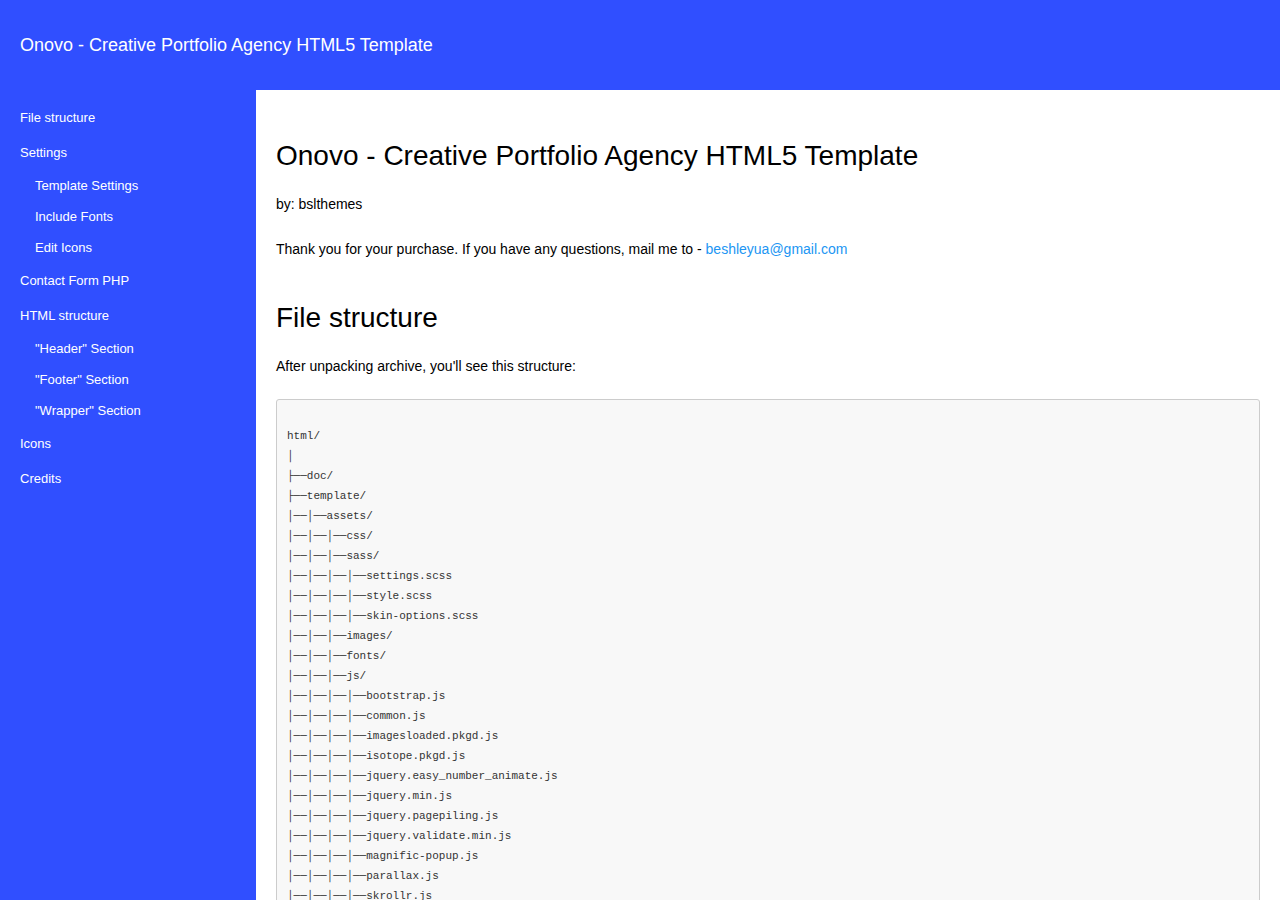
<file: main/doc/index.html>
<!DOCTYPE html>
<html lang="en">
<head>
	<title>Onovo - Creative Portfolio Agency HTML5 Template</title>
	<meta charset="utf-8" />
	<link rel="stylesheet" href="assets/style.css">
	<link rel="stylesheet" href="assets/table.css">
</head>
<body>
	<header class="dt-header dt-header_blue">
		<span class="dt-logo">Onovo - Creative Portfolio Agency HTML5 Template</span>
	</header>
	<div class="dt-container dt-container_flex">
		<aside class="dt-navbar">
			<nav class="dt-navbar__nav">
				<div class="dt-navbar__section">
					<ul class="dt-navbar__list">
						<li><a href="#files_structure" class="dt-navbar__link">File structure</a></li>
						<li>
							<a href="#settings" class="dt-navbar__link">Settings</a>
							<ul class="dt-navbar__list">
								<li><a href="#include_set" class="dt-navbar__link dt-navbar__link_nested">Template Settings</a></li>
								<li><a href="#include_fonts" class="dt-navbar__link dt-navbar__link_nested">Include Fonts</a></li>
								<li><a href="#include_icons" class="dt-navbar__link dt-navbar__link_nested">Edit Icons</a></li>
							</ul>
						</li>
						<li><a href="#conts" class="dt-navbar__link">Contact Form PHP</a></li>
						<li>
							<a href="#html_structure" class="dt-navbar__link">HTML structure</a>
							<ul class="dt-navbar__list">
								<li><a href="#html_structure_header" class="dt-navbar__link dt-navbar__link_nested">"Header" Section</a></li>
								<li><a href="#html_structure_footer" class="dt-navbar__link dt-navbar__link_nested">"Footer" Section</a></li>
								<li><a href="#html_structure_home" class="dt-navbar__link dt-navbar__link_nested">"Wrapper" Section</a></li>
							</ul>
						</li>
						<li><a href="#icons" class="dt-navbar__link">Icons</a></li>
						<li><a href="#credits" class="dt-navbar__link">Credits</a></li>
					</ul>
				</div>
			</nav>
		</aside>
		<div class="dt-content dt-content_scroll-bar-yes">
			<div class="dt-section">
				<h2 class="dt-title">Onovo - Creative Portfolio Agency HTML5 Template</h2>
				<p>by: bslthemes</p>
				<p>Thank you for your purchase. If you have any questions, mail me to - <a href="mailto:beshleyua@gmail.com">beshleyua@gmail.com</a></p>
			</div>
			<article id="files_structure" class="dt-section">
				<h2 class="dt-title">File structure</h2>
				<p>After unpacking archive, you'll see this structure:</p>
				<div class="dt-info-block">
					<pre class="code language-html">
						<code>
html/
│
├──doc/
├──template/
│──│──assets/
│──│──│──css/
│──│──│──sass/
│──│──│──│──settings.scss
│──│──│──│──style.scss
│──│──│──│──skin-options.scss
│──│──│──images/
│──│──│──fonts/
│──│──│──js/
│──│──│──│──bootstrap.js
│──│──│──│──common.js
│──│──│──│──imagesloaded.pkgd.js
│──│──│──│──isotope.pkgd.js
│──│──│──│──jquery.easy_number_animate.js
│──│──│──│──jquery.min.js
│──│──│──│──jquery.pagepiling.js
│──│──│──│──jquery.validate.min.js
│──│──│──│──magnific-popup.js
│──│──│──│──parallax.js
│──│──│──│──skrollr.js
│──│──│──│──splitting.js
│──│──│──│──swiper.js
│──│──mailer/
│──│──│──feedback.php
│──│──│──form_setting.php
│──│──index.html
│──│──home-digital-agency.html
│──│──home-showcase.html
│──│──home-parallax.html
│──│──about-us.html
│──│──blog.html
│──│──blog-list.html
│──│──blog-detail.html
│──│──contact-us.html
│──│──faq.html
│──│──gallery.html
│──│──pricing-plans.html
│──│──projects.html
│──│──projects-list.html
│──│──projects-side.html
│──│──projects-masonry.html
│──│──projects-3-column.html
│──│──project-detail.html
│──│──services.html
│──│──services-detail.html
│──│──team.html
│──│──team-detail.html
						</code>
					</pre>
				</div>
				<ul class="dt-list dt-list_nested dt-info-block">
					<li>
						<span class="dt-label dt-label_bold">css/</span> - compiled css styles for template
					</li>
					<li>
						<span class="dt-label dt-label_bold">scss/</span> - main .scss styles for template
					</li>
					<li>
						<span class="dt-label dt-label_bold">js/</span> - all JS library for template
						<ul class="dt-list dt-list_nested">
							<li><span class="dt-label dt-label_bold">common.js</span> - main JS for template</li>
						</ul>
					</li>
					<li>
						<span class="dt-label dt-label_bold">mailer/</span> - PHP forms and mail settings for template
						<ul class="dt-list dt-list_nested">
							<li><span class="dt-label dt-label_bold">form_setting.php</span> - email settings for forms</li>
							<li><span class="dt-label dt-label_bold">feedback.php</span> - contact form settings</li>
						</ul>
					</li>
				</ul>
			</article>
			<article id="settings" class="dt-section">
				<h2 class="dt-title">Settings</h2>
			</article>
			<article id="include_fonts" class="dt-section">
				<h2 class="dt-title">Template Settings</h2>
				<p>For editing styling, colors, sizes, etc of the template you can use following settings, folder "/sass/_settings.scss". You need to compile the .sсss files to "/css" folder. You can use the "Visual Studio Code" app -> "Live Sass Compiler".</p>
				<pre class="code language-html">
					<code>
/* ---
	Settings Begin
---*/

/* --Fonts Family */
$text_font_family: "Epilogue"; /* - paragraphs font */
$heading_font_family: "Epilogue"; /* - headings font */
$btn_font_family: "Epilogue"; /* - buttons font */

/* --Template Colors */
$theme_bg_color: #ffffff; /* - background color */
$theme_color: #D8FF36; /* - accent color */
$text_color: #1B252E; /* - paragraphs color */
$heading_color: #000000; /* - headings color */
$btn_color: #000000; /* - buttons bg color */
$btn_hover_color: #D8FF36; /* - buttons bg color on Hover */
$intro_color: #ffffff; /* - intro heading color */
$intro_subtitle_color: #ffffff; /* - intro description color */
$intro_bread_color: #ffffff; /* - intro breadcrumbs color */

/* --Heading h1 */
$heading_font_size: 70px; /* - font size */
$heading_font_weight: 600; /* - font weight */
$heading_letter_spacing: 0px; /* - letter spacing */
$heading_font_transform: unset; /* - font transform */

/* --Heading h2 */
$heading2_font_size: 60px; /* - font size */
$heading2_font_weight: 600; /* - font weight */
$heading2_letter_spacing: 0px; /* - letter spacing */
$heading2_font_transform: unset; /* - font transform */

/* --Heading h3 */
$heading3_font_size: 40px; /* - font size */
$heading3_font_weight: 600; /* - font weight */
$heading3_letter_spacing: 0px; /* - letter spacing */
$heading3_font_transform: unset; /* - font transform */

/* --Heading h4 */
$heading4_font_size: 30px; /* - font size */
$heading4_font_weight: 600; /* - font weight */
$heading4_letter_spacing: 0px; /* - letter spacing */
$heading4_font_transform: unset; /* - font transform */

/* --Heading h5 */
$heading5_font_size: 20px; /* - font size */
$heading5_font_weight: 600; /* - font weight */
$heading5_letter_spacing: 0px; /* - letter spacing */
$heading5_font_transform: unset; /* - font transform */

/* --Heading h6 */
$heading6_font_size: 18px; /* - font size */
$heading6_font_weight: 600; /* - font weight */
$heading6_letter_spacing: 0px; /* - letter spacing */
$heading6_font_transform: unset; /* - font transform */

/* --Paragraphs */
$text_font_size: 18px; /* - font size */
$text_font_weight: 400; /* - font weight */
$text_line_height: 1.7; /* - line height */
$text_letter_spacing: 0px; /* - letter spacing */

/* --Buttons */
$btn_font_size: 16px; /* - font size */
$btn_font_weight: 700; /* - font weight */
$btn_letter_spacing: 0px; /* - letter spacing */
$btn_font_transform: unset; /* - text transform */
$btn_border_radius: 66px; /* - border radius */

/* --Preloader */
$preloader_bg_color: #000000; /* - prelaoder background color */
$preloader_color: #D8FF36; /* - preloader figure color */

/* ---
	Settings End
---*/
					</code>
				</pre>
			</article>
			<article id="include_fonts" class="dt-section">
				<h2 class="dt-title">Include of fonts</h2>
				<p>To use fonts, you must add one tag 'link' from section below to head section.</p>
				<pre class="code language-html">
					<code>
&lt;link rel="stylesheet" href="https://fonts.googleapis.com/css?family=Roboto..." type="text/css" media="all" /&gt;
					</code>
				</pre>
				<p>
					Next step is to replace "font-family: '...';" to your fonts names.
				</p>
			</article>
			<article id="include_icons" class="dt-section">
				<h2 class="dt-title">Edit Icons</h2>
				<p>In this template are defined some of classes for icons, see all icons here - <a href="https://fontawesome.com/v5/search">https://fontawesome.com/v5/search</a>, use search and select icons.</p>
				<p>Copy icon class (for example "fas fa-code") and add to tag in html file like this:</p>
				<pre class="code language-html">
					<code>
&lt;i class="fas fa-pencil-ruler"&gt;&lt;/i&gt;
					</code>
				</pre>
			</article>
			<article id="conts" class="dt-section">
				<h2 class="dt-title">Contact Form PHP</h2>
				<p>To modify the form is submitted, you can use the following settings, folders "/mailer/form_setting.php" and "/mailer/feedback.php"</p>
			</article>
			<article id="html_structure" class="dt-section">
				<h2 class="dt-title">HTML structure</h2>
				<pre class="code language-html">
					<code>
&lt;!doctype html&gt;
&lt;html lang="en-US"&gt;
&lt;head&gt;

	&lt;title&gt;Onovo - Creative Portfolio Agency HTML5 Template&lt;/title&gt;
	&lt;meta http-equiv="Content-Type" content="text/html; charset=utf-8"&gt;
	&lt;meta http-equiv="X-UA-Compatible" content="IE=edge"&gt;
	&lt;meta name="viewport" content="width=device-width, initial-scale=1"&gt;
	&lt;meta name="HandheldFriendly" content="true"&gt;
	&lt;meta name="author" content="bslthemes" /&gt;

	&lt;!-- Fonts --&gt;
	&lt;link rel="dns-prefetch" href="//fonts.googleapis.com" /&gt;
	&lt;link rel="stylesheet" href="https://fonts.googleapis.com/css?family=Epilogue..." type="text/css" media="all" /&gt;
	&lt;link rel="preconnect" href="https://fonts.gstatic.com/" crossorigin&gt;

	&lt;!-- CSS STYLES --&gt;
	&lt;link rel="stylesheet" href="assets/css/vendors/bootstrap.css" type="text/css" media="all" /&gt;
	&lt;link rel="stylesheet" href="assets/fonts/font-awesome/css/font-awesome.css" type="text/css" media="all" /&gt;
	&lt;link rel="stylesheet" href="assets/css/vendors/magnific-popup.css" type="text/css" media="all" /&gt;
	&lt;link rel="stylesheet" href="assets/css/vendors/splitting.css" type="text/css" media="all" /&gt;
	&lt;link rel="stylesheet" href="assets/css/vendors/swiper.css" type="text/css" media="all" /&gt;
	&lt;link rel="stylesheet" href="assets/css/vendors/animate.css" type="text/css" media="all" /&gt;
	&lt;link rel="stylesheet" href="assets/css/vendors/jquery.pagepiling.css" type="text/css" media="all" /&gt;
	&lt;link rel="stylesheet" href="assets/css/style.css" type="text/css" media="all" /&gt;

	&lt;!--[if lt IE 9]&gt;
	&lt;script src="http://css3-mediaqueries-js.googlecode.com/svn/trunk/css3-mediaqueries.js"&gt;&lt;/script&gt;
	&lt;script src="http://html5shim.googlecode.com/svn/trunk/html5.js"&gt;&lt;/script&gt;
	&lt;![endif]--&gt;

	&lt;!-- Favicon --&gt;
	&lt;link rel="shortcut icon" href="favicon.ico" type="image/x-icon"&gt;
	&lt;link rel="icon" href="favicon.ico" type="image/x-icon"&gt;

&lt;/head&gt;

&lt;body&gt;

	&lt;!-- Page --&gt;
	&lt;div class="onovo-page footer--fixed"&gt;

		&lt;!-- Preloader --&gt;
		&lt;div class="preloader"&gt;
			&lt;div class="preloader__spinner"&gt;
				&lt;span class="preloader__double-bounce"&gt;&lt;/span&gt;
				&lt;span class="preloader__double-bounce preloader__double-bounce--delay"&gt;&lt;/span&gt;
			&lt;/div&gt;
		&lt;/div&gt;

		&lt;!-- Header --&gt;
		&lt;header class="onovo-header header--white"&gt;
			...
		&lt;/header&gt;

		&lt;!-- Wrapper --&gt;
		&lt;div class="wrapper"&gt;
			...
		&lt;/div&gt;

		&lt;!-- Footer --&gt;
		&lt;footer class="onovo-footer footer--dark"&gt;
			...
		&lt;/footer&gt;

	&lt;/div&gt;

	&lt;script src="assets/js/jquery.min.js"&gt;&lt;/script&gt;
	&lt;script src="assets/js/bootstrap.js"&gt;&lt;/script&gt;
	&lt;script src="assets/js/swiper.js"&gt;&lt;/script&gt;
	&lt;script src="assets/js/splitting.js"&gt;&lt;/script&gt;
	&lt;script src="assets/js/scroll-out.js"&gt;&lt;/script&gt;
	&lt;script src="assets/js/jquery.pagepiling.js"&gt;&lt;/script&gt;
	&lt;script src="assets/js/jquery.easy_number_animate.js"&gt;&lt;/script&gt;
	&lt;script src="assets/js/magnific-popup.js"&gt;&lt;/script&gt;
	&lt;script src="assets/js/imagesloaded.pkgd.js"&gt;&lt;/script&gt;
	&lt;script src="assets/js/isotope.pkgd.js"&gt;&lt;/script&gt;
	&lt;script src="assets/js/common.js"&gt;&lt;/script&gt;

&lt;/body&gt;
&lt;/html&gt;
					</code>
				</pre>
			</article>
			<article id="html_structure_header" class="dt-section">
				<h2 class="dt-title">HTML structure of "Header"</h2>
				<pre class="code language-html">
					<code>
&lt;!-- Header --&gt;
&lt;header class="onovo-header header--white"&gt;
	&lt;div class="header--builder"&gt;
		&lt;div class="container"&gt;
			&lt;div class="row"&gt;
				&lt;div class="col-4 col-xs-4 col-sm-4 col-md-4 col-lg-3 align-self-center"&gt;

					&lt;!-- Logo --&gt;
					&lt;div class="onovo-logo-image" style="max-width: 70px"&gt;
						&lt;a href="index.html"&gt;
							&lt;img src="assets/images/logo-black.png" alt="Onovo" /&gt;
							&lt;img class="logo--white" src="assets/images/logo-main.png" alt="Onovo" /&gt;
						&lt;/a&gt;
					&lt;/div&gt;

				&lt;/div&gt;
				&lt;div class="col-4 col-xs-4 col-sm-4 col-md-4 col-lg-6 align-self-center align-center"&gt;

					&lt;!-- Menu Hamburger --&gt;
					&lt;a href="#" class="onovo-menu-btn"&gt;&lt;span&gt;&lt;/span&gt;&lt;/a&gt;
					&lt;div class="onovo-menu-popup align-left"&gt;
						&lt;div class="onovo-menu-overlay"&gt;&lt;/div&gt;
						&lt;div class="onovo-menu-overlay-after"&gt;&lt;/div&gt;
						&lt;div class="onovo-menu-container onovo--noscroll"&gt;
							&lt;div class="container"&gt;
								&lt;div class="onovo-menu"&gt;
									&lt;ul class="onovo-menu-nav"&gt;
										&lt;li class="dropdown-link current-menu-item menu-item-has-children"&gt;
											&lt;a class="onovo-lnk lnk--active onovo-dropdown-toggle" href="index.html"&gt;Home&lt;/a&gt;
											&lt;i class="icon fas fa-chevron-down"&gt;&lt;/i&gt;
											&lt;ul class="sub-menu"&gt;
												&lt;li class="current-menu-item"&gt;
													&lt;a class="onovo-lnk lnk--active" href="index.html"&gt;Creative Agency&lt;/a&gt;
												&lt;/li&gt;
												&lt;li&gt;
													&lt;a class="onovo-lnk lnk--active" href="home-digital-agency.html"&gt;Digital Agency&lt;/a&gt;
												&lt;/li&gt;
												&lt;li&gt;
													&lt;a class="onovo-lnk lnk--active" href="home-showcase.html"&gt;Creative Portfolio&lt;/a&gt;
												&lt;/li&gt;
												&lt;li&gt;
													&lt;a class="onovo-lnk lnk--active" href="home-parallax.html"&gt;Fullscreen Parallax&lt;/a&gt;
												&lt;/li&gt;
											&lt;/ul&gt;
										&lt;/li&gt;
										&lt;li class="dropdown-link menu-item-has-children"&gt;
											&lt;a class="onovo-lnk lnk--active onovo-dropdown-toggle" href="about-us.html"&gt;About&lt;/a&gt;
											&lt;i class="icon fas fa-chevron-down"&gt;&lt;/i&gt;
											&lt;ul class="sub-menu"&gt;
												&lt;li&gt;
													&lt;a class="onovo-lnk lnk--active" href="about-us.html"&gt;About Us&lt;/a&gt;
												&lt;/li&gt;
												&lt;li&gt;
													&lt;a class="onovo-lnk lnk--active" href="team.html"&gt;Team&lt;/a&gt;
												&lt;/li&gt;
												&lt;li&gt;
													&lt;a class="onovo-lnk lnk--active" href="team-detail.html"&gt;Team Detail&lt;/a&gt;
												&lt;/li&gt;
												&lt;li&gt;
													&lt;a class="onovo-lnk lnk--active" href="services.html"&gt;Services&lt;/a&gt;
												&lt;/li&gt;
												&lt;li&gt;
													&lt;a class="onovo-lnk lnk--active" href="service-detail.html"&gt;Service Detail&lt;/a&gt;
												&lt;/li&gt;
												&lt;li&gt;
													&lt;a class="onovo-lnk lnk--active" href="pricing-plans.html"&gt;Pricing Plans&lt;/a&gt;
												&lt;/li&gt;
												&lt;li&gt;
													&lt;a class="onovo-lnk lnk--active" href="faq.html"&gt;FAQ&lt;/a&gt;
												&lt;/li&gt;
											&lt;/ul&gt;
										&lt;/li&gt;
										&lt;li class="dropdown-link menu-item-has-children"&gt;
											&lt;a class="onovo-lnk lnk--active onovo-dropdown-toggle" href="projects.html"&gt;Projects&lt;/a&gt;
											&lt;i class="icon fas fa-chevron-down"&gt;&lt;/i&gt;
											&lt;ul class="sub-menu"&gt;
												&lt;li&gt;
													&lt;a class="onovo-lnk lnk--active" href="projects.html"&gt;Projects Grid&lt;/a&gt;
												&lt;/li&gt;
												&lt;li&gt;
													&lt;a class="onovo-lnk lnk--active" href="projects-list.html"&gt;Projects List&lt;/a&gt;
												&lt;/li&gt;
												&lt;li&gt;
													&lt;a class="onovo-lnk lnk--active" href="projects-side.html"&gt;Projects Side&lt;/a&gt;
												&lt;/li&gt;
												&lt;li&gt;
													&lt;a class="onovo-lnk lnk--active" href="projects-masonry.html"&gt;Projects Masonry&lt;/a&gt;
												&lt;/li&gt;
												&lt;li&gt;
													&lt;a class="onovo-lnk lnk--active" href="projects-3-column.html"&gt;Projects 3 Column&lt;/a&gt;
												&lt;/li&gt;
												&lt;li&gt;
													&lt;a class="onovo-lnk lnk--active" href="gallery.html"&gt;Gallery&lt;/a&gt;
												&lt;/li&gt;
												&lt;li&gt;
													&lt;a class="onovo-lnk lnk--active" href="project-detail.html"&gt;Project Detail&lt;/a&gt;
												&lt;/li&gt;
											&lt;/ul&gt;
										&lt;/li&gt;
										&lt;li class="dropdown-link menu-item-has-children"&gt;
											&lt;a class="onovo-lnk lnk--active onovo-dropdown-toggle" href="blog.html"&gt;Blog&lt;/a&gt;
											&lt;i class="icon fas fa-chevron-down"&gt;&lt;/i&gt;
											&lt;ul class="sub-menu"&gt;
												&lt;li&gt;
													&lt;a class="onovo-lnk lnk--active" href="blog.html"&gt;Blog Grid&lt;/a&gt;
												&lt;/li&gt;
												&lt;li&gt;
													&lt;a class="onovo-lnk lnk--active" href="blog-list.html"&gt;Blog List&lt;/a&gt;
												&lt;/li&gt;
												&lt;li&gt;
													&lt;a class="onovo-lnk lnk--active" href="blog-detail.html"&gt;Blog Detail&lt;/a&gt;
												&lt;/li&gt;
											&lt;/ul&gt;
										&lt;/li&gt;
										&lt;li&gt;
											&lt;a class="onovo-lnk lnk--active" href="contact-us.html"&gt;Contact Us&lt;/a&gt;
										&lt;/li&gt;
									&lt;/ul&gt;
								&lt;/div&gt;
							&lt;/div&gt;
						&lt;/div&gt;
					&lt;/div&gt;

				&lt;/div&gt;
				&lt;div class="col-4 col-xs-4 col-sm-4 col-md-4 col-lg-3 align-self-center align-right"&gt;

					&lt;!-- Button --&gt;
					&lt;a class="onovo-head-btn onovo-hover-btn" href="projects.html"&gt;
						&lt;span&gt;
							&lt;span class="onovo-lnk lnk--active"&gt;Showcase&lt;/span&gt;
						&lt;/span&gt;
						&lt;i class="arrow"&gt;
							&lt;span&gt;&lt;/span&gt;
						&lt;/i&gt;
					&lt;/a&gt;

				&lt;/div&gt;
			&lt;/div&gt;
		&lt;/div&gt;
	&lt;/div&gt;
&lt;/header&gt;
					</code>
				</pre>
			</article>
			<article id="html_structure_footer" class="dt-section">
				<h2 class="dt-title">HTML structure of "Footer"</h2>
				<pre class="code language-html">
					<code>
&lt;!-- Footer --&gt;
&lt;footer class="onovo-footer footer--dark"&gt;
	&lt;div class="footer--default"&gt;
		&lt;div class="container"&gt;

			&lt;div class="row"&gt;
				&lt;div class="col-xs-12 col-sm-12 col-md-6 col-lg-3"&gt;

					&lt;!-- Description --&gt;
					&lt;div class="onovo-text onovo-text-white"&gt;
						&lt;h5&gt;Information&lt;/h5&gt;
						&lt;p style="opacity: 0.6;"&gt;From the moment our company was founded, we have helped our clients find exceptional solutions &lt;strong&gt;for their businesses&lt;/strong&gt;. &lt;/p&gt;
					&lt;/div&gt;

				&lt;/div&gt;
				&lt;div class="col-xs-12 col-sm-12 col-md-6 col-lg-4 offset-lg-1"&gt;

					&lt;!-- Description --&gt;
					&lt;div class="onovo-text onovo-text-white"&gt;
						&lt;h5&gt;Get in Touch&lt;/h5&gt;
						&lt;p style="opacity: 0.6;"&gt;Baird House, 15-17 St Cross St &lt;br /&gt;London EC1N 8UW &lt;/p&gt;
						&lt;p style="opacity: 0.6;"&gt;
							&lt;a href="tel:+10204302973" class="onovo-lnk lnk--white" target="_blank"&gt;+ 1 (020) 430 2973&lt;/a&gt;&lt;br&gt;
							&lt;a href="mailto:username@domain.com" class="onovo-lnk lnk--white" target="_blank"&gt;username@domain.com&lt;/a&gt;
						&lt;/p&gt;
					&lt;/div&gt;

				&lt;/div&gt;
				&lt;div class="col-xs-12 col-sm-12 col-md-12 col-lg-4"&gt;

					&lt;!-- Gallery items --&gt;
					&lt;div class="row"&gt;

						&lt;!--gallery item--&gt;
						&lt;div class="col-4 col-xs-6 col-sm-6 col-md-4 col-lg-4"&gt;
							&lt;figure class="gallery-item"&gt;
								&lt;a href='assets/images/post5.jpg'&gt;
									&lt;img src="assets/images/post5-1024x683.jpg" alt="" /&gt;
								&lt;/a&gt;
							&lt;/figure&gt;
						&lt;/div&gt;

						...

					&lt;/div&gt;

				&lt;/div&gt;
			&lt;/div&gt;

			&lt;div class="separator"&gt;&lt;/div&gt;

			&lt;div class="row"&gt;
				&lt;div class="col-xs-12 col-sm-12 col-md-6 col-lg-6 align-self-center"&gt;

					&lt;!-- Copyright --&gt;
					&lt;div class="copyright onovo-text-white"&gt;
						© 2023 ONOVO by &lt;a href="https://bslthemes.com" target="blank" class="onovo-lnk lnk--white"&gt;bslthemes Team&lt;/a&gt;. All rights reserved.
					&lt;/div&gt;

				&lt;/div&gt;
				&lt;div class="col-xs-12 col-sm-12 col-md-6 col-lg-6 align-right"&gt;

					&lt;!-- Social--&gt;
					&lt;div class="onovo-social-1 onovo-social-active"&gt;
						&lt;ul&gt;
							&lt;li&gt;
								&lt;a class="onovo-social-link onovo-hover-2" href="http://twitter.com" title="Twitter" target="_blank"&gt;
									&lt;i class="fab fa-twitter"&gt;&lt;/i&gt;
								&lt;/a&gt;
							&lt;/li&gt;
							...
						&lt;/ul&gt;
					&lt;/div&gt;

				&lt;/div&gt;
			&lt;/div&gt;

		&lt;/div&gt;
	&lt;/div&gt;
&lt;/footer&gt;
					</code>
				</pre>
			</article>
			<article id="html_structure_home" class="dt-section">
				<h2 class="dt-title">HTML structure of "Wrapper"</h2>
				<pre class="code language-html">
					<code>
&lt;!-- Wrapper --&gt;
&lt;div class="wrapper"&gt;

	&lt;!-- Onovo Hero --&gt;
	&lt;section class="onovo-section onovo-hero"&gt;
		...
	&lt;/section&gt;

	&lt;!-- Onovo Services --&gt;
	&lt;section class="onovo-section gap-top-140 gap-bottom-140"&gt;
		...
	&lt;/section&gt;

	&lt;!-- Onovo About --&gt;
	&lt;section class="onovo-section gap-bottom-140"&gt;
		...
	&lt;/section&gt;

	&lt;!-- Onovo Ticker --&gt;
	&lt;section class="onovo-section gap-bottom-140"&gt;
		...
	&lt;/section&gt;

	&lt;!-- Onovo Showcase --&gt;
	&lt;section class="onovo-section gap-bottom-140" style="border-bottom: 1px solid #555;"&gt;
		...
	&lt;/section&gt;

	&lt;!-- Onovo Team --&gt;
	&lt;section class="onovo-section gap-top-140 gap-bottom-140"&gt;
		...
	&lt;/section&gt;

	&lt;!-- Onovo Reviews --&gt;
	&lt;section class="onovo-section gap-bottom-140"&gt;
		...
	&lt;/section&gt;

	&lt;!-- Onovo Video --&gt;
	&lt;section class="onovo-section"&gt;
		...
	&lt;/section&gt;

	&lt;!-- Onovo Numbers --&gt;
	&lt;section class="onovo-section gap-top-140 gap-bottom-140"&gt;
		...
	&lt;/section&gt;

	&lt;!-- Onovo CTA --&gt;
	&lt;section class="onovo-section gap-top-140 gap-bottom-140" style="background-image: url(assets/images/cta-bg-1.jpg); background-position: center center; background-repeat: no-repeat; background-size: cover;"&gt;
		...
	&lt;/section&gt;

	&lt;!-- Onovo Blog --&gt;
	&lt;section class="onovo-section gap-top-140 gap-bottom-140"&gt;
		...
	&lt;/section&gt;

	&lt;!-- Onovo Brands --&gt;
	&lt;section class="onovo-section"&gt;
		...
	&lt;/section&gt;

&lt;/div&gt;
					</code>
				</pre>
			</article>
			<article id="icons" class="dt-section">
				<h2 class="dt-title">Icons</h2>
				<p>
					In this template are defined some of classes for icons, your can see all icons here - <a href="https://fontawesome.com/v5/search">https://fontawesome.com/v5/search</a>
				</p>
			</article>
			<article id="credits" class="dt-section">
				<h2 class="dt-title">Source & Credits</h2>
				<h3>Scripts</h3>
				<ul class="dt-list dt-list_nested dt-info-block">
					<li>
						<span class="dt-label dt-label_bold">Animate.css</span> <a target="_blank" href="https://daneden.github.io/animate.css/">https://daneden.github.io/animate.css/</a>
					</li>
					<li>
						<span class="dt-label dt-label_bold">jQuery</span> <a target="_blank" href="https://jquery.com/">https://jquery.com/</a>
					</li>
					<li>
						<span class="dt-label dt-label_bold">Isotope</span> <a target="_blank" href="https://isotope.metafizzy.co/">https://isotope.metafizzy.co/</a>
					</li>
					<li>
						<span class="dt-label dt-label_bold">imagesLoaded</span> <a target="_blank" href="http://imagesloaded.desandro.com/">http://imagesloaded.desandro.com/</a>
					</li>
					<li>
						<span class="dt-label dt-label_bold">jQuery Validation Plugin</span> <a target="_blank" href="http://jqueryvalidation.org/">http://jqueryvalidation.org/</a>
					</li>
					<li>
						<span class="dt-label dt-label_bold">Magnific Popup</span> <a target="_blank" href="http://dimsemenov.com/plugins/magnific-popup/">http://dimsemenov.com/plugins/magnific-popup/</a>
					</li>
					<li>
						<span class="dt-label dt-label_bold">Swiper</span> <a target="_blank" href="https://swiperjs.com/">https://swiperjs.com/</a>
					</li>
					<li>
						<span class="dt-label dt-label_bold">Bootstrap</span> <a target="_blank" href="https://getbootstrap.com/">https://getbootstrap.com/</a>
					</li>
					<li>
						<span class="dt-label dt-label_bold">splitting.js</span> <a target="_blank" href="https://splitting.js.org/">https://splitting.js.org/</a>
					</li>
				</ul>
				<h3>Fonts</h3>
				<ul class="dt-list dt-list_nested dt-info-block">
					<li>
						<span class="dt-label dt-label_bold">Epilogue</span>
					</li>
					<li>
						<span class="dt-label dt-label_bold">FontAwesome</span>
					</li>
				</ul>
				<h3>Images</h3>
				<p>Any Images or logos used in previews are not included in this item or final purchase.</p>
				<ul class="dt-list dt-list_nested dt-info-block">
					<li>
						<span class="dt-label dt-label_bold">Pexels</span>
					</li>
				</ul>
			</article>
		</div>
	</div>
<script src="assets/rainbow-custom.min.js"></script>
</body>
</html>
</file>
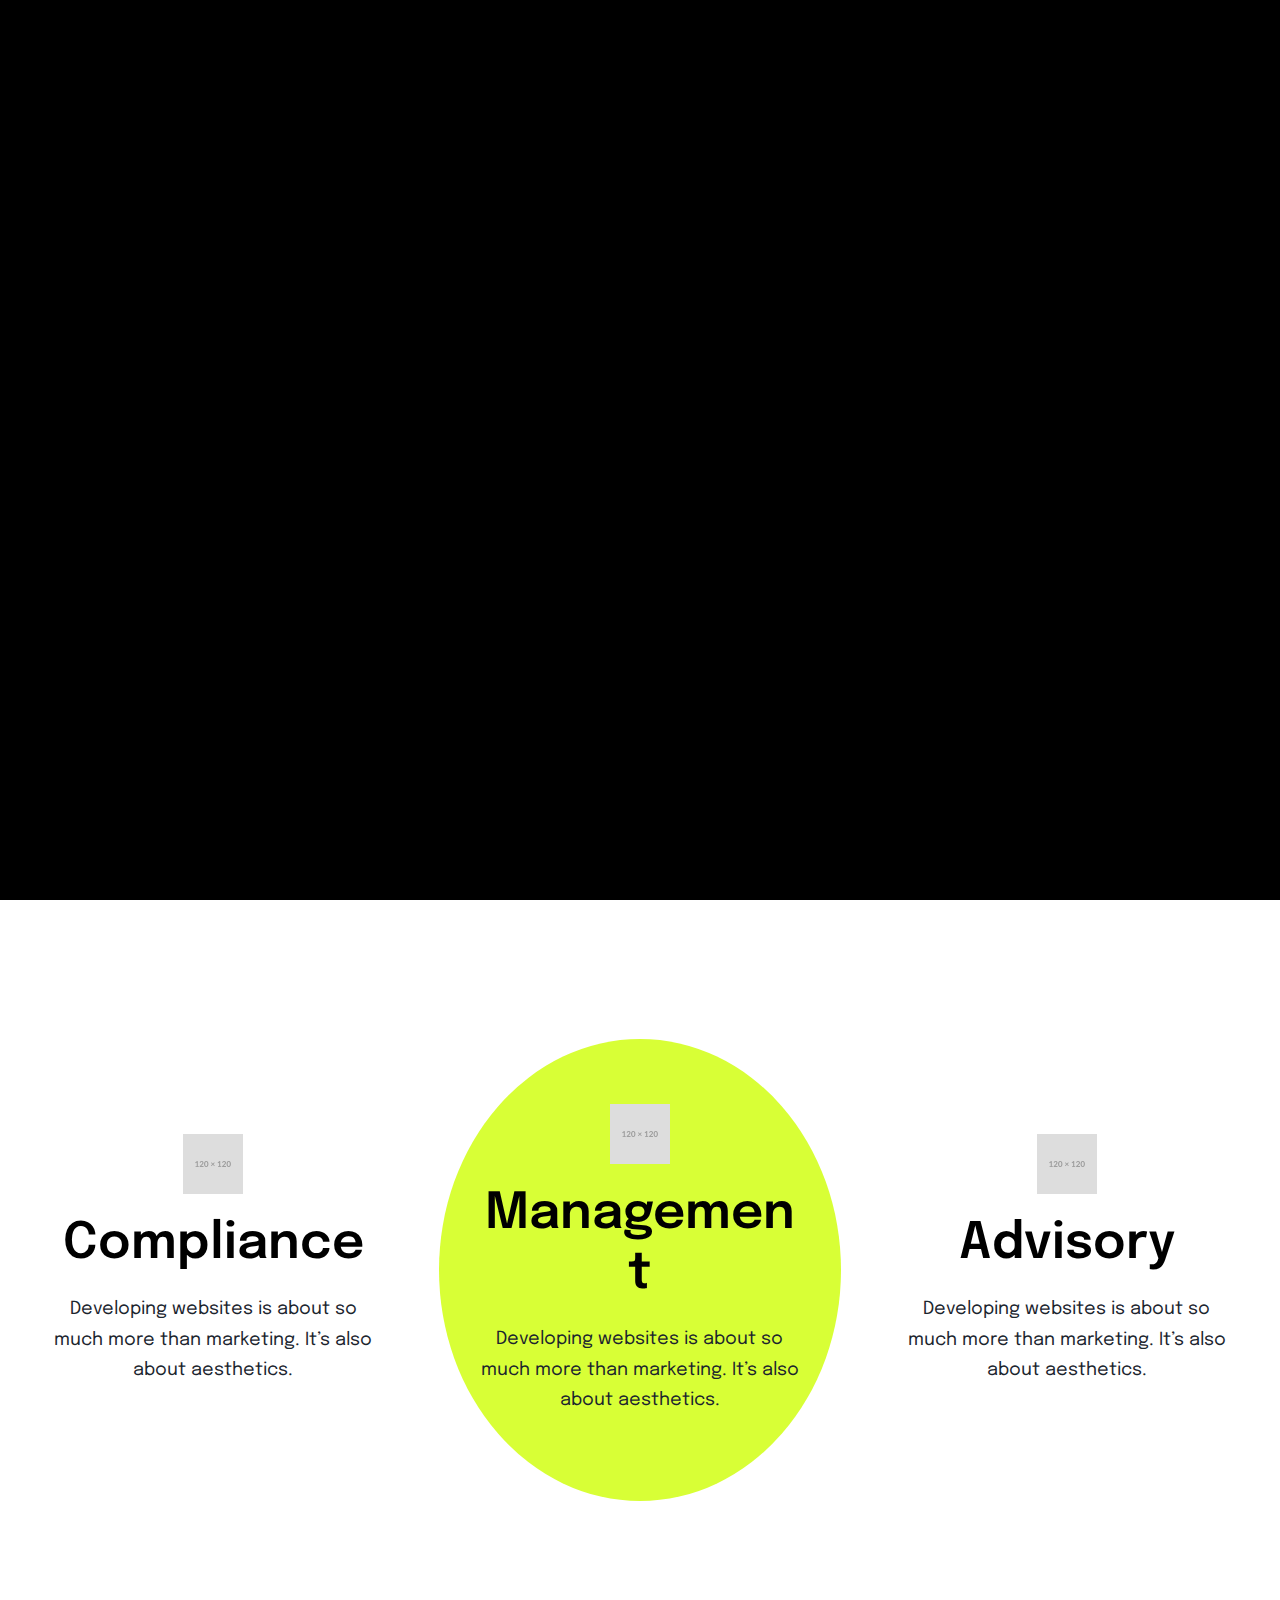
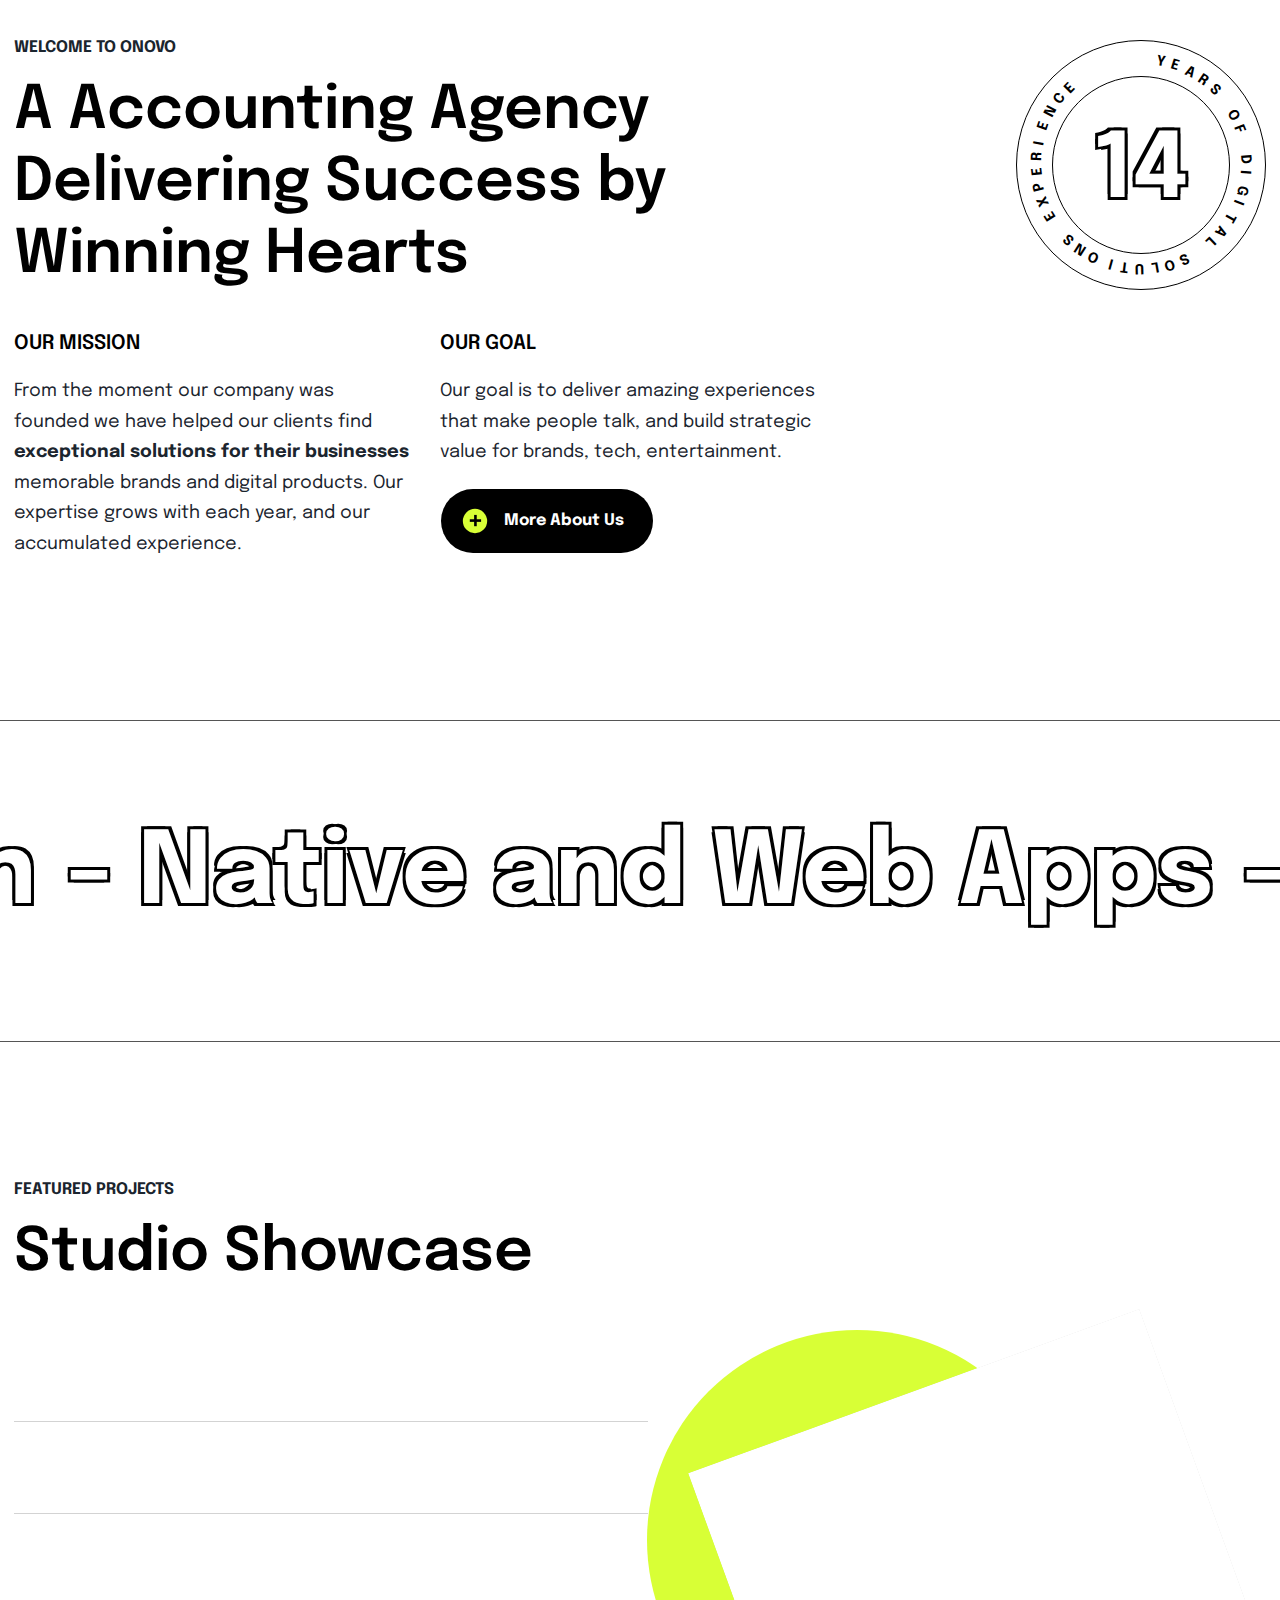
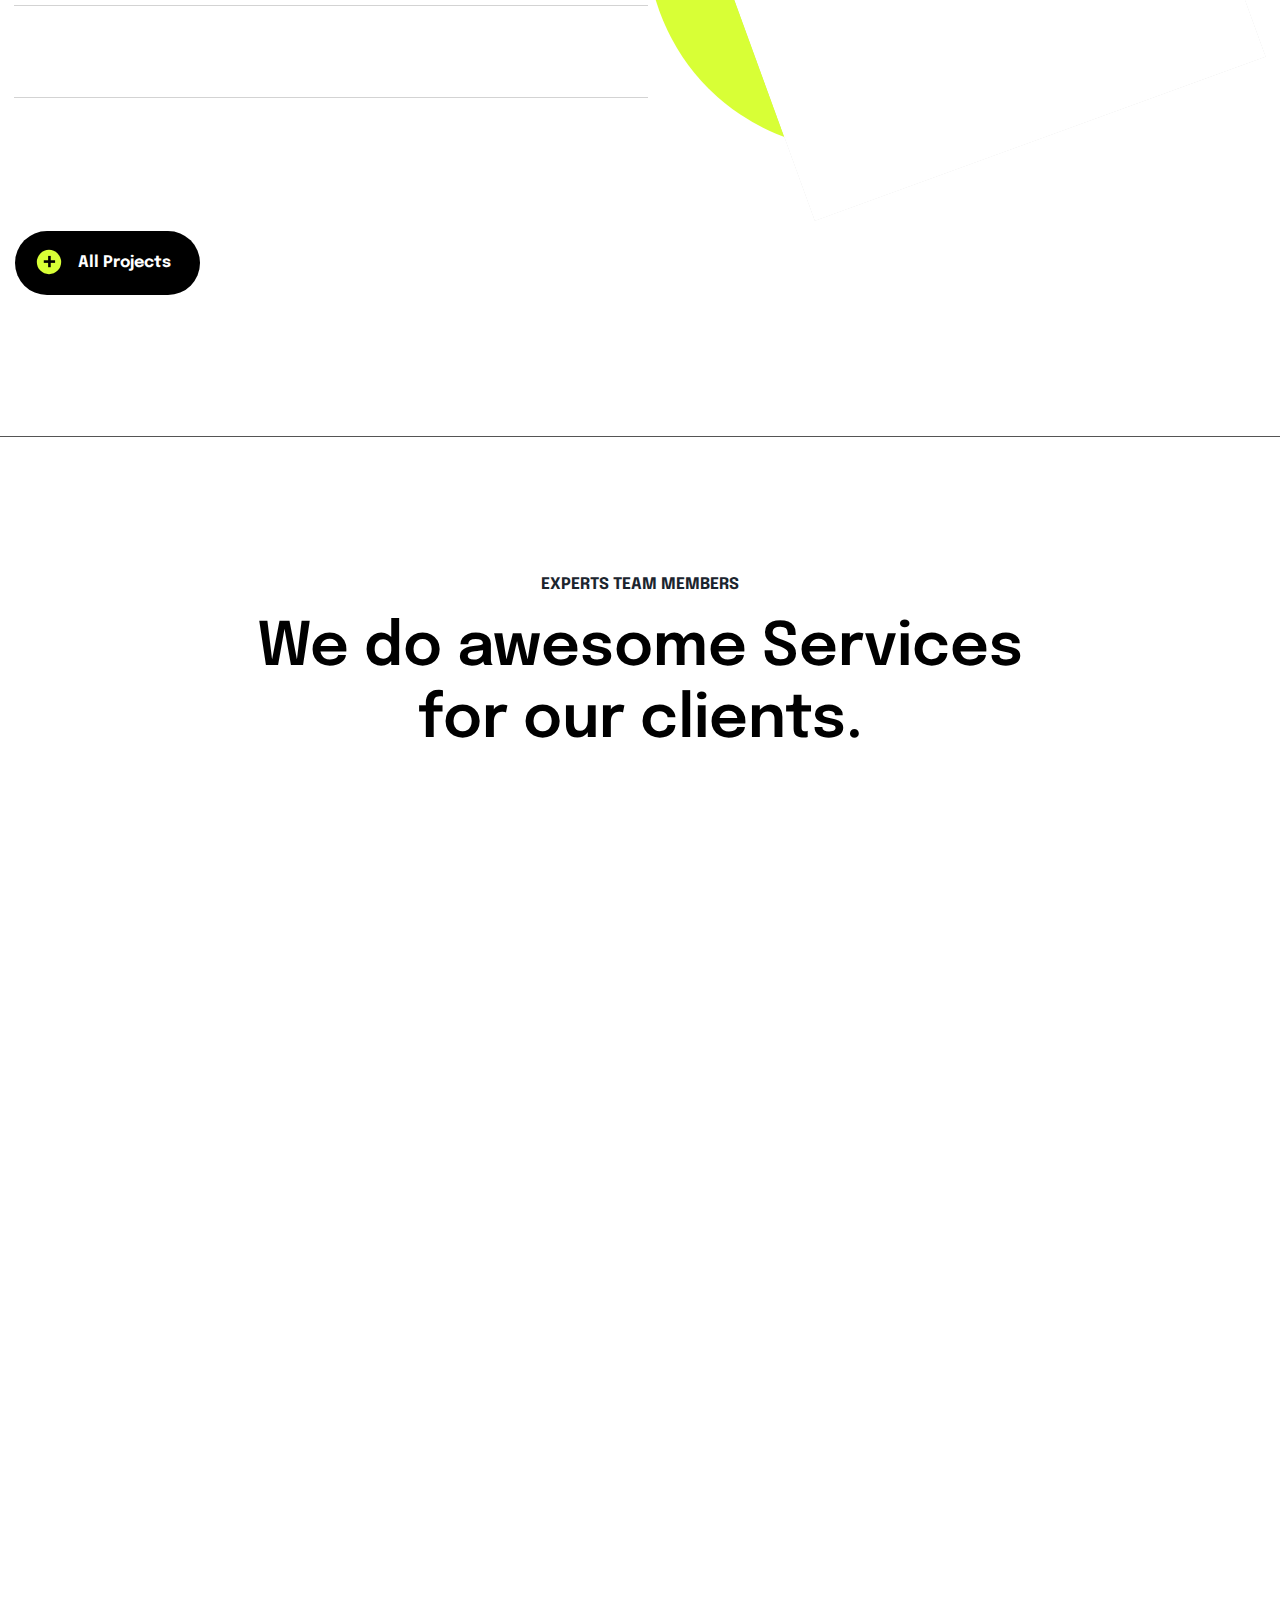
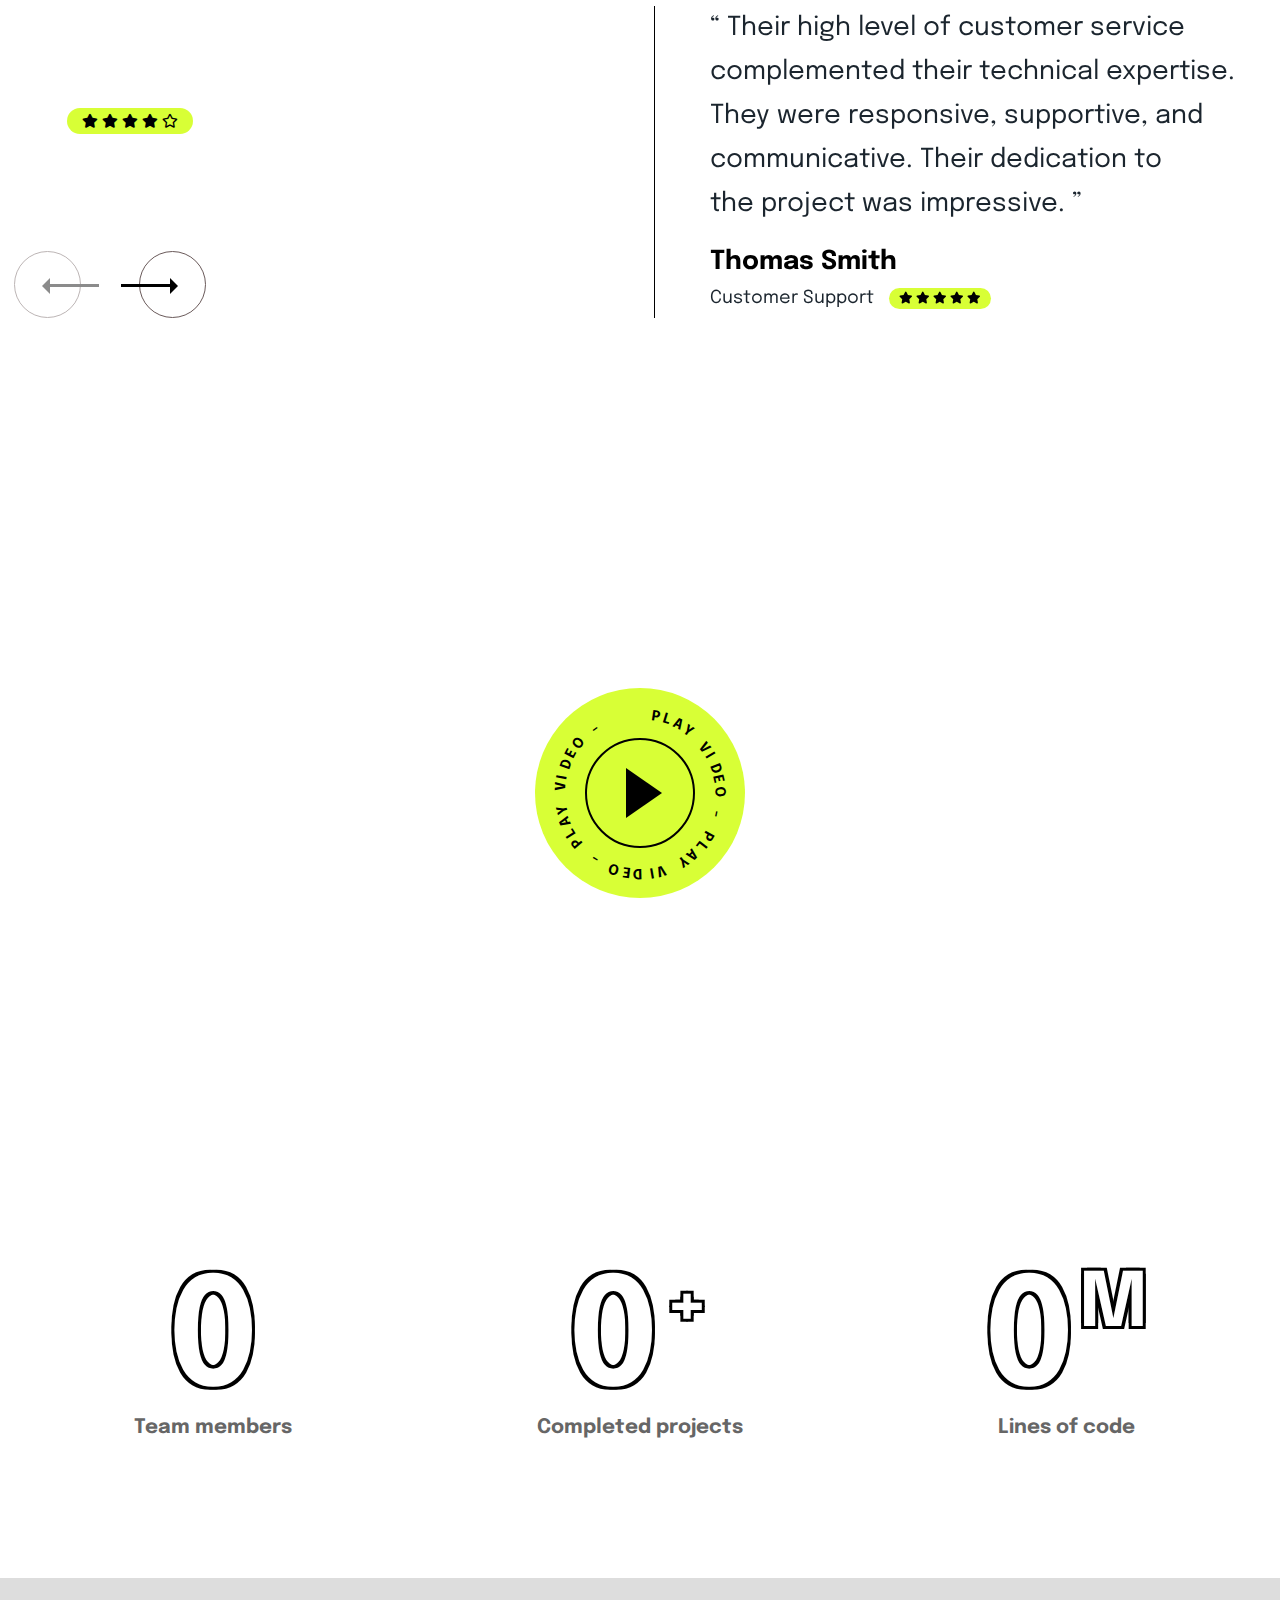
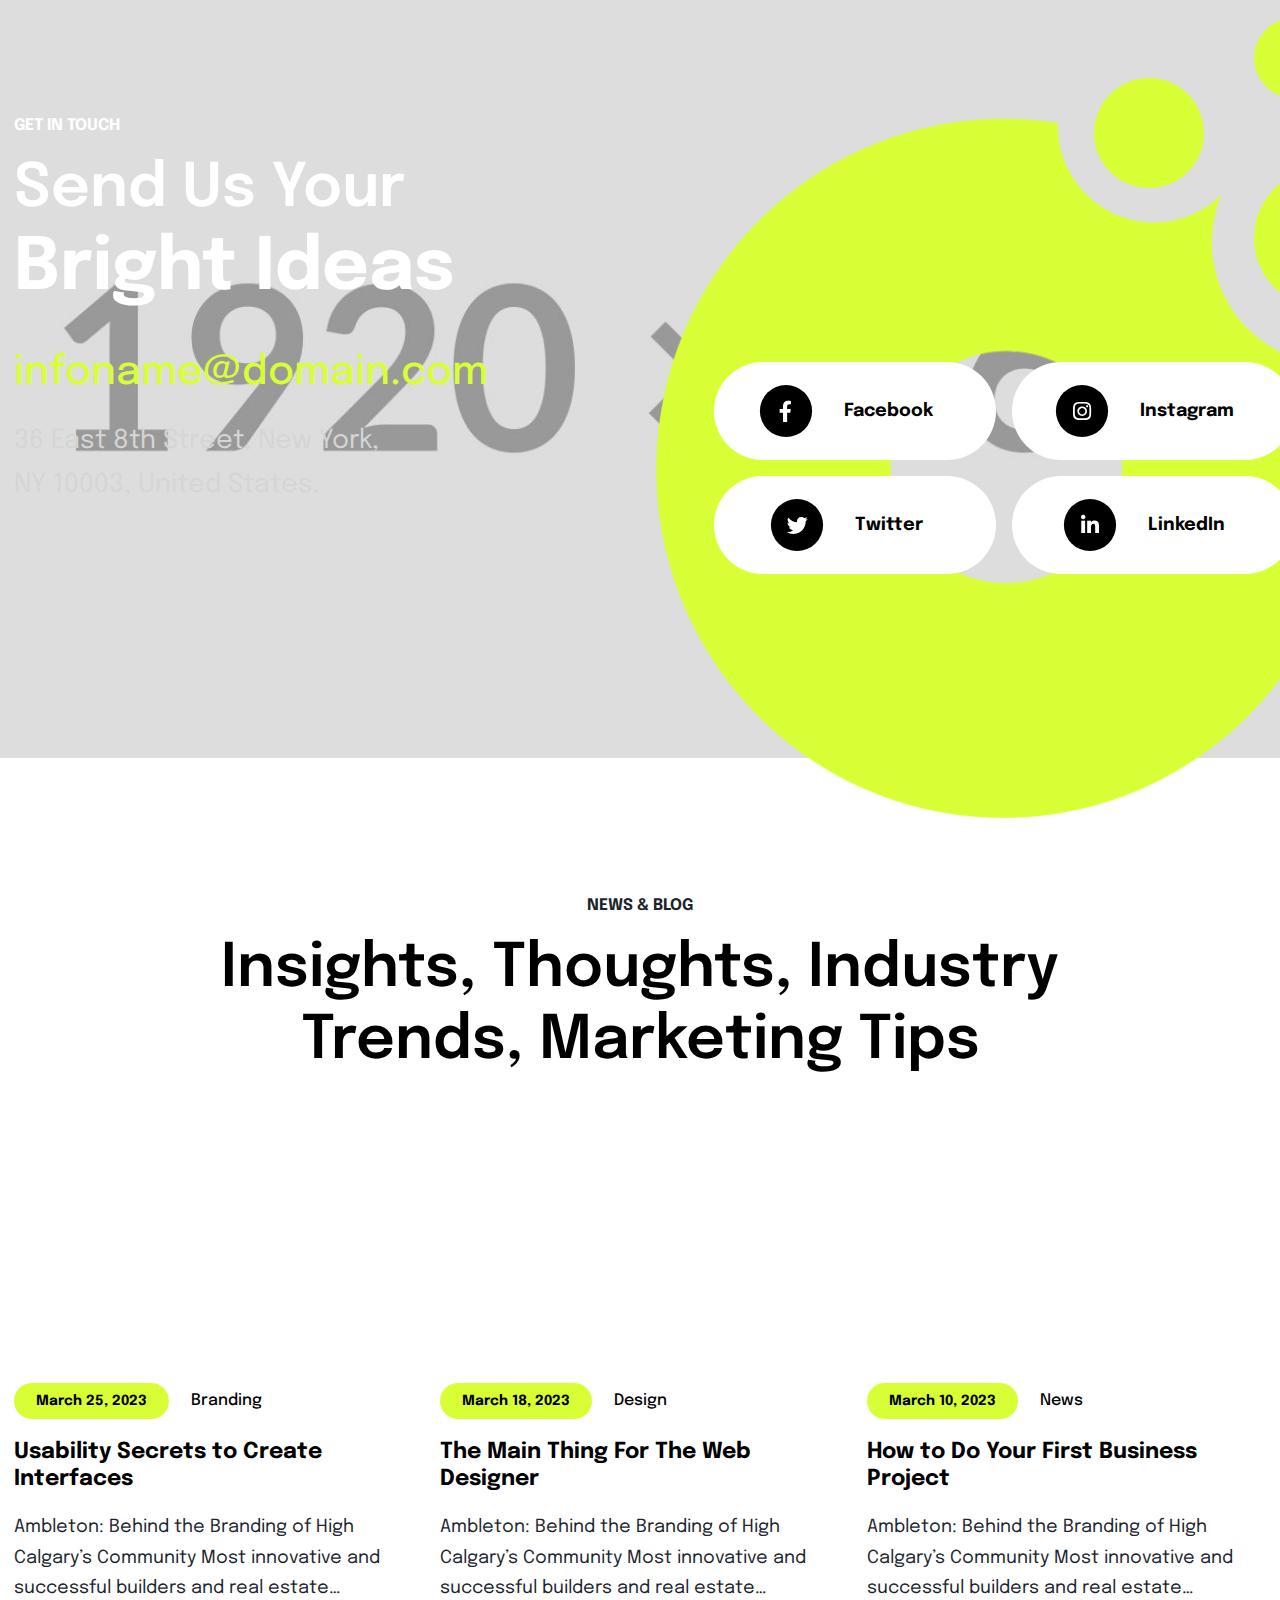
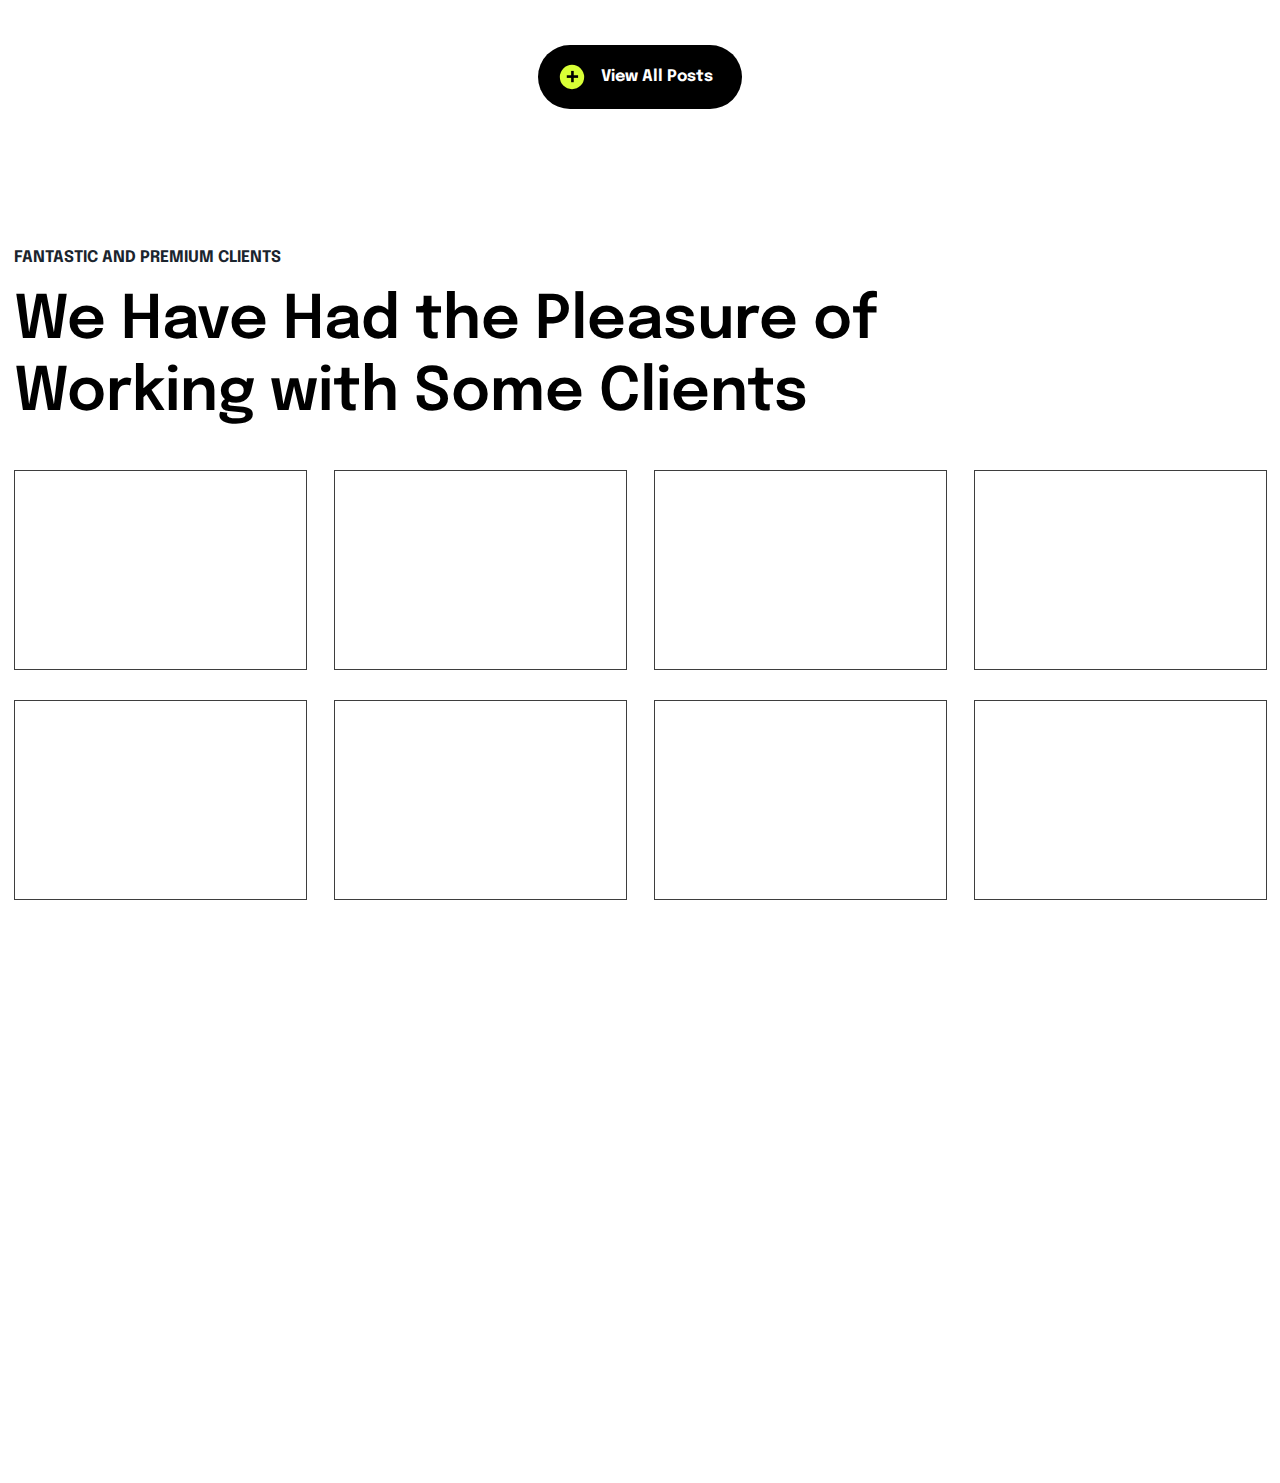
<file: main/template/index.html>
<!doctype html>
<html lang="en-US">
<head>

  <title>Onovo - Creative Portfolio Agency HTML5 Template</title>
  <meta http-equiv="Content-Type" content="text/html; charset=utf-8">
  <meta http-equiv="X-UA-Compatible" content="IE=edge">
  <meta name="viewport" content="width=device-width, initial-scale=1">
  <meta name="HandheldFriendly" content="true">
  <meta name="author" content="bslthemes" />

  <!-- Fonts -->
  <link rel="dns-prefetch" href="//fonts.googleapis.com" />
  <link rel="stylesheet" href="https://fonts.googleapis.com/css?family=Epilogue%3Aital%2Cwght%400%2C100%3B0%2C200%3B0%2C300%3B0%2C400%3B0%2C500%3B0%2C600%3B0%2C700%3B0%2C800%3B0%2C900%3B1%2C100%3B1%2C200%3B1%2C300%3B1%2C400%3B1%2C500%3B1%2C600%3B1%2C700%3B1%2C800%3B1%2C900&#038;display=swap" type="text/css" media="all" />
  <link rel="preconnect" href="https://fonts.gstatic.com/" crossorigin>

  <!-- CSS STYLES -->
  <link rel="stylesheet" href="assets/css/vendors/bootstrap.css" type="text/css" media="all" />
  <link rel="stylesheet" href="assets/fonts/font-awesome/css/font-awesome.css" type="text/css" media="all" />
  <link rel="stylesheet" href="assets/css/vendors/magnific-popup.css" type="text/css" media="all" />
  <link rel="stylesheet" href="assets/css/vendors/splitting.css" type="text/css" media="all" />
  <link rel="stylesheet" href="assets/css/vendors/swiper.css" type="text/css" media="all" />
  <link rel="stylesheet" href="assets/css/vendors/animate.css" type="text/css" media="all" />
  <link rel="stylesheet" href="assets/css/vendors/jquery.pagepiling.css" type="text/css" media="all" />
  <link rel="stylesheet" href="assets/css/style.css" type="text/css" media="all" />

  <!-- Favicon -->
  <link rel="shortcut icon" href="favicon.ico" type="image/x-icon">
  <link rel="icon" href="favicon.ico" type="image/x-icon">

</head>

<body>

	<!-- Page -->
	<div class="onovo-page footer--fixed">

		<!-- Preloader -->
		<div class="preloader">
			<div class="preloader__spinner">
				<span class="preloader__double-bounce"></span>
				<span class="preloader__double-bounce preloader__double-bounce--delay"></span>
			</div>
		</div>

		<!-- Header -->
		<header class="onovo-header header--white">
			<div class="header--builder">
				<div class="container">
					<div class="row">
						<div class="col-4 col-xs-4 col-sm-4 col-md-4 col-lg-3 align-self-center">

							<!-- Logo -->
							<div class="onovo-logo-image" style="max-width: 70px">
								<a href="index.html">
									<img src="assets/images/logo-black.png" alt="Onovo" />
									<img class="logo--white" src="assets/images/logo-main.png" alt="Onovo" />
								</a>
							</div>

						</div>
						<div class="col-4 col-xs-4 col-sm-4 col-md-4 col-lg-6 align-self-center align-center">

							<!-- Menu Hamburger -->
							<a href="#" class="onovo-menu-btn"><span></span></a>
							<div class="onovo-menu-popup align-left">
								<div class="onovo-menu-overlay"></div>
								<div class="onovo-menu-overlay-after"></div>
								<div class="onovo-menu-container onovo--noscroll">
									<div class="container">
										<div class="onovo-menu">
											<ul class="onovo-menu-nav">
												<li class="dropdown-link current-menu-item menu-item-has-children">
													<a class="onovo-lnk lnk--active onovo-dropdown-toggle" href="index.html">Home</a>
													<i class="icon fas fa-chevron-down"></i>
													<ul class="sub-menu">
														<li class="current-menu-item">
															<a class="onovo-lnk lnk--active" href="index.html">Creative Agency</a>
														</li>
														<li>
															<a class="onovo-lnk lnk--active" href="home-digital-agency.html">Digital Agency</a>
														</li>
														<li>
															<a class="onovo-lnk lnk--active" href="home-showcase.html">Creative Portfolio</a>
														</li>
														<li>
															<a class="onovo-lnk lnk--active" href="home-parallax.html">Fullscreen Parallax</a>
														</li>
													</ul>
												</li>
												<li class="dropdown-link menu-item-has-children">
													<a class="onovo-lnk lnk--active onovo-dropdown-toggle" href="about-us.html">About</a>
													<i class="icon fas fa-chevron-down"></i>
													<ul class="sub-menu">
														<li>
															<a class="onovo-lnk lnk--active" href="about-us.html">About Us</a>
														</li>
														<li>
															<a class="onovo-lnk lnk--active" href="team.html">Team</a>
														</li>
														<li>
															<a class="onovo-lnk lnk--active" href="team-detail.html">Team Detail</a>
														</li>
														<li>
															<a class="onovo-lnk lnk--active" href="services.html">Services</a>
														</li>
														<li>
															<a class="onovo-lnk lnk--active" href="service-detail.html">Service Detail</a>
														</li>
														<li>
															<a class="onovo-lnk lnk--active" href="pricing-plans.html">Pricing Plans</a>
														</li>
														<li>
															<a class="onovo-lnk lnk--active" href="faq.html">FAQ</a>
														</li>
													</ul>
												</li>
												<li class="dropdown-link menu-item-has-children">
													<a class="onovo-lnk lnk--active onovo-dropdown-toggle" href="projects.html">Projects</a>
													<i class="icon fas fa-chevron-down"></i>
													<ul class="sub-menu">
														<li>
															<a class="onovo-lnk lnk--active" href="projects.html">Projects Grid</a>
														</li>
														<li>
															<a class="onovo-lnk lnk--active" href="projects-list.html">Projects List</a>
														</li>
														<li>
															<a class="onovo-lnk lnk--active" href="projects-side.html">Projects Side</a>
														</li>
														<li>
															<a class="onovo-lnk lnk--active" href="projects-masonry.html">Projects Masonry</a>
														</li>
														<li>
															<a class="onovo-lnk lnk--active" href="projects-3-column.html">Projects 3 Column</a>
														</li>
														<li>
															<a class="onovo-lnk lnk--active" href="gallery.html">Gallery</a>
														</li>
														<li>
															<a class="onovo-lnk lnk--active" href="project-detail.html">Project Detail</a>
														</li>
													</ul>
												</li>
												<li class="dropdown-link menu-item-has-children">
													<a class="onovo-lnk lnk--active onovo-dropdown-toggle" href="blog.html">Blog</a>
													<i class="icon fas fa-chevron-down"></i>
													<ul class="sub-menu">
														<li>
															<a class="onovo-lnk lnk--active" href="blog.html">Blog Grid</a>
														</li>
														<li>
															<a class="onovo-lnk lnk--active" href="blog-list.html">Blog List</a>
														</li>
														<li>
															<a class="onovo-lnk lnk--active" href="blog-detail.html">Blog Detail</a>
														</li>
													</ul>
												</li>
												<li>
													<a class="onovo-lnk lnk--active" href="contact-us.html">Contact Us</a>
												</li>
											</ul>
										</div>
									</div>
								</div>
							</div>

						</div>
						<div class="col-4 col-xs-4 col-sm-4 col-md-4 col-lg-3 align-self-center align-right">

							<!-- Button -->
							<a class="onovo-head-btn onovo-hover-btn" href="projects.html">
								<span>
									<span class="onovo-lnk lnk--active">BOOK TODAY</span>
								</span>
								<i class="arrow">
									<span></span>
								</i>
							</a>

						</div>
					</div>
				</div>
			</div>
		</header>

		<!-- Wrapper -->
		<div class="wrapper">

			<!-- Onovo Hero -->
			<section class="onovo-section onovo-hero">
				<div class="image">
					<video autoplay muted loop playsinline id="heroVideo">
						<source src="assets/images/stvideo.mp4" type="video/mp4">
					</video>
					<div class="ovrl" style="opacity: 0.25;"></div>
				</div>
				<div class="container">
					<h1 class="title onovo-text-white">
						<span data-splitting data-onovo-scroll> ONE STOP <br>ACCOUNTING SHOP <span class="onovo-sep word">
								<i class="sep-img" style="background-image: url(assets/images/title_icon.svg);"></i>
							</span>
						</span>
					</h1>
					<div class="text">
						<div class="subtitle onovo-text-white">
							<div data-splitting data-onovo-scroll> Creative studio at the <br> intersection of art, design <br> and technology. </div>
						</div>
					</div>
					<a href="#" class="onovo-play-btn">
						<span class="play-circles"></span>
						<span class="play-lines">
							<span></span>
							<span></span>
							<span></span>
							<span></span>
						</span>
					</a>
				</div>
			</section>

			<!-- Onovo Services -->
			<section class="onovo-section gap-top-140 gap-bottom-140">
				<div class="container-xl">

					<!-- Services items -->
					<div class="row onovo-services-grid-fw">

						<!--service item-->
						<div class="col-xs-12 col-sm-12 col-md-6 col-lg-4 align-center">
							<div class="onovo-service-grid-item onovo-hover-1">
								<div class="image">
									<a href="services.html">
										<img decoding="async" src="assets/images/serv-icon1.png" alt="Creation" />
									</a>
								</div>
								<h5 class="onovo-title-3">
									<a href="services.html">
										<span> Compliance </span>
									</a>
								</h5>
								<div class="onovo-text">
									<div>
										<p>Developing websites is about so much more than marketing. It’s also about aesthetics.</p>
									</div>
								</div>
								<div class="onovo-bubble">
									<div class="bubble-1"></div>
									<div class="bubble-2"></div>
									<div class="bubble-3"></div>
								</div>
							</div>
						</div>

						<!--service item-->
						<div class="col-xs-12 col-sm-12 col-md-6 col-lg-4 align-center">
							<div class="onovo-service-grid-item onovo-hover-1 active active--default">
								<div class="image">
									<a href="projects.html">
										<img decoding="async" src="assets/images/serv-icon2.png" alt="Websites" />
									</a>
								</div>
								<h5 class="onovo-title-3">
									<a href="projects.html">
										<span> Management </span>
									</a>
								</h5>
								<div class="onovo-text">
									<div>
										<p>Developing websites is about so much more than marketing. It’s also about aesthetics.</p>
									</div>
								</div>
								<div class="onovo-bubble">
									<div class="bubble-1"></div>
									<div class="bubble-2"></div>
									<div class="bubble-3"></div>
								</div>
							</div>
						</div>

						<!--service item-->
						<div class="col-xs-12 col-sm-12 col-md-6 col-lg-4 align-center">
							<div class="onovo-service-grid-item onovo-hover-1">
								<div class="image">
									<a href="about-us.html">
										<img decoding="async" src="assets/images/serv-icon3.png" alt="Studio" />
									</a>
								</div>
								<h5 class="onovo-title-3">
									<a href="about-us.html">
										<span> Advisory </span>
									</a>
								</h5>
								<div class="onovo-text">
									<div>
										<p>Developing websites is about so much more than marketing. It’s also about aesthetics.</p>
									</div>
								</div>
								<div class="onovo-bubble">
									<div class="bubble-1"></div>
									<div class="bubble-2"></div>
									<div class="bubble-3"></div>
								</div>
							</div>
						</div>

					</div>

				</div>
			</section>

			<!-- Onovo About -->
			<section class="onovo-section gap-bottom-140">
				<div class="container">
					<div class="row">
						<div class="col-xs-12 col-sm-12 col-md-12 col-lg-8">

							<div class="row">
								<div class="col-xs-12 col-sm-12 col-md-8 col-lg-12">

									<!-- Heading -->
									<div class="onovo-heading gap-bottom-40">
										<div class="onovo-subtitle-1">
											<span> Welcome to Onovo </span>
										</div>
										<h2 class="onovo-title-2">
											<span> A Accounting Agency <br>Delivering Success by <br>Winning Hearts </span>
										</h2>
									</div>

								</div>
								<div class="col-xs-12 col-sm-12 col-md-4 col-lg-12 hide-on-desktop gap-bottom-60">

									<!-- Number -->
									<div class="onovo-number onovo-circle-text mrg-left">
										<div class="num onovo-text-white">
											<span> 14 </span>
										</div>
										<div class="label onovo-text-black onovo-circle-text-label"> Years of Digital Solutions Experience </div>
									</div>

								</div>
							</div>

							<!-- Description -->
							<div class="row">
								<div class="col-xs-12 col-sm-12 col-md-6 col-lg-6">
									<h5 class="text-uppercase">Our Mission</h5>
									<p>From the moment our company was founded we have helped our clients find <strong>exceptional solutions for their businesses</strong> memorable brands and digital products. Our expertise grows with each year, and our accumulated experience. </p>
								</div>
								<div class="col-xs-12 col-sm-12 col-md-6 col-lg-6">
									<h5 class="text-uppercase">Our Goal</h5>
									<p>Our goal is to deliver amazing experiences that make people talk, and build strategic value for brands, tech, entertainment.</p>
									<a class="onovo-btn onovo-hover-btn" href="about-us.html">
										<i class="arrow"><span></span></i>
										<span> More About Us </span>
									</a>
								</div>
							</div>

						</div>
						<div class="col-xs-12 col-sm-12 col-md-12 col-lg-4 hide-on-mobile">

							<!-- Number -->
							<div class="onovo-number onovo-circle-text mrg-right">
								<div class="num onovo-text-white">
									<span> 14 </span>
								</div>
								<div class="label onovo-text-black onovo-circle-text-label"> Years of Digital Solutions Experience </div>
							</div>

						</div>
					</div>
				</div>
			</section>

			<!-- Onovo Ticker -->
			<section class="onovo-section gap-bottom-140">

				<!-- Ticker swiper -->
				<div class="onovo-ticker-slider gap-top-90 gap-bottom-100">
					<div class="swiper-container js-ticker-slider" data-autoplay="12000">
						<div class="swiper-wrapper">

							<!--slide-->
							<div class="swiper-slide">
								<h5 class="title onovo-text-white">
									<a href="service-detail.html">
										<span> - Brand Strategy </span>
									</a>
								</h5>
							</div>

							<!--slide-->
							<div class="swiper-slide">
								<h5 class="title onovo-text-white">
									<a href="service-detail.html">
										<span> - Creative Direction </span>
									</a>
								</h5>
							</div>

							<!--slide-->
							<div class="swiper-slide">
								<h5 class="title onovo-text-white">
									<a href="service-detail.html">
										<span> - Native and Web Apps </span>
									</a>
								</h5>
							</div>

							<!--slide-->
							<div class="swiper-slide">
								<h5 class="title onovo-text-white">
									<a href="service-detail.html">
										<span> - Machine Learning / AI </span>
									</a>
								</h5>
							</div>

						</div>
					</div>
				</div>

			</section>

			<!-- Onovo Showcase -->
			<section class="onovo-section gap-bottom-140" style="border-bottom: 1px solid #555;">
				<div class="container">

					<!-- Heading -->
					<div class="onovo-heading gap-bottom-40">
						<div class="onovo-subtitle-1">
							<span> Featured Projects </span>
						</div>
						<h2 class="onovo-title-2">
							<span> Studio Showcase </span>
						</h2>
					</div>

					<!-- Showcase -->
					<div class="onovo-showcase gap-bottom-40">
						<div class="img-circle onovo-circle-move"></div>

						<!-- Showcase items -->
						<div class="onovo-showcase-items">

							<!--showcase item-->
							<div class="onovo-showcase-item">
								<div class="category">
									<a href="project-detail.html">
										<span data-splitting data-onovo-scroll>
											<span>Branding</span>
										</span>
									</a>
								</div>
								<h3 class="title">
									<a href="project-detail.html">
										<span class="onovo-lnk" data-splitting data-onovo-scroll> Museums Art Concept </span>
									</a>
								</h3>
								<div class="image" data-onovo-overlay data-onovo-scroll>
									<span class="img" style="background-image: url(assets/images/project-n01-3-1200x900.jpg);"></span>
								</div>
							</div>

							<!--showcase item-->
							<div class="onovo-showcase-item">
								<div class="category">
									<a href="project-detail.html">
										<span data-splitting data-onovo-scroll>
											<span>Marketing</span>
										</span>
									</a>
								</div>
								<h3 class="title">
									<a href="project-detail.html">
										<span class="onovo-lnk" data-splitting data-onovo-scroll> Market Economy Graphics </span>
									</a>
								</h3>
								<div class="image" data-onovo-overlay data-onovo-scroll>
									<span class="img" style="background-image: url(assets/images/project-2-2-1200x982.jpg);"></span>
								</div>
							</div>

							<!--showcase item-->
							<div class="onovo-showcase-item">
								<div class="category">
									<a href="project-detail.html">
										<span data-splitting data-onovo-scroll>
											<span>Design</span>
										</span>
									</a>
								</div>
								<h3 class="title">
									<a href="project-detail.html">
										<span class="onovo-lnk" data-splitting data-onovo-scroll> Headphones 3D Rendering </span>
									</a>
								</h3>
								<div class="image" data-onovo-overlay data-onovo-scroll>
									<span class="img" style="background-image: url(assets/images/project-2-1200x988.jpg);"></span>
								</div>
							</div>

							<!--showcase item-->
							<div class="onovo-showcase-item">
								<div class="category">
									<a href="project-detail.html">
										<span data-splitting data-onovo-scroll>
											<span>Design</span>
										</span>
									</a>
								</div>
								<h3 class="title">
									<a href="project-detail.html">
										<span class="onovo-lnk" data-splitting data-onovo-scroll> Business Card Logo </span>
									</a>
								</h3>
								<div class="image" data-onovo-overlay data-onovo-scroll>
									<span class="img" style="background-image: url(assets/images/project-4.jpg);"></span>
								</div>
							</div>

							<!--showcase item-->
							<div class="onovo-showcase-item">
								<div class="category">
									<a href="project-detail.html">
										<span data-splitting data-onovo-scroll>
											<span>Interactive</span>
										</span>
									</a>
								</div>
								<h3 class="title">
									<a href="project-detail.html">
										<span class="onovo-lnk" data-splitting data-onovo-scroll> Flower Store Mobile App </span>
									</a>
								</h3>
								<div class="image" data-onovo-overlay data-onovo-scroll>
									<span class="img" style="background-image: url(assets/images/project-3-1200x750.jpg);"></span>
								</div>
							</div>

						</div>

					</div>

					<!-- Button -->
					<a class="onovo-btn onovo-hover-btn" href="projects.html">
						<i class="arrow">
							<span></span>
						</i>
						<span> All Projects </span>
					</a>

				</div>
			</section>

			<!-- Onovo Team -->
			<section class="onovo-section gap-top-140 gap-bottom-140">
				<div class="container">

					<!-- Heading -->
					<div class="onovo-heading align-center gap-bottom-40">
						<div class="onovo-subtitle-1">
							<span> Experts Team Members </span>
						</div>
						<h2 class="onovo-title-2">
							<span> We do awesome Services <br>for our clients. </span>
						</h2>
					</div>

					<!-- Team items -->
					<div class="row gap-row">

						<!--team item-->
						<div class="col-xs-12 col-sm-12 col-md-6 col-lg-3">
							<div class="onovo-team" data-onovo-overlay data-onovo-scroll>
								<div class="onovo-team-item onovo-hover-3">
									<div class="desc">
										<h5 class="title">
											<a href="team-detail.html" class="onovo-lnk">
												<span data-splitting data-onovo-scroll> Thomas Jackki </span>
											</a>
										</h5>
										<div class="onovo-subtitle-1">
											<span data-splitting data-onovo-scroll> UI &amp; UX Designer </span>
										</div>
										<div class="onovo-social-1">
											<ul>
												<li>
													<a class="onovo-social-link onovo-hover-2" href="facebook.com" title="Fa" target="_blank">
														<i aria-hidden="true" class="fab fa-facebook-f"></i>
													</a>
												</li>
												<li>
													<a class="onovo-social-link onovo-hover-2" href="linkedin.com" title="In" target="_blank">
														<i aria-hidden="true" class="fab fa-linkedin-in"></i>
													</a>
												</li>
											</ul>
										</div>
									</div>
									<div class="image">
										<a href="team-detail.html">
											<img decoding="async" src="assets/images/team-2-t-min.png" width="350" height="530" alt="Thomas Jackki" />
										</a>
									</div>
									<div class="num onovo-text-white">
										<span> T </span>
									</div>
								</div>
							</div>
						</div>

						<!--team item-->
						<div class="col-xs-12 col-sm-12 col-md-6 col-lg-3">
							<div class="onovo-team" data-onovo-overlay data-onovo-scroll>
								<div class="onovo-team-item onovo-hover-3">
									<div class="desc">
										<h5 class="title">
											<a href="team-detail.html" class="onovo-lnk">
												<span data-splitting data-onovo-scroll> Melanie Robinson </span>
											</a>
										</h5>
										<div class="onovo-subtitle-1">
											<span data-splitting data-onovo-scroll> Seo &amp; Marketing </span>
										</div>
										<div class="onovo-social-1">
											<ul>
												<li>
													<a class="onovo-social-link onovo-hover-2" href="facebook.com" title="Fa" target="_blank">
														<i aria-hidden="true" class="fab fa-facebook-f"></i>
													</a>
												</li>
												<li>
													<a class="onovo-social-link onovo-hover-2" href="linkedin.com" title="In" target="_blank">
														<i aria-hidden="true" class="fab fa-linkedin-in"></i>
													</a>
												</li>
											</ul>
										</div>
									</div>
									<div class="image">
										<a href="team-detail.html">
											<img decoding="async" src="assets/images/team-6-t-min.png" width="350" height="530" alt="Melanie Robinson" />
										</a>
									</div>
									<div class="num onovo-text-white">
										<span> M </span>
									</div>
								</div>
							</div>
						</div>

						<!--team item-->
						<div class="col-xs-12 col-sm-12 col-md-6 col-lg-3">
							<div class="onovo-team" data-onovo-overlay data-onovo-scroll>
								<div class="onovo-team-item onovo-hover-3">
									<div class="desc">
										<h5 class="title">
											<a href="team-detail.html" class="onovo-lnk">
												<span data-splitting data-onovo-scroll> Steven Morrison </span>
											</a>
										</h5>
										<div class="onovo-subtitle-1">
											<span data-splitting data-onovo-scroll> Full-stack Developer </span>
										</div>
										<div class="onovo-social-1">
											<ul>
												<li>
													<a class="onovo-social-link onovo-hover-2" href="facebook.com" title="Fa" target="_blank">
														<i aria-hidden="true" class="fab fa-facebook-f"></i>
													</a>
												</li>
												<li>
													<a class="onovo-social-link onovo-hover-2" href="linkedin.com" title="In" target="_blank">
														<i aria-hidden="true" class="fab fa-linkedin-in"></i>
													</a>
												</li>
											</ul>
										</div>
									</div>
									<div class="image">
										<a href="team-detail.html">
											<img decoding="async" src="assets/images/team-1-t-min.png" width="350" height="530" alt="Steven Morrison" />
										</a>
									</div>
									<div class="num onovo-text-white">
										<span> S </span>
									</div>
								</div>
							</div>
						</div>

						<!--team item-->
						<div class="col-xs-12 col-sm-12 col-md-6 col-lg-3">
							<div class="onovo-team" data-onovo-overlay data-onovo-scroll>
								<div class="onovo-team-item onovo-hover-3">
									<div class="desc">
										<h5 class="title">
											<a href="team-detail.html" class="onovo-lnk">
												<span data-splitting data-onovo-scroll> Charlotte Johnson </span>
											</a>
										</h5>
										<div class="onovo-subtitle-1">
											<span data-splitting data-onovo-scroll> Seo &amp; Copywriter </span>
										</div>
										<div class="onovo-social-1">
											<ul>
												<li>
													<a class="onovo-social-link onovo-hover-2" href="facebook.com" title="Fa" target="_blank">
														<i aria-hidden="true" class="fab fa-facebook-f"></i>
													</a>
												</li>
												<li>
													<a class="onovo-social-link onovo-hover-2" href="linkedin.com" title="In" target="_blank">
														<i aria-hidden="true" class="fab fa-linkedin-in"></i>
													</a>
												</li>
											</ul>
										</div>
									</div>
									<div class="image">
										<a href="team-detail.html">
											<img decoding="async" src="assets/images/team-7-t-min.png" width="350" height="530" alt="Charlotte Johnson" />
										</a>
									</div>
									<div class="num onovo-text-white">
										<span> E </span>
									</div>
								</div>
							</div>
						</div>

					</div>
					
				</div>
			</section>

			<!-- Onovo Reviews -->
			<section class="onovo-section gap-bottom-140">
				<div class="container">

					<!-- Reviews -->
					<div class="onovo-reviews">
						<div class="row">
							<div class="col-xs-12 col-sm-12 col-md-12 col-lg-6">

								<!-- Heading -->
								<div class="onovo-reviews-titles">
									<h2 class="onovo-title-2">
										<span data-splitting data-onovo-scroll> Testimonials </span>
									</h2>
									<div class="onovo-reviews-summary">
										<span class="label onovo-text-black">
											<span data-splitting data-onovo-scroll> 4.0 </span>
										</span>
										<span class="onovo-stars">
											<i class="fas fa-star"></i>
											<i class="fas fa-star"></i>
											<i class="fas fa-star"></i>
											<i class="fas fa-star"></i>
											<i class="far fa-star"></i>
										</span>
										<span class="label">
											<span data-splitting data-onovo-scroll> Rating from all Client's </span>
										</span>
									</div>
								</div>

							</div>
							<div class="col-xs-12 col-sm-12 col-md-12 col-lg-6">

								<!-- Reviews swiper -->
								<div class="onovo-reviews-carousel">
									<div class="swiper-container js-reviews-carousel" data-loop="false">
										<div class="swiper-wrapper">

											<!--slide-->
											<div class="swiper-slide onovo-reviews-item" data-swiper-autoplay>
												<div class="text">
													<div data-splitting>
														<p>“ Their high level of customer service <br />complemented their technical expertise. <br />They were responsive, supportive, and <br />communicative. Their dedication to <br />the project was impressive. ” </p>
													</div>
												</div>
												<h5 class="title">
													<span data-splitting> Thomas Smith </span>
												</h5>
												<div class="subtitle">
													<span data-splitting> Customer Support </span>
												</div>
												<div class="onovo-stars stars--small">
													<i class="fas fa-star"></i>
													<i class="fas fa-star"></i>
													<i class="fas fa-star"></i>
													<i class="fas fa-star"></i>
													<i class="fas fa-star"></i>
												</div>
											</div>

											<!--slide-->
											<div class="swiper-slide onovo-reviews-item" data-swiper-autoplay>
												<div class="text">
													<div data-splitting>
														<p>“ Their high level of customer service <br />complemented their technical expertise. <br />They were responsive, supportive, and <br />communicative. Their dedication to <br />the project was impressive. ” </p>
													</div>
												</div>
												<h5 class="title">
													<span data-splitting> Mike Cameron </span>
												</h5>
												<div class="subtitle">
													<span data-splitting> Code Quality </span>
												</div>
												<div class="onovo-stars stars--small">
													<i class="fas fa-star"></i>
													<i class="fas fa-star"></i>
													<i class="fas fa-star"></i>
													<i class="fas fa-star"></i>
													<i class="far fa-star"></i>
												</div>
											</div>

											<!--slide-->
											<div class="swiper-slide onovo-reviews-item" data-swiper-autoplay>
												<div class="text">
													<div data-splitting>
														<p>“ Their high level of customer service <br />complemented their technical expertise. <br />They were responsive, supportive, and <br />communicative. Their dedication to <br />the project was impressive. ” </p>
													</div>
												</div>
												<h5 class="title">
													<span data-splitting> Jessica Brown </span>
												</h5>
												<div class="subtitle">
													<span data-splitting> Design Quality </span>
												</div>
												<div class="onovo-stars stars--small">
													<i class="fas fa-star"></i>
													<i class="fas fa-star"></i>
													<i class="fas fa-star"></i>
													<i class="fas fa-star"></i>
													<i class="fas fa-star"></i>
												</div>
											</div>

										</div>
									</div>

									<!--navs-->
									<div class="js-reviews-carousel-navs">
										<div class="onovo-prev js-reviews-carousel-prev onovo-hover-2">
											<i></i>
										</div>
										<div class="onovo-next js-reviews-carousel-next onovo-hover-2">
											<i></i>
										</div>
									</div>

								</div>
							</div>
						</div>
					</div>
					
				</div>
			</section>

			<!-- Onovo Video -->
			<section class="onovo-section">
				<div class="container">

					<!--video-->
					<div class="onovo-video" data-onovo-overlay data-onovo-scroll>
						<div class="image" style="background-image: url(assets/images/posts1.jpg);"></div>
						<iframe class="js-video-iframe" data-src="https://www.youtube.com/embed/Gu6z6kIukgg?showinfo=0&rel=0&autoplay=1"></iframe>
						<div class="play onovo-circle-text">
							<div class="arrow"></div>
							<div class="label onovo-text-black onovo-circle-text-label"> Play Video - Play Video - Play Video - </div>
						</div>
					</div>

				</div>
			</section>

			<!-- Onovo Numbers -->
			<section class="onovo-section gap-top-140 gap-bottom-140">
				<div class="container">

					<!-- Numbers items -->
					<div class="row">

						<!--number item-->
						<div class="col-xs-12 col-sm-12 col-md-4 col-lg-4 align-center">
							<div class="onovo-counter">
								<div class="num onovo-text-white js-counter" data-end-value="23">0</div>
								<div class="label"> Team members </div>
							</div>
						</div>

						<!--number item-->
						<div class="col-xs-12 col-sm-12 col-md-4 col-lg-4 align-center">
							<div class="onovo-counter">
								<div class="num onovo-text-white js-counter" data-end-value="99">0</div>
								<div class="num-after onovo-text-white"> + </div>
								<div class="label"> Completed projects </div>
							</div>
						</div>

						<!--number item-->
						<div class="col-xs-12 col-sm-12 col-md-4 col-lg-4 align-center">
							<div class="onovo-counter">
								<div class="num onovo-text-white js-counter" data-end-value="12">0</div>
								<div class="num-after onovo-text-white"> M </div>
								<div class="label"> Lines of code </div>
							</div>
						</div>

					</div>
					
				</div>
			</section>

			<!-- Onovo CTA -->
			<section class="onovo-section gap-top-140 gap-bottom-140" style="background-image: url(assets/images/cta-bg-1.jpg); background-position: center center; background-repeat: no-repeat; background-size: cover;">
				<div class="container">
					<div class="row">
						<div class="col-xs-12 col-sm-12 col-md-12 col-lg-6">

							<!-- Heading -->
							<div class="onovo-heading gap-bottom-40 onovo-text-white">
								<div class="onovo-subtitle-1">
									<span> Get in Touch </span>
								</div>
								<h2 class="onovo-title-2">
									<span> Send Us Your <br>
										<strong>Bright Ideas</strong>
									</span>
								</h2>
							</div>

							<!-- Text -->
							<div class="onovo-cta-text">
								<a href="mailto:infoname@domain.com" target="_blank">infoname@domain.com</a>
								<p>36 East 8th Street, New York, <br />NY 10003, United States. </p>
							</div>

						</div>
						<div class="col-xs-12 col-sm-12 col-md-12 col-lg-6">

							<!-- Social -->
							<div class="onovo-cta-social">
								<div class="image" style="background-image: url(assets/images/cta-circle2.png);">
									<div class="cta-img-circle img-circle--1"></div>
									<div class="cta-img-circle img-circle--2"></div>
									<div class="cta-img-circle img-circle--3"></div>
								</div>
								<div class="desc">
									<ul>
										<li>
											<a class="onovo-btn btn--white btn--large btn--icon onovo-hover-btn" href="http://facebook.com" target="_blank">
												<i aria-hidden="true" class="fab fa-facebook-f"></i>
												<span> Facebook </span>
											</a>
										</li>
										<li>
											<a class="onovo-btn btn--white btn--large btn--icon onovo-hover-btn" href="http://instagram.com" target="_blank">
												<i aria-hidden="true" class="fab fa-instagram"></i>
												<span> Instagram </span>
											</a>
										</li>
										<li>
											<a class="onovo-btn btn--white btn--large btn--icon onovo-hover-btn" href="http://twitter.com" target="_blank">
												<i aria-hidden="true" class="fab fa-twitter"></i>
												<span> Twitter </span>
											</a>
										</li>
										<li>
											<a class="onovo-btn btn--white btn--large btn--icon onovo-hover-btn" href="http://linkedin.com" target="_blank">
												<i aria-hidden="true" class="fab fa-linkedin-in"></i>
												<span> LinkedIn </span>
											</a>
										</li>
									</ul>
								</div>
							</div>

						</div>
					</div>
				</div>
			</section>

			<!-- Onovo Blog -->
			<section class="onovo-section gap-top-140 gap-bottom-140">
				<div class="container">

					<!-- Heading -->
					<div class="onovo-heading align-center gap-bottom-40">
						<div class="onovo-subtitle-1">
							<span> News &amp; Blog </span>
						</div>
						<h2 class="onovo-title-2">
							<span> Insights, Thoughts, Industry <br>Trends, Marketing Tips </span>
						</h2>
					</div>

					<!-- Blog items -->
					<div class="row">

						<!--blog item-->
						<div class="col-xs-12 col-sm-12 col-md-6 col-lg-4">
							<div class="onovo-blog-item">
								<div class="image" data-onovo-overlay data-onovo-scroll>
									<a href="blog-detail.html">
										<img decoding="async" src="assets/images/posts3-1000x667.jpg" width="400" height="240" alt="Usability Secrets to Create Interfaces" />
									</a>
								</div>
								<div class="desc">
									<div class="info">
										<div class="date">March 25, 2023</div>Branding
									</div>
									<h5 class="title">
										<a href="blog-detail.html">
											<span>Usability Secrets to Create Interfaces</span>
										</a>
									</h5>
									<div class="onovo-text">
										<div>
											<p>Ambleton: Behind the Branding of High Calgary&#8217;s Community Most innovative and successful builders and real estate&#8230; <br />
												<a href="blog-detail.html" class="onovo-btn onovo-hover-btn">
													<span>Read more</span>
												</a>
											</p>
										</div>
									</div>
								</div>
							</div>
						</div>

						<!--blog item-->
						<div class="col-xs-12 col-sm-12 col-md-6 col-lg-4">
							<div class="onovo-blog-item">
								<div class="image" data-onovo-overlay data-onovo-scroll>
									<a href="blog-detail.html">
										<img decoding="async" src="assets/images/post1-1000x667.jpg" width="400" height="240" alt="The Main Thing For The Web Designer" />
									</a>
								</div>
								<div class="desc">
									<div class="info">
										<div class="date">March 18, 2023</div>Design
									</div>
									<h5 class="title">
										<a href="blog-detail.html">
											<span>The Main Thing For The Web Designer</span>
										</a>
									</h5>
									<div class="onovo-text">
										<div>
											<p>Ambleton: Behind the Branding of High Calgary&#8217;s Community Most innovative and successful builders and real estate&#8230; <br />
												<a href="blog-detail.html" class="onovo-btn onovo-hover-btn">
													<span>Read more</span>
												</a>
											</p>
										</div>
									</div>
								</div>
							</div>
						</div>

						<!--blog item-->
						<div class="col-xs-12 col-sm-12 col-md-6 col-lg-4">
							<div class="onovo-blog-item">
								<div class="image" data-onovo-overlay data-onovo-scroll>
									<a href="blog-detail.html">
										<img decoding="async" src="assets/images/post4-1000x667.jpg" width="400" height="240" alt="How to Do Your First Business Project" />
									</a>
								</div>
								<div class="desc">
									<div class="info">
										<div class="date">March 10, 2023</div>News
									</div>
									<h5 class="title">
										<a href="blog-detail.html">
											<span>How to Do Your First Business Project</span>
										</a>
									</h5>
									<div class="onovo-text">
										<div>
											<p>Ambleton: Behind the Branding of High Calgary&#8217;s Community Most innovative and successful builders and real estate&#8230; <br />
												<a href="blog-detail.html" class="onovo-btn onovo-hover-btn">
													<span>Read more</span>
												</a>
											</p>
										</div>
									</div>
								</div>
							</div>
						</div>
						
					</div>

					<!-- Button -->
					<div class="align-center">
						<a class="onovo-btn onovo-hover-btn" href="blog.html">
							<i class="arrow">
								<span></span>
							</i>
							<span> View All Posts </span>
						</a>
					</div>

				</div>
			</section>

			<!-- Onovo Brands -->
			<section class="onovo-section">
				<div class="container">

					<!-- Heading -->
					<div class="onovo-heading gap-bottom-40">
						<div class="onovo-subtitle-1">
							<span> Fantastic and Premium Clients </span>
						</div>
						<h2 class="onovo-title-2">
							<span> We Have Had the Pleasure of <br>Working with Some Clients </span>
						</h2>
					</div>

					<!-- Brands items -->
					<div class="row gap-row">

						<!--brand item-->
						<div class="col-6 col-xs-6 col-sm-6 col-md-4 col-lg-3">
							<div class="onovo-brands onovo-hover-3 onovo-hover-label" data-onovo-overlay data-onovo-scroll>
								<a target="_blank" href="http://google.com">
									<span class="image">
										<img decoding="async" src="assets/images/brand1.png" width="285" height="200" alt="Visit Website" />
									</span>
									<span class="label onovo-white-black"> Visit Website </span>
								</a>
							</div>
						</div>

						<!--brand item-->
						<div class="col-6 col-xs-6 col-sm-6 col-md-4 col-lg-3">
							<div class="onovo-brands onovo-hover-3 onovo-hover-label" data-onovo-overlay data-onovo-scroll>
								<a target="_blank" href="http://google.com">
									<span class="image">
										<img decoding="async" src="assets/images/brand2.png" width="285" height="200" alt="Visit Website" />
									</span>
									<span class="label onovo-white-black"> Visit Website </span>
								</a>
							</div>
						</div>

						<!--brand item-->
						<div class="col-6 col-xs-6 col-sm-6 col-md-4 col-lg-3">
							<div class="onovo-brands onovo-hover-3 onovo-hover-label" data-onovo-overlay data-onovo-scroll>
								<a target="_blank" href="http://google.com">
									<span class="image">
										<img decoding="async" src="assets/images/brand3.png" width="285" height="200" alt="Visit Website" />
									</span>
									<span class="label onovo-white-black"> Visit Website </span>
								</a>
							</div>
						</div>

						<!--brand item-->
						<div class="col-6 col-xs-6 col-sm-6 col-md-4 col-lg-3">
							<div class="onovo-brands onovo-hover-3 onovo-hover-label" data-onovo-overlay data-onovo-scroll>
								<a target="_blank" href="http://google.com">
									<span class="image">
										<img decoding="async" src="assets/images/brand4.png" width="285" height="200" alt="Visit Website" />
									</span>
									<span class="label onovo-white-black"> Visit Website </span>
								</a>
							</div>
						</div>

						<!--brand item-->
						<div class="col-6 col-xs-6 col-sm-6 col-md-4 col-lg-3">
							<div class="onovo-brands onovo-hover-3 onovo-hover-label" data-onovo-overlay data-onovo-scroll>
								<a target="_blank" href="http://google.com">
									<span class="image">
										<img decoding="async" src="assets/images/brand5.png" width="285" height="200" alt="Visit Website" />
									</span>
									<span class="label onovo-white-black"> Visit Website </span>
								</a>
							</div>
						</div>

						<!--brand item-->
						<div class="col-6 col-xs-6 col-sm-6 col-md-4 col-lg-3">
							<div class="onovo-brands onovo-hover-3 onovo-hover-label" data-onovo-overlay data-onovo-scroll>
								<a target="_blank" href="http://google.com">
									<span class="image">
										<img decoding="async" src="assets/images/brand6.png" width="285" height="200" alt="Visit Website" />
									</span>
									<span class="label onovo-white-black"> Visit Website </span>
								</a>
							</div>
						</div>

						<!--brand item-->
						<div class="col-6 col-xs-6 col-sm-6 col-md-4 col-lg-3">
							<div class="onovo-brands onovo-hover-3 onovo-hover-label" data-onovo-overlay data-onovo-scroll>
								<a target="_blank" href="http://google.com">
									<span class="image">
										<img decoding="async" src="assets/images/brand7.png" width="285" height="200" alt="Visit Website" />
									</span>
									<span class="label onovo-white-black"> Visit Website </span>
								</a>
							</div>
						</div>

						<!--brand item-->
						<div class="col-6 col-xs-6 col-sm-6 col-md-4 col-lg-3">
							<div class="onovo-brands onovo-hover-3 onovo-hover-label" data-onovo-overlay data-onovo-scroll>
								<a target="_blank" href="http://google.com">
									<span class="image">
										<img decoding="async" src="assets/images/brand2.png" width="285" height="200" alt="Visit Website" />
									</span>
									<span class="label onovo-white-black"> Visit Website </span>
								</a>
							</div>
						</div>
						
					</div>

				</div>
			</section>

		</div>

		<!-- Footer -->
		<footer class="onovo-footer footer--dark">
			<div class="footer--default">
				<div class="container">

					<div class="row">
						<div class="col-xs-12 col-sm-12 col-md-6 col-lg-3">

							<!-- Description -->
							<div class="onovo-text onovo-text-white">
								<h5>Information</h5>
								<p style="opacity: 0.6;">From the moment our company was founded, we have helped our clients find exceptional solutions <strong>for their businesses</strong>. </p>
							</div>

						</div>
						<div class="col-xs-12 col-sm-12 col-md-6 col-lg-4 offset-lg-1">

							<!-- Description -->
							<div class="onovo-text onovo-text-white">
								<h5>Get in Touch</h5>
								<p style="opacity: 0.6;">Baird House, 15-17 St Cross St <br />London EC1N 8UW </p>
								<p style="opacity: 0.6;">
									<a href="tel:+10204302973" class="onovo-lnk lnk--white" target="_blank">+ 1 (020) 430 2973</a><br>
									<a href="mailto:username@domain.com" class="onovo-lnk lnk--white" target="_blank">username@domain.com</a>
								</p>
							</div>

						</div>
						<div class="col-xs-12 col-sm-12 col-md-12 col-lg-4">

							<!-- Gallery items -->
							<div class="row">

								<!--gallery item-->
								<div class="col-4 col-xs-6 col-sm-6 col-md-4 col-lg-4">
									<figure class="gallery-item">
										<a href='assets/images/post5.jpg'>
											<img src="assets/images/post5-1024x683.jpg" alt="" />
										</a>
									</figure>
								</div>

								<!--gallery item-->
								<div class="col-4 col-xs-6 col-sm-6 col-md-4 col-lg-4">
									<figure class="gallery-item">
										<a href='assets/images/post4.jpg'>
											<img src="assets/images/post4-1024x683.jpg" alt="" />
										</a>
									</figure>
								</div>

								<!--gallery item-->
								<div class="col-4 col-xs-6 col-sm-6 col-md-4 col-lg-4">
									<figure class="gallery-item">
										<a href='assets/images/post3.jpg'>
											<img src="assets/images/post3-1024x683.jpg" alt="" />
										</a>
									</figure>
								</div>

								<!--gallery item-->
								<div class="col-4 col-xs-6 col-sm-6 col-md-4 col-lg-4">
									<figure class="gallery-item">
										<a href='assets/images/post4.jpg'>
											<img src="assets/images/post4-1024x683.jpg" alt="" />
										</a>
									</figure>
								</div>

								<!--gallery item-->
								<div class="col-4 col-xs-6 col-sm-6 col-md-4 col-lg-4">
									<figure class="gallery-item">
										<a href='assets/images/post1.jpg'>
											<img src="assets/images/post1-1024x683.jpg" alt="" />
										</a>
									</figure>
								</div>

								<!--gallery item-->
								<div class="col-4 col-xs-6 col-sm-6 col-md-4 col-lg-4">
									<figure class="gallery-item">
										<a href='assets/images/post6.jpg'>
											<img src="assets/images/post6-1024x683.jpg" alt="" />
										</a>
									</figure>
								</div>

							</div>

						</div>
					</div>

					<div class="separator"></div>

					<div class="row">
						<div class="col-xs-12 col-sm-12 col-md-6 col-lg-6 align-self-center">

							<!-- Copyright -->
							<div class="copyright onovo-text-white">
								© 2023 ONOVO by <a href="https://bslthemes.com" target="blank" class="onovo-lnk lnk--white">bslthemes Team</a>. All rights reserved.
							</div>

						</div>
						<div class="col-xs-12 col-sm-12 col-md-6 col-lg-6 align-right">

							<!-- Social-->
							<div class="onovo-social-1 onovo-social-active">
								<ul>
									<li>
										<a class="onovo-social-link onovo-hover-2" href="http://twitter.com" title="Twitter" target="_blank">
											<i class="fab fa-twitter"></i>
										</a>
									</li>
									<li>
										<a class="onovo-social-link onovo-hover-2" href="http://linkedin.com" title="LinkedIn" target="_blank">
											<i class="fab fa-linkedin-in"></i>
										</a>
									</li>
									<li>
										<a class="onovo-social-link onovo-hover-2" href="http://dribbble.com" title="Dribbble" target="_blank">
											<i class="fab fa-behance"></i>
										</a>
									</li>
								</ul>
							</div>

						</div>
					</div>

				</div>
			</div>
		</footer>

	</div>

	<script src="assets/js/jquery.min.js"></script>
	<script src="assets/js/bootstrap.js"></script>
	<script src="assets/js/swiper.js"></script>
	<script src="assets/js/splitting.js"></script>
	<script src="assets/js/scroll-out.js"></script>
	<script src="assets/js/jquery.pagepiling.js"></script>
	<script src="assets/js/jquery.easy_number_animate.js"></script>
	<script src="assets/js/magnific-popup.js"></script>
	<script src="assets/js/imagesloaded.pkgd.js"></script>
	<script src="assets/js/isotope.pkgd.js"></script>
	<script src="assets/js/common.js"></script>

</body>
</html>
</file>
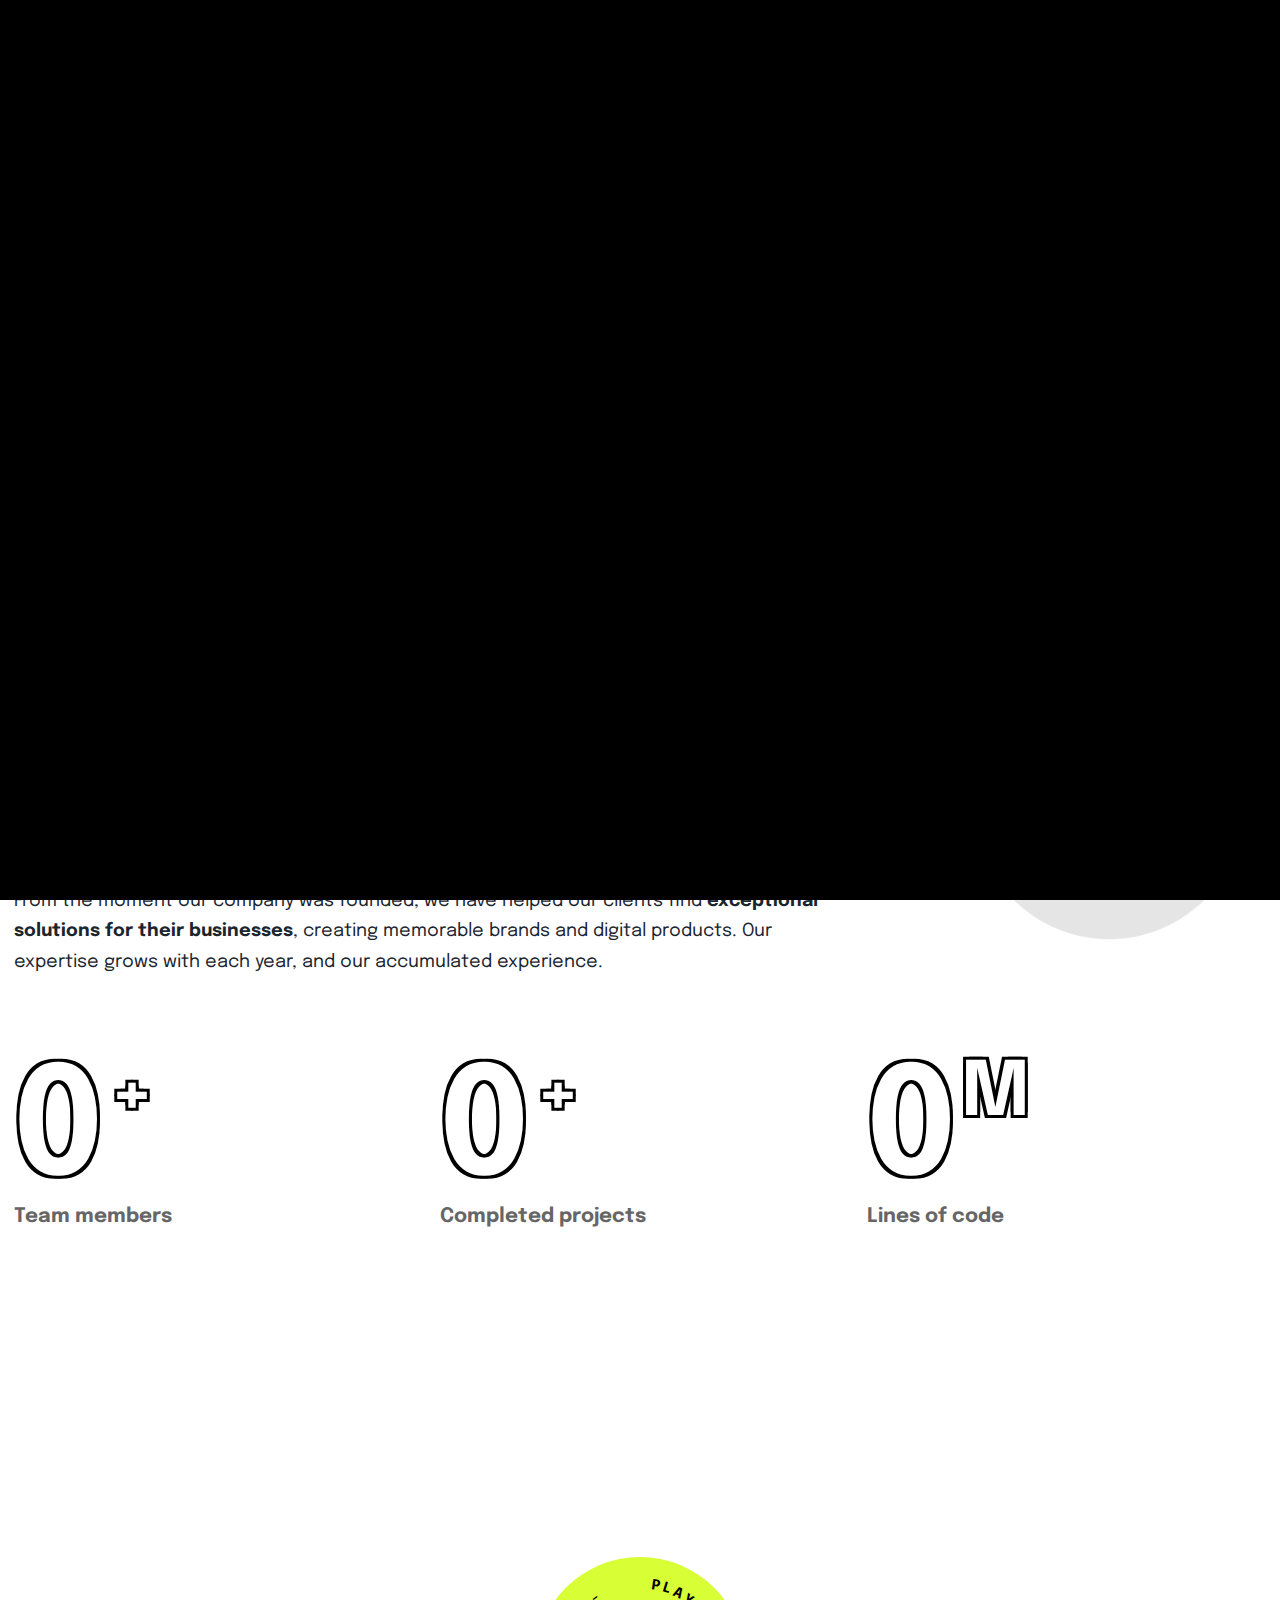
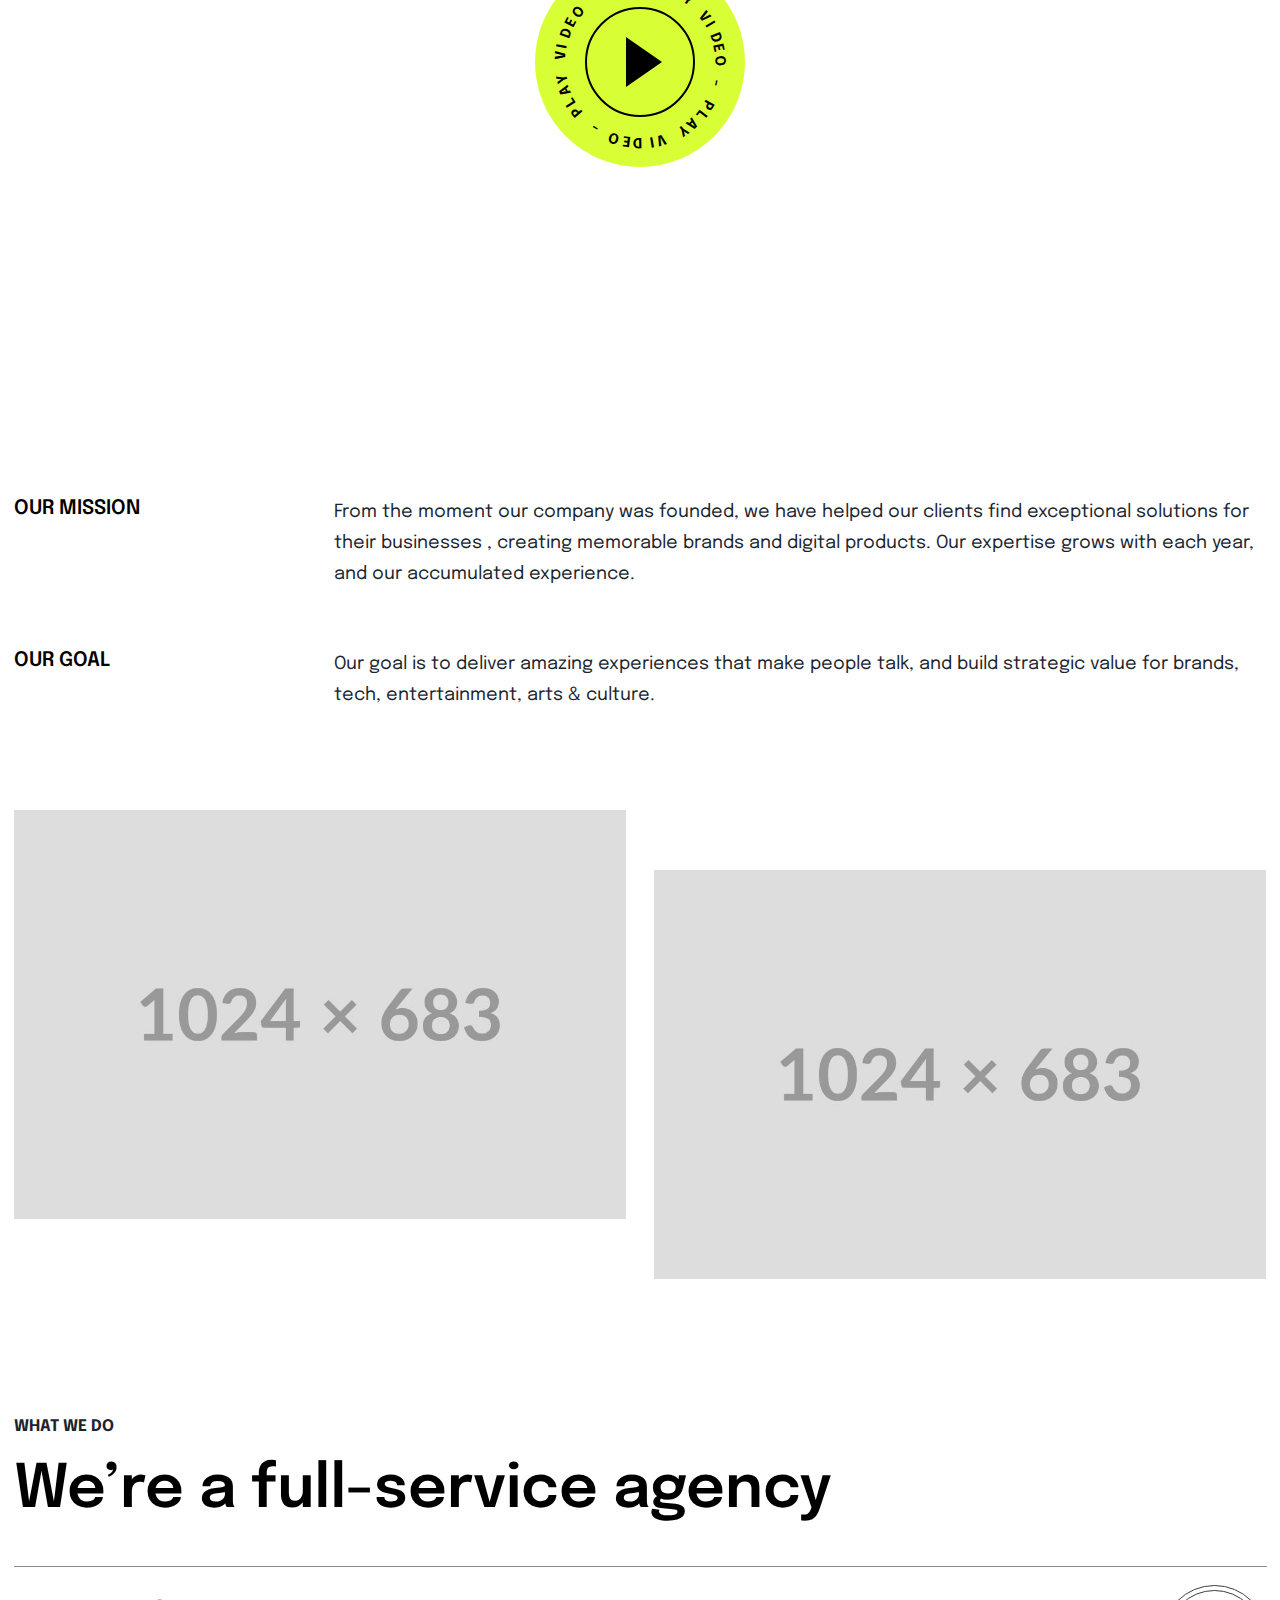
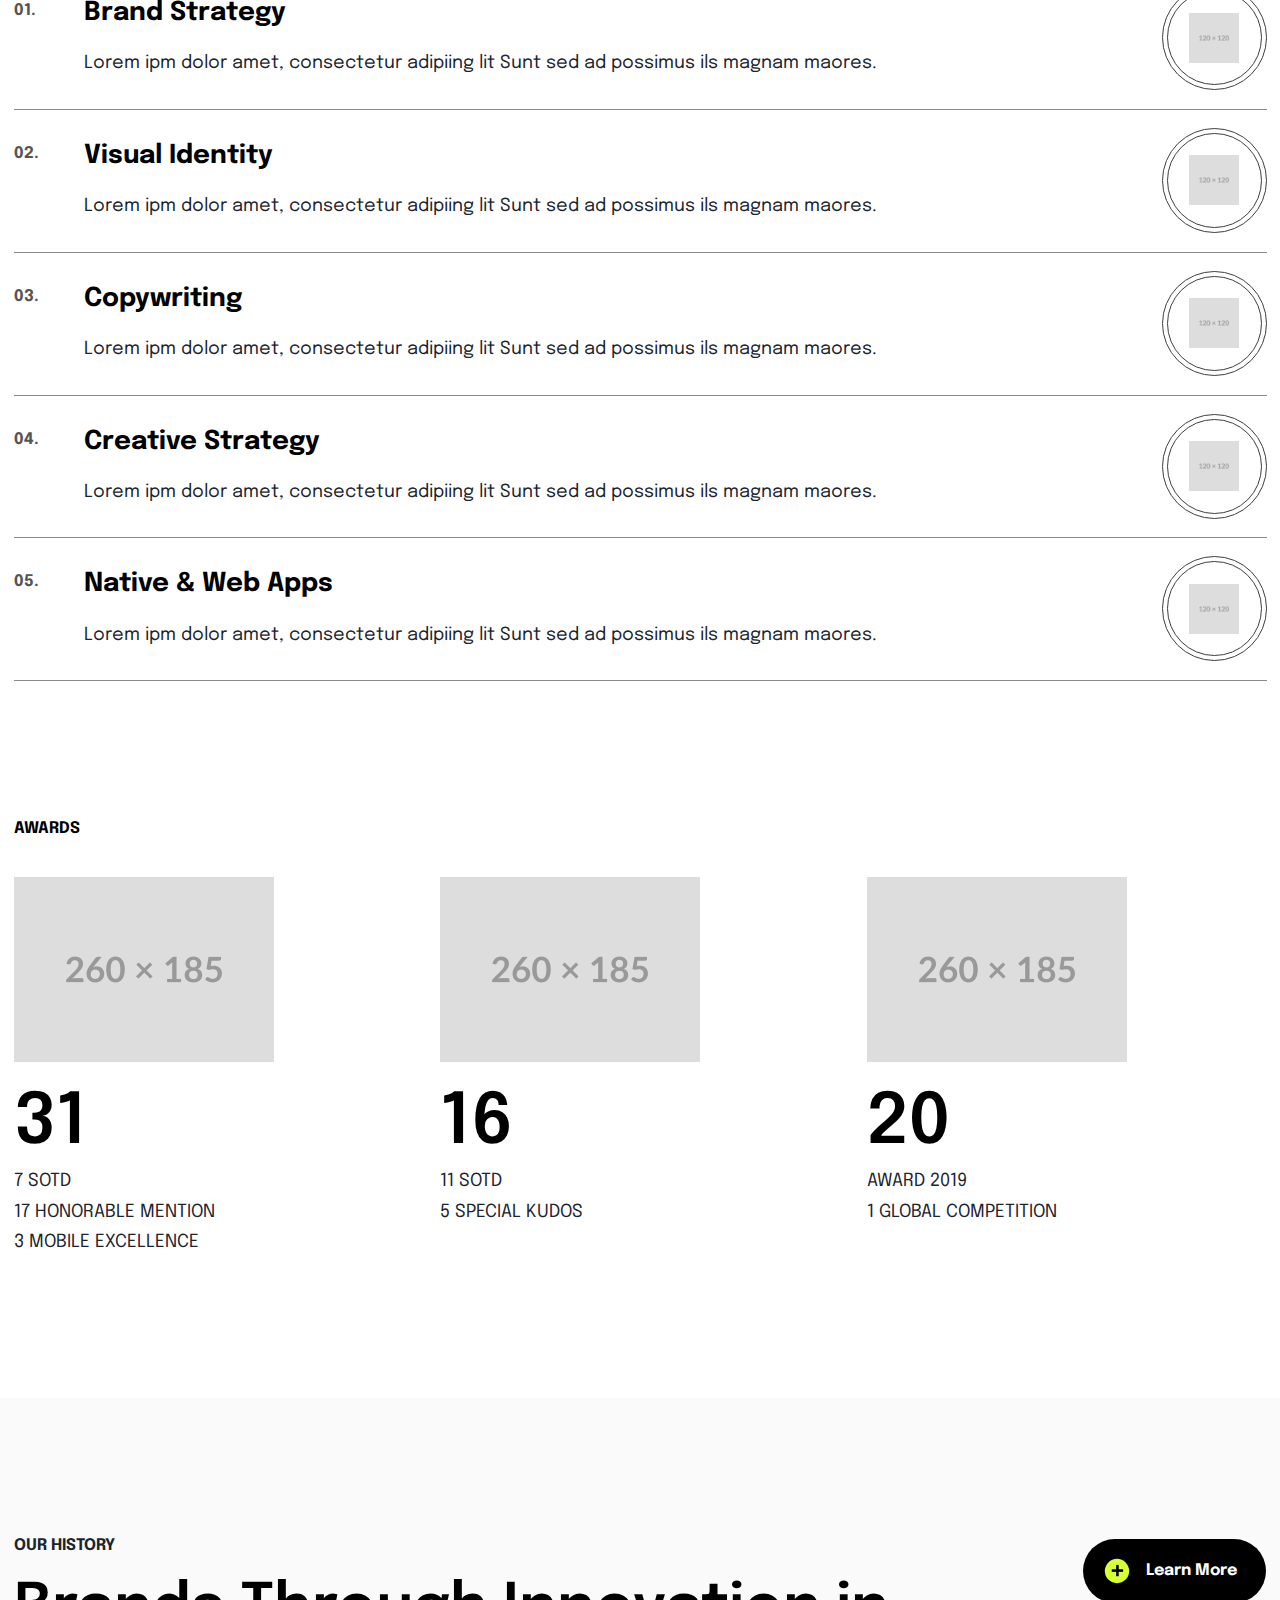
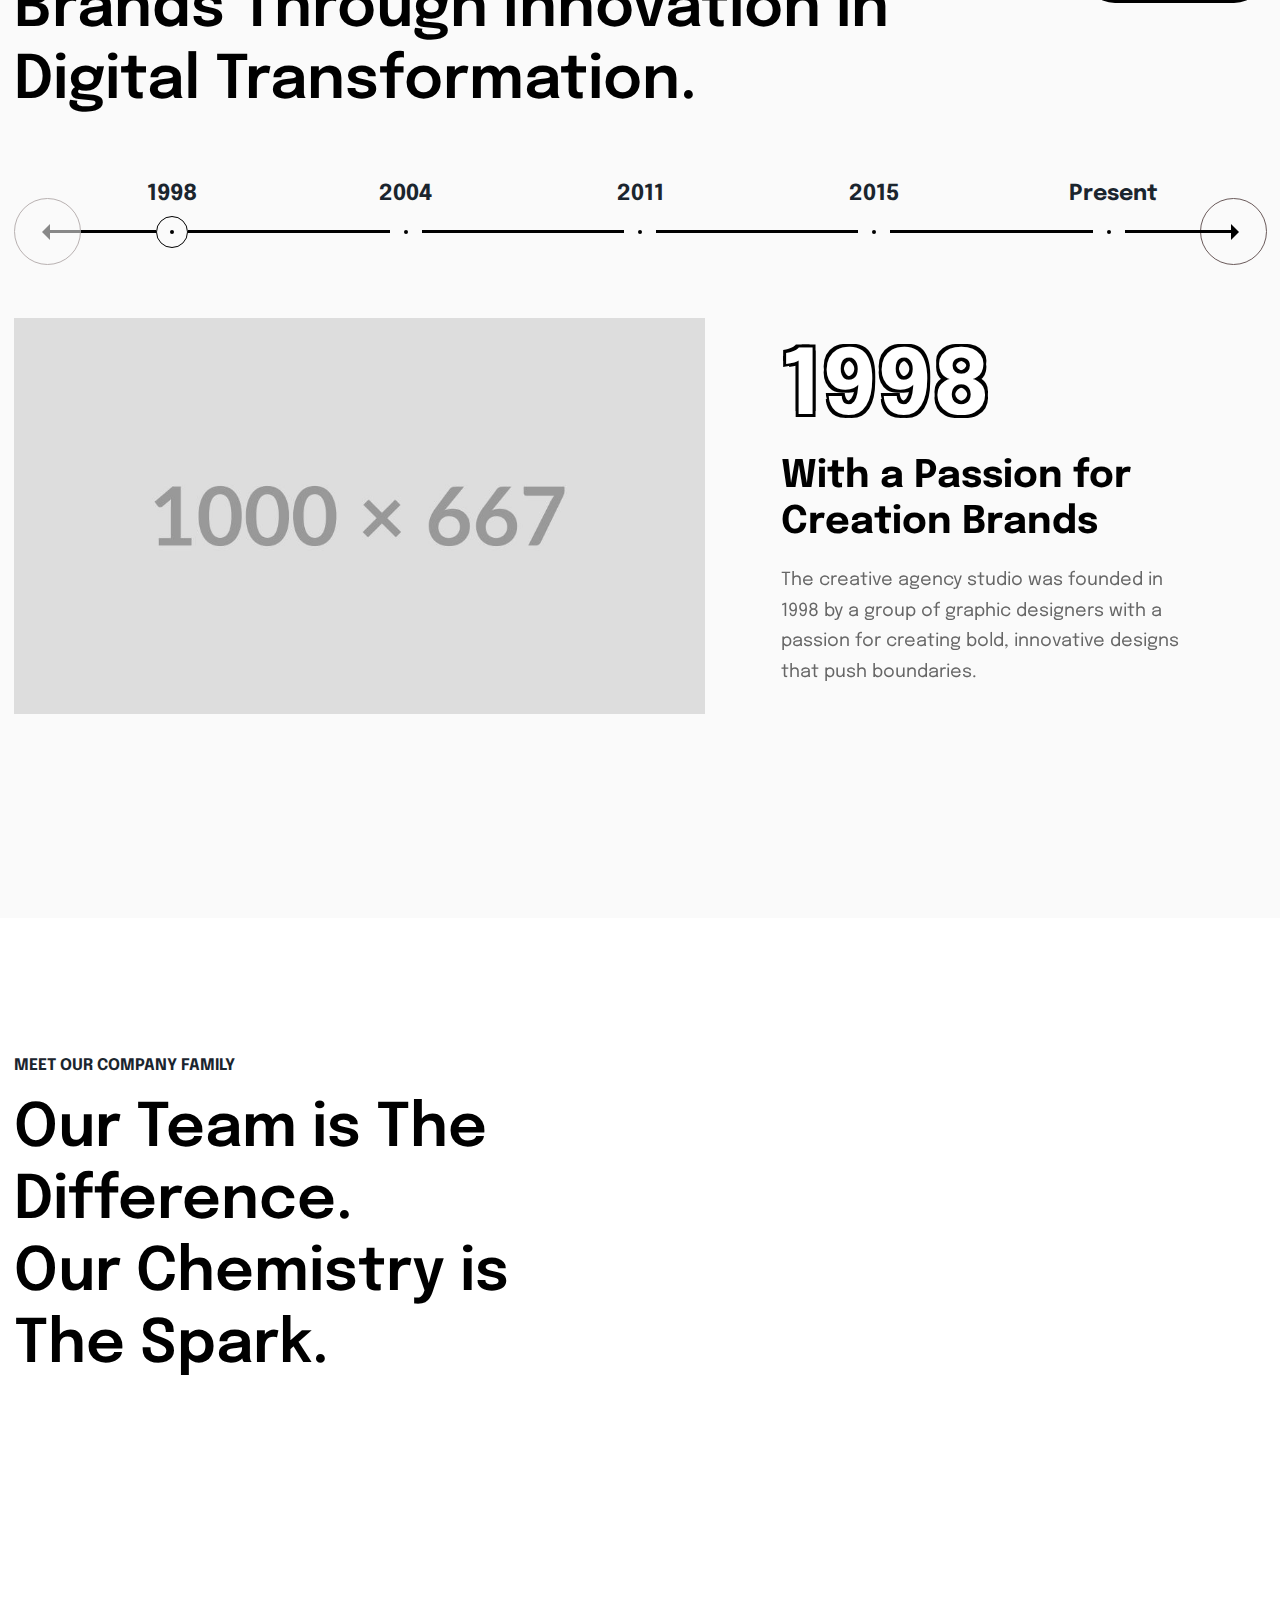
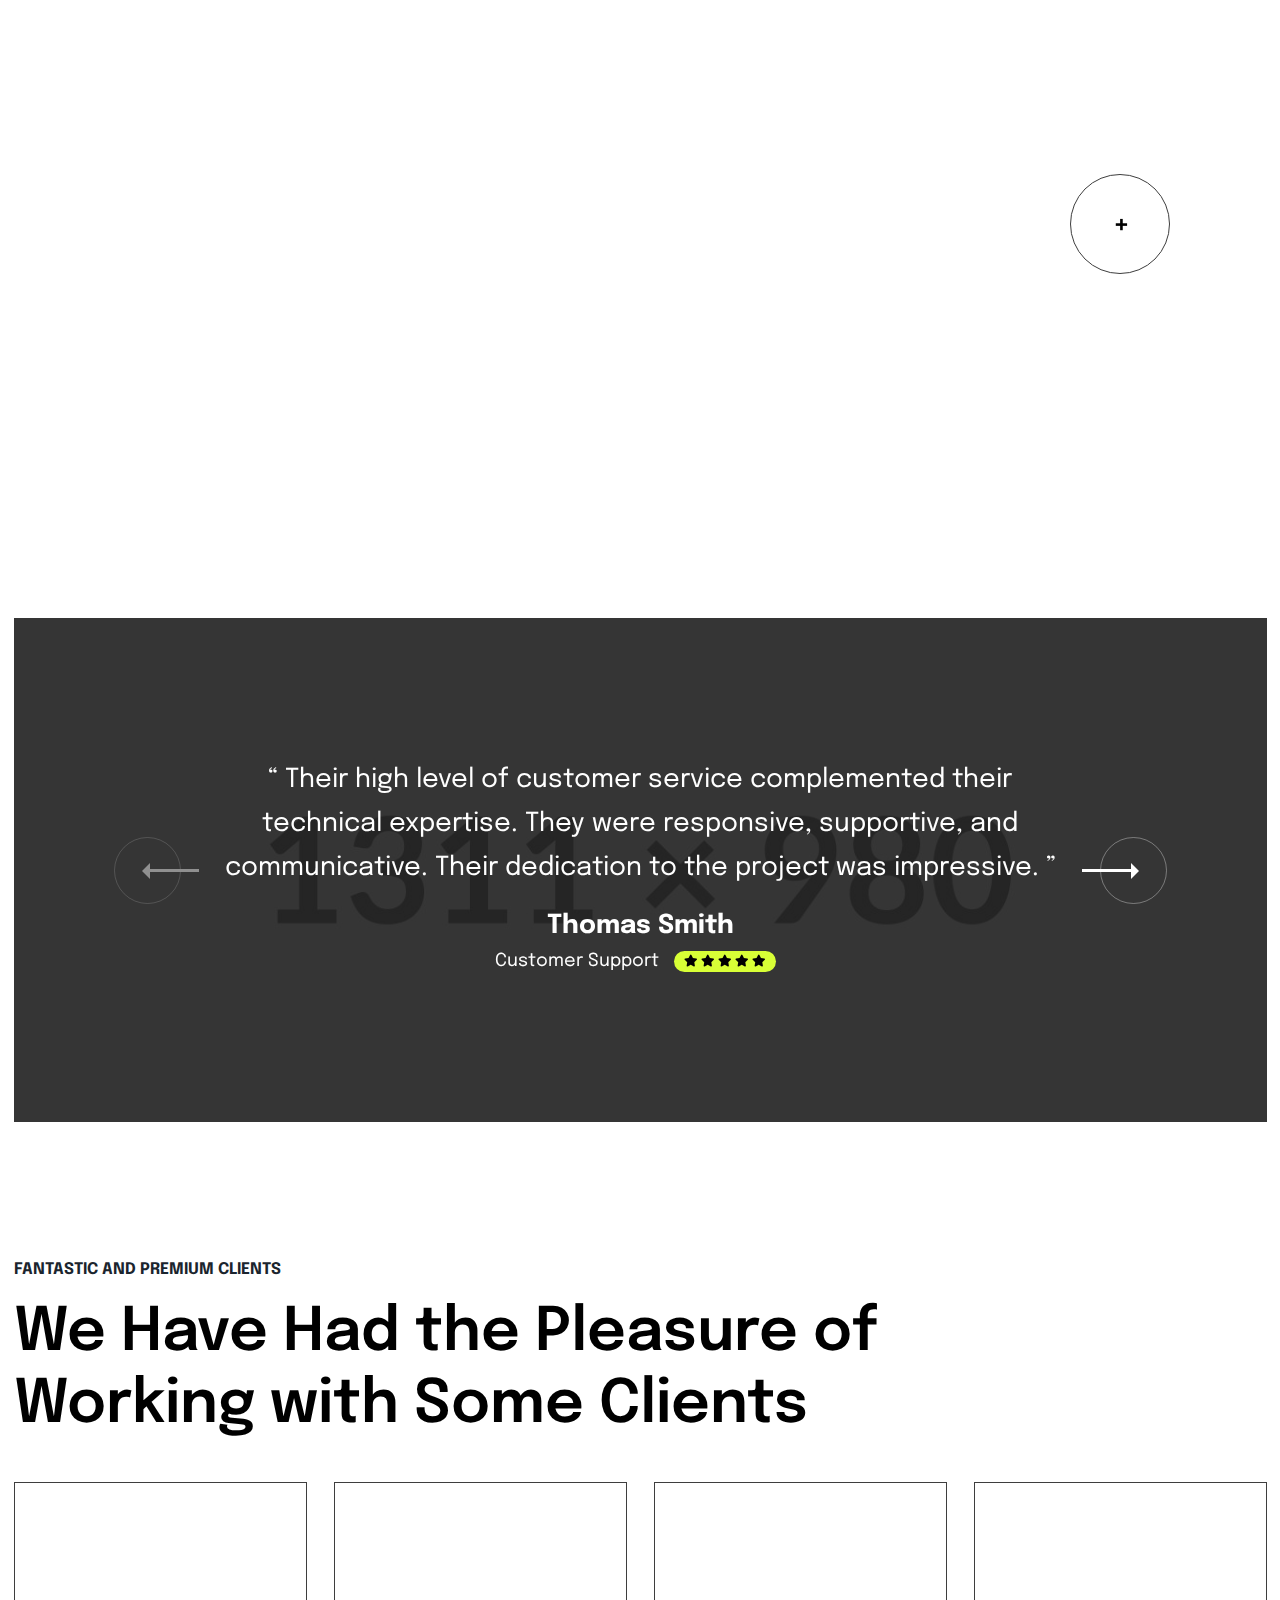
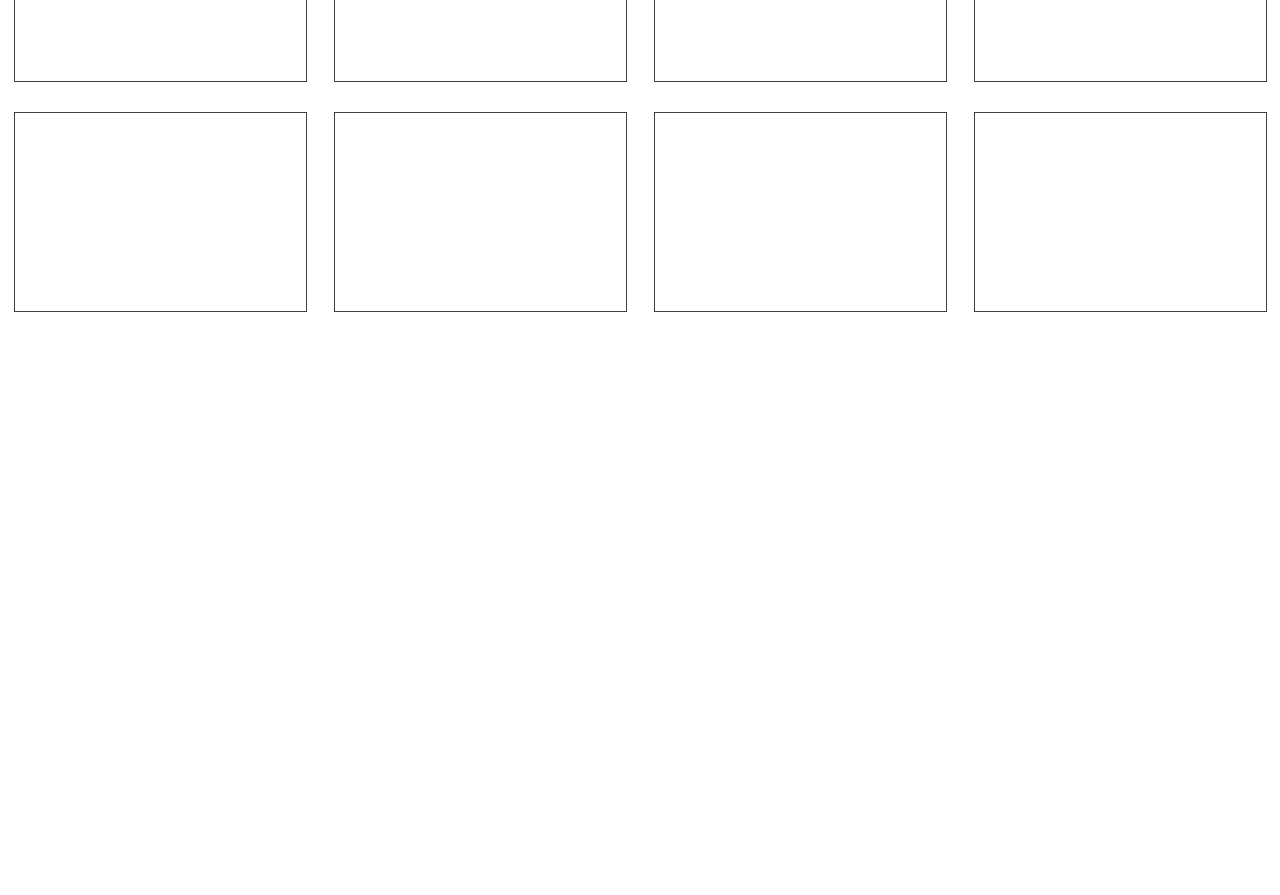
<file: main/template/about-us.html>
<!doctype html>
<html lang="en-US">
<head>

  <title>Onovo - Creative Portfolio Agency HTML5 Template</title>
  <meta http-equiv="Content-Type" content="text/html; charset=utf-8">
  <meta http-equiv="X-UA-Compatible" content="IE=edge">
  <meta name="viewport" content="width=device-width, initial-scale=1">
  <meta name="HandheldFriendly" content="true">
  <meta name="author" content="bslthemes" />

  <!-- Fonts -->
  <link rel="dns-prefetch" href="//fonts.googleapis.com" />
  <link rel="stylesheet" href="https://fonts.googleapis.com/css?family=Epilogue%3Aital%2Cwght%400%2C100%3B0%2C200%3B0%2C300%3B0%2C400%3B0%2C500%3B0%2C600%3B0%2C700%3B0%2C800%3B0%2C900%3B1%2C100%3B1%2C200%3B1%2C300%3B1%2C400%3B1%2C500%3B1%2C600%3B1%2C700%3B1%2C800%3B1%2C900&#038;display=swap" type="text/css" media="all" />
  <link rel="preconnect" href="https://fonts.gstatic.com/" crossorigin>

  <!-- CSS STYLES -->
  <link rel="stylesheet" href="assets/css/vendors/bootstrap.css" type="text/css" media="all" />
  <link rel="stylesheet" href="assets/fonts/font-awesome/css/font-awesome.css" type="text/css" media="all" />
  <link rel="stylesheet" href="assets/css/vendors/magnific-popup.css" type="text/css" media="all" />
  <link rel="stylesheet" href="assets/css/vendors/splitting.css" type="text/css" media="all" />
  <link rel="stylesheet" href="assets/css/vendors/swiper.css" type="text/css" media="all" />
  <link rel="stylesheet" href="assets/css/vendors/animate.css" type="text/css" media="all" />
  <link rel="stylesheet" href="assets/css/vendors/jquery.pagepiling.css" type="text/css" media="all" />
  <link rel="stylesheet" href="assets/css/style.css" type="text/css" media="all" />

  <!-- Favicon -->
  <link rel="shortcut icon" href="favicon.ico" type="image/x-icon">
  <link rel="icon" href="favicon.ico" type="image/x-icon">

</head>

<body>

	<!-- Page -->
	<div class="onovo-page footer--fixed">

		<!-- Preloader -->
		<div class="preloader">
			<div class="preloader__spinner">
				<span class="preloader__double-bounce"></span>
				<span class="preloader__double-bounce preloader__double-bounce--delay"></span>
			</div>
		</div>

		<!-- Header -->
		<header class="onovo-header header--white">
			<div class="header--builder">
				<div class="container">
					<div class="row">
						<div class="col-4 col-xs-4 col-sm-4 col-md-4 col-lg-3 align-self-center">

							<!-- Logo -->
							<div class="onovo-logo-image" style="max-width: 70px">
								<a href="index.html">
									<img src="assets/images/logo-black.png" alt="Onovo" />
									<img class="logo--white" src="assets/images/logo-main.png" alt="Onovo" />
								</a>
							</div>

						</div>
						<div class="col-4 col-xs-4 col-sm-4 col-md-4 col-lg-6 align-self-center align-center">

							<!-- Menu Hamburger -->
							<a href="#" class="onovo-menu-btn"><span></span></a>
							<div class="onovo-menu-popup align-left">
								<div class="onovo-menu-overlay"></div>
								<div class="onovo-menu-overlay-after"></div>
								<div class="onovo-menu-container onovo--noscroll">
									<div class="container">
										<div class="onovo-menu">
											<ul class="onovo-menu-nav">
												<li class="dropdown-link menu-item-has-children">
													<a class="onovo-lnk lnk--active onovo-dropdown-toggle" href="index.html">Home</a>
													<i class="icon fas fa-chevron-down"></i>
													<ul class="sub-menu">
														<li>
															<a class="onovo-lnk lnk--active" href="index.html">Creative Agency</a>
														</li>
														<li>
															<a class="onovo-lnk lnk--active" href="home-digital-agency.html">Digital Agency</a>
														</li>
														<li>
															<a class="onovo-lnk lnk--active" href="home-showcase.html">Creative Portfolio</a>
														</li>
														<li>
															<a class="onovo-lnk lnk--active" href="home-parallax.html">Fullscreen Parallax</a>
														</li>
													</ul>
												</li>
												<li class="dropdown-link current-menu-item menu-item-has-children">
													<a class="onovo-lnk lnk--active onovo-dropdown-toggle" href="about-us.html">About</a>
													<i class="icon fas fa-chevron-down"></i>
													<ul class="sub-menu">
														<li class="current-menu-item">
															<a class="onovo-lnk lnk--active" href="about-us.html">About Us</a>
														</li>
														<li>
															<a class="onovo-lnk lnk--active" href="team.html">Team</a>
														</li>
														<li>
															<a class="onovo-lnk lnk--active" href="team-detail.html">Team Detail</a>
														</li>
														<li>
															<a class="onovo-lnk lnk--active" href="services.html">Services</a>
														</li>
														<li>
															<a class="onovo-lnk lnk--active" href="service-detail.html">Service Detail</a>
														</li>
														<li>
															<a class="onovo-lnk lnk--active" href="pricing-plans.html">Pricing Plans</a>
														</li>
														<li>
															<a class="onovo-lnk lnk--active" href="faq.html">FAQ</a>
														</li>
													</ul>
												</li>
												<li class="dropdown-link menu-item-has-children">
													<a class="onovo-lnk lnk--active onovo-dropdown-toggle" href="projects.html">Projects</a>
													<i class="icon fas fa-chevron-down"></i>
													<ul class="sub-menu">
														<li>
															<a class="onovo-lnk lnk--active" href="projects.html">Projects Grid</a>
														</li>
														<li>
															<a class="onovo-lnk lnk--active" href="projects-list.html">Projects List</a>
														</li>
														<li>
															<a class="onovo-lnk lnk--active" href="projects-side.html">Projects Side</a>
														</li>
														<li>
															<a class="onovo-lnk lnk--active" href="projects-masonry.html">Projects Masonry</a>
														</li>
														<li>
															<a class="onovo-lnk lnk--active" href="projects-3-column.html">Projects 3 Column</a>
														</li>
														<li>
															<a class="onovo-lnk lnk--active" href="gallery.html">Gallery</a>
														</li>
														<li>
															<a class="onovo-lnk lnk--active" href="project-detail.html">Project Detail</a>
														</li>
													</ul>
												</li>
												<li class="dropdown-link menu-item-has-children">
													<a class="onovo-lnk lnk--active onovo-dropdown-toggle" href="blog.html">Blog</a>
													<i class="icon fas fa-chevron-down"></i>
													<ul class="sub-menu">
														<li>
															<a class="onovo-lnk lnk--active" href="blog.html">Blog Grid</a>
														</li>
														<li>
															<a class="onovo-lnk lnk--active" href="blog-list.html">Blog List</a>
														</li>
														<li>
															<a class="onovo-lnk lnk--active" href="blog-detail.html">Blog Detail</a>
														</li>
													</ul>
												</li>
												<li>
													<a class="onovo-lnk lnk--active" href="contact-us.html">Contact Us</a>
												</li>
											</ul>
										</div>
									</div>
								</div>
							</div>

						</div>
						<div class="col-4 col-xs-4 col-sm-4 col-md-4 col-lg-3 align-self-center align-right">

							<!-- Button -->
							<a class="onovo-head-btn onovo-hover-btn" href="projects.html">
								<span>
									<span class="onovo-lnk lnk--active">Showcase</span>
								</span>
								<i class="arrow">
									<span></span>
								</i>
							</a>

						</div>
					</div>
				</div>
			</div>
		</header>

		<!-- Wrapper -->
		<div class="wrapper">

			<!-- Onovo Intro -->
			<section class="onovo-section onovo-intro intro--black">
				<div class="container">
					<h1 class="onovo-title-1  onovo-text-white">
						<span> About Us </span>
						<span class="onovo-sep word">
							<i class="sep-img" style="background-image: url(assets/images/title_icon.svg);"></i>
						</span>
					</h1>
					<div class="onovo-subtitle-2  onovo-text-white">
						<span> Creative studio at the intersection of art, designand technology. </span>
					</div>
					<div class="onovo-breadcrums">
						<ul>
							<li>
								<a href="index.html">Home </a>
							</li>
							<li class="current">
								<span>About Us</span>
							</li>
						</ul>
					</div>
				</div>
			</section>

			<!-- Onovo About -->
			<section class="onovo-section gap-top-140 gap-bottom-140">
				<div class="container">
					<div class="row">
						<div class="col-xs-12 col-sm-12 col-md-12 col-lg-8">

							<!-- Heading -->
							<div class="onovo-heading gap-bottom-60">
								<div class="onovo-subtitle-1">
									<span> Welcome to Onovo </span>
								</div>
								<h2 class="onovo-title-2">
									<span> We are a digital agency, <br>passionate about building <br>and designing brands </span>
								</h2>
								<div class="onovo-text">
									<p>From the moment our company was founded, we have helped our clients find <strong>exceptional solutions for their businesses</strong>, creating memorable brands and digital products. Our expertise grows with each year, and our accumulated experience. </p>
								</div>
							</div>

						</div>
						<div class="col-xs-12 col-sm-12 col-md-12 col-lg-3 offset-lg-1 hide-on-mobile">

							<!-- Image -->
							<img src="assets/images/onovo-about-logo.png" alt="" />

						</div>
					</div>

					<!-- Numbers items -->
					<div class="row gap-row gap-bottom-100">

						<!--number-item-->
						<div class="col-xs-12 col-sm-12 col-md-4 col-lg-4">
							<div class="onovo-counter">
								<div class="num onovo-text-white js-counter" data-end-value="23">0</div>
								<div class="num-after onovo-text-white"> + </div>
								<div class="label"> Team members </div>
							</div>
						</div>

						<!--number-item-->
						<div class="col-xs-12 col-sm-12 col-md-4 col-lg-4">
							<div class="onovo-counter">
								<div class="num onovo-text-white js-counter" data-end-value="99">0</div>
								<div class="num-after onovo-text-white"> + </div>
								<div class="label"> Completed projects </div>
							</div>
						</div>

						<!--number-item-->
						<div class="col-xs-12 col-sm-12 col-md-4 col-lg-4">
							<div class="onovo-counter">
								<div class="num onovo-text-white js-counter" data-end-value="12">0</div>
								<div class="num-after onovo-text-white"> M </div>
								<div class="label"> Lines of code </div>
							</div>
						</div>

					</div>

					<!-- Video -->
					<div class="onovo-video" data-onovo-overlay data-onovo-scroll>
						<div class="image" style="background-image: url(assets/images/hero-digital-1.jpg);"></div>
						<iframe class="js-video-iframe" data-src="https://www.youtube.com/embed/Gu6z6kIukgg?showinfo=0&rel=0&autoplay=1"></iframe>
						<div class="play onovo-circle-text">
							<div class="arrow"></div>
							<div class="label onovo-text-black onovo-circle-text-label"> Play Video - Play Video - Play Video - </div>
						</div>
					</div>

					<!-- Description -->
					<div class="row gap-top-100">
						<div class="col-xs-12 col-sm-12 col-md-4 col-lg-3">
							<h5 class="text-uppercase">Our Mission</h5>
						</div>
						<div class="col-xs-12 col-sm-12 col-md-8 col-lg-9">
							From the moment our company was founded, we have helped our clients find exceptional solutions for their businesses , creating memorable brands and digital products. Our expertise grows with each year, and our accumulated experience.
						</div>
					</div>

					<!-- Description -->
					<div class="row gap-top-60">
						<div class="col-xs-12 col-sm-12 col-md-4 col-lg-3">
							<h5 class="text-uppercase">Our Goal</h5>
						</div>
						<div class="col-xs-12 col-sm-12 col-md-8 col-lg-9">
							Our goal is to deliver amazing experiences that make people talk, and build strategic value for brands, tech, entertainment, arts &amp; culture.
						</div>
					</div>

					<!-- Gallery -->
					<div class="row gap-top-100">
						<div class="col-xs-12 col-sm-12 col-md-6 col-lg-6">
							<a href="assets/images/posts1.jpg" class="mfp-image">
								<img src="assets/images/posts1-1024x683.jpg" alt="" />
							</a>
						</div>
						<div class="col-xs-12 col-sm-12 col-md-6 col-lg-6 gap-top-60">
							<a href="assets/images/posts2.jpg" class="mfp-image">
								<img src="assets/images/posts2-1024x683.jpg" alt="" />
							</a>
						</div>
					</div>

				</div>
			</section>

			<!-- Onovo Services -->
			<section class="onovo-section gap-bottom-140">
				<div class="container">

					<!-- Heading -->
					<div class="onovo-heading gap-bottom-40">
						<div class="onovo-subtitle-1">
							<span> What we do </span>
						</div>
						<h2 class="onovo-title-2">
							<span> We’re a full-service agency </span>
						</h2>
					</div>

					<!-- Services items -->
					<div class="onovo-services-list">

						<!--service-item-->
						<div class="onovo-service-item-list">
							<div class="onovo-service-item-list-inner">
								<div class="image onovo-hover-1">
									<a href="service-detail.html">
										<img src="assets/images/serv-icon4.png" alt="Brand Strategy" />
									</a>
								</div>
								<div class="num">
									<span> 01. </span>
								</div>
								<h5 class="title">
									<a href="service-detail.html">
										<span> Brand Strategy </span>
									</a>
								</h5>
								<div class="onovo-text">
									<div>
										<p>Lorem ipm dolor amet, consectetur adipiing lit Sunt sed ad possimus ils magnam maores.</p>
									</div>
								</div>
							</div>
						</div>

						<!--service-item-->
						<div class="onovo-service-item-list">
							<div class="onovo-service-item-list-inner">
								<div class="image onovo-hover-1">
									<a href="service-detail.html">
										<img src="assets/images/serv-icon6.png" alt="Visual Identity" />
									</a>
								</div>
								<div class="num">
									<span> 02. </span>
								</div>
								<h5 class="title">
									<a href="service-detail.html">
										<span> Visual Identity </span>
									</a>
								</h5>
								<div class="onovo-text">
									<div>
										<p>Lorem ipm dolor amet, consectetur adipiing lit Sunt sed ad possimus ils magnam maores.</p>
									</div>
								</div>
							</div>
						</div>

						<!--service-item-->
						<div class="onovo-service-item-list">
							<div class="onovo-service-item-list-inner">
								<div class="image onovo-hover-1">
									<a href="service-detail.html">
										<img src="assets/images/serv-icon1.png" alt="Copywriting" />
									</a>
								</div>
								<div class="num">
									<span> 03. </span>
								</div>
								<h5 class="title">
									<a href="service-detail.html">
										<span> Copywriting </span>
									</a>
								</h5>
								<div class="onovo-text">
									<div>
										<p>Lorem ipm dolor amet, consectetur adipiing lit Sunt sed ad possimus ils magnam maores.</p>
									</div>
								</div>
							</div>
						</div>

						<!--service-item-->
						<div class="onovo-service-item-list">
							<div class="onovo-service-item-list-inner">
								<div class="image onovo-hover-1">
									<a href="service-detail.html">
										<img src="assets/images/serv-icon5.png" alt="Creative Strategy" />
									</a>
								</div>
								<div class="num">
									<span> 04. </span>
								</div>
								<h5 class="title">
									<a href="service-detail.html">
										<span> Creative Strategy </span>
									</a>
								</h5>
								<div class="onovo-text">
									<div>
										<p>Lorem ipm dolor amet, consectetur adipiing lit Sunt sed ad possimus ils magnam maores.</p>
									</div>
								</div>
							</div>
						</div>

						<!--service-item-->
						<div class="onovo-service-item-list">
							<div class="onovo-service-item-list-inner">
								<div class="image onovo-hover-1">
									<a href="service-detail.html">
										<img src="assets/images/serv-icon3.png" alt="Native &amp; Web Apps" />
									</a>
								</div>
								<div class="num">
									<span> 05. </span>
								</div>
								<h5 class="title">
									<a href="service-detail.html">
										<span> Native &amp; Web Apps </span>
									</a>
								</h5>
								<div class="onovo-text">
									<div>
										<p>Lorem ipm dolor amet, consectetur adipiing lit Sunt sed ad possimus ils magnam maores.</p>
									</div>
								</div>
							</div>
						</div>

					</div>
					
				</div>
			</section>

			<!-- Onovo Awards -->
			<section class="onovo-section gap-bottom-140">
				<div class="container">

					<!-- Heading -->
					<div class="onovo-heading">
						<h5 class="onovo-subtitle-1">
							<span> Awards </span>
						</h5>
					</div>

					<!-- Awards items -->
					<div class="row gap-row">

						<!--awards-item-->
						<div class="col-xs-12 col-sm-12 col-md-4 col-lg-4">
							<p><img src="assets/images/award1.png" alt="" /></p>
							<h5 class="onovo-title-1">31</h5>
							7 SOTD <br> 17 HONORABLE MENTION <br> 3 MOBILE EXCELLENCE
						</div>

						<!--awards-item-->
						<div class="col-xs-12 col-sm-12 col-md-4 col-lg-4">
							<p><img src="assets/images/award2.png" alt="" /></p>
							<h5 class="onovo-title-1">16</h5>
							11 SOTD <br> 5 SPECIAL KUDOS
						</div>

						<!--awards-item-->
						<div class="col-xs-12 col-sm-12 col-md-4 col-lg-4">
							<p><img src="assets/images/award3.png" alt="" /></p>
							<h5 class="onovo-title-1">20</h5>
							AWARD 2019 <br> 1 GLOBAL COMPETITION
						</div>

					</div>
					
				</div>
			</section>

			<!-- Onovo History -->
			<section class="onovo-section onovo-section-bg gap-top-140 gap-bottom-140">
				<div class="container">
					<div class="row">
						<div class="col-xs-12 col-sm-12 col-md-12 col-lg-9">

							<!-- Heading -->
							<div class="onovo-heading gap-bottom-80">
								<div class="onovo-subtitle-1">
									<span> Our History </span>
								</div>
								<h2 class="onovo-title-2">
									<span> Brands Through Innovation in <br>Digital Transformation. </span>
								</h2>
							</div>

						</div>
						<div class="col-xs-12 col-sm-12 col-md-12 col-lg-3 align-right hide-on-mobile">

							<!-- Button -->
							<a class="onovo-btn onovo-hover-btn" href="about-us.html">
								<i class="arrow">
									<span></span>
								</i>
								<span> Learn More </span>
							</a>

						</div>
					</div>

					<!-- History swiper -->
					<div class="onovo-history-slider">
						<div class="swiper-container js-history-slider">
							<div class="swiper-wrapper">
								
								<!--slide-->
								<div class="swiper-slide" data-swiper-autoplay>
									<div class="onovo-history-item">
										<div class="image" style="background-image: url(assets/images/post1-1000x667.jpg);" data-onovo-overlay></div>
										<div class="desc">
											<div class="subtitle onovo-text-white">
												<div data-splitting> 1998 </div>
											</div>
											<h5 class="title">
												<span data-splitting> With a Passion for Creation Brands </span>
											</h5>
											<div class="text">
												<div data-splitting>
													<p>The creative agency studio was founded in 1998 by a group of graphic designers with a passion for creating bold, innovative designs that push boundaries.</p>
												</div>
											</div>
										</div>
									</div>
								</div>

								<!--slide-->
								<div class="swiper-slide" data-swiper-autoplay>
									<div class="onovo-history-item">
										<div class="image" style="background-image: url(assets/images/post1-1000x667.jpg);" data-onovo-overlay></div>
										<div class="desc">
											<div class="subtitle onovo-text-white">
												<div data-splitting> 2004 </div>
											</div>
											<h5 class="title">
												<span data-splitting> Small Startups to Large Corporations </span>
											</h5>
											<div class="text">
												<div data-splitting>
													<p>Over the years, the studio has worked with a diverse range of clients, from small startups to large multinational corporations, always striving to deliver unique and impactful design solutions.</p>
												</div>
											</div>
										</div>
									</div>
								</div>

								<!--slide-->
								<div class="swiper-slide" data-swiper-autoplay>
									<div class="onovo-history-item">
										<div class="image" style="background-image: url(assets/images/post1-1000x667.jpg);" data-onovo-overlay></div>
										<div class="desc">
											<div class="subtitle onovo-text-white">
												<div data-splitting> 2011 </div>
											</div>
											<h5 class="title">
												<span data-splitting> Branding for a Diverse of Clients </span>
											</h5>
											<div class="text">
												<div data-splitting> Over the years, the studio has grown and expanded, moving to a larger space and adding new team members with expertise in web development, social media, and digital marketing. </div>
											</div>
										</div>
									</div>
								</div>

								<!--slide-->
								<div class="swiper-slide" data-swiper-autoplay>
									<div class="onovo-history-item">
										<div class="image" style="background-image: url(assets/images/post1-1000x667.jpg);" data-onovo-overlay></div>
										<div class="desc">
											<div class="subtitle onovo-text-white">
												<div data-splitting> 2015 </div>
											</div>
											<h5 class="title">
												<span data-splitting> Most Trusted &amp; Respected Digital Agency </span>
											</h5>
											<div class="text">
												<div data-splitting>
													<p>Along the way, the team has won numerous awards and accolades for their work, cementing their reputation as one of the most trusted and respected creative agencies in the industry.</p>
												</div>
											</div>
										</div>
									</div>
								</div>

								<!--slide-->
								<div class="swiper-slide" data-swiper-autoplay>
									<div class="onovo-history-item">
										<div class="image" style="background-image: url(assets/images/post1-1000x667.jpg);" data-onovo-overlay></div>
										<div class="desc">
											<div class="subtitle onovo-text-white">
												<div data-splitting> Present </div>
											</div>
											<h5 class="title">
												<span data-splitting> Continues to Push Boundaries &amp; Inspire </span>
											</h5>
											<div class="text">
												<div data-splitting> Today, the studio continues to push boundaries and inspire clients with its creative vision and dedication to excellence. </div>
											</div>
										</div>
									</div>
								</div>

							</div>

							<!--navs-->
							<div class="onovo-navs js-history-navs">
								<div class="onovo-prev js-history-prev onovo-hover-2">
									<i></i>
								</div>
								<div class="onovo-paginations-container">
									<div class="onovo-paginations js-history-pagination"></div>
								</div>
								<div class="onovo-next js-history-next onovo-hover-2">
									<i></i>
								</div>
							</div>

						</div>
					</div>

					<!-- Button -->
					<div class="hide-on-desktop align-center">
						<a class="onovo-btn onovo-hover-btn" href="about-us.html">
							<i class="arrow">
								<span></span>
							</i>
							<span> Learn More </span>
						</a>
					</div>

				</div>
			</section>

			<!-- Onovo Team -->
			<section class="onovo-section gap-top-140 gap-bottom-140">
				<div class="container">

					<!-- Team items -->
					<div class="row gap-row align-center">

						<!-- Heading -->
						<div class="col-xs-12 col-sm-12 col-md-11 col-lg-5">
							<div class="onovo-heading align-left">
								<div class="onovo-subtitle-1">
									<span> Meet Our Company Family </span>
								</div>
								<h2 class="onovo-title-2">
									<span> Our Team is The Difference. <br>Our Chemistry is The Spark. </span>
								</h2>
							</div>
						</div>

						<!--team item-->
						<div class="col-xs-12 col-sm-12 col-md-1 col-lg-1"></div>

						<!--team item-->
						<div class="col-xs-12 col-sm-12 col-md-6 col-lg-3">
							<div class="onovo-team-two">
								<div class="onovo-team-two-item">
									<div class="image onovo-hover-3 onovo-hover-black-30" data-onovo-overlay data-onovo-scroll>
										<a href="team-detail.html">
											<img src="assets/images/team-2-1000x1357.jpg" alt="Thomas Jackki" />
										</a>
										<div class="onovo-social-2">
											<ul>
												<li>
													<a class="onovo-social-link onovo-hover-2" href="facebook.com" title="Facebook" target="_blank">
														<i aria-hidden="true" class="fab fa-facebook-f"></i>
													</a>
												</li>
												<li>
													<a class="onovo-social-link onovo-hover-2" href="linkedin.com" title="LinkedIn" target="_blank">
														<i aria-hidden="true" class="fab fa-linkedin-in"></i>
													</a>
												</li>
											</ul>
										</div>
									</div>
									<div class="desc">
										<h5 class="title">
											<a href="team-detail.html" class="onovo-lnk">
												<span data-splitting data-onovo-scroll> Thomas Jackki </span>
											</a>
										</h5>
										<div class="onovo-subtitle-1">
											<span data-splitting data-onovo-scroll> UI &amp; UX Designer </span>
										</div>
									</div>
								</div>
							</div>
						</div>

						<!--team item-->
						<div class="col-xs-12 col-sm-12 col-md-6 col-lg-3">
							<div class="onovo-team-two">
								<div class="onovo-team-two-item">
									<div class="image onovo-hover-3 onovo-hover-black-30" data-onovo-overlay data-onovo-scroll>
										<a href="team-detail.html">
											<img src="assets/images/team-6-1000x1357.jpg" alt="Melanie Robinson" />
										</a>
										<div class="onovo-social-2">
											<ul>
												<li>
													<a class="onovo-social-link onovo-hover-2" href="facebook.com" title="Facebook" target="_blank">
														<i aria-hidden="true" class="fab fa-facebook-f"></i>
													</a>
												</li>
												<li>
													<a class="onovo-social-link onovo-hover-2" href="linkedin.com" title="LinkedIn" target="_blank">
														<i aria-hidden="true" class="fab fa-linkedin-in"></i>
													</a>
												</li>
											</ul>
										</div>
									</div>
									<div class="desc">
										<h5 class="title">
											<a href="team-detail.html" class="onovo-lnk">
												<span data-splitting data-onovo-scroll> Melanie Robinson </span>
											</a>
										</h5>
										<div class="onovo-subtitle-1">
											<span data-splitting data-onovo-scroll> Seo &amp; Marketing </span>
										</div>
									</div>
								</div>
							</div>
						</div>

						<!--team item-->
						<div class="col-xs-12 col-sm-12 col-md-6 col-lg-3">
							<div class="onovo-team-two">
								<div class="onovo-team-two-item">
									<div class="image onovo-hover-3 onovo-hover-black-30" data-onovo-overlay data-onovo-scroll>
										<a href="team-detail.html">
											<img src="assets/images/team-1-1000x1357.jpg" alt="Steven Morrison" />
										</a>
										<div class="onovo-social-2">
											<ul>
												<li>
													<a class="onovo-social-link onovo-hover-2" href="facebook.com" title="Facebook" target="_blank">
														<i aria-hidden="true" class="fab fa-facebook-f"></i>
													</a>
												</li>
												<li>
													<a class="onovo-social-link onovo-hover-2" href="linkedin.com" title="LinkedIn" target="_blank">
														<i aria-hidden="true" class="fab fa-linkedin-in"></i>
													</a>
												</li>
											</ul>
										</div>
									</div>
									<div class="desc">
										<h5 class="title">
											<a href="team-detail.html" class="onovo-lnk">
												<span data-splitting data-onovo-scroll> Steven Morrison </span>
											</a>
										</h5>
										<div class="onovo-subtitle-1">
											<span data-splitting data-onovo-scroll> Web Designer </span>
										</div>
									</div>
								</div>
							</div>
						</div>

						<!--team item-->
						<div class="col-xs-12 col-sm-12 col-md-6 col-lg-3">
							<div class="onovo-team-two">
								<div class="onovo-team-two-item">
									<div class="image onovo-hover-3 onovo-hover-black-30" data-onovo-overlay data-onovo-scroll>
										<a href="team-detail.html">
											<img src="assets/images/team-4-1000x1357.jpg" alt="Alexander Bravo" />
										</a>
										<div class="onovo-social-2">
											<ul>
												<li>
													<a class="onovo-social-link onovo-hover-2" href="facebook.com" title="Facebook" target="_blank">
														<i aria-hidden="true" class="fab fa-facebook-f"></i>
													</a>
												</li>
												<li>
													<a class="onovo-social-link onovo-hover-2" href="linkedin.com" title="LinkedIn" target="_blank">
														<i aria-hidden="true" class="fab fa-linkedin-in"></i>
													</a>
												</li>
											</ul>
										</div>
									</div>
									<div class="desc">
										<h5 class="title">
											<a href="team-detail.html" class="onovo-lnk">
												<span data-splitting data-onovo-scroll> Alexander Bravo </span>
											</a>
										</h5>
										<div class="onovo-subtitle-1">
											<span data-splitting data-onovo-scroll> Full-Stack Developer </span>
										</div>
									</div>
								</div>
							</div>
						</div>

						<!--team item-->
						<div class="col-xs-12 col-sm-12 col-md-6 col-lg-3">
							<div class="onovo-team-two">
								<div class="onovo-team-two-item">
									<div class="image onovo-hover-3 onovo-hover-black-30" data-onovo-overlay data-onovo-scroll>
										<a href="team-detail.html">
											<img src="assets/images/team-7-1-1000x1357.jpg" alt="Charlotte Johnson" />
										</a>
										<div class="onovo-social-2">
											<ul>
												<li>
													<a class="onovo-social-link onovo-hover-2" href="facebook.com" title="Facebook" target="_blank">
														<i aria-hidden="true" class="fab fa-facebook-f"></i>
													</a>
												</li>
												<li>
													<a class="onovo-social-link onovo-hover-2" href="linkedin.com" title="LinkedIn" target="_blank">
														<i aria-hidden="true" class="fab fa-linkedin-in"></i>
													</a>
												</li>
											</ul>
										</div>
									</div>
									<div class="desc">
										<h5 class="title">
											<a href="team-detail.html" class="onovo-lnk">
												<span data-splitting data-onovo-scroll> Charlotte Johnson </span>
											</a>
										</h5>
										<div class="onovo-subtitle-1">
											<span data-splitting data-onovo-scroll> Seo &amp; Copywriter </span>
										</div>
									</div>
								</div>
							</div>
						</div>

						<!-- Button -->
						<div class="col-xs-12 col-sm-12 col-md-6 col-lg-3 align-center align-self-center">
							<a class="onovo-btn-circle onovo-hover-2" href="team.html">
								<i class="arrow">
									<span></span>
								</i>
							</a>
						</div>

					</div>
					
				</div>
			</section>

			<!-- Onovo Reviews -->
			<section class="onovo-section gap-bottom-140">
				<div class="container">

					<!-- Reviews -->
					<div class="onovo-reviews gap-140" style="background-color: #000;">
						<div style="background-image: url(assets/images/testi-bg.jpg); background-position: center center; background-repeat: no-repeat; background-size: cover; position: absolute; left: 0; top: 0; width: 100%; height: 100%; opacity: 0.24;"></div>
						<div class="row">
							<div class="col-xs-12 col-sm-12 col-md-12 col-lg-12">

								<!-- Reviews swiper -->
								<div class="onovo-reviews-carousel reviews--full onovo-text-white align-center">
									<div class="swiper-container js-reviews-carousel" data-loop="false" data-autoplay="6000">
										<div class="swiper-wrapper">

											<!--slide-->
											<div class="swiper-slide onovo-reviews-item" data-swiper-autoplay>
												<div class="text">
													<div data-splitting>
														<p>“ Their high level of customer service complemented their technical expertise. They were responsive, supportive, and communicative. Their dedication to the project was impressive. ”</p>
													</div>
												</div>
												<h5 class="title">
													<span data-splitting> Thomas Smith </span>
												</h5>
												<div class="subtitle">
													<span data-splitting> Customer Support </span>
												</div>
												<div class="onovo-stars stars--small">
													<i class="fas fa-star"></i>
													<i class="fas fa-star"></i>
													<i class="fas fa-star"></i>
													<i class="fas fa-star"></i>
													<i class="fas fa-star"></i>
												</div>
											</div>

											<!--slide-->
											<div class="swiper-slide onovo-reviews-item" data-swiper-autoplay>
												<div class="text">
													<div data-splitting>
														<p>“ Their high level of customer service complemented their technical expertise. They were responsive, supportive, and communicative. Their dedication to the project was impressive. ”</p>
													</div>
												</div>
												<h5 class="title">
													<span data-splitting> Mike Cameron </span>
												</h5>
												<div class="subtitle">
													<span data-splitting> Code Quality </span>
												</div>
												<div class="onovo-stars stars--small">
													<i class="fas fa-star"></i>
													<i class="fas fa-star"></i>
													<i class="fas fa-star"></i>
													<i class="fas fa-star"></i>
													<i class="far fa-star"></i>
												</div>
											</div>

											<!--slide-->
											<div class="swiper-slide onovo-reviews-item" data-swiper-autoplay>
												<div class="text">
													<div data-splitting>
														<p>“ Their high level of customer service complemented their technical expertise. They were responsive, supportive, and communicative. Their dedication to the project was impressive. ”</p>
													</div>
												</div>
												<h5 class="title">
													<span data-splitting> Jessica Brown </span>
												</h5>
												<div class="subtitle">
													<span data-splitting> Design Quality </span>
												</div>
												<div class="onovo-stars stars--small">
													<i class="fas fa-star"></i>
													<i class="fas fa-star"></i>
													<i class="fas fa-star"></i>
													<i class="fas fa-star"></i>
													<i class="fas fa-star"></i>
												</div>
											</div>
											
										</div>
									</div>

									<!--navs-->
									<div class="js-reviews-carousel-navs">
										<div class="onovo-prev js-reviews-carousel-prev onovo-hover-2 nav--white">
											<i></i>
										</div>
										<div class="onovo-next js-reviews-carousel-next onovo-hover-2 nav--white">
											<i></i>
										</div>
									</div>

								</div>

							</div>
						</div>
					</div>
					
				</div>
			</section>

			<!-- Onovo Brands -->
			<section class="onovo-section">
				<div class="container">

					<!-- Heading -->
					<div class="onovo-heading gap-bottom-40">
						<div class="onovo-subtitle-1">
							<span> Fantastic and Premium Clients </span>
						</div>
						<h2 class="onovo-title-2">
							<span> We Have Had the Pleasure of <br>Working with Some Clients </span>
						</h2>
					</div>

					<!-- Brands items -->
					<div class="row gap-row">

						<!--brand item-->
						<div class="col-6 col-xs-6 col-sm-6 col-md-4 col-lg-3">
							<div class="onovo-brands onovo-hover-3 onovo-hover-label" data-onovo-overlay data-onovo-scroll>
								<a target="_blank" href="http://google.com">
									<span class="image">
										<img decoding="async" src="assets/images/brand1.png" width="285" height="200" alt="Visit Website" />
									</span>
									<span class="label onovo-white-black"> Visit Website </span>
								</a>
							</div>
						</div>

						<!--brand item-->
						<div class="col-6 col-xs-6 col-sm-6 col-md-4 col-lg-3">
							<div class="onovo-brands onovo-hover-3 onovo-hover-label" data-onovo-overlay data-onovo-scroll>
								<a target="_blank" href="http://google.com">
									<span class="image">
										<img decoding="async" src="assets/images/brand2.png" width="285" height="200" alt="Visit Website" />
									</span>
									<span class="label onovo-white-black"> Visit Website </span>
								</a>
							</div>
						</div>

						<!--brand item-->
						<div class="col-6 col-xs-6 col-sm-6 col-md-4 col-lg-3">
							<div class="onovo-brands onovo-hover-3 onovo-hover-label" data-onovo-overlay data-onovo-scroll>
								<a target="_blank" href="http://google.com">
									<span class="image">
										<img decoding="async" src="assets/images/brand3.png" width="285" height="200" alt="Visit Website" />
									</span>
									<span class="label onovo-white-black"> Visit Website </span>
								</a>
							</div>
						</div>

						<!--brand item-->
						<div class="col-6 col-xs-6 col-sm-6 col-md-4 col-lg-3">
							<div class="onovo-brands onovo-hover-3 onovo-hover-label" data-onovo-overlay data-onovo-scroll>
								<a target="_blank" href="http://google.com">
									<span class="image">
										<img decoding="async" src="assets/images/brand4.png" width="285" height="200" alt="Visit Website" />
									</span>
									<span class="label onovo-white-black"> Visit Website </span>
								</a>
							</div>
						</div>

						<!--brand item-->
						<div class="col-6 col-xs-6 col-sm-6 col-md-4 col-lg-3">
							<div class="onovo-brands onovo-hover-3 onovo-hover-label" data-onovo-overlay data-onovo-scroll>
								<a target="_blank" href="http://google.com">
									<span class="image">
										<img decoding="async" src="assets/images/brand5.png" width="285" height="200" alt="Visit Website" />
									</span>
									<span class="label onovo-white-black"> Visit Website </span>
								</a>
							</div>
						</div>

						<!--brand item-->
						<div class="col-6 col-xs-6 col-sm-6 col-md-4 col-lg-3">
							<div class="onovo-brands onovo-hover-3 onovo-hover-label" data-onovo-overlay data-onovo-scroll>
								<a target="_blank" href="http://google.com">
									<span class="image">
										<img decoding="async" src="assets/images/brand6.png" width="285" height="200" alt="Visit Website" />
									</span>
									<span class="label onovo-white-black"> Visit Website </span>
								</a>
							</div>
						</div>

						<!--brand item-->
						<div class="col-6 col-xs-6 col-sm-6 col-md-4 col-lg-3">
							<div class="onovo-brands onovo-hover-3 onovo-hover-label" data-onovo-overlay data-onovo-scroll>
								<a target="_blank" href="http://google.com">
									<span class="image">
										<img decoding="async" src="assets/images/brand7.png" width="285" height="200" alt="Visit Website" />
									</span>
									<span class="label onovo-white-black"> Visit Website </span>
								</a>
							</div>
						</div>

						<!--brand item-->
						<div class="col-6 col-xs-6 col-sm-6 col-md-4 col-lg-3">
							<div class="onovo-brands onovo-hover-3 onovo-hover-label" data-onovo-overlay data-onovo-scroll>
								<a target="_blank" href="http://google.com">
									<span class="image">
										<img decoding="async" src="assets/images/brand2.png" width="285" height="200" alt="Visit Website" />
									</span>
									<span class="label onovo-white-black"> Visit Website </span>
								</a>
							</div>
						</div>
						
					</div>

				</div>
			</section>

		</div>

		<!-- Footer -->
		<footer class="onovo-footer footer--dark">
			<div class="footer--default">
				<div class="container">

					<div class="row">
						<div class="col-xs-12 col-sm-12 col-md-6 col-lg-3">

							<!-- Description -->
							<div class="onovo-text onovo-text-white">
								<h5>Information</h5>
								<p style="opacity: 0.6;">From the moment our company was founded, we have helped our clients find exceptional solutions <strong>for their businesses</strong>. </p>
							</div>

						</div>
						<div class="col-xs-12 col-sm-12 col-md-6 col-lg-4 offset-lg-1">

							<!-- Description -->
							<div class="onovo-text onovo-text-white">
								<h5>Get in Touch</h5>
								<p style="opacity: 0.6;">Baird House, 15-17 St Cross St <br />London EC1N 8UW </p>
								<p style="opacity: 0.6;">
									<a href="tel:+10204302973" class="onovo-lnk lnk--white" target="_blank">+ 1 (020) 430 2973</a><br>
									<a href="mailto:username@domain.com" class="onovo-lnk lnk--white" target="_blank">username@domain.com</a>
								</p>
							</div>

						</div>
						<div class="col-xs-12 col-sm-12 col-md-12 col-lg-4">

							<!-- Gallery items -->
							<div class="row">

								<!--gallery item-->
								<div class="col-4 col-xs-6 col-sm-6 col-md-4 col-lg-4">
									<figure class="gallery-item">
										<a href='assets/images/post5.jpg'>
											<img src="assets/images/post5-1024x683.jpg" alt="" />
										</a>
									</figure>
								</div>

								<!--gallery item-->
								<div class="col-4 col-xs-6 col-sm-6 col-md-4 col-lg-4">
									<figure class="gallery-item">
										<a href='assets/images/post4.jpg'>
											<img src="assets/images/post4-1024x683.jpg" alt="" />
										</a>
									</figure>
								</div>

								<!--gallery item-->
								<div class="col-4 col-xs-6 col-sm-6 col-md-4 col-lg-4">
									<figure class="gallery-item">
										<a href='assets/images/post3.jpg'>
											<img src="assets/images/post3-1024x683.jpg" alt="" />
										</a>
									</figure>
								</div>

								<!--gallery item-->
								<div class="col-4 col-xs-6 col-sm-6 col-md-4 col-lg-4">
									<figure class="gallery-item">
										<a href='assets/images/post4.jpg'>
											<img src="assets/images/post4-1024x683.jpg" alt="" />
										</a>
									</figure>
								</div>

								<!--gallery item-->
								<div class="col-4 col-xs-6 col-sm-6 col-md-4 col-lg-4">
									<figure class="gallery-item">
										<a href='assets/images/post1.jpg'>
											<img src="assets/images/post1-1024x683.jpg" alt="" />
										</a>
									</figure>
								</div>

								<!--gallery item-->
								<div class="col-4 col-xs-6 col-sm-6 col-md-4 col-lg-4">
									<figure class="gallery-item">
										<a href='assets/images/post6.jpg'>
											<img src="assets/images/post6-1024x683.jpg" alt="" />
										</a>
									</figure>
								</div>

							</div>

						</div>
					</div>

					<div class="separator"></div>

					<div class="row">
						<div class="col-xs-12 col-sm-12 col-md-6 col-lg-6 align-self-center">

							<!-- Copyright -->
							<div class="copyright onovo-text-white">
								© 2023 ONOVO by <a href="https://bslthemes.com" target="blank" class="onovo-lnk lnk--white">bslthemes Team</a>. All rights reserved.
							</div>

						</div>
						<div class="col-xs-12 col-sm-12 col-md-6 col-lg-6 align-right">

							<!-- Social-->
							<div class="onovo-social-1 onovo-social-active">
								<ul>
									<li>
										<a class="onovo-social-link onovo-hover-2" href="http://twitter.com" title="Twitter" target="_blank">
											<i class="fab fa-twitter"></i>
										</a>
									</li>
									<li>
										<a class="onovo-social-link onovo-hover-2" href="http://linkedin.com" title="LinkedIn" target="_blank">
											<i class="fab fa-linkedin-in"></i>
										</a>
									</li>
									<li>
										<a class="onovo-social-link onovo-hover-2" href="http://dribbble.com" title="Dribbble" target="_blank">
											<i class="fab fa-behance"></i>
										</a>
									</li>
								</ul>
							</div>

						</div>
					</div>

				</div>
			</div>
		</footer>

	</div>

	<script src="assets/js/jquery.min.js"></script>
	<script src="assets/js/bootstrap.js"></script>
	<script src="assets/js/swiper.js"></script>
	<script src="assets/js/splitting.js"></script>
	<script src="assets/js/scroll-out.js"></script>
	<script src="assets/js/jquery.pagepiling.js"></script>
	<script src="assets/js/jquery.easy_number_animate.js"></script>
	<script src="assets/js/magnific-popup.js"></script>
	<script src="assets/js/imagesloaded.pkgd.js"></script>
	<script src="assets/js/isotope.pkgd.js"></script>
	<script src="assets/js/common.js"></script>

</body>
</html>
</file>
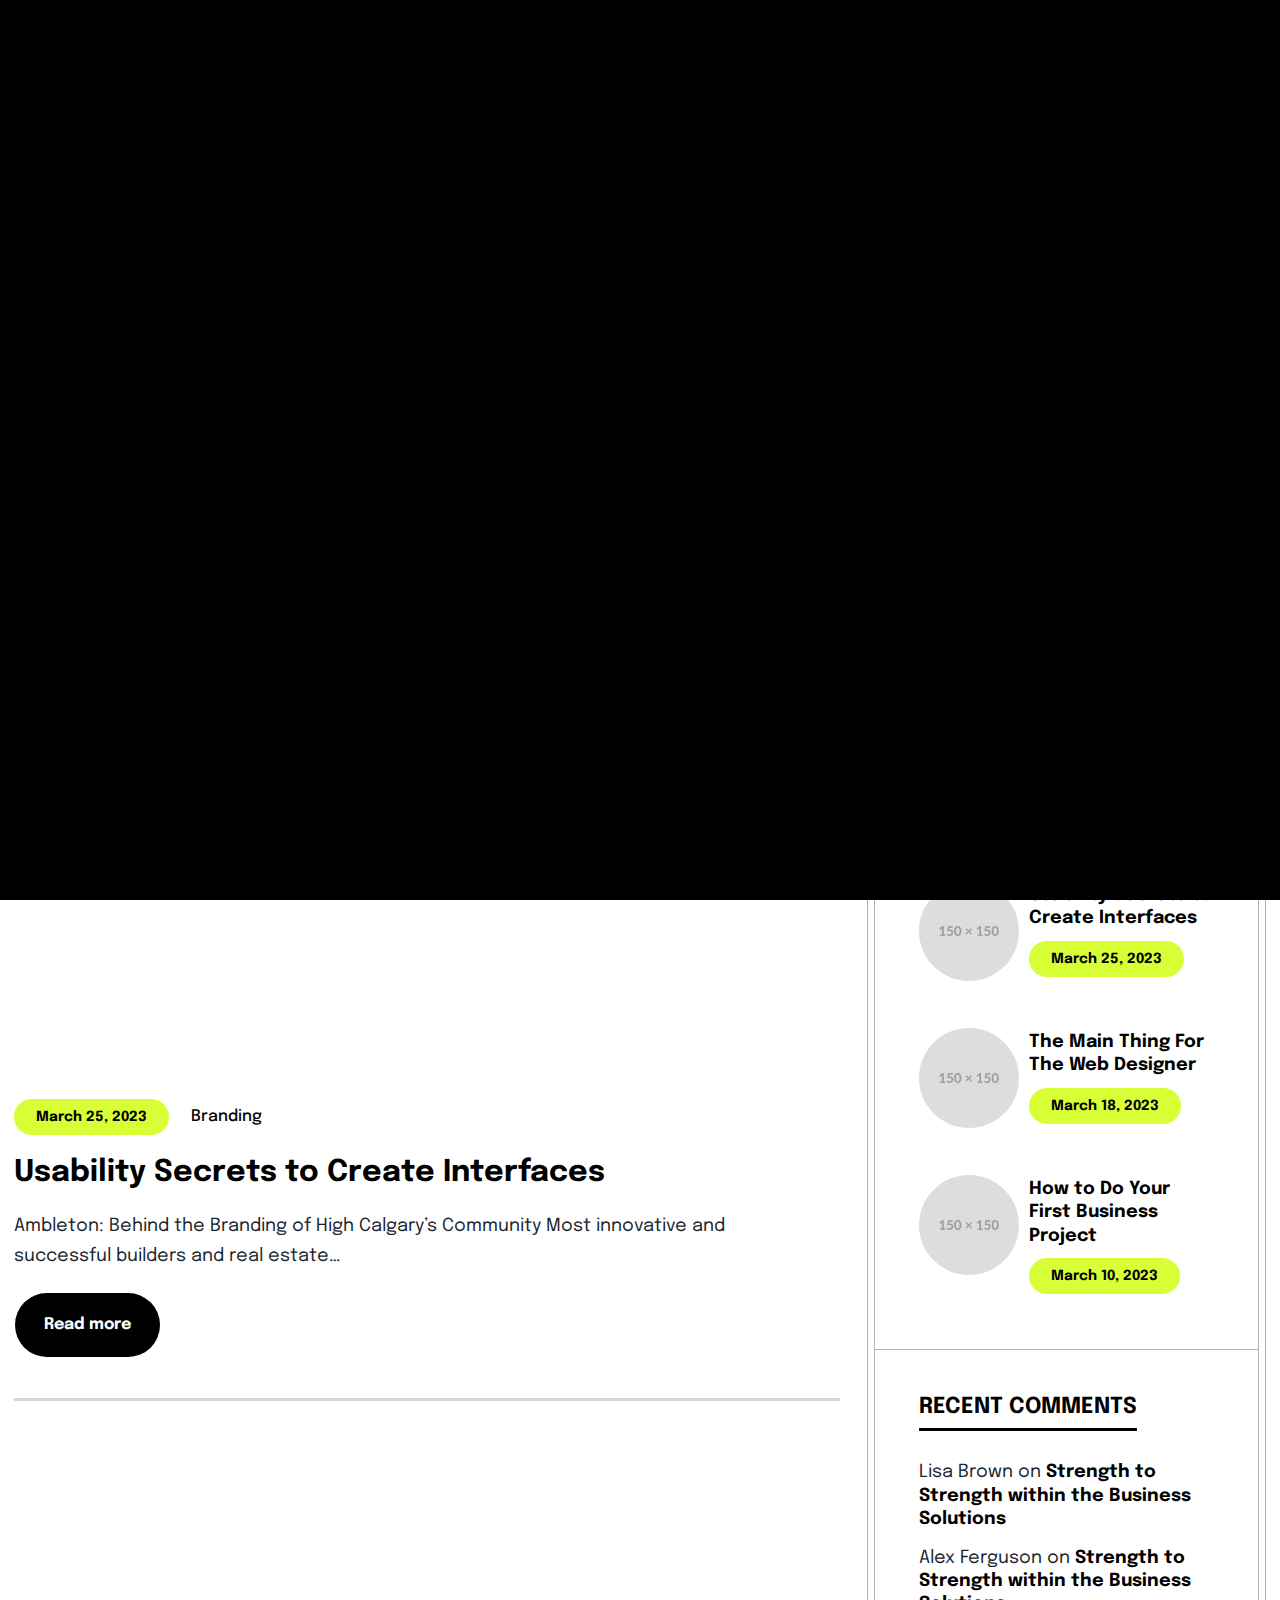
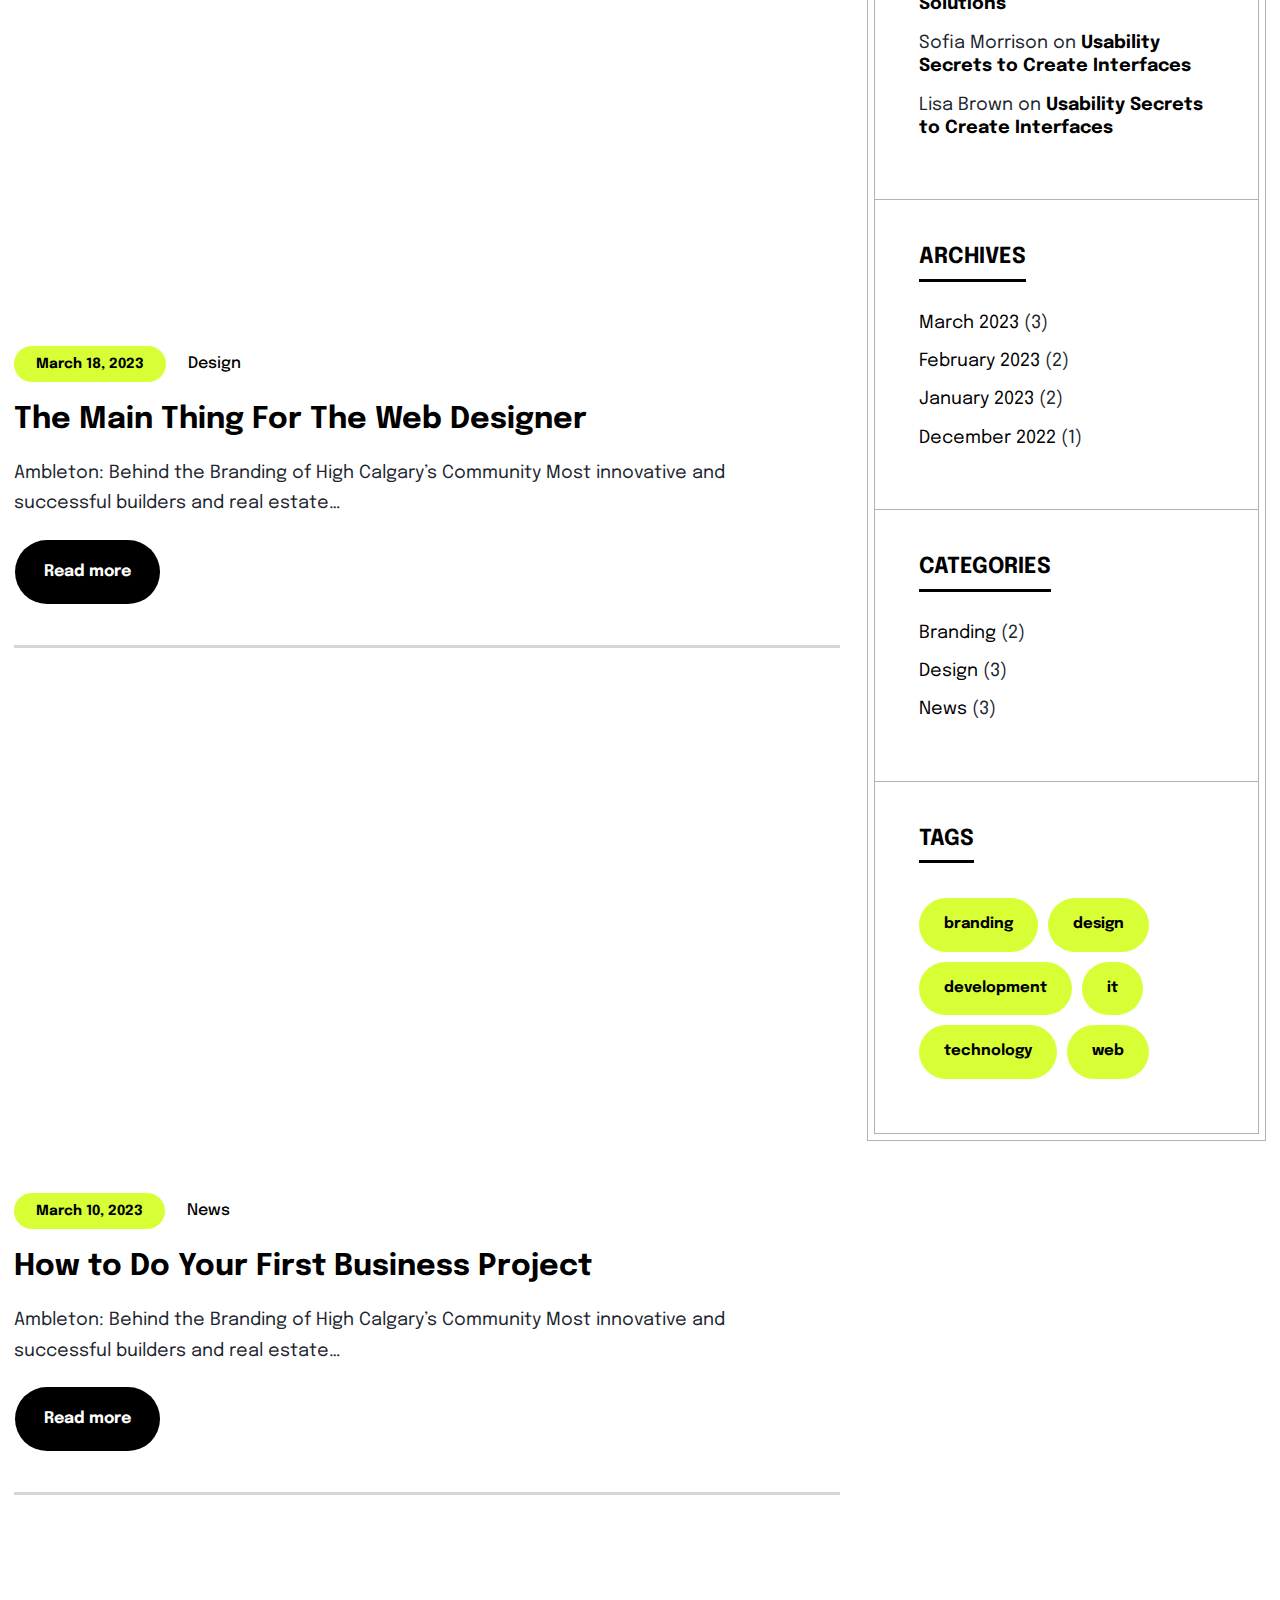
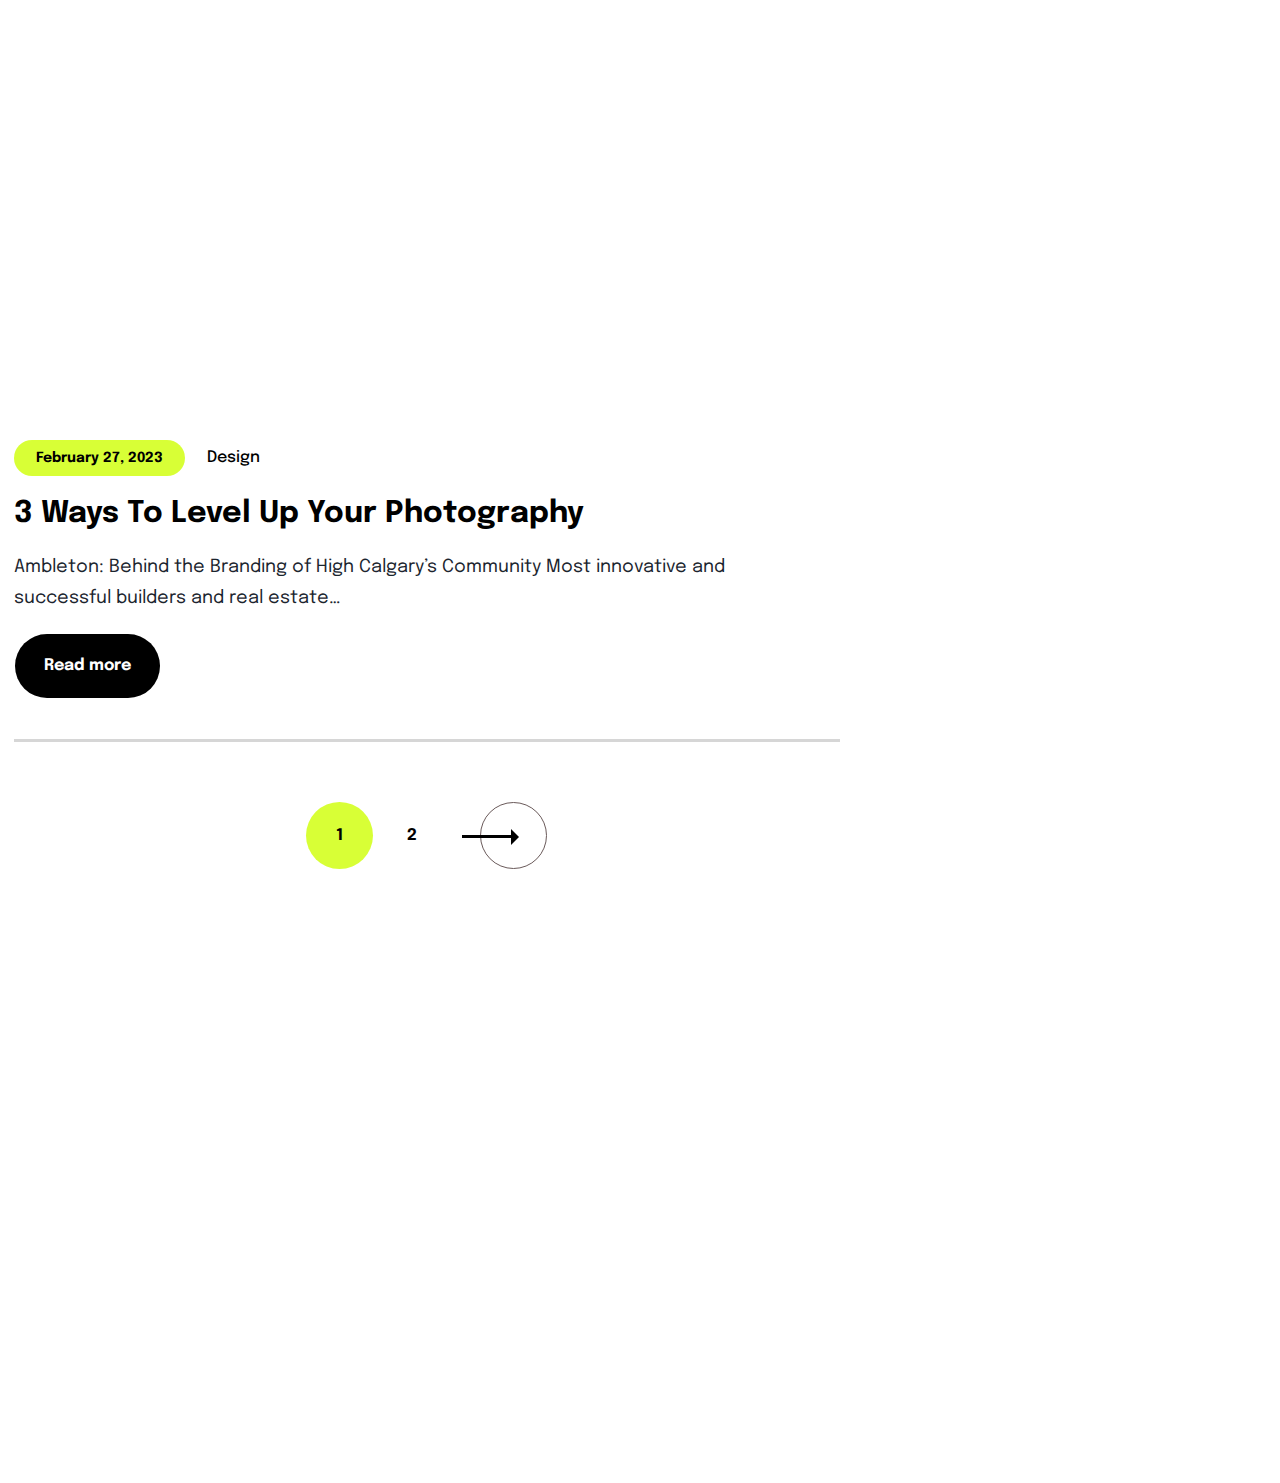
<file: main/template/blog-list.html>
<!doctype html>
<html lang="en-US">
<head>

  <title>Onovo - Creative Portfolio Agency HTML5 Template</title>
  <meta http-equiv="Content-Type" content="text/html; charset=utf-8">
  <meta http-equiv="X-UA-Compatible" content="IE=edge">
  <meta name="viewport" content="width=device-width, initial-scale=1">
  <meta name="HandheldFriendly" content="true">
  <meta name="author" content="bslthemes" />

  <!-- Fonts -->
  <link rel="dns-prefetch" href="//fonts.googleapis.com" />
  <link rel="stylesheet" href="https://fonts.googleapis.com/css?family=Epilogue%3Aital%2Cwght%400%2C100%3B0%2C200%3B0%2C300%3B0%2C400%3B0%2C500%3B0%2C600%3B0%2C700%3B0%2C800%3B0%2C900%3B1%2C100%3B1%2C200%3B1%2C300%3B1%2C400%3B1%2C500%3B1%2C600%3B1%2C700%3B1%2C800%3B1%2C900&#038;display=swap" type="text/css" media="all" />
  <link rel="preconnect" href="https://fonts.gstatic.com/" crossorigin>

  <!-- CSS STYLES -->
  <link rel="stylesheet" href="assets/css/vendors/bootstrap.css" type="text/css" media="all" />
  <link rel="stylesheet" href="assets/fonts/font-awesome/css/font-awesome.css" type="text/css" media="all" />
  <link rel="stylesheet" href="assets/css/vendors/magnific-popup.css" type="text/css" media="all" />
  <link rel="stylesheet" href="assets/css/vendors/splitting.css" type="text/css" media="all" />
  <link rel="stylesheet" href="assets/css/vendors/swiper.css" type="text/css" media="all" />
  <link rel="stylesheet" href="assets/css/vendors/animate.css" type="text/css" media="all" />
  <link rel="stylesheet" href="assets/css/vendors/jquery.pagepiling.css" type="text/css" media="all" />
  <link rel="stylesheet" href="assets/css/style.css" type="text/css" media="all" />

  <!-- Favicon -->
  <link rel="shortcut icon" href="favicon.ico" type="image/x-icon">
  <link rel="icon" href="favicon.ico" type="image/x-icon">

</head>

<body>

	<!-- Page -->
	<div class="onovo-page footer--fixed">

		<!-- Preloader -->
		<div class="preloader">
			<div class="preloader__spinner">
				<span class="preloader__double-bounce"></span>
				<span class="preloader__double-bounce preloader__double-bounce--delay"></span>
			</div>
		</div>

		<!-- Header -->
		<header class="onovo-header header--white">
			<div class="header--builder">
				<div class="container">
					<div class="row">
						<div class="col-4 col-xs-4 col-sm-4 col-md-4 col-lg-3 align-self-center">

							<!-- Logo -->
							<div class="onovo-logo-image" style="max-width: 70px">
								<a href="index.html">
									<img src="assets/images/logo-black.png" alt="Onovo" />
									<img class="logo--white" src="assets/images/logo-main.png" alt="Onovo" />
								</a>
							</div>

						</div>
						<div class="col-4 col-xs-4 col-sm-4 col-md-4 col-lg-6 align-self-center align-center">

							<!-- Menu Hamburger -->
							<a href="#" class="onovo-menu-btn"><span></span></a>
							<div class="onovo-menu-popup align-left">
								<div class="onovo-menu-overlay"></div>
								<div class="onovo-menu-overlay-after"></div>
								<div class="onovo-menu-container onovo--noscroll">
									<div class="container">
										<div class="onovo-menu">
											<ul class="onovo-menu-nav">
												<li class="dropdown-link menu-item-has-children">
													<a class="onovo-lnk lnk--active onovo-dropdown-toggle" href="index.html">Home</a>
													<i class="icon fas fa-chevron-down"></i>
													<ul class="sub-menu">
														<li>
															<a class="onovo-lnk lnk--active" href="index.html">Creative Agency</a>
														</li>
														<li>
															<a class="onovo-lnk lnk--active" href="home-digital-agency.html">Digital Agency</a>
														</li>
														<li>
															<a class="onovo-lnk lnk--active" href="home-showcase.html">Creative Portfolio</a>
														</li>
														<li>
															<a class="onovo-lnk lnk--active" href="home-parallax.html">Fullscreen Parallax</a>
														</li>
													</ul>
												</li>
												<li class="dropdown-link menu-item-has-children">
													<a class="onovo-lnk lnk--active onovo-dropdown-toggle" href="about-us.html">About</a>
													<i class="icon fas fa-chevron-down"></i>
													<ul class="sub-menu">
														<li>
															<a class="onovo-lnk lnk--active" href="about-us.html">About Us</a>
														</li>
														<li>
															<a class="onovo-lnk lnk--active" href="team.html">Team</a>
														</li>
														<li>
															<a class="onovo-lnk lnk--active" href="team-detail.html">Team Detail</a>
														</li>
														<li>
															<a class="onovo-lnk lnk--active" href="services.html">Services</a>
														</li>
														<li>
															<a class="onovo-lnk lnk--active" href="service-detail.html">Service Detail</a>
														</li>
														<li>
															<a class="onovo-lnk lnk--active" href="pricing-plans.html">Pricing Plans</a>
														</li>
														<li>
															<a class="onovo-lnk lnk--active" href="faq.html">FAQ</a>
														</li>
													</ul>
												</li>
												<li class="dropdown-link menu-item-has-children">
													<a class="onovo-lnk lnk--active onovo-dropdown-toggle" href="projects.html">Projects</a>
													<i class="icon fas fa-chevron-down"></i>
													<ul class="sub-menu">
														<li>
															<a class="onovo-lnk lnk--active" href="projects.html">Projects Grid</a>
														</li>
														<li>
															<a class="onovo-lnk lnk--active" href="projects-list.html">Projects List</a>
														</li>
														<li>
															<a class="onovo-lnk lnk--active" href="projects-side.html">Projects Side</a>
														</li>
														<li>
															<a class="onovo-lnk lnk--active" href="projects-masonry.html">Projects Masonry</a>
														</li>
														<li>
															<a class="onovo-lnk lnk--active" href="projects-3-column.html">Projects 3 Column</a>
														</li>
														<li>
															<a class="onovo-lnk lnk--active" href="gallery.html">Gallery</a>
														</li>
														<li>
															<a class="onovo-lnk lnk--active" href="project-detail.html">Project Detail</a>
														</li>
													</ul>
												</li>
												<li class="dropdown-link current-menu-item menu-item-has-children">
													<a class="onovo-lnk lnk--active onovo-dropdown-toggle" href="blog.html">Blog</a>
													<i class="icon fas fa-chevron-down"></i>
													<ul class="sub-menu">
														<li>
															<a class="onovo-lnk lnk--active" href="blog.html">Blog Grid</a>
														</li>
														<li class="current-menu-item">
															<a class="onovo-lnk lnk--active" href="blog-list.html">Blog List</a>
														</li>
														<li>
															<a class="onovo-lnk lnk--active" href="blog-detail.html">Blog Detail</a>
														</li>
													</ul>
												</li>
												<li>
													<a class="onovo-lnk lnk--active" href="contact-us.html">Contact Us</a>
												</li>
											</ul>
										</div>
									</div>
								</div>
							</div>

						</div>
						<div class="col-4 col-xs-4 col-sm-4 col-md-4 col-lg-3 align-self-center align-right">

							<!-- Button -->
							<a class="onovo-head-btn onovo-hover-btn" href="projects.html">
								<span>
									<span class="onovo-lnk lnk--active">Showcase</span>
								</span>
								<i class="arrow">
									<span></span>
								</i>
							</a>

						</div>
					</div>
				</div>
			</div>
		</header>

		<!-- Wrapper -->
		<div class="wrapper">

			<!-- Onovo Intro -->
			<section class="onovo-section onovo-intro intro--black">
				<div class="container">
					<h1 class="onovo-title-1  onovo-text-white">
						<span> News & Blog </span>
						<span class="onovo-sep word">
							<i class="sep-img" style="background-image: url(assets/images/title_icon.svg);"></i>
						</span>
					</h1>
					<div class="onovo-subtitle-2  onovo-text-white">
						<span> Insights, thoughts, industry trends, marketing tips. </span>
					</div>
					<div class="onovo-breadcrums">
						<ul>
							<li>
								<a href="index.html">Home </a>
							</li>
							<li class="current">
								<span>Blog </span>
							</li>
						</ul>
					</div>
				</div>
			</section>

			<!-- Onovo Blog List -->
			<div class="onovo-blog onovo-archive gap-top-140">
				<div class="container">
					<div class="row archive-row">
						<div class="col-lg-8">

							<!--blog item-->
							<div class="onovo-blog-item archive-item">
								<div class="image" data-onovo-overlay data-onovo-scroll>
									<a href="blog-detail.html">
										<img src="assets/images/posts3-1000x667.jpg" alt="Usability Secrets to Create Interfaces" />
									</a>
								</div>
								<div class="desc">
									<div class="info">
										<div class="date">March 25, 2023</div>Branding
									</div>
									<h3 class="title">
										<a href="blog-detail.html"> Usability Secrets to Create Interfaces </a>
									</h3>
									<div class="onovo-text">
										<p>Ambleton: Behind the Branding of High Calgary&#8217;s Community Most innovative and successful builders and real estate&#8230; <br />
											<a href="blog-detail.html" class="onovo-btn onovo-hover-btn">
												<span>Read more</span>
											</a>
										</p>
									</div>
								</div>
							</div>

							<!--blog item-->
							<div class="onovo-blog-item archive-item">
								<div class="image" data-onovo-overlay data-onovo-scroll>
									<a href="blog-detail.html">
										<img src="assets/images/post1-1000x667.jpg" alt="The Main Thing For The Web Designer" />
									</a>
								</div>
								<div class="desc">
									<div class="info">
										<div class="date">March 18, 2023</div>Design
									</div>
									<h3 class="title">
										<a href="blog-detail.html"> The Main Thing For The Web Designer </a>
									</h3>
									<div class="onovo-text">
										<p>Ambleton: Behind the Branding of High Calgary&#8217;s Community Most innovative and successful builders and real estate&#8230; <br />
											<a href="blog-detail.html" class="onovo-btn onovo-hover-btn">
												<span>Read more</span>
											</a>
										</p>
									</div>
								</div>
							</div>

							<!--blog item-->
							<div class="onovo-blog-item archive-item">
								<div class="image" data-onovo-overlay data-onovo-scroll>
									<a href="blog-detail.html">
										<img src="assets/images/post4-1000x667.jpg" alt="How to Do Your First Business Project" />
									</a>
								</div>
								<div class="desc">
									<div class="info">
										<div class="date">March 10, 2023</div>News
									</div>
									<h3 class="title">
										<a href="blog-detail.html"> How to Do Your First Business Project </a>
									</h3>
									<div class="onovo-text">
										<p>Ambleton: Behind the Branding of High Calgary&#8217;s Community Most innovative and successful builders and real estate&#8230; <br />
											<a href="blog-detail.html" class="onovo-btn onovo-hover-btn">
												<span>Read more</span>
											</a>
										</p>
									</div>
								</div>
							</div>

							<!--blog item-->
							<div class="onovo-blog-item archive-item">
								<div class="image" data-onovo-overlay data-onovo-scroll>
									<a href="blog-detail.html">
										<img src="assets/images/post5-1000x667.jpg" alt="3 Ways To Level Up Your Photography" />
									</a>
								</div>
								<div class="desc">
									<div class="info">
										<div class="date">February 27, 2023</div>Design
									</div>
									<h3 class="title">
										<a href="blog-detail.html"> 3 Ways To Level Up Your Photography </a>
									</h3>
									<div class="onovo-text">
										<p>Ambleton: Behind the Branding of High Calgary&#8217;s Community Most innovative and successful builders and real estate&#8230; <br />
											<a href="blog-detail.html" class="onovo-btn onovo-hover-btn">
												<span>Read more</span>
											</a>
										</p>
									</div>
								</div>
							</div>

							<!-- pager -->
							<div class="pager">
								<span aria-current="page" class="page-numbers current">1</span>
								<a class="page-numbers" href="#">2</a>
								<a class="next page-numbers" href="#"><i></i></a>
							</div>

						</div>
						<div class="col-lg-4">

							<!-- Sidebar -->
							<div class="col-sidebar">
								<div class="content-sidebar">

									<!--widget-->
									<div class="widget widget_search">
										<form class="wp-block-search">
											<div class="wp-block-search__inside-wrapper">
												<input type="search" class="wp-block-search__input" placeholder="Search" />
												<button type="submit" class="wp-block-search__button">Search</button>
											</div>
										</form>
									</div>

									<!--widget-->
									<div class="widget">
										<h2>Recent Posts</h2>
										<ul class="wp-block-latest-posts__list wp-block-latest-posts">
											<li>
												<div class="wp-block-latest-posts__featured-image">
													<img src="assets/images/posts3-150x150.jpg" alt="" />
												</div>
												<a class="wp-block-latest-posts__post-title" href="blog-detail.html">Usability Secrets to Create Interfaces</a>
												<span class="wp-block-latest-posts__post-date">March 25, 2023</span>
											</li>
											<li>
												<div class="wp-block-latest-posts__featured-image">
													<img src="assets/images/post1-150x150.jpg" alt="" />
												</div>
												<a class="wp-block-latest-posts__post-title" href="blog-detail.html">The Main Thing For The Web Designer</a>
												<span class="wp-block-latest-posts__post-date">March 18, 2023</span>
											</li>
											<li>
												<div class="wp-block-latest-posts__featured-image">
													<img src="assets/images/post4-150x150.jpg" alt="" />
												</div>
												<a class="wp-block-latest-posts__post-title" href="blog-detail.html">How to Do Your First Business Project</a>
												<span class="wp-block-latest-posts__post-date">March 10, 2023</span>
											</li>
										</ul>
									</div>
									
									<!--widget-->
									<div class="widget">
										<h2>Recent Comments</h2>
										<ol class="wp-block-latest-comments">
											<li class="wp-block-latest-comments__comment">
												<span class="wp-block-latest-comments__comment-author">Lisa Brown</span> on 
												<a class="wp-block-latest-comments__comment-link" href="#">Strength to Strength within the Business Solutions</a>
											</li>
											<li class="wp-block-latest-comments__comment">
												<span class="wp-block-latest-comments__comment-author">Alex Ferguson</span> on 
												<a class="wp-block-latest-comments__comment-link" href="#">Strength to Strength within the Business Solutions</a>
											</li>
											<li class="wp-block-latest-comments__comment">
												<span class="wp-block-latest-comments__comment-author">Sofia Morrison</span> on 
												<a class="wp-block-latest-comments__comment-link" href="#">Usability Secrets to Create Interfaces</a>
											</li>
											<li class="wp-block-latest-comments__comment">
												<span class="wp-block-latest-comments__comment-author">Lisa Brown</span> on 
												<a class="wp-block-latest-comments__comment-link" href="#">Usability Secrets to Create Interfaces</a>
											</li>
										</ol>
									</div>

									<!--widget-->
									<div class="widget">
										<h2 class="wp-block-heading">Archives</h2>
										<ul class="wp-block-archives-list wp-block-archives">
											<li>
												<a href="#">March 2023</a>&nbsp;(3)
											</li>
											<li>
												<a href="#">February 2023</a>&nbsp;(2)
											</li>
											<li>
												<a href="#">January 2023</a>&nbsp;(2)
											</li>
											<li>
												<a href="#">December 2022</a>&nbsp;(1)
											</li>
										</ul>
									</div>

									<!--widget-->
									<div class="widget">
										<h2 class="wp-block-heading">Categories</h2>
										<ul class="wp-block-categories-list wp-block-categories">
											<li class="cat-item">
												<a href="#">Branding</a> (2)
											</li>
											<li class="cat-item">
												<a href="#">Design</a> (3)
											</li>
											<li class="cat-item">
												<a href="#">News</a> (3)
											</li>
										</ul>
									</div>

									<!--widget-->
									<div class="widget">
										<h2>Tags</h2>
										<p class="wp-block-tag-cloud">
											<a href="#" class="tag-cloud-link">branding</a>
											<a href="#" class="tag-cloud-link">design</a>
											<a href="#" class="tag-cloud-link">development</a>
											<a href="#" class="tag-cloud-link">it</a>
											<a href="#" class="tag-cloud-link">technology</a>
											<a href="#" class="tag-cloud-link">web</a>
										</p>
									</div>

								</div>
							</div>

						</div>
					</div>
				</div>
			</div>

		</div>

		<!-- Footer -->
		<footer class="onovo-footer footer--dark">
			<div class="footer--default">
				<div class="container">

					<div class="row">
						<div class="col-xs-12 col-sm-12 col-md-6 col-lg-3">

							<!-- Description -->
							<div class="onovo-text onovo-text-white">
								<h5>Information</h5>
								<p style="opacity: 0.6;">From the moment our company was founded, we have helped our clients find exceptional solutions <strong>for their businesses</strong>. </p>
							</div>

						</div>
						<div class="col-xs-12 col-sm-12 col-md-6 col-lg-4 offset-lg-1">

							<!-- Description -->
							<div class="onovo-text onovo-text-white">
								<h5>Get in Touch</h5>
								<p style="opacity: 0.6;">Baird House, 15-17 St Cross St <br />London EC1N 8UW </p>
								<p style="opacity: 0.6;">
									<a href="tel:+10204302973" class="onovo-lnk lnk--white" target="_blank">+ 1 (020) 430 2973</a><br>
									<a href="mailto:username@domain.com" class="onovo-lnk lnk--white" target="_blank">username@domain.com</a>
								</p>
							</div>

						</div>
						<div class="col-xs-12 col-sm-12 col-md-12 col-lg-4">

							<!-- Gallery items -->
							<div class="row">

								<!--gallery item-->
								<div class="col-4 col-xs-6 col-sm-6 col-md-4 col-lg-4">
									<figure class="gallery-item">
										<a href='assets/images/post5.jpg'>
											<img src="assets/images/post5-1024x683.jpg" alt="" />
										</a>
									</figure>
								</div>

								<!--gallery item-->
								<div class="col-4 col-xs-6 col-sm-6 col-md-4 col-lg-4">
									<figure class="gallery-item">
										<a href='assets/images/post4.jpg'>
											<img src="assets/images/post4-1024x683.jpg" alt="" />
										</a>
									</figure>
								</div>

								<!--gallery item-->
								<div class="col-4 col-xs-6 col-sm-6 col-md-4 col-lg-4">
									<figure class="gallery-item">
										<a href='assets/images/post3.jpg'>
											<img src="assets/images/post3-1024x683.jpg" alt="" />
										</a>
									</figure>
								</div>

								<!--gallery item-->
								<div class="col-4 col-xs-6 col-sm-6 col-md-4 col-lg-4">
									<figure class="gallery-item">
										<a href='assets/images/post4.jpg'>
											<img src="assets/images/post4-1024x683.jpg" alt="" />
										</a>
									</figure>
								</div>

								<!--gallery item-->
								<div class="col-4 col-xs-6 col-sm-6 col-md-4 col-lg-4">
									<figure class="gallery-item">
										<a href='assets/images/post1.jpg'>
											<img src="assets/images/post1-1024x683.jpg" alt="" />
										</a>
									</figure>
								</div>

								<!--gallery item-->
								<div class="col-4 col-xs-6 col-sm-6 col-md-4 col-lg-4">
									<figure class="gallery-item">
										<a href='assets/images/post6.jpg'>
											<img src="assets/images/post6-1024x683.jpg" alt="" />
										</a>
									</figure>
								</div>

							</div>

						</div>
					</div>

					<div class="separator"></div>

					<div class="row">
						<div class="col-xs-12 col-sm-12 col-md-6 col-lg-6 align-self-center">

							<!-- Copyright -->
							<div class="copyright onovo-text-white">
								© 2023 ONOVO by <a href="https://bslthemes.com" target="blank" class="onovo-lnk lnk--white">bslthemes Team</a>. All rights reserved.
							</div>

						</div>
						<div class="col-xs-12 col-sm-12 col-md-6 col-lg-6 align-right">

							<!-- Social-->
							<div class="onovo-social-1 onovo-social-active">
								<ul>
									<li>
										<a class="onovo-social-link onovo-hover-2" href="http://twitter.com" title="Twitter" target="_blank">
											<i class="fab fa-twitter"></i>
										</a>
									</li>
									<li>
										<a class="onovo-social-link onovo-hover-2" href="http://linkedin.com" title="LinkedIn" target="_blank">
											<i class="fab fa-linkedin-in"></i>
										</a>
									</li>
									<li>
										<a class="onovo-social-link onovo-hover-2" href="http://dribbble.com" title="Dribbble" target="_blank">
											<i class="fab fa-behance"></i>
										</a>
									</li>
								</ul>
							</div>

						</div>
					</div>

				</div>
			</div>
		</footer>

	</div>

	<script src="assets/js/jquery.min.js"></script>
	<script src="assets/js/bootstrap.js"></script>
	<script src="assets/js/swiper.js"></script>
	<script src="assets/js/splitting.js"></script>
	<script src="assets/js/scroll-out.js"></script>
	<script src="assets/js/jquery.pagepiling.js"></script>
	<script src="assets/js/jquery.easy_number_animate.js"></script>
	<script src="assets/js/magnific-popup.js"></script>
	<script src="assets/js/imagesloaded.pkgd.js"></script>
	<script src="assets/js/isotope.pkgd.js"></script>
	<script src="assets/js/common.js"></script>

</body>
</html>
</file>
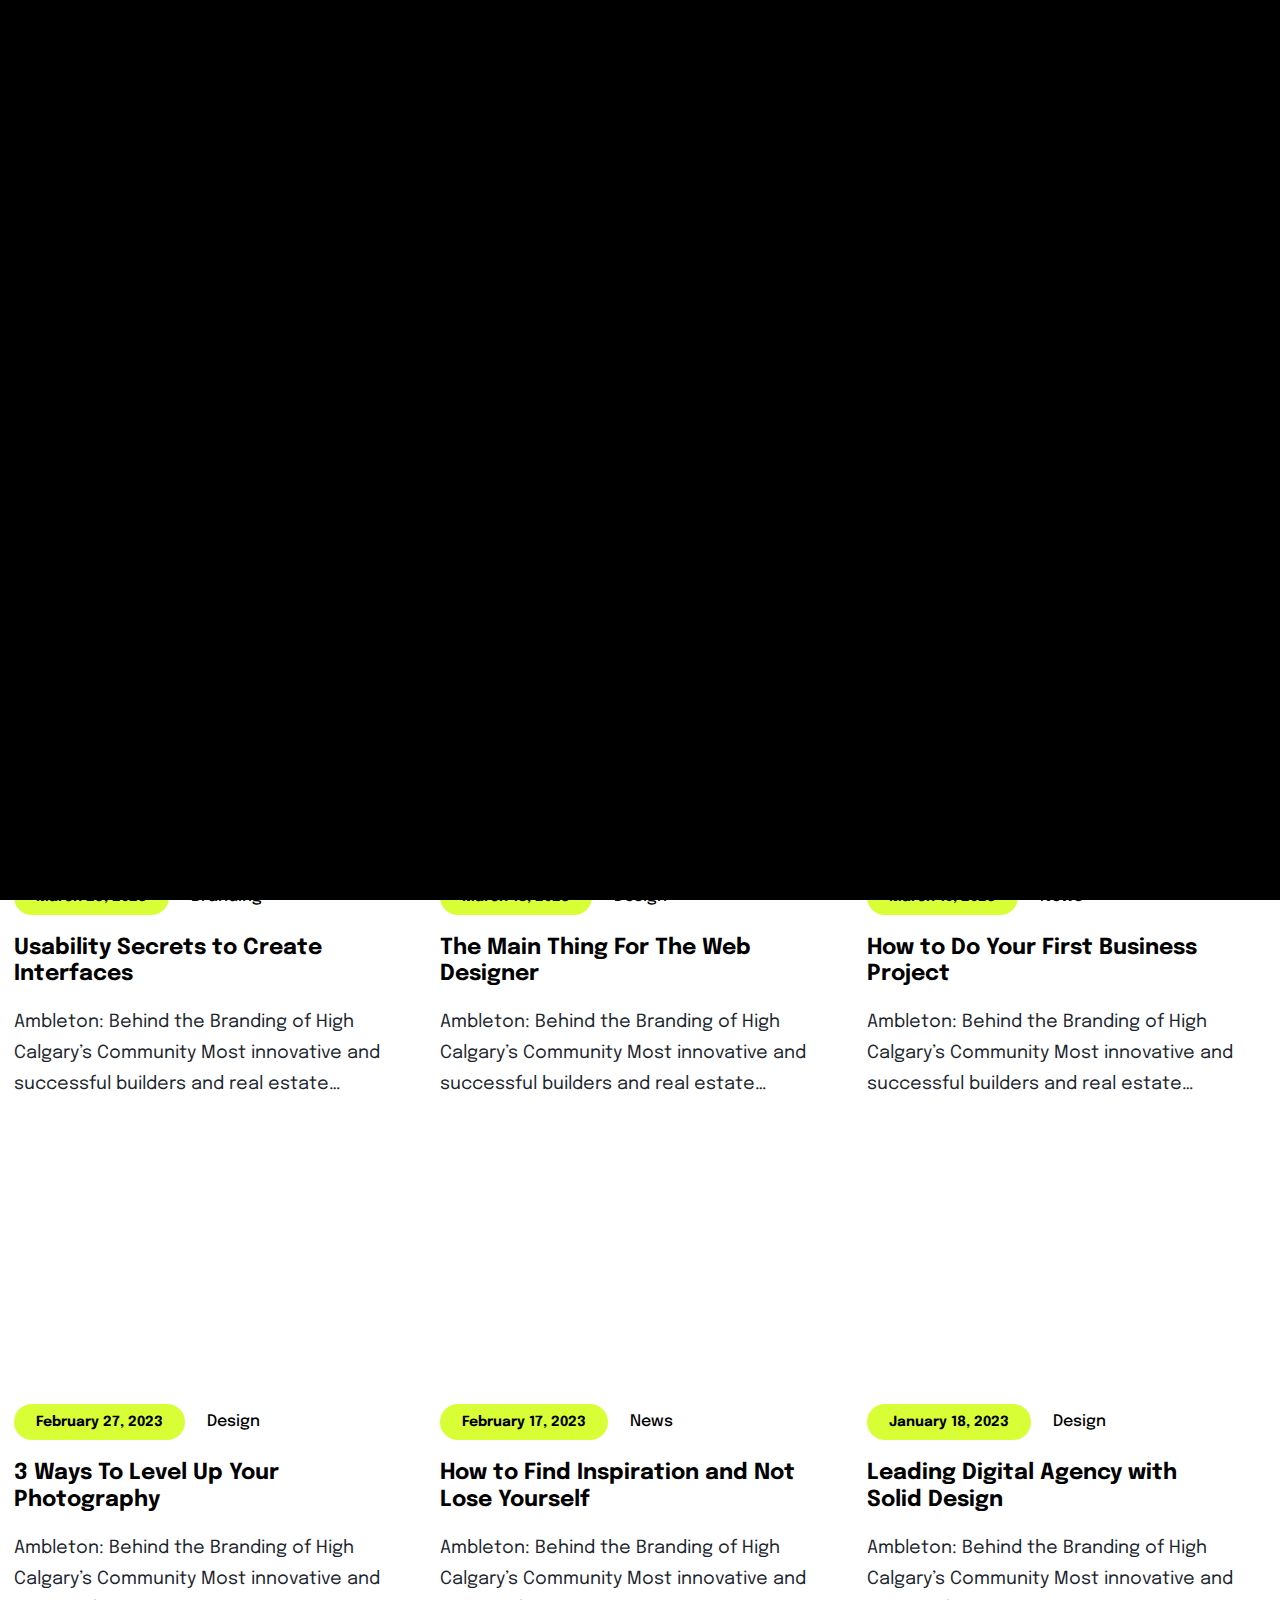
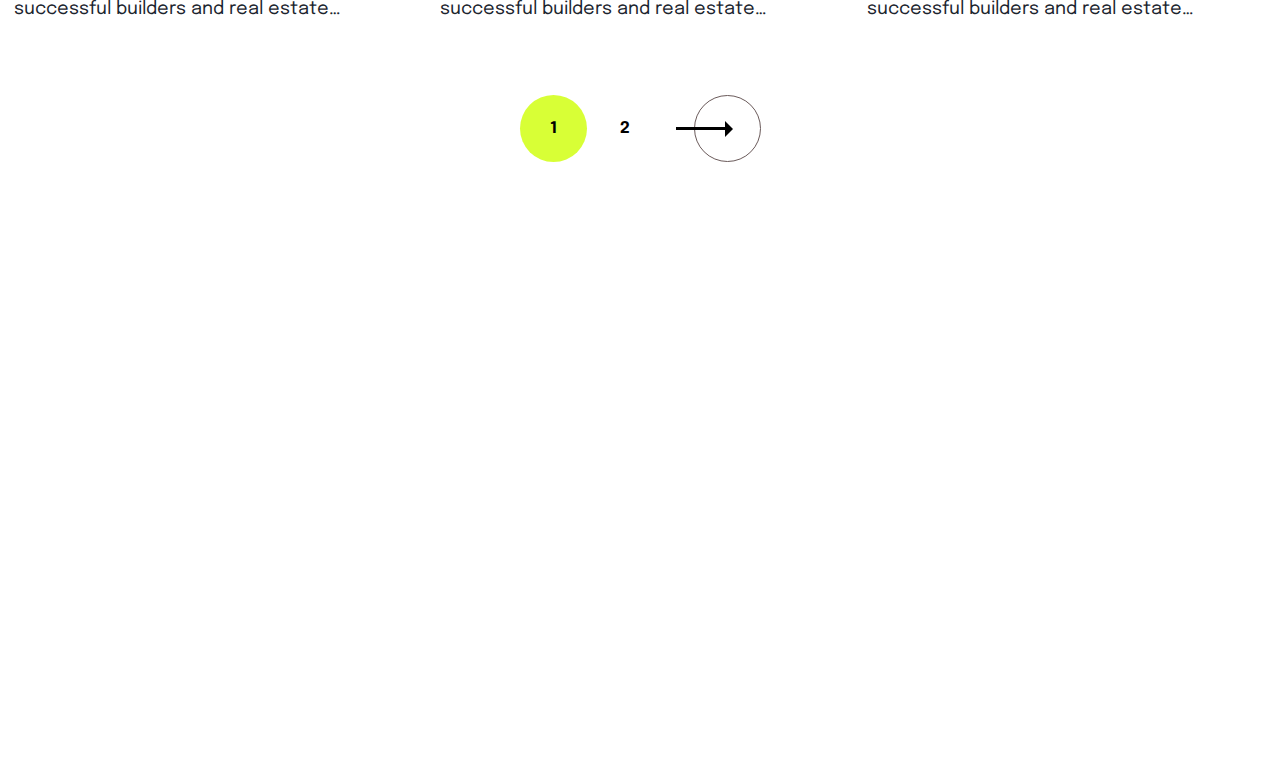
<file: main/template/blog.html>
<!doctype html>
<html lang="en-US">
<head>

  <title>Onovo - Creative Portfolio Agency HTML5 Template</title>
  <meta http-equiv="Content-Type" content="text/html; charset=utf-8">
  <meta http-equiv="X-UA-Compatible" content="IE=edge">
  <meta name="viewport" content="width=device-width, initial-scale=1">
  <meta name="HandheldFriendly" content="true">
  <meta name="author" content="bslthemes" />

  <!-- Fonts -->
  <link rel="dns-prefetch" href="//fonts.googleapis.com" />
  <link rel="stylesheet" href="https://fonts.googleapis.com/css?family=Epilogue%3Aital%2Cwght%400%2C100%3B0%2C200%3B0%2C300%3B0%2C400%3B0%2C500%3B0%2C600%3B0%2C700%3B0%2C800%3B0%2C900%3B1%2C100%3B1%2C200%3B1%2C300%3B1%2C400%3B1%2C500%3B1%2C600%3B1%2C700%3B1%2C800%3B1%2C900&#038;display=swap" type="text/css" media="all" />
  <link rel="preconnect" href="https://fonts.gstatic.com/" crossorigin>

  <!-- CSS STYLES -->
  <link rel="stylesheet" href="assets/css/vendors/bootstrap.css" type="text/css" media="all" />
  <link rel="stylesheet" href="assets/fonts/font-awesome/css/font-awesome.css" type="text/css" media="all" />
  <link rel="stylesheet" href="assets/css/vendors/magnific-popup.css" type="text/css" media="all" />
  <link rel="stylesheet" href="assets/css/vendors/splitting.css" type="text/css" media="all" />
  <link rel="stylesheet" href="assets/css/vendors/swiper.css" type="text/css" media="all" />
  <link rel="stylesheet" href="assets/css/vendors/animate.css" type="text/css" media="all" />
  <link rel="stylesheet" href="assets/css/vendors/jquery.pagepiling.css" type="text/css" media="all" />
  <link rel="stylesheet" href="assets/css/style.css" type="text/css" media="all" />

  <!-- Favicon -->
  <link rel="shortcut icon" href="favicon.ico" type="image/x-icon">
  <link rel="icon" href="favicon.ico" type="image/x-icon">

</head>

<body>

	<!-- Page -->
	<div class="onovo-page footer--fixed">

		<!-- Preloader -->
		<div class="preloader">
			<div class="preloader__spinner">
				<span class="preloader__double-bounce"></span>
				<span class="preloader__double-bounce preloader__double-bounce--delay"></span>
			</div>
		</div>

		<!-- Header -->
		<header class="onovo-header header--white">
			<div class="header--builder">
				<div class="container">
					<div class="row">
						<div class="col-4 col-xs-4 col-sm-4 col-md-4 col-lg-3 align-self-center">

							<!-- Logo -->
							<div class="onovo-logo-image" style="max-width: 70px">
								<a href="index.html">
									<img src="assets/images/logo-black.png" alt="Onovo" />
									<img class="logo--white" src="assets/images/logo-main.png" alt="Onovo" />
								</a>
							</div>

						</div>
						<div class="col-4 col-xs-4 col-sm-4 col-md-4 col-lg-6 align-self-center align-center">

							<!-- Menu Hamburger -->
							<a href="#" class="onovo-menu-btn"><span></span></a>
							<div class="onovo-menu-popup align-left">
								<div class="onovo-menu-overlay"></div>
								<div class="onovo-menu-overlay-after"></div>
								<div class="onovo-menu-container onovo--noscroll">
									<div class="container">
										<div class="onovo-menu">
											<ul class="onovo-menu-nav">
												<li class="dropdown-link menu-item-has-children">
													<a class="onovo-lnk lnk--active onovo-dropdown-toggle" href="index.html">Home</a>
													<i class="icon fas fa-chevron-down"></i>
													<ul class="sub-menu">
														<li>
															<a class="onovo-lnk lnk--active" href="index.html">Creative Agency</a>
														</li>
														<li>
															<a class="onovo-lnk lnk--active" href="home-digital-agency.html">Digital Agency</a>
														</li>
														<li>
															<a class="onovo-lnk lnk--active" href="home-showcase.html">Creative Portfolio</a>
														</li>
														<li>
															<a class="onovo-lnk lnk--active" href="home-parallax.html">Fullscreen Parallax</a>
														</li>
													</ul>
												</li>
												<li class="dropdown-link menu-item-has-children">
													<a class="onovo-lnk lnk--active onovo-dropdown-toggle" href="about-us.html">About</a>
													<i class="icon fas fa-chevron-down"></i>
													<ul class="sub-menu">
														<li>
															<a class="onovo-lnk lnk--active" href="about-us.html">About Us</a>
														</li>
														<li>
															<a class="onovo-lnk lnk--active" href="team.html">Team</a>
														</li>
														<li>
															<a class="onovo-lnk lnk--active" href="team-detail.html">Team Detail</a>
														</li>
														<li>
															<a class="onovo-lnk lnk--active" href="services.html">Services</a>
														</li>
														<li>
															<a class="onovo-lnk lnk--active" href="service-detail.html">Service Detail</a>
														</li>
														<li>
															<a class="onovo-lnk lnk--active" href="pricing-plans.html">Pricing Plans</a>
														</li>
														<li>
															<a class="onovo-lnk lnk--active" href="faq.html">FAQ</a>
														</li>
													</ul>
												</li>
												<li class="dropdown-link menu-item-has-children">
													<a class="onovo-lnk lnk--active onovo-dropdown-toggle" href="projects.html">Projects</a>
													<i class="icon fas fa-chevron-down"></i>
													<ul class="sub-menu">
														<li>
															<a class="onovo-lnk lnk--active" href="projects.html">Projects Grid</a>
														</li>
														<li>
															<a class="onovo-lnk lnk--active" href="projects-list.html">Projects List</a>
														</li>
														<li>
															<a class="onovo-lnk lnk--active" href="projects-side.html">Projects Side</a>
														</li>
														<li>
															<a class="onovo-lnk lnk--active" href="projects-masonry.html">Projects Masonry</a>
														</li>
														<li>
															<a class="onovo-lnk lnk--active" href="projects-3-column.html">Projects 3 Column</a>
														</li>
														<li>
															<a class="onovo-lnk lnk--active" href="gallery.html">Gallery</a>
														</li>
														<li>
															<a class="onovo-lnk lnk--active" href="project-detail.html">Project Detail</a>
														</li>
													</ul>
												</li>
												<li class="dropdown-link current-menu-item menu-item-has-children">
													<a class="onovo-lnk lnk--active onovo-dropdown-toggle" href="blog.html">Blog</a>
													<i class="icon fas fa-chevron-down"></i>
													<ul class="sub-menu">
														<li class="current-menu-item">
															<a class="onovo-lnk lnk--active" href="blog.html">Blog Grid</a>
														</li>
														<li>
															<a class="onovo-lnk lnk--active" href="blog-list.html">Blog List</a>
														</li>
														<li>
															<a class="onovo-lnk lnk--active" href="blog-detail.html">Blog Detail</a>
														</li>
													</ul>
												</li>
												<li>
													<a class="onovo-lnk lnk--active" href="contact-us.html">Contact Us</a>
												</li>
											</ul>
										</div>
									</div>
								</div>
							</div>

						</div>
						<div class="col-4 col-xs-4 col-sm-4 col-md-4 col-lg-3 align-self-center align-right">

							<!-- Button -->
							<a class="onovo-head-btn onovo-hover-btn" href="projects.html">
								<span>
									<span class="onovo-lnk lnk--active">Showcase</span>
								</span>
								<i class="arrow">
									<span></span>
								</i>
							</a>

						</div>
					</div>
				</div>
			</div>
		</header>

		<!-- Wrapper -->
		<div class="wrapper">

			<!-- Onovo Intro -->
			<section class="onovo-section onovo-intro intro--black">
				<div class="container">
					<h1 class="onovo-title-1  onovo-text-white">
						<span> News & Blog </span>
						<span class="onovo-sep word">
							<i class="sep-img" style="background-image: url(assets/images/title_icon.svg);"></i>
						</span>
					</h1>
					<div class="onovo-subtitle-2  onovo-text-white">
						<span> Insights, thoughts, industry trends, marketing tips. </span>
					</div>
					<div class="onovo-breadcrums">
						<ul>
							<li>
								<a href="index.html">Home </a>
							</li>
							<li class="current">
								<span>Blog </span>
							</li>
						</ul>
					</div>
				</div>
			</section>

			<!-- Onovo Blog -->
			<div class="onovo-blog gap-top-140">
				<div class="container">

					<!-- Blog items -->
					<div class="row">

						<!--blog item-->
						<div class="col-xs-12 col-sm-12 col-md-6 col-lg-4">
							<div class="onovo-blog-item">
								<div class="image" data-onovo-overlay data-onovo-scroll>
									<a href="blog-detail.png">
										<img src="assets/images/posts3-1000x667.jpg" alt="Usability Secrets to Create Interfaces" />
									</a>
								</div>
								<div class="desc">
									<div class="info">
										<div class="date">March 25, 2023</div>Branding
									</div>
									<h5 class="title">
										<a href="blog-detail.png">
											<span>Usability Secrets to Create Interfaces</span>
										</a>
									</h5>
									<div class="onovo-text">
										<div>
											<p>Ambleton: Behind the Branding of High Calgary&#8217;s Community Most innovative and successful builders and real estate&#8230; <br />
												<a href="blog-detail.png" class="onovo-btn onovo-hover-btn">
													<span>Read more</span>
												</a>
											</p>
										</div>
									</div>
								</div>
							</div>
						</div>

						<!--blog item-->
						<div class="col-xs-12 col-sm-12 col-md-6 col-lg-4">
							<div class="onovo-blog-item">
								<div class="image" data-onovo-overlay data-onovo-scroll>
									<a href="blog-detail.png">
										<img src="assets/images/post1-1000x667.jpg" alt="The Main Thing For The Web Designer" />
									</a>
								</div>
								<div class="desc">
									<div class="info">
										<div class="date">March 18, 2023</div>Design
									</div>
									<h5 class="title">
										<a href="blog-detail.png">
											<span>The Main Thing For The Web Designer</span>
										</a>
									</h5>
									<div class="onovo-text">
										<div>
											<p>Ambleton: Behind the Branding of High Calgary&#8217;s Community Most innovative and successful builders and real estate&#8230; <br />
												<a href="blog-detail.png" class="onovo-btn onovo-hover-btn">
													<span>Read more</span>
												</a>
											</p>
										</div>
									</div>
								</div>
							</div>
						</div>

						<!--blog item-->
						<div class="col-xs-12 col-sm-12 col-md-6 col-lg-4">
							<div class="onovo-blog-item">
								<div class="image" data-onovo-overlay data-onovo-scroll>
									<a href="blog-detail.png">
										<img src="assets/images/post4-1000x667.jpg" alt="How to Do Your First Business Project" />
									</a>
								</div>
								<div class="desc">
									<div class="info">
										<div class="date">March 10, 2023</div>News
									</div>
									<h5 class="title">
										<a href="blog-detail.png">
											<span>How to Do Your First Business Project</span>
										</a>
									</h5>
									<div class="onovo-text">
										<div>
											<p>Ambleton: Behind the Branding of High Calgary&#8217;s Community Most innovative and successful builders and real estate&#8230; <br />
												<a href="blog-detail.png" class="onovo-btn onovo-hover-btn">
													<span>Read more</span>
												</a>
											</p>
										</div>
									</div>
								</div>
							</div>
						</div>

						<!--blog item-->
						<div class="col-xs-12 col-sm-12 col-md-6 col-lg-4">
							<div class="onovo-blog-item">
								<div class="image" data-onovo-overlay data-onovo-scroll>
									<a href="blog-detail.png">
										<img src="assets/images/post5-1000x667.jpg" alt="3 Ways To Level Up Your Photography" />
									</a>
								</div>
								<div class="desc">
									<div class="info">
										<div class="date">February 27, 2023</div>Design
									</div>
									<h5 class="title">
										<a href="blog-detail.png">
											<span>3 Ways To Level Up Your Photography</span>
										</a>
									</h5>
									<div class="onovo-text">
										<div>
											<p>Ambleton: Behind the Branding of High Calgary&#8217;s Community Most innovative and successful builders and real estate&#8230; <br />
												<a href="blog-detail.png" class="onovo-btn onovo-hover-btn">
													<span>Read more</span>
												</a>
											</p>
										</div>
									</div>
								</div>
							</div>
						</div>

						<!--blog item-->
						<div class="col-xs-12 col-sm-12 col-md-6 col-lg-4">
							<div class="onovo-blog-item">
								<div class="image" data-onovo-overlay data-onovo-scroll>
									<a href="blog-detail.png">
										<img src="assets/images/post6-1000x667.jpg" alt="How to Find Inspiration and Not Lose Yourself" />
									</a>
								</div>
								<div class="desc">
									<div class="info">
										<div class="date">February 17, 2023</div>News
									</div>
									<h5 class="title">
										<a href="blog-detail.png">
											<span>How to Find Inspiration and Not Lose Yourself</span>
										</a>
									</h5>
									<div class="onovo-text">
										<div>
											<p>Ambleton: Behind the Branding of High Calgary&#8217;s Community Most innovative and successful builders and real estate&#8230; <br />
												<a href="blog-detail.png" class="onovo-btn onovo-hover-btn">
													<span>Read more</span>
												</a>
											</p>
										</div>
									</div>
								</div>
							</div>
						</div>

						<!--blog item-->
						<div class="col-xs-12 col-sm-12 col-md-6 col-lg-4">
							<div class="onovo-blog-item">
								<div class="image" data-onovo-overlay data-onovo-scroll>
									<a href="blog-detail.png">
										<img src="assets/images/post3-1000x667.jpg" alt="Leading Digital Agency with Solid Design" />
									</a>
								</div>
								<div class="desc">
									<div class="info">
										<div class="date">January 18, 2023</div>Design
									</div>
									<h5 class="title">
										<a href="blog-detail.png">
											<span>Leading Digital Agency with Solid Design</span>
										</a>
									</h5>
									<div class="onovo-text">
										<div>
											<p>Ambleton: Behind the Branding of High Calgary&#8217;s Community Most innovative and successful builders and real estate&#8230; <br />
												<a href="blog-detail.png" class="onovo-btn onovo-hover-btn">
													<span>Read more</span>
												</a>
											</p>
										</div>
									</div>
								</div>
							</div>
						</div>

					</div>

					<!-- pager -->
					<div class="pager">
						<span class="page-numbers current">1</span>
						<a class="page-numbers" href="#">2</a>
						<a class="next page-numbers" href="#">
							<i class="icon-arrow"></i>
						</a>
					</div>

				</div>
			</div>

		</div>

		<!-- Footer -->
		<footer class="onovo-footer footer--dark">
			<div class="footer--default">
				<div class="container">

					<div class="row">
						<div class="col-xs-12 col-sm-12 col-md-6 col-lg-3">

							<!-- Description -->
							<div class="onovo-text onovo-text-white">
								<h5>Information</h5>
								<p style="opacity: 0.6;">From the moment our company was founded, we have helped our clients find exceptional solutions <strong>for their businesses</strong>. </p>
							</div>

						</div>
						<div class="col-xs-12 col-sm-12 col-md-6 col-lg-4 offset-lg-1">

							<!-- Description -->
							<div class="onovo-text onovo-text-white">
								<h5>Get in Touch</h5>
								<p style="opacity: 0.6;">Baird House, 15-17 St Cross St <br />London EC1N 8UW </p>
								<p style="opacity: 0.6;">
									<a href="tel:+10204302973" class="onovo-lnk lnk--white" target="_blank">+ 1 (020) 430 2973</a><br>
									<a href="mailto:username@domain.com" class="onovo-lnk lnk--white" target="_blank">username@domain.com</a>
								</p>
							</div>

						</div>
						<div class="col-xs-12 col-sm-12 col-md-12 col-lg-4">

							<!-- Gallery items -->
							<div class="row">

								<!--gallery item-->
								<div class="col-4 col-xs-6 col-sm-6 col-md-4 col-lg-4">
									<figure class="gallery-item">
										<a href='assets/images/post5.jpg'>
											<img src="assets/images/post5-1024x683.jpg" alt="" />
										</a>
									</figure>
								</div>

								<!--gallery item-->
								<div class="col-4 col-xs-6 col-sm-6 col-md-4 col-lg-4">
									<figure class="gallery-item">
										<a href='assets/images/post4.jpg'>
											<img src="assets/images/post4-1024x683.jpg" alt="" />
										</a>
									</figure>
								</div>

								<!--gallery item-->
								<div class="col-4 col-xs-6 col-sm-6 col-md-4 col-lg-4">
									<figure class="gallery-item">
										<a href='assets/images/post3.jpg'>
											<img src="assets/images/post3-1024x683.jpg" alt="" />
										</a>
									</figure>
								</div>

								<!--gallery item-->
								<div class="col-4 col-xs-6 col-sm-6 col-md-4 col-lg-4">
									<figure class="gallery-item">
										<a href='assets/images/post4.jpg'>
											<img src="assets/images/post4-1024x683.jpg" alt="" />
										</a>
									</figure>
								</div>

								<!--gallery item-->
								<div class="col-4 col-xs-6 col-sm-6 col-md-4 col-lg-4">
									<figure class="gallery-item">
										<a href='assets/images/post1.jpg'>
											<img src="assets/images/post1-1024x683.jpg" alt="" />
										</a>
									</figure>
								</div>

								<!--gallery item-->
								<div class="col-4 col-xs-6 col-sm-6 col-md-4 col-lg-4">
									<figure class="gallery-item">
										<a href='assets/images/post6.jpg'>
											<img src="assets/images/post6-1024x683.jpg" alt="" />
										</a>
									</figure>
								</div>

							</div>

						</div>
					</div>

					<div class="separator"></div>

					<div class="row">
						<div class="col-xs-12 col-sm-12 col-md-6 col-lg-6 align-self-center">

							<!-- Copyright -->
							<div class="copyright onovo-text-white">
								© 2023 ONOVO by <a href="https://bslthemes.com" target="blank" class="onovo-lnk lnk--white">bslthemes Team</a>. All rights reserved.
							</div>

						</div>
						<div class="col-xs-12 col-sm-12 col-md-6 col-lg-6 align-right">

							<!-- Social-->
							<div class="onovo-social-1 onovo-social-active">
								<ul>
									<li>
										<a class="onovo-social-link onovo-hover-2" href="http://twitter.com" title="Twitter" target="_blank">
											<i class="fab fa-twitter"></i>
										</a>
									</li>
									<li>
										<a class="onovo-social-link onovo-hover-2" href="http://linkedin.com" title="LinkedIn" target="_blank">
											<i class="fab fa-linkedin-in"></i>
										</a>
									</li>
									<li>
										<a class="onovo-social-link onovo-hover-2" href="http://dribbble.com" title="Dribbble" target="_blank">
											<i class="fab fa-behance"></i>
										</a>
									</li>
								</ul>
							</div>

						</div>
					</div>

				</div>
			</div>
		</footer>

	</div>

	<script src="assets/js/jquery.min.js"></script>
	<script src="assets/js/bootstrap.js"></script>
	<script src="assets/js/swiper.js"></script>
	<script src="assets/js/splitting.js"></script>
	<script src="assets/js/scroll-out.js"></script>
	<script src="assets/js/jquery.pagepiling.js"></script>
	<script src="assets/js/jquery.easy_number_animate.js"></script>
	<script src="assets/js/magnific-popup.js"></script>
	<script src="assets/js/imagesloaded.pkgd.js"></script>
	<script src="assets/js/isotope.pkgd.js"></script>
	<script src="assets/js/common.js"></script>

</body>
</html>
</file>
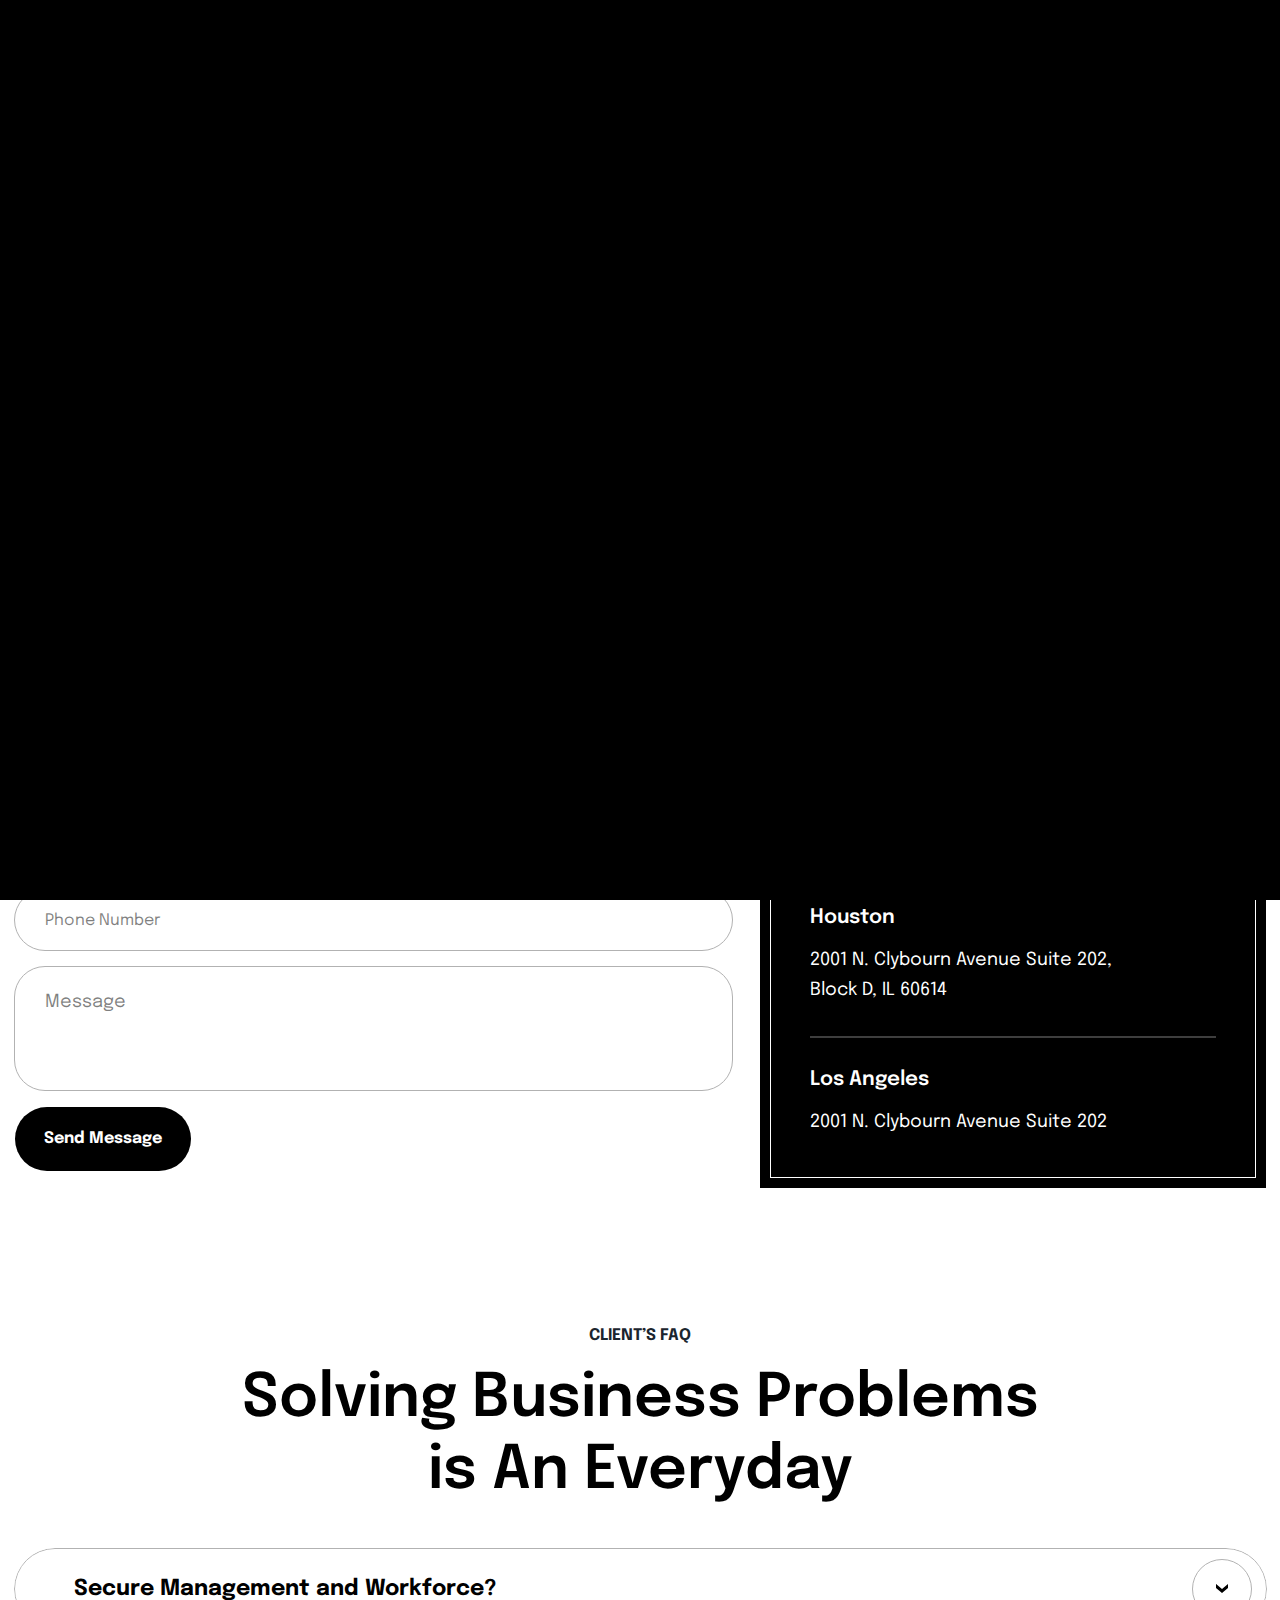
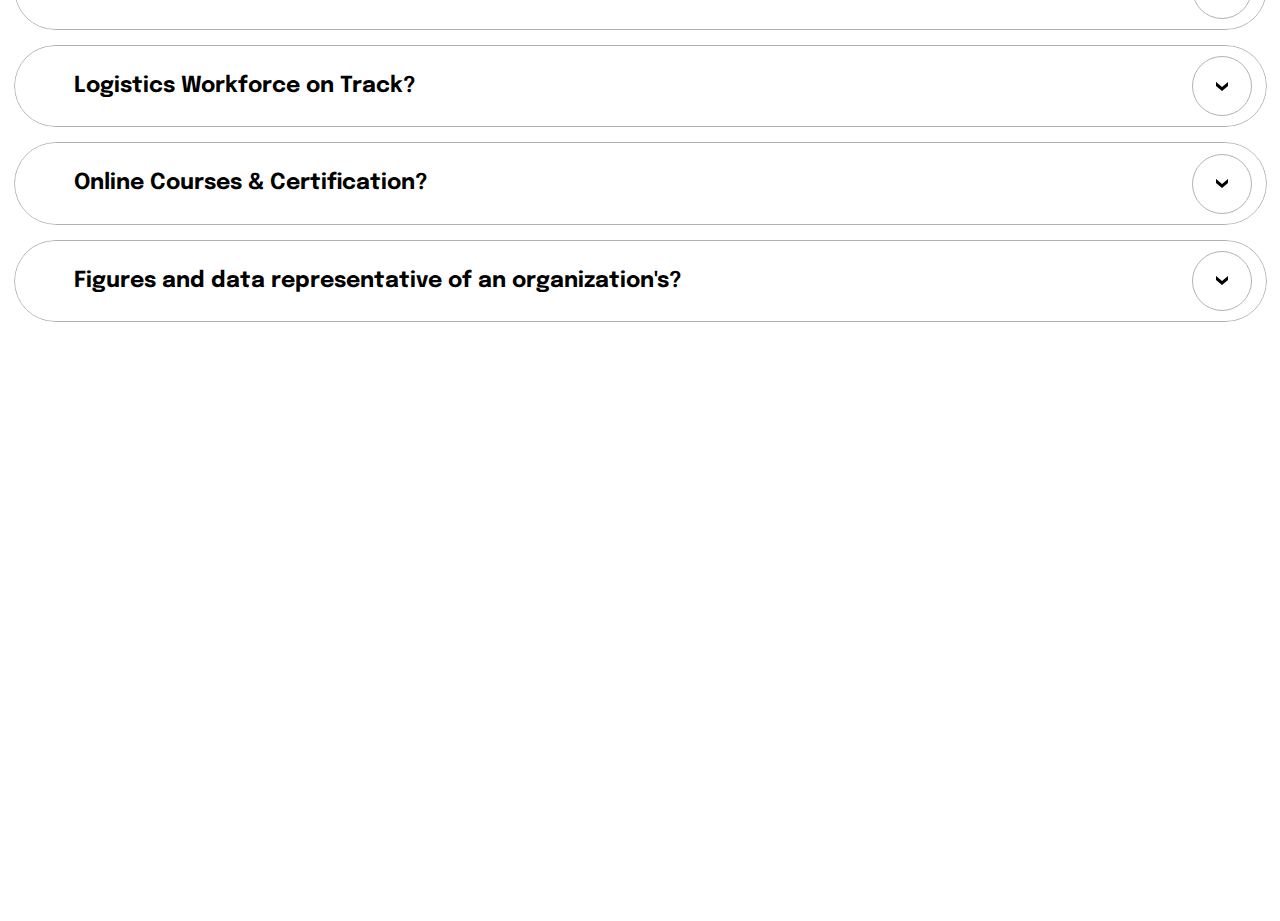
<file: main/template/contact-us.html>
<!doctype html>
<html lang="en-US">
<head>

  <title>Onovo - Creative Portfolio Agency HTML5 Template</title>
  <meta http-equiv="Content-Type" content="text/html; charset=utf-8">
  <meta http-equiv="X-UA-Compatible" content="IE=edge">
  <meta name="viewport" content="width=device-width, initial-scale=1">
  <meta name="HandheldFriendly" content="true">
  <meta name="author" content="bslthemes" />

  <!-- Fonts -->
  <link rel="dns-prefetch" href="//fonts.googleapis.com" />
  <link rel="stylesheet" href="https://fonts.googleapis.com/css?family=Epilogue%3Aital%2Cwght%400%2C100%3B0%2C200%3B0%2C300%3B0%2C400%3B0%2C500%3B0%2C600%3B0%2C700%3B0%2C800%3B0%2C900%3B1%2C100%3B1%2C200%3B1%2C300%3B1%2C400%3B1%2C500%3B1%2C600%3B1%2C700%3B1%2C800%3B1%2C900&#038;display=swap" type="text/css" media="all" />
  <link rel="preconnect" href="https://fonts.gstatic.com/" crossorigin>

  <!-- CSS STYLES -->
  <link rel="stylesheet" href="assets/css/vendors/bootstrap.css" type="text/css" media="all" />
  <link rel="stylesheet" href="assets/fonts/font-awesome/css/font-awesome.css" type="text/css" media="all" />
  <link rel="stylesheet" href="assets/css/vendors/magnific-popup.css" type="text/css" media="all" />
  <link rel="stylesheet" href="assets/css/vendors/splitting.css" type="text/css" media="all" />
  <link rel="stylesheet" href="assets/css/vendors/swiper.css" type="text/css" media="all" />
  <link rel="stylesheet" href="assets/css/vendors/animate.css" type="text/css" media="all" />
  <link rel="stylesheet" href="assets/css/vendors/jquery.pagepiling.css" type="text/css" media="all" />
  <link rel="stylesheet" href="assets/css/style.css" type="text/css" media="all" />

  <!-- Favicon -->
  <link rel="shortcut icon" href="favicon.ico" type="image/x-icon">
  <link rel="icon" href="favicon.ico" type="image/x-icon">

</head>

<body>

	<!-- Page -->
	<div class="onovo-page footer--fixed">

		<!-- Preloader -->
		<div class="preloader">
			<div class="preloader__spinner">
				<span class="preloader__double-bounce"></span>
				<span class="preloader__double-bounce preloader__double-bounce--delay"></span>
			</div>
		</div>

		<!-- Header -->
		<header class="onovo-header header--white">
			<div class="header--builder">
				<div class="container">
					<div class="row">
						<div class="col-4 col-xs-4 col-sm-4 col-md-4 col-lg-3 align-self-center">

							<!-- Logo -->
							<div class="onovo-logo-image" style="max-width: 70px">
								<a href="index.html">
									<img src="assets/images/logo-black.png" alt="Onovo" />
									<img class="logo--white" src="assets/images/logo-main.png" alt="Onovo" />
								</a>
							</div>

						</div>
						<div class="col-4 col-xs-4 col-sm-4 col-md-4 col-lg-6 align-self-center align-center">

							<!-- Menu Hamburger -->
							<a href="#" class="onovo-menu-btn"><span></span></a>
							<div class="onovo-menu-popup align-left">
								<div class="onovo-menu-overlay"></div>
								<div class="onovo-menu-overlay-after"></div>
								<div class="onovo-menu-container onovo--noscroll">
									<div class="container">
										<div class="onovo-menu">
											<ul class="onovo-menu-nav">
												<li class="dropdown-link menu-item-has-children">
													<a class="onovo-lnk lnk--active onovo-dropdown-toggle" href="index.html">Home</a>
													<i class="icon fas fa-chevron-down"></i>
													<ul class="sub-menu">
														<li>
															<a class="onovo-lnk lnk--active" href="index.html">Creative Agency</a>
														</li>
														<li>
															<a class="onovo-lnk lnk--active" href="home-digital-agency.html">Digital Agency</a>
														</li>
														<li>
															<a class="onovo-lnk lnk--active" href="home-showcase.html">Creative Portfolio</a>
														</li>
														<li>
															<a class="onovo-lnk lnk--active" href="home-parallax.html">Fullscreen Parallax</a>
														</li>
													</ul>
												</li>
												<li class="dropdown-link menu-item-has-children">
													<a class="onovo-lnk lnk--active onovo-dropdown-toggle" href="about-us.html">About</a>
													<i class="icon fas fa-chevron-down"></i>
													<ul class="sub-menu">
														<li>
															<a class="onovo-lnk lnk--active" href="about-us.html">About Us</a>
														</li>
														<li>
															<a class="onovo-lnk lnk--active" href="team.html">Team</a>
														</li>
														<li>
															<a class="onovo-lnk lnk--active" href="team-detail.html">Team Detail</a>
														</li>
														<li>
															<a class="onovo-lnk lnk--active" href="services.html">Services</a>
														</li>
														<li>
															<a class="onovo-lnk lnk--active" href="service-detail.html">Service Detail</a>
														</li>
														<li>
															<a class="onovo-lnk lnk--active" href="pricing-plans.html">Pricing Plans</a>
														</li>
														<li>
															<a class="onovo-lnk lnk--active" href="faq.html">FAQ</a>
														</li>
													</ul>
												</li>
												<li class="dropdown-link menu-item-has-children">
													<a class="onovo-lnk lnk--active onovo-dropdown-toggle" href="projects.html">Projects</a>
													<i class="icon fas fa-chevron-down"></i>
													<ul class="sub-menu">
														<li>
															<a class="onovo-lnk lnk--active" href="projects.html">Projects Grid</a>
														</li>
														<li>
															<a class="onovo-lnk lnk--active" href="projects-list.html">Projects List</a>
														</li>
														<li>
															<a class="onovo-lnk lnk--active" href="projects-side.html">Projects Side</a>
														</li>
														<li>
															<a class="onovo-lnk lnk--active" href="projects-masonry.html">Projects Masonry</a>
														</li>
														<li>
															<a class="onovo-lnk lnk--active" href="projects-3-column.html">Projects 3 Column</a>
														</li>
														<li>
															<a class="onovo-lnk lnk--active" href="gallery.html">Gallery</a>
														</li>
														<li>
															<a class="onovo-lnk lnk--active" href="project-detail.html">Project Detail</a>
														</li>
													</ul>
												</li>
												<li class="dropdown-link menu-item-has-children">
													<a class="onovo-lnk lnk--active onovo-dropdown-toggle" href="blog.html">Blog</a>
													<i class="icon fas fa-chevron-down"></i>
													<ul class="sub-menu">
														<li>
															<a class="onovo-lnk lnk--active" href="blog.html">Blog Grid</a>
														</li>
														<li>
															<a class="onovo-lnk lnk--active" href="blog-list.html">Blog List</a>
														</li>
														<li>
															<a class="onovo-lnk lnk--active" href="blog-detail.html">Blog Detail</a>
														</li>
													</ul>
												</li>
												<li class="current-menu-item">
													<a class="onovo-lnk lnk--active" href="contact-us.html">Contact Us</a>
												</li>
											</ul>
										</div>
									</div>
								</div>
							</div>

						</div>
						<div class="col-4 col-xs-4 col-sm-4 col-md-4 col-lg-3 align-self-center align-right">

							<!-- Button -->
							<a class="onovo-head-btn onovo-hover-btn" href="projects.html">
								<span>
									<span class="onovo-lnk lnk--active">Showcase</span>
								</span>
								<i class="arrow">
									<span></span>
								</i>
							</a>

						</div>
					</div>
				</div>
			</div>
		</header>

		<!-- Wrapper -->
		<div class="wrapper">

			<!-- Onovo Intro -->
			<section class="onovo-section onovo-intro intro--black">
				<div class="container">
					<h1 class="onovo-title-1  onovo-text-white">
						<span> Contact Us </span>
						<span class="onovo-sep word">
							<i class="sep-img" style="background-image: url(assets/images/title_icon.svg);"></i>
						</span>
					</h1>
					<div class="onovo-subtitle-2  onovo-text-white">
						<span> Have ideas for your business? Let’s build something awesome together. </span>
					</div>
					<div class="onovo-breadcrums">
						<ul>
							<li>
								<a href="index.html">Home </a>
							</li>
							<li class="current">
								<span>Contact Us</span>
							</li>
						</ul>
					</div>
				</div>
			</section>

			<!-- Onovo Contact Info -->
			<section class="onovo-section gap-top-140">
				<div class="container">
					<div class="row">
						<div class="col-xs-12 col-sm-12 col-md-12 col-lg-7">

							<!-- Heading -->
							<div class="onovo-text gap-bottom-40">
								<h4>Send Us A Message</h4>
								Then let us know about it and we can see what we can do to help
							</div>

							<!-- Form -->
							<div class="onovo-form">
								<form id="cform" class="cform" method="post">
									<div class="row">
										<div class="col-xs-12 col-sm-12 col-md-12 col-lg-12">
											<p>
												<input placeholder="Full Name" type="text" name="name" />
											</p>
										</div>
										<div class="col-xs-12 col-sm-12 col-md-12 col-lg-12">
											<p>
												<input placeholder="Email Address" type="email" name="email" />
											</p>
										</div>
										<div class="col-xs-12 col-sm-12 col-md-12 col-lg-12">
											<p>
												<input placeholder="Phone Number" type="tel" name="tel" />
											</p>
										</div>
										<div class="col-xs-12 col-sm-12 col-md-12 col-lg-12">
											<p>
												<textarea placeholder="Message" name="message"></textarea>
											</p>
										</div>
										<div class="col-xs-12 col-sm-12 col-md-12 col-lg-12">
											<p>
												<button type="submit" class="onovo-btn onovo-hover-btn">
													<span>Send Message</span>
												</button>
											</p>
										</div>
									</div>
								</form>
								<div class="alert-success" style="display: none;"><h5>Thanks, your message is sent successfully.</h5></div>
							</div>

						</div>
						<div class="col-xs-12 col-sm-12 col-md-12 col-lg-5">

							<!-- Contact Info -->
							<div class="onovo-contact-info onovo-text-white">
								<ul>
									<li>
										<h5>Contact Info</h5>
										<a href="tel:+10204302973" class="onovo-lnk lnk--white" target="_blank">+ 1 (020) 430 2973</a><br>
										<a href="mailto:username@domain.com" class="onovo-lnk lnk--white" target="_blank">username@domain.com</a>
										<div class="onovo-social-1 onovo-social-active" style="margin-top: 10px;">
											<ul>
												<li>
													<a href="#" class="onovo-social-link onovo-hover-2">
														<i class="icon fab fa-facebook"></i>
													</a>
												</li>
												<li>
													<a href="#" class="onovo-social-link onovo-hover-2">
														<i class="icon fab fa-twitter"></i>
													</a>
												</li>
												<li>
													<a href="#" class="onovo-social-link onovo-hover-2">
														<i class="icon fab fa-linkedin"></i>
													</a>
												</li>
											</ul>
										</div>
									</li>
									<li>
										<h5>Houston</h5>
										<div>2001 N. Clybourn Avenue Suite 202, <br>Block D, IL 60614</div>
									</li>
									<li>
										<h5>Los Angeles</h5>
										<div>2001 N. Clybourn Avenue Suite 202</div>
									</li>
								</ul>
							</div>

						</div>
					</div>
				</div>
			</section>

			<!-- Onovo Faq -->
			<section class="onovo-section gap-top-140">
				<div class="container">

					<!-- Heading -->
					<div class="onovo-heading align-center gap-bottom-40">
						<div class="onovo-subtitle-1">
							<span> Client’s FAQ </span>
						</div>
						<h2 class="onovo-title-2">
							<span> Solving Business Problems <br>is An Everyday </span>
						</h2>
					</div>

					<!-- Faq items -->
					<div class="onovo-faq-items">

						<!--faq item-->
						<div class="onovo-faq-item onovo-collapse-item">
							<h5 class="title onovo-collapse-btn">
								<span> Secure Management and Workforce? </span>
								<i class="arrow"></i>
							</h5>
							<div class="onovo-text" style="display: none;">
								<div>
									<p>Duis sed odio sit amet nibh vulputate cursus a sit tellus a odio tincdunt ilm auctor Class apten sociosqu a ds Etiam ante ex fermentum litora aorquper conuauris ine odi. Duis sed odio sit amet nibh vulputate cursus a sit tellus a odio tincdunt ilm auctor Class apten sociosqu a ds Et iam ante ex fermentum litora aorquper conuauris ine odi.</p>
									<ul>
										<li>Lorem ipsum dolor sit amet, consectet</li>
										<li>Duis sed odio sit amet nibh vulputate cursus</li>
										<li>Duis sed odio sit amet nibh vulputate</li>
									</ul>
								</div>
							</div>
						</div>

						<!--faq item-->
						<div class="onovo-faq-item onovo-collapse-item">
							<h5 class="title onovo-collapse-btn">
								<span> Logistics Workforce on Track? </span>
								<i class="arrow"></i>
							</h5>
							<div class="onovo-text" style="display: none;">
								<div>
									<p>Duis sed odio sit amet nibh vulputate cursus a sit tellus a odio tincdunt ilm auctor Class apten sociosqu a ds Etiam ante ex fermentum litora aorquper conuauris ine odi. Duis sed odio sit amet nibh vulputate cursus a sit tellus a odio tincdunt ilm auctor Class apten sociosqu a ds Et iam ante ex fermentum litora aorquper conuauris ine odi.</p>
									<ul>
										<li>Lorem ipsum dolor sit amet, consectet</li>
										<li>Duis sed odio sit amet nibh vulputate cursus</li>
										<li>Duis sed odio sit amet nibh vulputate</li>
									</ul>
								</div>
							</div>
						</div>

						<!--faq item-->
						<div class="onovo-faq-item onovo-collapse-item">
							<h5 class="title onovo-collapse-btn">
								<span> Online Courses &amp; Certification? </span>
								<i class="arrow"></i>
							</h5>
							<div class="onovo-text" style="display: none;">
								<div>
									<p>Duis sed odio sit amet nibh vulputate cursus a sit tellus a odio tincdunt ilm auctor Class apten sociosqu a ds Etiam ante ex fermentum litora aorquper conuauris ine odi. Duis sed odio sit amet nibh vulputate cursus a sit tellus a odio tincdunt ilm auctor Class apten sociosqu a ds Et iam ante ex fermentum litora aorquper conuauris ine odi.</p>
									<ul>
										<li>Lorem ipsum dolor sit amet, consectet</li>
										<li>Duis sed odio sit amet nibh vulputate cursus</li>
										<li>Duis sed odio sit amet nibh vulputate</li>
									</ul>
								</div>
							</div>
						</div>

						<!--faq item-->
						<div class="onovo-faq-item onovo-collapse-item">
							<h5 class="title onovo-collapse-btn">
								<span> Figures and data representative of an organization's? </span>
								<i class="arrow"></i>
							</h5>
							<div class="onovo-text" style="display: none;">
								<div>
									<p>Duis sed odio sit amet nibh vulputate cursus a sit tellus a odio tincdunt ilm auctor Class apten sociosqu a ds Etiam ante ex fermentum litora aorquper conuauris ine odi. Duis sed odio sit amet nibh vulputate cursus a sit tellus a odio tincdunt ilm auctor Class apten sociosqu a ds Et iam ante ex fermentum litora aorquper conuauris ine odi.</p>
									<ul>
										<li>Lorem ipsum dolor sit amet, consectet</li>
										<li>Duis sed odio sit amet nibh vulputate cursus</li>
										<li>Duis sed odio sit amet nibh vulputate</li>
									</ul>
								</div>
							</div>
						</div>
						
					</div>
					
				</div>
			</section>

		</div>

		<!-- Footer -->
		<footer class="onovo-footer footer--dark">
			<div class="footer--default">
				<div class="container">

					<div class="row">
						<div class="col-xs-12 col-sm-12 col-md-6 col-lg-3">

							<!-- Description -->
							<div class="onovo-text onovo-text-white">
								<h5>Information</h5>
								<p style="opacity: 0.6;">From the moment our company was founded, we have helped our clients find exceptional solutions <strong>for their businesses</strong>. </p>
							</div>

						</div>
						<div class="col-xs-12 col-sm-12 col-md-6 col-lg-4 offset-lg-1">

							<!-- Description -->
							<div class="onovo-text onovo-text-white">
								<h5>Get in Touch</h5>
								<p style="opacity: 0.6;">Baird House, 15-17 St Cross St <br />London EC1N 8UW </p>
								<p style="opacity: 0.6;">
									<a href="tel:+10204302973" class="onovo-lnk lnk--white" target="_blank">+ 1 (020) 430 2973</a><br>
									<a href="mailto:username@domain.com" class="onovo-lnk lnk--white" target="_blank">username@domain.com</a>
								</p>
							</div>

						</div>
						<div class="col-xs-12 col-sm-12 col-md-12 col-lg-4">

							<!-- Gallery items -->
							<div class="row">

								<!--gallery item-->
								<div class="col-4 col-xs-6 col-sm-6 col-md-4 col-lg-4">
									<figure class="gallery-item">
										<a href='assets/images/post5.jpg'>
											<img src="assets/images/post5-1024x683.jpg" alt="" />
										</a>
									</figure>
								</div>

								<!--gallery item-->
								<div class="col-4 col-xs-6 col-sm-6 col-md-4 col-lg-4">
									<figure class="gallery-item">
										<a href='assets/images/post4.jpg'>
											<img src="assets/images/post4-1024x683.jpg" alt="" />
										</a>
									</figure>
								</div>

								<!--gallery item-->
								<div class="col-4 col-xs-6 col-sm-6 col-md-4 col-lg-4">
									<figure class="gallery-item">
										<a href='assets/images/post3.jpg'>
											<img src="assets/images/post3-1024x683.jpg" alt="" />
										</a>
									</figure>
								</div>

								<!--gallery item-->
								<div class="col-4 col-xs-6 col-sm-6 col-md-4 col-lg-4">
									<figure class="gallery-item">
										<a href='assets/images/post4.jpg'>
											<img src="assets/images/post4-1024x683.jpg" alt="" />
										</a>
									</figure>
								</div>

								<!--gallery item-->
								<div class="col-4 col-xs-6 col-sm-6 col-md-4 col-lg-4">
									<figure class="gallery-item">
										<a href='assets/images/post1.jpg'>
											<img src="assets/images/post1-1024x683.jpg" alt="" />
										</a>
									</figure>
								</div>

								<!--gallery item-->
								<div class="col-4 col-xs-6 col-sm-6 col-md-4 col-lg-4">
									<figure class="gallery-item">
										<a href='assets/images/post6.jpg'>
											<img src="assets/images/post6-1024x683.jpg" alt="" />
										</a>
									</figure>
								</div>

							</div>

						</div>
					</div>

					<div class="separator"></div>

					<div class="row">
						<div class="col-xs-12 col-sm-12 col-md-6 col-lg-6 align-self-center">

							<!-- Copyright -->
							<div class="copyright onovo-text-white">
								© 2023 ONOVO by <a href="https://bslthemes.com" target="blank" class="onovo-lnk lnk--white">bslthemes Team</a>. All rights reserved.
							</div>

						</div>
						<div class="col-xs-12 col-sm-12 col-md-6 col-lg-6 align-right">

							<!-- Social-->
							<div class="onovo-social-1 onovo-social-active">
								<ul>
									<li>
										<a class="onovo-social-link onovo-hover-2" href="http://twitter.com" title="Twitter" target="_blank">
											<i class="fab fa-twitter"></i>
										</a>
									</li>
									<li>
										<a class="onovo-social-link onovo-hover-2" href="http://linkedin.com" title="LinkedIn" target="_blank">
											<i class="fab fa-linkedin-in"></i>
										</a>
									</li>
									<li>
										<a class="onovo-social-link onovo-hover-2" href="http://dribbble.com" title="Dribbble" target="_blank">
											<i class="fab fa-behance"></i>
										</a>
									</li>
								</ul>
							</div>

						</div>
					</div>

				</div>
			</div>
		</footer>

	</div>

	<script src="assets/js/jquery.min.js"></script>
	<script src="assets/js/jquery.validate.min.js"></script>
	<script src="assets/js/bootstrap.js"></script>
	<script src="assets/js/swiper.js"></script>
	<script src="assets/js/splitting.js"></script>
	<script src="assets/js/scroll-out.js"></script>
	<script src="assets/js/jquery.pagepiling.js"></script>
	<script src="assets/js/jquery.easy_number_animate.js"></script>
	<script src="assets/js/magnific-popup.js"></script>
	<script src="assets/js/imagesloaded.pkgd.js"></script>
	<script src="assets/js/isotope.pkgd.js"></script>
	<script src="assets/js/common.js"></script>

</body>
</html>
</file>
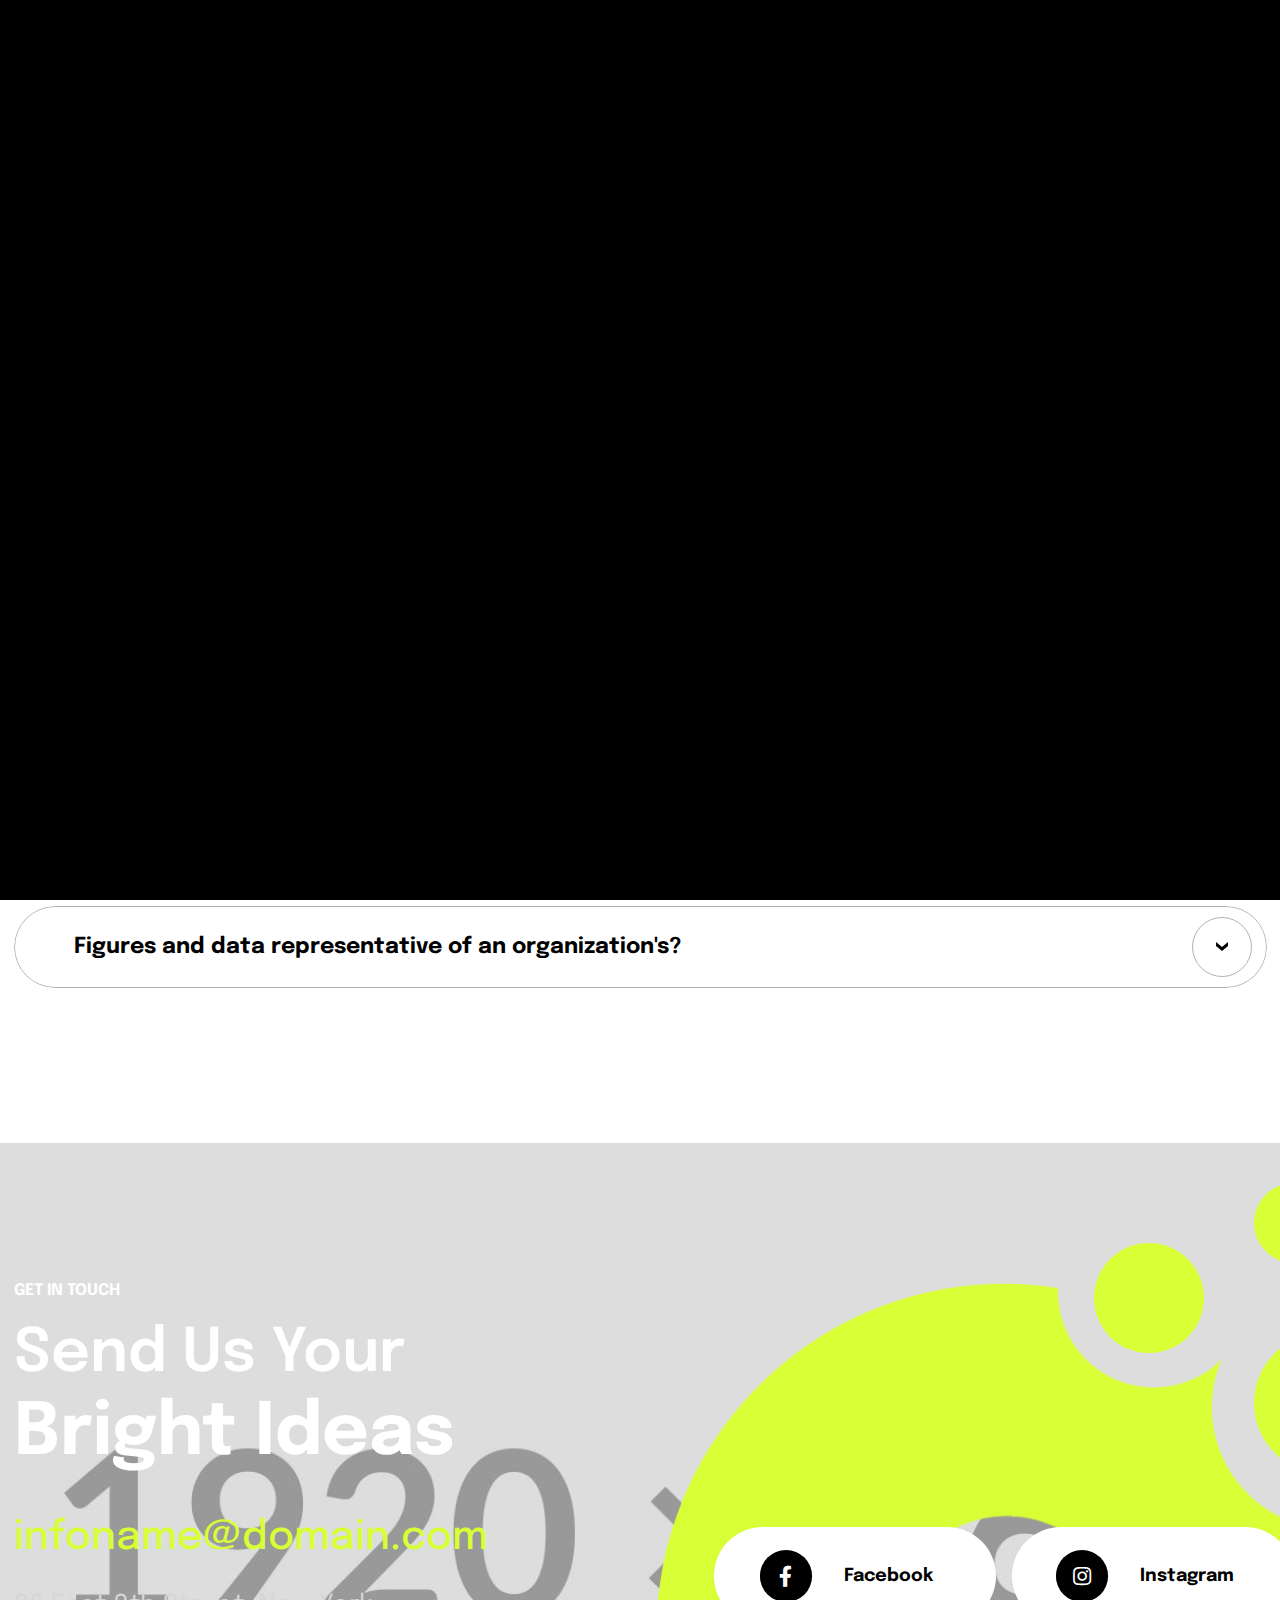
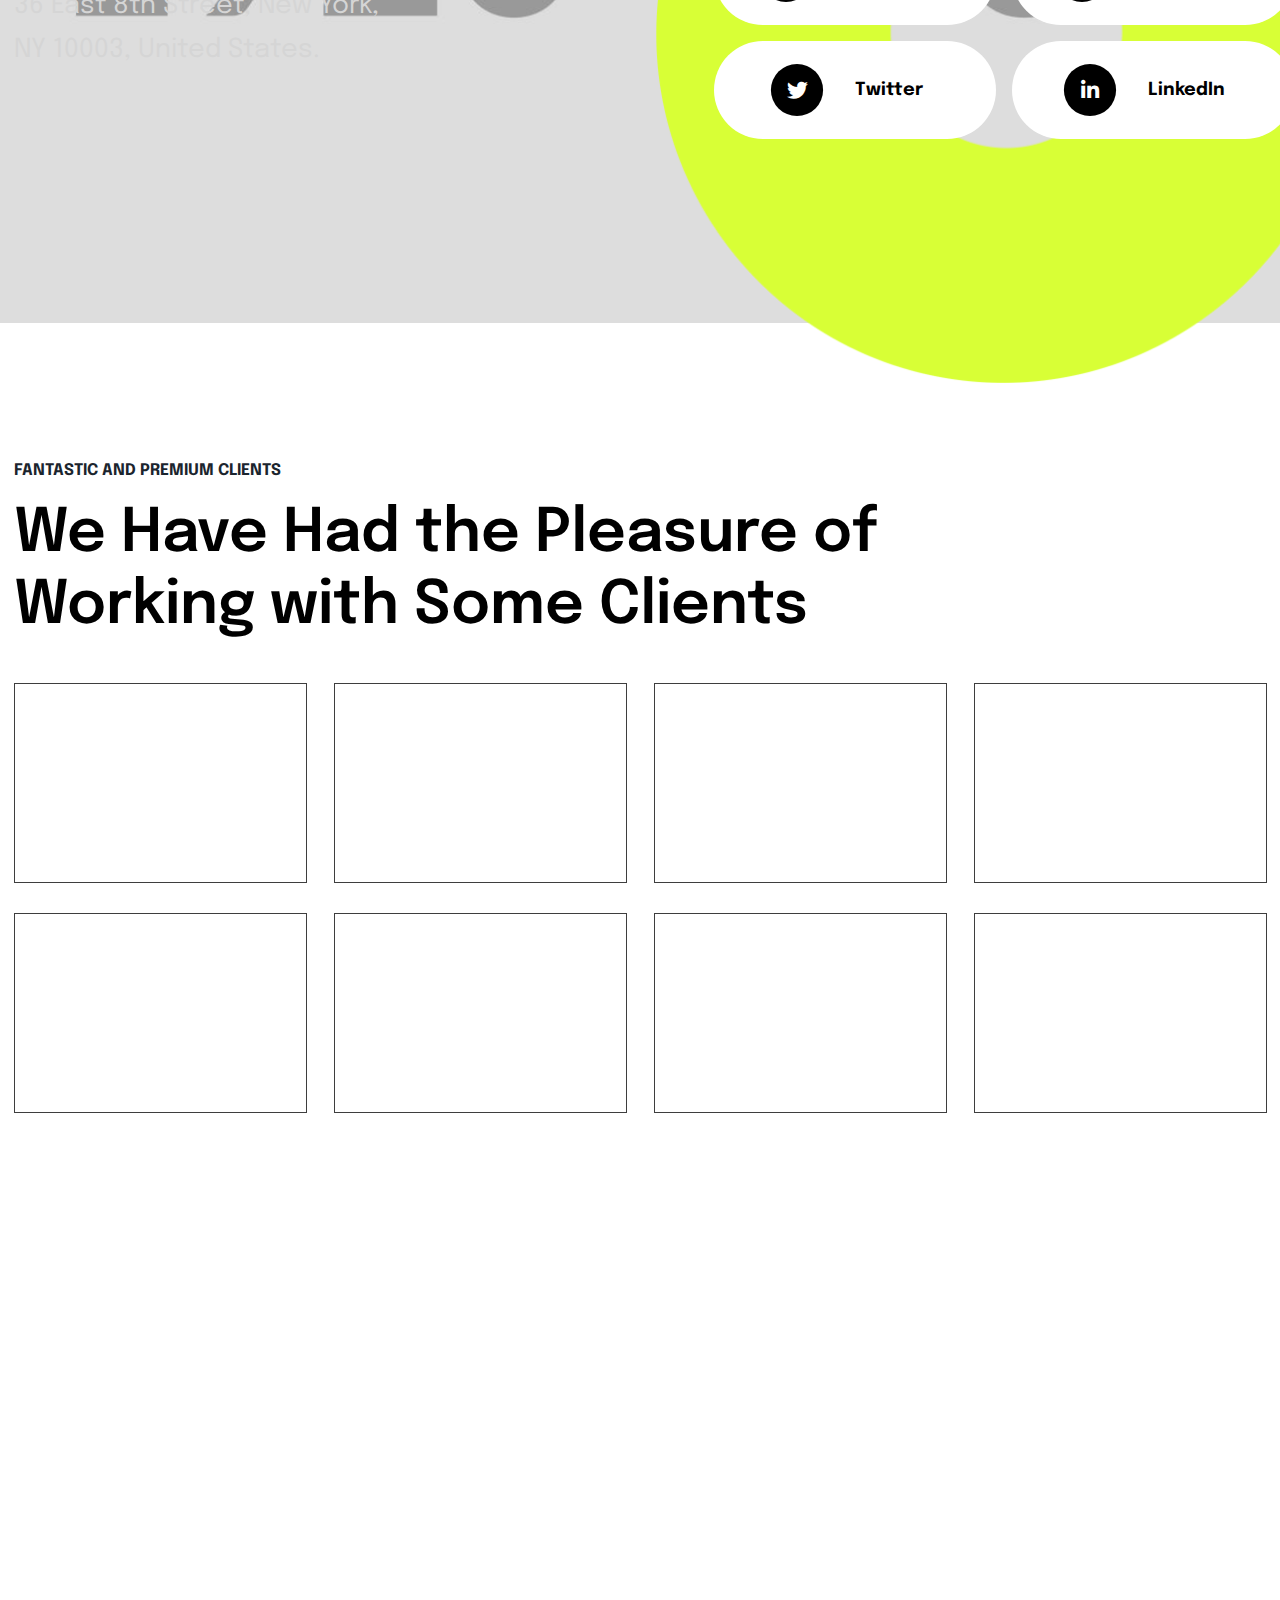
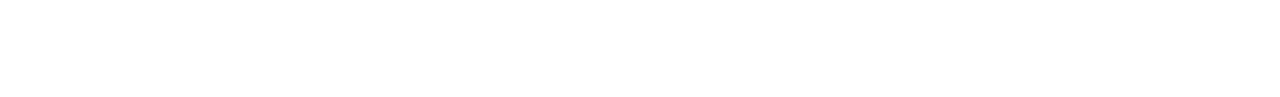
<file: main/template/faq.html>
<!doctype html>
<html lang="en-US">
<head>

  <title>Onovo - Creative Portfolio Agency HTML5 Template</title>
  <meta http-equiv="Content-Type" content="text/html; charset=utf-8">
  <meta http-equiv="X-UA-Compatible" content="IE=edge">
  <meta name="viewport" content="width=device-width, initial-scale=1">
  <meta name="HandheldFriendly" content="true">
  <meta name="author" content="bslthemes" />

  <!-- Fonts -->
  <link rel="dns-prefetch" href="//fonts.googleapis.com" />
  <link rel="stylesheet" href="https://fonts.googleapis.com/css?family=Epilogue%3Aital%2Cwght%400%2C100%3B0%2C200%3B0%2C300%3B0%2C400%3B0%2C500%3B0%2C600%3B0%2C700%3B0%2C800%3B0%2C900%3B1%2C100%3B1%2C200%3B1%2C300%3B1%2C400%3B1%2C500%3B1%2C600%3B1%2C700%3B1%2C800%3B1%2C900&#038;display=swap" type="text/css" media="all" />
  <link rel="preconnect" href="https://fonts.gstatic.com/" crossorigin>

  <!-- CSS STYLES -->
  <link rel="stylesheet" href="assets/css/vendors/bootstrap.css" type="text/css" media="all" />
  <link rel="stylesheet" href="assets/fonts/font-awesome/css/font-awesome.css" type="text/css" media="all" />
  <link rel="stylesheet" href="assets/css/vendors/magnific-popup.css" type="text/css" media="all" />
  <link rel="stylesheet" href="assets/css/vendors/splitting.css" type="text/css" media="all" />
  <link rel="stylesheet" href="assets/css/vendors/swiper.css" type="text/css" media="all" />
  <link rel="stylesheet" href="assets/css/vendors/animate.css" type="text/css" media="all" />
  <link rel="stylesheet" href="assets/css/vendors/jquery.pagepiling.css" type="text/css" media="all" />
  <link rel="stylesheet" href="assets/css/style.css" type="text/css" media="all" />

  <!-- Favicon -->
  <link rel="shortcut icon" href="favicon.ico" type="image/x-icon">
  <link rel="icon" href="favicon.ico" type="image/x-icon">

</head>

<body>

	<!-- Page -->
	<div class="onovo-page footer--fixed">

		<!-- Preloader -->
		<div class="preloader">
			<div class="preloader__spinner">
				<span class="preloader__double-bounce"></span>
				<span class="preloader__double-bounce preloader__double-bounce--delay"></span>
			</div>
		</div>

		<!-- Header -->
		<header class="onovo-header header--white">
			<div class="header--builder">
				<div class="container">
					<div class="row">
						<div class="col-4 col-xs-4 col-sm-4 col-md-4 col-lg-3 align-self-center">

							<!-- Logo -->
							<div class="onovo-logo-image" style="max-width: 70px">
								<a href="index.html">
									<img src="assets/images/logo-black.png" alt="Onovo" />
									<img class="logo--white" src="assets/images/logo-main.png" alt="Onovo" />
								</a>
							</div>

						</div>
						<div class="col-4 col-xs-4 col-sm-4 col-md-4 col-lg-6 align-self-center align-center">

							<!-- Menu Hamburger -->
							<a href="#" class="onovo-menu-btn"><span></span></a>
							<div class="onovo-menu-popup align-left">
								<div class="onovo-menu-overlay"></div>
								<div class="onovo-menu-overlay-after"></div>
								<div class="onovo-menu-container onovo--noscroll">
									<div class="container">
										<div class="onovo-menu">
											<ul class="onovo-menu-nav">
												<li class="dropdown-link menu-item-has-children">
													<a class="onovo-lnk lnk--active onovo-dropdown-toggle" href="index.html">Home</a>
													<i class="icon fas fa-chevron-down"></i>
													<ul class="sub-menu">
														<li>
															<a class="onovo-lnk lnk--active" href="index.html">Creative Agency</a>
														</li>
														<li>
															<a class="onovo-lnk lnk--active" href="home-digital-agency.html">Digital Agency</a>
														</li>
														<li>
															<a class="onovo-lnk lnk--active" href="home-showcase.html">Creative Portfolio</a>
														</li>
														<li>
															<a class="onovo-lnk lnk--active" href="home-parallax.html">Fullscreen Parallax</a>
														</li>
													</ul>
												</li>
												<li class="dropdown-link current-menu-item menu-item-has-children">
													<a class="onovo-lnk lnk--active onovo-dropdown-toggle" href="about-us.html">About</a>
													<i class="icon fas fa-chevron-down"></i>
													<ul class="sub-menu">
														<li>
															<a class="onovo-lnk lnk--active" href="about-us.html">About Us</a>
														</li>
														<li>
															<a class="onovo-lnk lnk--active" href="team.html">Team</a>
														</li>
														<li>
															<a class="onovo-lnk lnk--active" href="team-detail.html">Team Detail</a>
														</li>
														<li>
															<a class="onovo-lnk lnk--active" href="services.html">Services</a>
														</li>
														<li>
															<a class="onovo-lnk lnk--active" href="service-detail.html">Service Detail</a>
														</li>
														<li>
															<a class="onovo-lnk lnk--active" href="pricing-plans.html">Pricing Plans</a>
														</li>
														<li class="current-menu-item">
															<a class="onovo-lnk lnk--active" href="faq.html">FAQ</a>
														</li>
													</ul>
												</li>
												<li class="dropdown-link menu-item-has-children">
													<a class="onovo-lnk lnk--active onovo-dropdown-toggle" href="projects.html">Projects</a>
													<i class="icon fas fa-chevron-down"></i>
													<ul class="sub-menu">
														<li>
															<a class="onovo-lnk lnk--active" href="projects.html">Projects Grid</a>
														</li>
														<li>
															<a class="onovo-lnk lnk--active" href="projects-list.html">Projects List</a>
														</li>
														<li>
															<a class="onovo-lnk lnk--active" href="projects-side.html">Projects Side</a>
														</li>
														<li>
															<a class="onovo-lnk lnk--active" href="projects-masonry.html">Projects Masonry</a>
														</li>
														<li>
															<a class="onovo-lnk lnk--active" href="projects-3-column.html">Projects 3 Column</a>
														</li>
														<li>
															<a class="onovo-lnk lnk--active" href="gallery.html">Gallery</a>
														</li>
														<li>
															<a class="onovo-lnk lnk--active" href="project-detail.html">Project Detail</a>
														</li>
													</ul>
												</li>
												<li class="dropdown-link menu-item-has-children">
													<a class="onovo-lnk lnk--active onovo-dropdown-toggle" href="blog.html">Blog</a>
													<i class="icon fas fa-chevron-down"></i>
													<ul class="sub-menu">
														<li>
															<a class="onovo-lnk lnk--active" href="blog.html">Blog Grid</a>
														</li>
														<li>
															<a class="onovo-lnk lnk--active" href="blog-list.html">Blog List</a>
														</li>
														<li>
															<a class="onovo-lnk lnk--active" href="blog-detail.html">Blog Detail</a>
														</li>
													</ul>
												</li>
												<li>
													<a class="onovo-lnk lnk--active" href="contact-us.html">Contact Us</a>
												</li>
											</ul>
										</div>
									</div>
								</div>
							</div>

						</div>
						<div class="col-4 col-xs-4 col-sm-4 col-md-4 col-lg-3 align-self-center align-right">

							<!-- Button -->
							<a class="onovo-head-btn onovo-hover-btn" href="projects.html">
								<span>
									<span class="onovo-lnk lnk--active">Showcase</span>
								</span>
								<i class="arrow">
									<span></span>
								</i>
							</a>

						</div>
					</div>
				</div>
			</div>
		</header>

		<!-- Wrapper -->
		<div class="wrapper">

			<!-- Onovo Intro -->
			<section class="onovo-section onovo-intro intro--black">
				<div class="container">
					<h1 class="onovo-title-1  onovo-text-white">
						<span> Client’s FAQ </span>
						<span class="onovo-sep word">
							<i class="sep-img" style="background-image: url(assets/images/title_icon.svg);"></i>
						</span>
					</h1>
					<div class="onovo-subtitle-2  onovo-text-white">
						<span> Solving business problems is an everyday. </span>
					</div>
					<div class="onovo-breadcrums">
						<ul>
							<li>
								<a href="index.html">Home</a>
							</li>
							<li class="current">
								<span>FAQ</span>
							</li>
						</ul>
					</div>
				</div>
			</section>

			<!-- Onovo Faq -->
			<section class="onovo-section gap-top-140 gap-bottom-140">
				<div class="container">

					<!-- Faq items -->
					<div class="onovo-faq-items">

						<!--faq item-->
						<div class="onovo-faq-item onovo-collapse-item">
							<h5 class="title onovo-collapse-btn">
								<span> Secure Management and Workforce? </span>
								<i class="arrow"></i>
							</h5>
							<div class="onovo-text" style="display: none;">
								<div>
									<p>Duis sed odio sit amet nibh vulputate cursus a sit tellus a odio tincdunt ilm auctor Class apten sociosqu a ds Etiam ante ex fermentum litora aorquper conuauris ine odi. Duis sed odio sit amet nibh vulputate cursus a sit tellus a odio tincdunt ilm auctor Class apten sociosqu a ds Et iam ante ex fermentum litora aorquper conuauris ine odi.</p>
									<ul>
										<li>Lorem ipsum dolor sit amet, consectet</li>
										<li>Duis sed odio sit amet nibh vulputate cursus</li>
										<li>Duis sed odio sit amet nibh vulputate</li>
									</ul>
								</div>
							</div>
						</div>

						<!--faq item-->
						<div class="onovo-faq-item onovo-collapse-item">
							<h5 class="title onovo-collapse-btn">
								<span> Logistics Workforce on Track? </span>
								<i class="arrow"></i>
							</h5>
							<div class="onovo-text" style="display: none;">
								<div>
									<p>Duis sed odio sit amet nibh vulputate cursus a sit tellus a odio tincdunt ilm auctor Class apten sociosqu a ds Etiam ante ex fermentum litora aorquper conuauris ine odi. Duis sed odio sit amet nibh vulputate cursus a sit tellus a odio tincdunt ilm auctor Class apten sociosqu a ds Et iam ante ex fermentum litora aorquper conuauris ine odi.</p>
									<ul>
										<li>Lorem ipsum dolor sit amet, consectet</li>
										<li>Duis sed odio sit amet nibh vulputate cursus</li>
										<li>Duis sed odio sit amet nibh vulputate</li>
									</ul>
								</div>
							</div>
						</div>

						<!--faq item-->
						<div class="onovo-faq-item onovo-collapse-item">
							<h5 class="title onovo-collapse-btn">
								<span> Online Courses &amp; Certification? </span>
								<i class="arrow"></i>
							</h5>
							<div class="onovo-text" style="display: none;">
								<div>
									<p>Duis sed odio sit amet nibh vulputate cursus a sit tellus a odio tincdunt ilm auctor Class apten sociosqu a ds Etiam ante ex fermentum litora aorquper conuauris ine odi. Duis sed odio sit amet nibh vulputate cursus a sit tellus a odio tincdunt ilm auctor Class apten sociosqu a ds Et iam ante ex fermentum litora aorquper conuauris ine odi.</p>
									<ul>
										<li>Lorem ipsum dolor sit amet, consectet</li>
										<li>Duis sed odio sit amet nibh vulputate cursus</li>
										<li>Duis sed odio sit amet nibh vulputate</li>
									</ul>
								</div>
							</div>
						</div>

						<!--faq item-->
						<div class="onovo-faq-item onovo-collapse-item">
							<h5 class="title onovo-collapse-btn">
								<span> Figures and data representative of an organization's? </span>
								<i class="arrow"></i>
							</h5>
							<div class="onovo-text" style="display: none;">
								<div>
									<p>Duis sed odio sit amet nibh vulputate cursus a sit tellus a odio tincdunt ilm auctor Class apten sociosqu a ds Etiam ante ex fermentum litora aorquper conuauris ine odi. Duis sed odio sit amet nibh vulputate cursus a sit tellus a odio tincdunt ilm auctor Class apten sociosqu a ds Et iam ante ex fermentum litora aorquper conuauris ine odi.</p>
									<ul>
										<li>Lorem ipsum dolor sit amet, consectet</li>
										<li>Duis sed odio sit amet nibh vulputate cursus</li>
										<li>Duis sed odio sit amet nibh vulputate</li>
									</ul>
								</div>
							</div>
						</div>
						
					</div>

				</div>
			</section>

			<!-- Onovo CTA -->
			<section class="onovo-section gap-top-140 gap-bottom-140" style="background-image: url(assets/images/cta-bg-1.jpg); background-position: center center; background-repeat: no-repeat; background-size: cover;">
				<div class="container">
					<div class="row">
						<div class="col-xs-12 col-sm-12 col-md-12 col-lg-6">

							<!-- Heading -->
							<div class="onovo-heading gap-bottom-40 onovo-text-white">
								<div class="onovo-subtitle-1">
									<span> Get in Touch </span>
								</div>
								<h2 class="onovo-title-2">
									<span> Send Us Your <br>
										<strong>Bright Ideas</strong>
									</span>
								</h2>
							</div>

							<!-- Text -->
							<div class="onovo-cta-text">
								<a href="mailto:infoname@domain.com" target="_blank">infoname@domain.com</a>
								<p>36 East 8th Street, New York, <br />NY 10003, United States. </p>
							</div>

						</div>
						<div class="col-xs-12 col-sm-12 col-md-12 col-lg-6">

							<!-- Social -->
							<div class="onovo-cta-social">
								<div class="image" style="background-image: url(assets/images/cta-circle2.png);">
									<div class="cta-img-circle img-circle--1"></div>
									<div class="cta-img-circle img-circle--2"></div>
									<div class="cta-img-circle img-circle--3"></div>
								</div>
								<div class="desc">
									<ul>
										<li>
											<a class="onovo-btn btn--white btn--large btn--icon onovo-hover-btn" href="http://facebook.com" target="_blank">
												<i aria-hidden="true" class="fab fa-facebook-f"></i>
												<span> Facebook </span>
											</a>
										</li>
										<li>
											<a class="onovo-btn btn--white btn--large btn--icon onovo-hover-btn" href="http://instagram.com" target="_blank">
												<i aria-hidden="true" class="fab fa-instagram"></i>
												<span> Instagram </span>
											</a>
										</li>
										<li>
											<a class="onovo-btn btn--white btn--large btn--icon onovo-hover-btn" href="http://twitter.com" target="_blank">
												<i aria-hidden="true" class="fab fa-twitter"></i>
												<span> Twitter </span>
											</a>
										</li>
										<li>
											<a class="onovo-btn btn--white btn--large btn--icon onovo-hover-btn" href="http://linkedin.com" target="_blank">
												<i aria-hidden="true" class="fab fa-linkedin-in"></i>
												<span> LinkedIn </span>
											</a>
										</li>
									</ul>
								</div>
							</div>

						</div>
					</div>
				</div>
			</section>

			<!-- Onovo Brands -->
			<section class="onovo-section gap-top-140">
				<div class="container">

					<!-- Heading -->
					<div class="onovo-heading gap-bottom-40">
						<div class="onovo-subtitle-1">
							<span> Fantastic and Premium Clients </span>
						</div>
						<h2 class="onovo-title-2">
							<span> We Have Had the Pleasure of <br>Working with Some Clients </span>
						</h2>
					</div>

					<!-- Brands items -->
					<div class="row gap-row">

						<!--brand item-->
						<div class="col-6 col-xs-6 col-sm-6 col-md-4 col-lg-3">
							<div class="onovo-brands onovo-hover-3 onovo-hover-label" data-onovo-overlay data-onovo-scroll>
								<a target="_blank" href="http://google.com">
									<span class="image">
										<img decoding="async" src="assets/images/brand1.png" width="285" height="200" alt="Visit Website" />
									</span>
									<span class="label onovo-white-black"> Visit Website </span>
								</a>
							</div>
						</div>

						<!--brand item-->
						<div class="col-6 col-xs-6 col-sm-6 col-md-4 col-lg-3">
							<div class="onovo-brands onovo-hover-3 onovo-hover-label" data-onovo-overlay data-onovo-scroll>
								<a target="_blank" href="http://google.com">
									<span class="image">
										<img decoding="async" src="assets/images/brand2.png" width="285" height="200" alt="Visit Website" />
									</span>
									<span class="label onovo-white-black"> Visit Website </span>
								</a>
							</div>
						</div>

						<!--brand item-->
						<div class="col-6 col-xs-6 col-sm-6 col-md-4 col-lg-3">
							<div class="onovo-brands onovo-hover-3 onovo-hover-label" data-onovo-overlay data-onovo-scroll>
								<a target="_blank" href="http://google.com">
									<span class="image">
										<img decoding="async" src="assets/images/brand3.png" width="285" height="200" alt="Visit Website" />
									</span>
									<span class="label onovo-white-black"> Visit Website </span>
								</a>
							</div>
						</div>

						<!--brand item-->
						<div class="col-6 col-xs-6 col-sm-6 col-md-4 col-lg-3">
							<div class="onovo-brands onovo-hover-3 onovo-hover-label" data-onovo-overlay data-onovo-scroll>
								<a target="_blank" href="http://google.com">
									<span class="image">
										<img decoding="async" src="assets/images/brand4.png" width="285" height="200" alt="Visit Website" />
									</span>
									<span class="label onovo-white-black"> Visit Website </span>
								</a>
							</div>
						</div>

						<!--brand item-->
						<div class="col-6 col-xs-6 col-sm-6 col-md-4 col-lg-3">
							<div class="onovo-brands onovo-hover-3 onovo-hover-label" data-onovo-overlay data-onovo-scroll>
								<a target="_blank" href="http://google.com">
									<span class="image">
										<img decoding="async" src="assets/images/brand5.png" width="285" height="200" alt="Visit Website" />
									</span>
									<span class="label onovo-white-black"> Visit Website </span>
								</a>
							</div>
						</div>

						<!--brand item-->
						<div class="col-6 col-xs-6 col-sm-6 col-md-4 col-lg-3">
							<div class="onovo-brands onovo-hover-3 onovo-hover-label" data-onovo-overlay data-onovo-scroll>
								<a target="_blank" href="http://google.com">
									<span class="image">
										<img decoding="async" src="assets/images/brand6.png" width="285" height="200" alt="Visit Website" />
									</span>
									<span class="label onovo-white-black"> Visit Website </span>
								</a>
							</div>
						</div>

						<!--brand item-->
						<div class="col-6 col-xs-6 col-sm-6 col-md-4 col-lg-3">
							<div class="onovo-brands onovo-hover-3 onovo-hover-label" data-onovo-overlay data-onovo-scroll>
								<a target="_blank" href="http://google.com">
									<span class="image">
										<img decoding="async" src="assets/images/brand7.png" width="285" height="200" alt="Visit Website" />
									</span>
									<span class="label onovo-white-black"> Visit Website </span>
								</a>
							</div>
						</div>

						<!--brand item-->
						<div class="col-6 col-xs-6 col-sm-6 col-md-4 col-lg-3">
							<div class="onovo-brands onovo-hover-3 onovo-hover-label" data-onovo-overlay data-onovo-scroll>
								<a target="_blank" href="http://google.com">
									<span class="image">
										<img decoding="async" src="assets/images/brand2.png" width="285" height="200" alt="Visit Website" />
									</span>
									<span class="label onovo-white-black"> Visit Website </span>
								</a>
							</div>
						</div>
						
					</div>

				</div>
			</section>

		</div>

		<!-- Footer -->
		<footer class="onovo-footer footer--dark">
			<div class="footer--default">
				<div class="container">

					<div class="row">
						<div class="col-xs-12 col-sm-12 col-md-6 col-lg-3">

							<!-- Description -->
							<div class="onovo-text onovo-text-white">
								<h5>Information</h5>
								<p style="opacity: 0.6;">From the moment our company was founded, we have helped our clients find exceptional solutions <strong>for their businesses</strong>. </p>
							</div>

						</div>
						<div class="col-xs-12 col-sm-12 col-md-6 col-lg-4 offset-lg-1">

							<!-- Description -->
							<div class="onovo-text onovo-text-white">
								<h5>Get in Touch</h5>
								<p style="opacity: 0.6;">Baird House, 15-17 St Cross St <br />London EC1N 8UW </p>
								<p style="opacity: 0.6;">
									<a href="tel:+10204302973" class="onovo-lnk lnk--white" target="_blank">+ 1 (020) 430 2973</a><br>
									<a href="mailto:username@domain.com" class="onovo-lnk lnk--white" target="_blank">username@domain.com</a>
								</p>
							</div>

						</div>
						<div class="col-xs-12 col-sm-12 col-md-12 col-lg-4">

							<!-- Gallery items -->
							<div class="row">

								<!--gallery item-->
								<div class="col-4 col-xs-6 col-sm-6 col-md-4 col-lg-4">
									<figure class="gallery-item">
										<a href='assets/images/post5.jpg'>
											<img src="assets/images/post5-1024x683.jpg" alt="" />
										</a>
									</figure>
								</div>

								<!--gallery item-->
								<div class="col-4 col-xs-6 col-sm-6 col-md-4 col-lg-4">
									<figure class="gallery-item">
										<a href='assets/images/post4.jpg'>
											<img src="assets/images/post4-1024x683.jpg" alt="" />
										</a>
									</figure>
								</div>

								<!--gallery item-->
								<div class="col-4 col-xs-6 col-sm-6 col-md-4 col-lg-4">
									<figure class="gallery-item">
										<a href='assets/images/post3.jpg'>
											<img src="assets/images/post3-1024x683.jpg" alt="" />
										</a>
									</figure>
								</div>

								<!--gallery item-->
								<div class="col-4 col-xs-6 col-sm-6 col-md-4 col-lg-4">
									<figure class="gallery-item">
										<a href='assets/images/post4.jpg'>
											<img src="assets/images/post4-1024x683.jpg" alt="" />
										</a>
									</figure>
								</div>

								<!--gallery item-->
								<div class="col-4 col-xs-6 col-sm-6 col-md-4 col-lg-4">
									<figure class="gallery-item">
										<a href='assets/images/post1.jpg'>
											<img src="assets/images/post1-1024x683.jpg" alt="" />
										</a>
									</figure>
								</div>

								<!--gallery item-->
								<div class="col-4 col-xs-6 col-sm-6 col-md-4 col-lg-4">
									<figure class="gallery-item">
										<a href='assets/images/post6.jpg'>
											<img src="assets/images/post6-1024x683.jpg" alt="" />
										</a>
									</figure>
								</div>

							</div>

						</div>
					</div>

					<div class="separator"></div>

					<div class="row">
						<div class="col-xs-12 col-sm-12 col-md-6 col-lg-6 align-self-center">

							<!-- Copyright -->
							<div class="copyright onovo-text-white">
								© 2023 ONOVO by <a href="https://bslthemes.com" target="blank" class="onovo-lnk lnk--white">bslthemes Team</a>. All rights reserved.
							</div>

						</div>
						<div class="col-xs-12 col-sm-12 col-md-6 col-lg-6 align-right">

							<!-- Social-->
							<div class="onovo-social-1 onovo-social-active">
								<ul>
									<li>
										<a class="onovo-social-link onovo-hover-2" href="http://twitter.com" title="Twitter" target="_blank">
											<i class="fab fa-twitter"></i>
										</a>
									</li>
									<li>
										<a class="onovo-social-link onovo-hover-2" href="http://linkedin.com" title="LinkedIn" target="_blank">
											<i class="fab fa-linkedin-in"></i>
										</a>
									</li>
									<li>
										<a class="onovo-social-link onovo-hover-2" href="http://dribbble.com" title="Dribbble" target="_blank">
											<i class="fab fa-behance"></i>
										</a>
									</li>
								</ul>
							</div>

						</div>
					</div>

				</div>
			</div>
		</footer>

	</div>

	<script src="assets/js/jquery.min.js"></script>
	<script src="assets/js/bootstrap.js"></script>
	<script src="assets/js/swiper.js"></script>
	<script src="assets/js/splitting.js"></script>
	<script src="assets/js/scroll-out.js"></script>
	<script src="assets/js/jquery.pagepiling.js"></script>
	<script src="assets/js/jquery.easy_number_animate.js"></script>
	<script src="assets/js/magnific-popup.js"></script>
	<script src="assets/js/imagesloaded.pkgd.js"></script>
	<script src="assets/js/isotope.pkgd.js"></script>
	<script src="assets/js/common.js"></script>

</body>
</html>
</file>
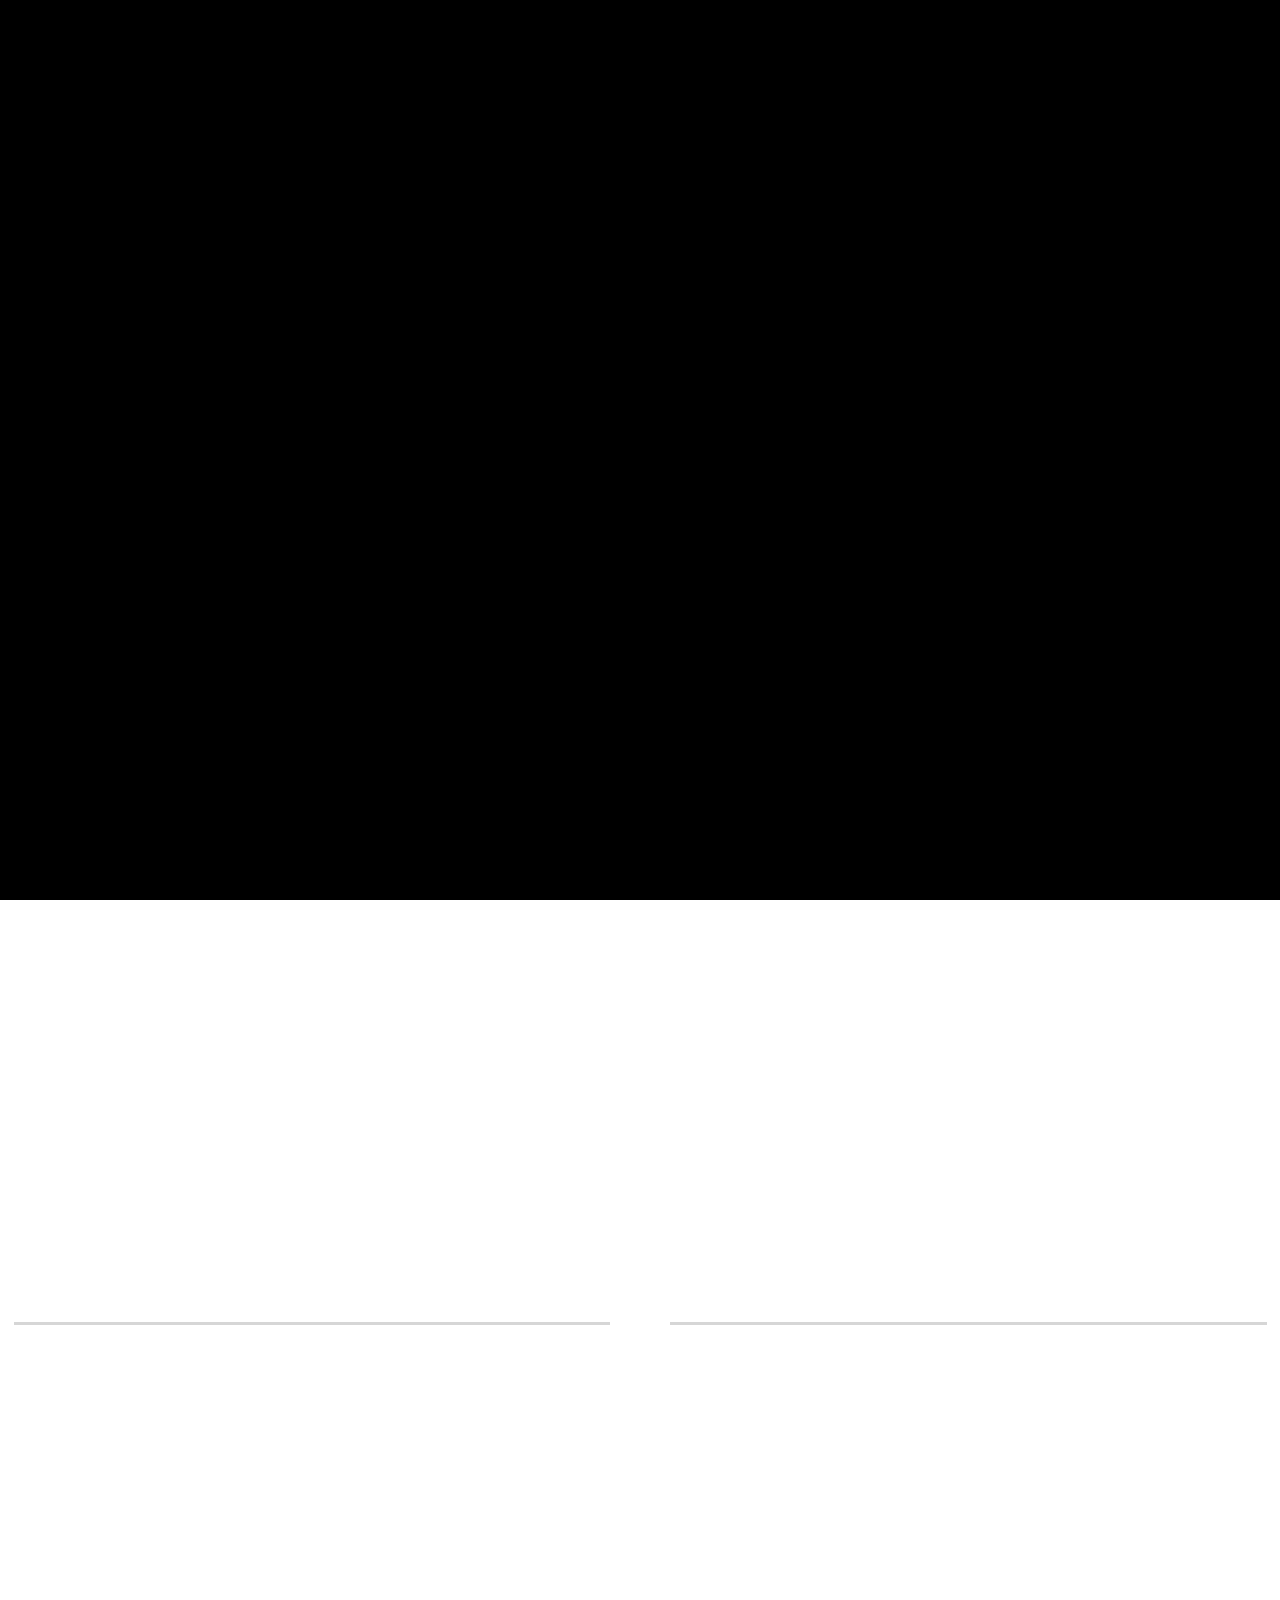
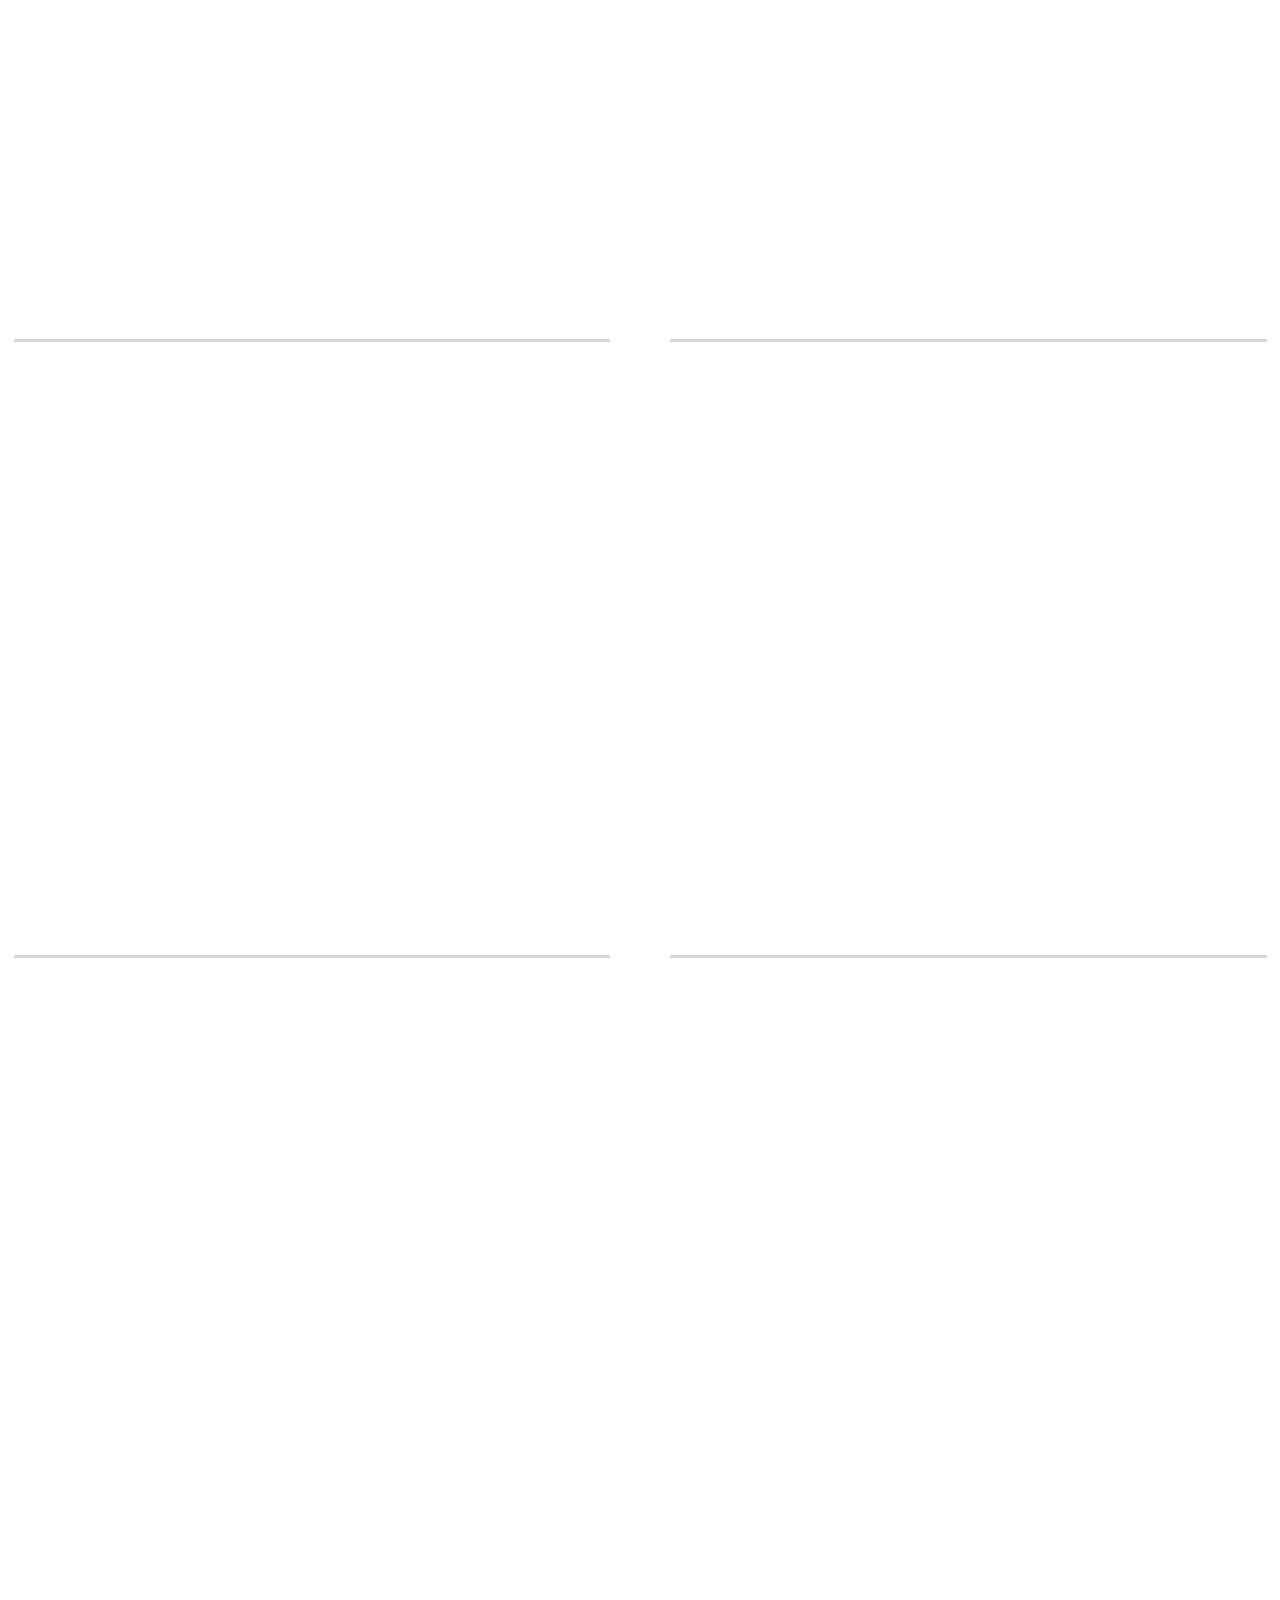
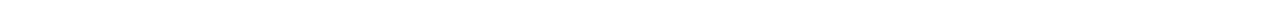
<file: main/template/gallery.html>
<!doctype html>
<html lang="en-US">
<head>

  <title>Onovo - Creative Portfolio Agency HTML5 Template</title>
  <meta http-equiv="Content-Type" content="text/html; charset=utf-8">
  <meta http-equiv="X-UA-Compatible" content="IE=edge">
  <meta name="viewport" content="width=device-width, initial-scale=1">
  <meta name="HandheldFriendly" content="true">
  <meta name="author" content="bslthemes" />

  <!-- Fonts -->
  <link rel="dns-prefetch" href="//fonts.googleapis.com" />
  <link rel="stylesheet" href="https://fonts.googleapis.com/css?family=Epilogue%3Aital%2Cwght%400%2C100%3B0%2C200%3B0%2C300%3B0%2C400%3B0%2C500%3B0%2C600%3B0%2C700%3B0%2C800%3B0%2C900%3B1%2C100%3B1%2C200%3B1%2C300%3B1%2C400%3B1%2C500%3B1%2C600%3B1%2C700%3B1%2C800%3B1%2C900&#038;display=swap" type="text/css" media="all" />
  <link rel="preconnect" href="https://fonts.gstatic.com/" crossorigin>

  <!-- CSS STYLES -->
  <link rel="stylesheet" href="assets/css/vendors/bootstrap.css" type="text/css" media="all" />
  <link rel="stylesheet" href="assets/fonts/font-awesome/css/font-awesome.css" type="text/css" media="all" />
  <link rel="stylesheet" href="assets/css/vendors/magnific-popup.css" type="text/css" media="all" />
  <link rel="stylesheet" href="assets/css/vendors/splitting.css" type="text/css" media="all" />
  <link rel="stylesheet" href="assets/css/vendors/swiper.css" type="text/css" media="all" />
  <link rel="stylesheet" href="assets/css/vendors/animate.css" type="text/css" media="all" />
  <link rel="stylesheet" href="assets/css/vendors/jquery.pagepiling.css" type="text/css" media="all" />
  <link rel="stylesheet" href="assets/css/style.css" type="text/css" media="all" />

  <!-- Favicon -->
  <link rel="shortcut icon" href="favicon.ico" type="image/x-icon">
  <link rel="icon" href="favicon.ico" type="image/x-icon">

</head>

<body>

	<!-- Page -->
	<div class="onovo-page footer--fixed">

		<!-- Preloader -->
		<div class="preloader">
			<div class="preloader__spinner">
				<span class="preloader__double-bounce"></span>
				<span class="preloader__double-bounce preloader__double-bounce--delay"></span>
			</div>
		</div>

		<!-- Header -->
		<header class="onovo-header header--white">
			<div class="header--builder">
				<div class="container">
					<div class="row">
						<div class="col-4 col-xs-4 col-sm-4 col-md-4 col-lg-3 align-self-center">

							<!-- Logo -->
							<div class="onovo-logo-image" style="max-width: 70px">
								<a href="index.html">
									<img src="assets/images/logo-black.png" alt="Onovo" />
									<img class="logo--white" src="assets/images/logo-main.png" alt="Onovo" />
								</a>
							</div>

						</div>
						<div class="col-4 col-xs-4 col-sm-4 col-md-4 col-lg-6 align-self-center align-center">

							<!-- Menu Hamburger -->
							<a href="#" class="onovo-menu-btn"><span></span></a>
							<div class="onovo-menu-popup align-left">
								<div class="onovo-menu-overlay"></div>
								<div class="onovo-menu-overlay-after"></div>
								<div class="onovo-menu-container onovo--noscroll">
									<div class="container">
										<div class="onovo-menu">
											<ul class="onovo-menu-nav">
												<li class="dropdown-link menu-item-has-children">
													<a class="onovo-lnk lnk--active onovo-dropdown-toggle" href="index.html">Home</a>
													<i class="icon fas fa-chevron-down"></i>
													<ul class="sub-menu">
														<li>
															<a class="onovo-lnk lnk--active" href="index.html">Creative Agency</a>
														</li>
														<li>
															<a class="onovo-lnk lnk--active" href="home-digital-agency.html">Digital Agency</a>
														</li>
														<li>
															<a class="onovo-lnk lnk--active" href="home-showcase.html">Creative Portfolio</a>
														</li>
														<li>
															<a class="onovo-lnk lnk--active" href="home-parallax.html">Fullscreen Parallax</a>
														</li>
													</ul>
												</li>
												<li class="dropdown-link menu-item-has-children">
													<a class="onovo-lnk lnk--active onovo-dropdown-toggle" href="about-us.html">About</a>
													<i class="icon fas fa-chevron-down"></i>
													<ul class="sub-menu">
														<li>
															<a class="onovo-lnk lnk--active" href="about-us.html">About Us</a>
														</li>
														<li>
															<a class="onovo-lnk lnk--active" href="team.html">Team</a>
														</li>
														<li>
															<a class="onovo-lnk lnk--active" href="team-detail.html">Team Detail</a>
														</li>
														<li>
															<a class="onovo-lnk lnk--active" href="services.html">Services</a>
														</li>
														<li>
															<a class="onovo-lnk lnk--active" href="service-detail.html">Service Detail</a>
														</li>
														<li>
															<a class="onovo-lnk lnk--active" href="pricing-plans.html">Pricing Plans</a>
														</li>
														<li>
															<a class="onovo-lnk lnk--active" href="faq.html">FAQ</a>
														</li>
													</ul>
												</li>
												<li class="dropdown-link current-menu-item menu-item-has-children">
													<a class="onovo-lnk lnk--active onovo-dropdown-toggle" href="projects.html">Projects</a>
													<i class="icon fas fa-chevron-down"></i>
													<ul class="sub-menu">
														<li>
															<a class="onovo-lnk lnk--active" href="projects.html">Projects Grid</a>
														</li>
														<li>
															<a class="onovo-lnk lnk--active" href="projects-list.html">Projects List</a>
														</li>
														<li>
															<a class="onovo-lnk lnk--active" href="projects-side.html">Projects Side</a>
														</li>
														<li>
															<a class="onovo-lnk lnk--active" href="projects-masonry.html">Projects Masonry</a>
														</li>
														<li>
															<a class="onovo-lnk lnk--active" href="projects-3-column.html">Projects 3 Column</a>
														</li>
														<li class="current-menu-item">
															<a class="onovo-lnk lnk--active" href="gallery.html">Gallery</a>
														</li>
														<li>
															<a class="onovo-lnk lnk--active" href="project-detail.html">Project Detail</a>
														</li>
													</ul>
												</li>
												<li class="dropdown-link menu-item-has-children">
													<a class="onovo-lnk lnk--active onovo-dropdown-toggle" href="blog.html">Blog</a>
													<i class="icon fas fa-chevron-down"></i>
													<ul class="sub-menu">
														<li>
															<a class="onovo-lnk lnk--active" href="blog.html">Blog Grid</a>
														</li>
														<li>
															<a class="onovo-lnk lnk--active" href="blog-list.html">Blog List</a>
														</li>
														<li>
															<a class="onovo-lnk lnk--active" href="blog-detail.html">Blog Detail</a>
														</li>
													</ul>
												</li>
												<li>
													<a class="onovo-lnk lnk--active" href="contact-us.html">Contact Us</a>
												</li>
											</ul>
										</div>
									</div>
								</div>
							</div>

						</div>
						<div class="col-4 col-xs-4 col-sm-4 col-md-4 col-lg-3 align-self-center align-right">

							<!-- Button -->
							<a class="onovo-head-btn onovo-hover-btn" href="projects.html">
								<span>
									<span class="onovo-lnk lnk--active">Showcase</span>
								</span>
								<i class="arrow">
									<span></span>
								</i>
							</a>

						</div>
					</div>
				</div>
			</div>
		</header>

		<!-- Wrapper -->
		<div class="wrapper">

			<!-- Onovo Intro -->
			<section class="onovo-section onovo-intro intro--black">
				<div class="container">
					<h1 class="onovo-title-1  onovo-text-white">
						<span> Our Projects </span>
						<span class="onovo-sep word">
							<i class="sep-img" style="background-image: url(assets/images/title_icon.svg);"></i>
						</span>
					</h1>
					<div class="onovo-subtitle-2  onovo-text-white">
						<span> Creative studio at the intersection of art, designed technology. </span>
					</div>
					<div class="onovo-breadcrums">
						<ul>
							<li>
								<a href="index.html">Home </a>
							</li>
							<li class="current">
								<span>Projects </span>
							</li>
						</ul>
					</div>
				</div>
			</section>

			<!-- Onovo Projects -->
			<section class="onovo-section gap-top-140">
				<div class="container">

					<!-- Projects Grid -->
					<div class="onovo-portfolio">
						<div class="row">
							<div class="col-xs-12 col-sm-12 col-md-12 col-lg-12">

								<!-- Filter projects-->
								<div class="onovo-filter-container">
									<div class="onovo-filter js-onovo-filter filter--default">
										<div class="onovo-filter-nav-active"></div>
										<ul>
											<li>
												<button class="onovo-filter-item item--active" type="button" data-filter="*">
													<span>All Projects</span>
												</button>
											</li>
											<li>
												<button class="onovo-filter-item" type="button" data-filter=".marketing">
													<span>Marketing</span>
												</button>
											</li>
											<li>
												<button class="onovo-filter-item" type="button" data-filter=".interactive">
													<span>Interactive</span>
												</button>
											</li>
											<li>
												<button class="onovo-filter-item" type="button" data-filter=".design">
													<span>Design</span>
												</button>
											</li>
											<li>
												<button class="onovo-filter-item" type="button" data-filter=".branding">
													<span>Branding</span>
												</button>
											</li>
										</ul>
									</div>
								</div>

							</div>
							<div class="col-xs-12 col-sm-12 col-md-12 col-lg-12">

								<!-- Projects items -->
								<div class="row onovo-portfolio-items">

									<!--project item-->
									<div class="col-xs-12 col-sm-12 col-md-6 col-lg-6 onovo-portfolio-col branding ">
										<div class="onovo-portfolio-item">
											<div class="image" data-onovo-overlay data-onovo-scroll>
												<a href="assets/images/project-n01-3-1080x800.jpg" class="onovo-hover-3 mfp-image">
													<img src="assets/images/project-n01-3-1080x800.jpg" alt="Museums Art Concept" />
												</a>
											</div>
											<div class="desc">
												<h5 class="title">
													<a class="onovo-lnk mfp-image" href="assets/images/project-n01-3-1080x800.jpg">
														<span data-splitting data-onovo-scroll>Museums Art Concept</span>
													</a>
												</h5>
												<div class="text">
													<div data-splitting data-onovo-scroll>
														<span>branding <em>,</em>
														</span>
													</div>
												</div>
											</div>
										</div>
									</div>

									<!--project item-->
									<div class="col-xs-12 col-sm-12 col-md-6 col-lg-6 onovo-portfolio-col interactive ">
										<div class="onovo-portfolio-item">
											<div class="image" data-onovo-overlay data-onovo-scroll>
												<a href="assets/images/project-3-1080x800.jpg" class="onovo-hover-3 mfp-image">
													<img src="assets/images/project-3-1080x800.jpg" alt="Flower Store Mobile App" />
												</a>
											</div>
											<div class="desc">
												<h5 class="title">
													<a class="onovo-lnk mfp-image" href="assets/images/project-3-1080x800.jpg">
														<span data-splitting data-onovo-scroll>Flower Store Mobile App</span>
													</a>
												</h5>
												<div class="text">
													<div data-splitting data-onovo-scroll>
														<span>interactive <em>,</em>
														</span>
													</div>
												</div>
											</div>
										</div>
									</div>

									<!--project item-->
									<div class="col-xs-12 col-sm-12 col-md-6 col-lg-6 onovo-portfolio-col design ">
										<div class="onovo-portfolio-item">
											<div class="image" data-onovo-overlay data-onovo-scroll>
												<a href="assets/images/project-4-1080x800.jpg" class="onovo-hover-3 mfp-image">
													<img src="assets/images/project-4-1080x800.jpg" alt="Business Card Logo" />
												</a>
											</div>
											<div class="desc">
												<h5 class="title">
													<a class="onovo-lnk mfp-image" href="assets/images/project-4-1080x800.jpg">
														<span data-splitting data-onovo-scroll>Business Card Logo</span>
													</a>
												</h5>
												<div class="text">
													<div data-splitting data-onovo-scroll>
														<span>design <em>,</em>
														</span>
													</div>
												</div>
											</div>
										</div>
									</div>

									<!--project item-->
									<div class="col-xs-12 col-sm-12 col-md-6 col-lg-6 onovo-portfolio-col marketing ">
										<div class="onovo-portfolio-item">
											<div class="image" data-onovo-overlay data-onovo-scroll>
												<a href="assets/images/project-2-2-1080x800.jpg" class="onovo-hover-3 mfp-image">
													<img src="assets/images/project-2-2-1080x800.jpg" alt="Market Economy Graphics" />
												</a>
											</div>
											<div class="desc">
												<h5 class="title">
													<a class="onovo-lnk mfp-image" href="assets/images/project-2-2-1080x800.jpg">
														<span data-splitting data-onovo-scroll>Market Economy Graphics</span>
													</a>
												</h5>
												<div class="text">
													<div data-splitting data-onovo-scroll>
														<span>marketing <em>,</em>
														</span>
													</div>
												</div>
											</div>
										</div>
									</div>

									<!--project item-->
									<div class="col-xs-12 col-sm-12 col-md-6 col-lg-6 onovo-portfolio-col design ">
										<div class="onovo-portfolio-item">
											<div class="image" data-onovo-overlay data-onovo-scroll>
												<a href="assets/images/project-2-1080x800.jpg" class="onovo-hover-3 mfp-image">
													<img src="assets/images/project-2-1080x800.jpg" alt="Headphones 3D Rendering" />
												</a>
											</div>
											<div class="desc">
												<h5 class="title">
													<a class="onovo-lnk mfp-image" href="assets/images/project-2-1080x800.jpg">
														<span data-splitting data-onovo-scroll>Headphones 3D Rendering</span>
													</a>
												</h5>
												<div class="text">
													<div data-splitting data-onovo-scroll>
														<span>design <em>,</em>
														</span>
													</div>
												</div>
											</div>
										</div>
									</div>

									<!--project item-->
									<div class="col-xs-12 col-sm-12 col-md-6 col-lg-6 onovo-portfolio-col branding ">
										<div class="onovo-portfolio-item">
											<div class="image" data-onovo-overlay data-onovo-scroll>
												<a href="assets/images/project-1-1080x800.jpg" class="onovo-hover-3 mfp-image">
													<img src="assets/images/project-1-1080x800.jpg" alt="Circle Cardboard Concept" />
												</a>
											</div>
											<div class="desc">
												<h5 class="title">
													<a class="onovo-lnk mfp-image" href="assets/images/project-1-1080x800.jpg">
														<span data-splitting data-onovo-scroll>Circle Cardboard Concept</span>
													</a>
												</h5>
												<div class="text">
													<div data-splitting data-onovo-scroll>
														<span>branding <em>,</em>
														</span>
													</div>
												</div>
											</div>
										</div>
									</div>

								</div>

							</div>
						</div>
					</div>
					
				</div>
			</section>

		</div>

		<!-- Footer -->
		<footer class="onovo-footer footer--dark">
			<div class="footer--default">
				<div class="container">

					<div class="row">
						<div class="col-xs-12 col-sm-12 col-md-6 col-lg-3">

							<!-- Description -->
							<div class="onovo-text onovo-text-white">
								<h5>Information</h5>
								<p style="opacity: 0.6;">From the moment our company was founded, we have helped our clients find exceptional solutions <strong>for their businesses</strong>. </p>
							</div>

						</div>
						<div class="col-xs-12 col-sm-12 col-md-6 col-lg-4 offset-lg-1">

							<!-- Description -->
							<div class="onovo-text onovo-text-white">
								<h5>Get in Touch</h5>
								<p style="opacity: 0.6;">Baird House, 15-17 St Cross St <br />London EC1N 8UW </p>
								<p style="opacity: 0.6;">
									<a href="tel:+10204302973" class="onovo-lnk lnk--white" target="_blank">+ 1 (020) 430 2973</a><br>
									<a href="mailto:username@domain.com" class="onovo-lnk lnk--white" target="_blank">username@domain.com</a>
								</p>
							</div>

						</div>
						<div class="col-xs-12 col-sm-12 col-md-12 col-lg-4">

							<!-- Gallery items -->
							<div class="row">

								<!--gallery item-->
								<div class="col-4 col-xs-6 col-sm-6 col-md-4 col-lg-4">
									<figure class="gallery-item">
										<a href='assets/images/post5.jpg'>
											<img src="assets/images/post5-1024x683.jpg" alt="" />
										</a>
									</figure>
								</div>

								<!--gallery item-->
								<div class="col-4 col-xs-6 col-sm-6 col-md-4 col-lg-4">
									<figure class="gallery-item">
										<a href='assets/images/post4.jpg'>
											<img src="assets/images/post4-1024x683.jpg" alt="" />
										</a>
									</figure>
								</div>

								<!--gallery item-->
								<div class="col-4 col-xs-6 col-sm-6 col-md-4 col-lg-4">
									<figure class="gallery-item">
										<a href='assets/images/post3.jpg'>
											<img src="assets/images/post3-1024x683.jpg" alt="" />
										</a>
									</figure>
								</div>

								<!--gallery item-->
								<div class="col-4 col-xs-6 col-sm-6 col-md-4 col-lg-4">
									<figure class="gallery-item">
										<a href='assets/images/post4.jpg'>
											<img src="assets/images/post4-1024x683.jpg" alt="" />
										</a>
									</figure>
								</div>

								<!--gallery item-->
								<div class="col-4 col-xs-6 col-sm-6 col-md-4 col-lg-4">
									<figure class="gallery-item">
										<a href='assets/images/post1.jpg'>
											<img src="assets/images/post1-1024x683.jpg" alt="" />
										</a>
									</figure>
								</div>

								<!--gallery item-->
								<div class="col-4 col-xs-6 col-sm-6 col-md-4 col-lg-4">
									<figure class="gallery-item">
										<a href='assets/images/post6.jpg'>
											<img src="assets/images/post6-1024x683.jpg" alt="" />
										</a>
									</figure>
								</div>

							</div>

						</div>
					</div>

					<div class="separator"></div>

					<div class="row">
						<div class="col-xs-12 col-sm-12 col-md-6 col-lg-6 align-self-center">

							<!-- Copyright -->
							<div class="copyright onovo-text-white">
								© 2023 ONOVO by <a href="https://bslthemes.com" target="blank" class="onovo-lnk lnk--white">bslthemes Team</a>. All rights reserved.
							</div>

						</div>
						<div class="col-xs-12 col-sm-12 col-md-6 col-lg-6 align-right">

							<!-- Social-->
							<div class="onovo-social-1 onovo-social-active">
								<ul>
									<li>
										<a class="onovo-social-link onovo-hover-2" href="http://twitter.com" title="Twitter" target="_blank">
											<i class="fab fa-twitter"></i>
										</a>
									</li>
									<li>
										<a class="onovo-social-link onovo-hover-2" href="http://linkedin.com" title="LinkedIn" target="_blank">
											<i class="fab fa-linkedin-in"></i>
										</a>
									</li>
									<li>
										<a class="onovo-social-link onovo-hover-2" href="http://dribbble.com" title="Dribbble" target="_blank">
											<i class="fab fa-behance"></i>
										</a>
									</li>
								</ul>
							</div>

						</div>
					</div>

				</div>
			</div>
		</footer>

	</div>

	<script src="assets/js/jquery.min.js"></script>
	<script src="assets/js/bootstrap.js"></script>
	<script src="assets/js/swiper.js"></script>
	<script src="assets/js/splitting.js"></script>
	<script src="assets/js/scroll-out.js"></script>
	<script src="assets/js/jquery.pagepiling.js"></script>
	<script src="assets/js/jquery.easy_number_animate.js"></script>
	<script src="assets/js/magnific-popup.js"></script>
	<script src="assets/js/imagesloaded.pkgd.js"></script>
	<script src="assets/js/isotope.pkgd.js"></script>
	<script src="assets/js/common.js"></script>

</body>
</html>
</file>
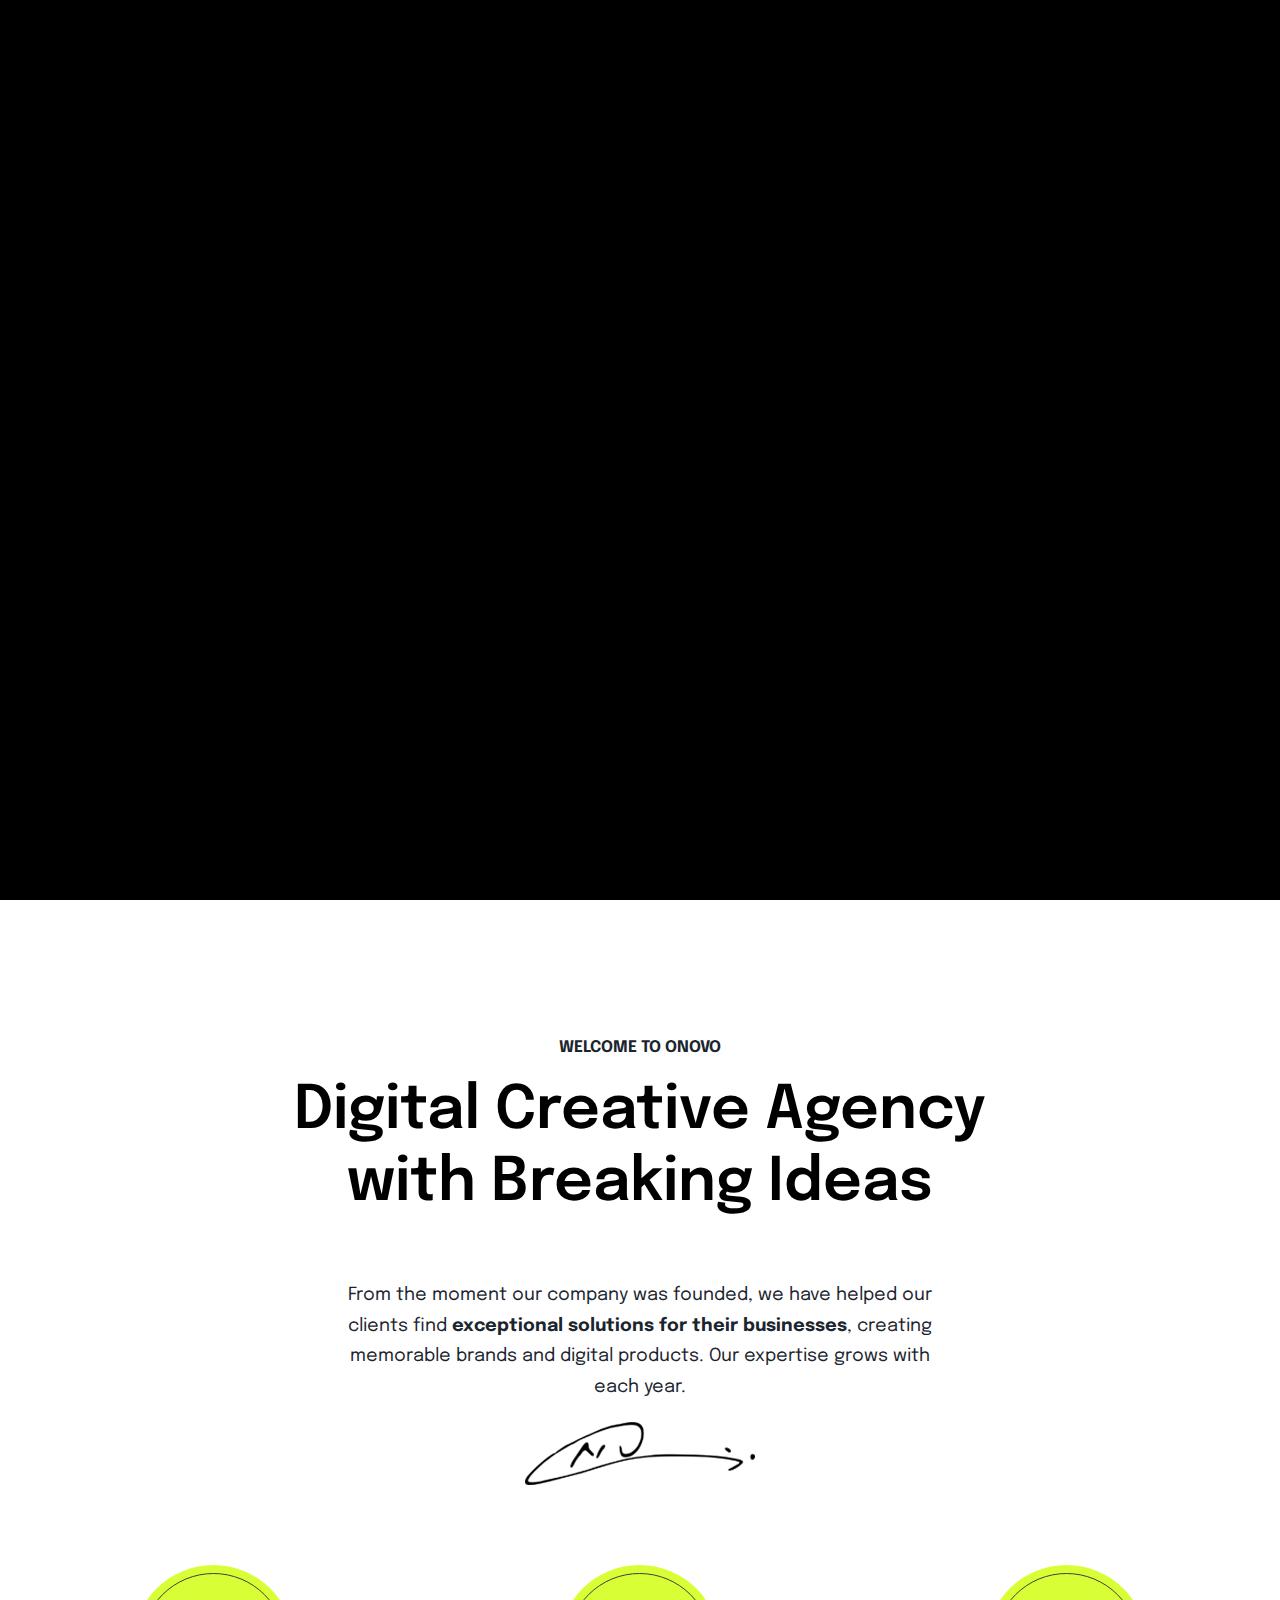
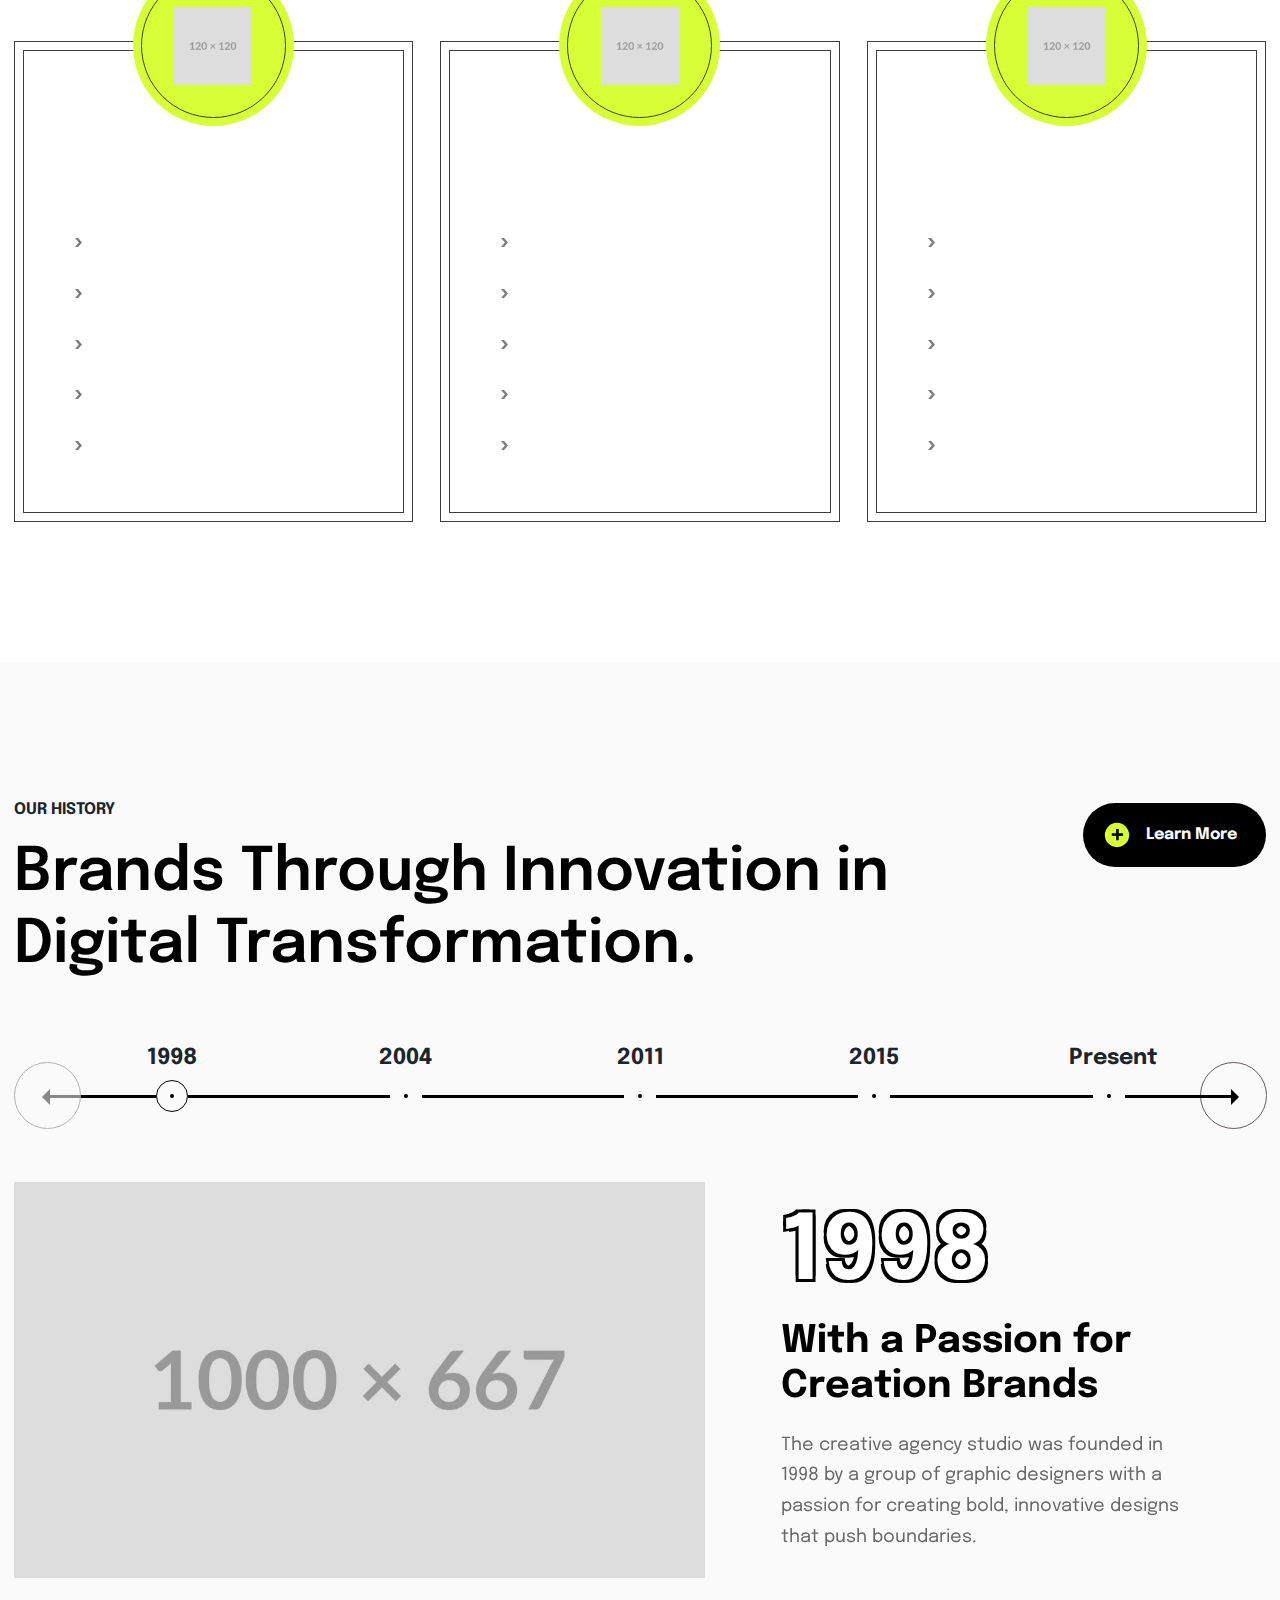
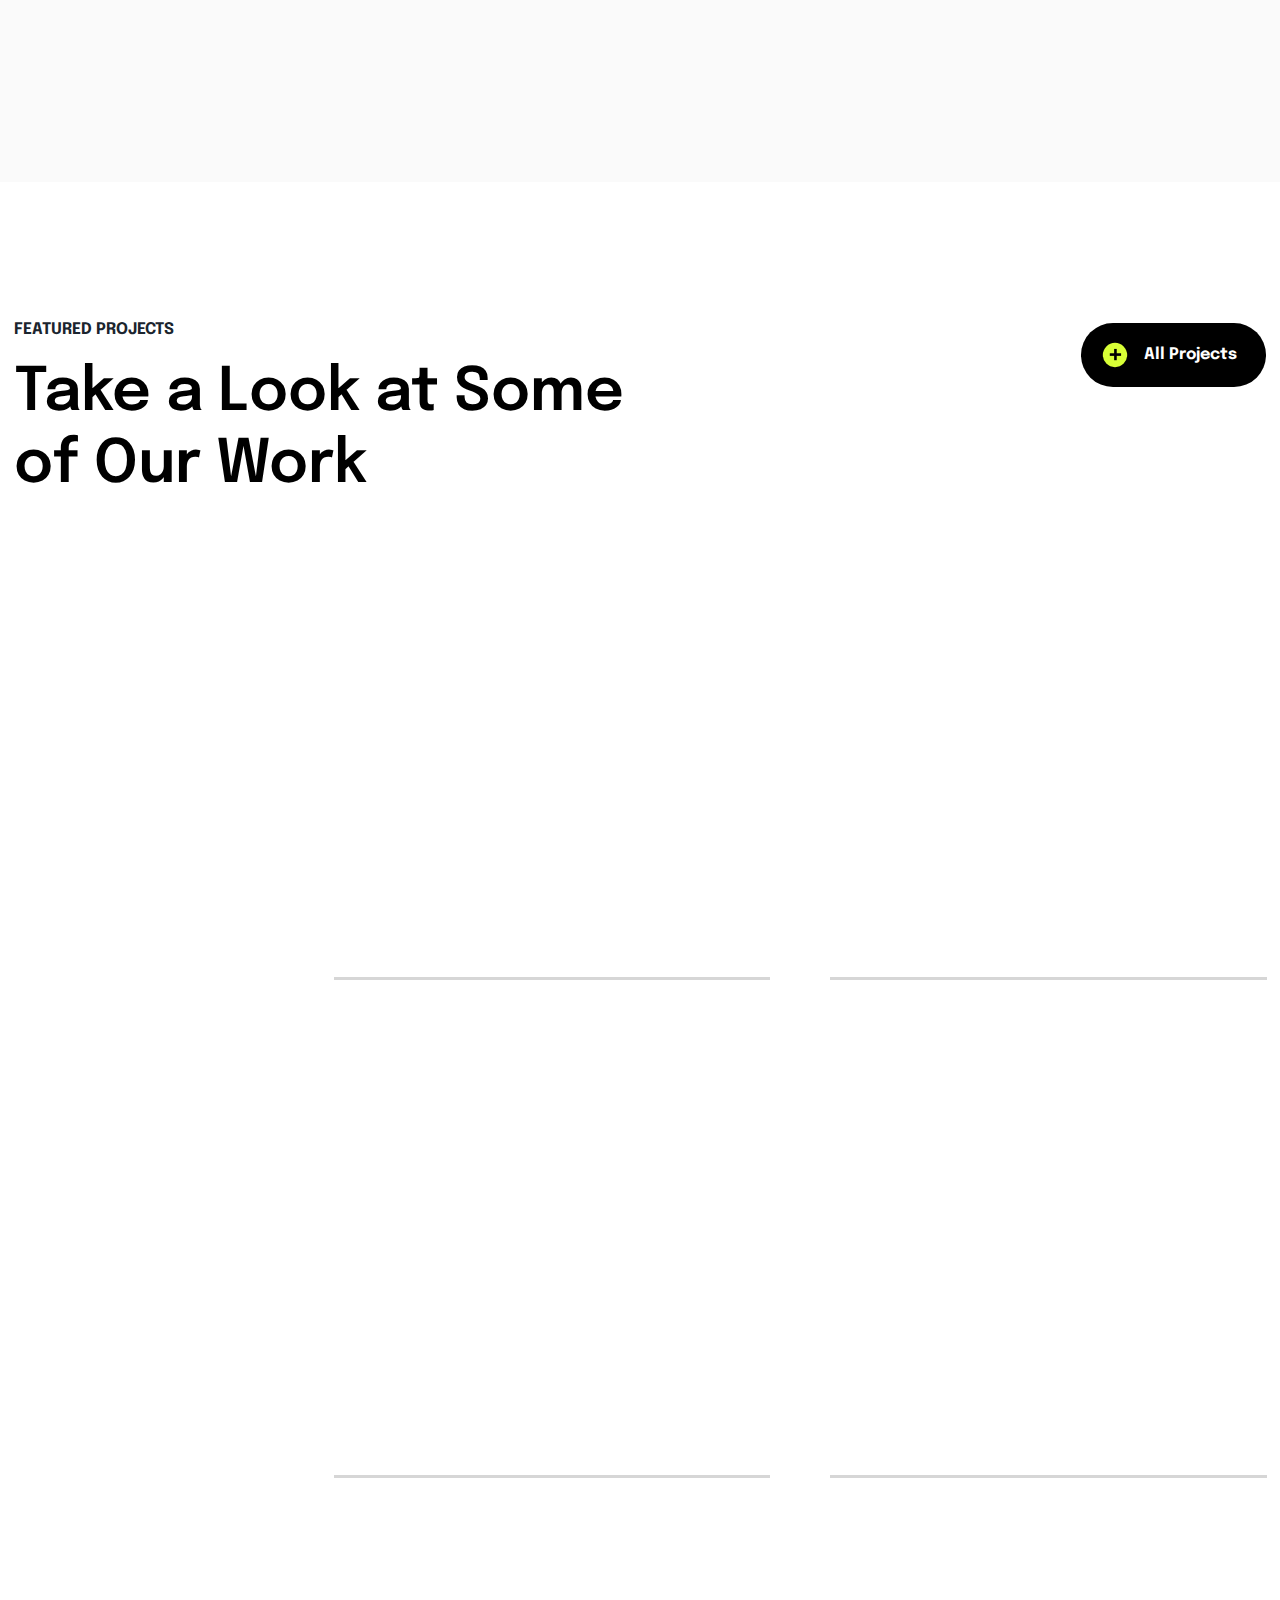
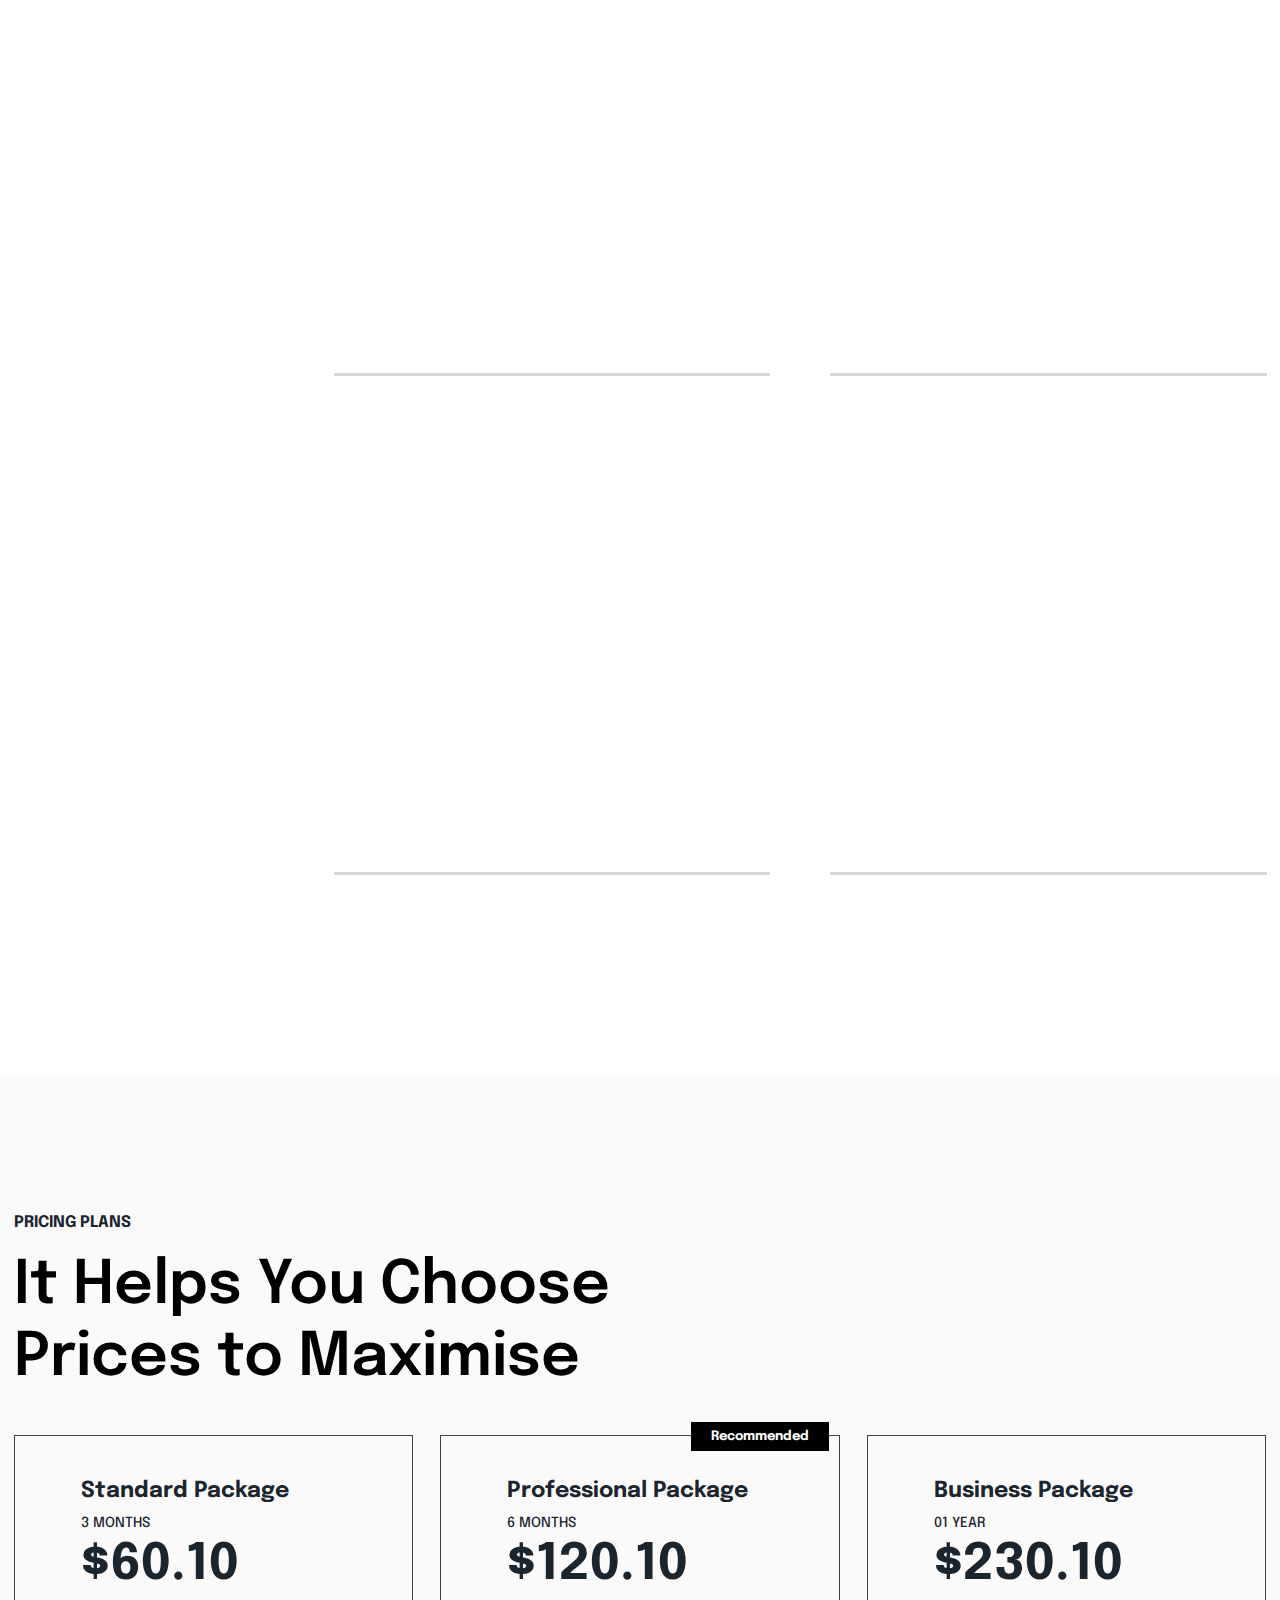
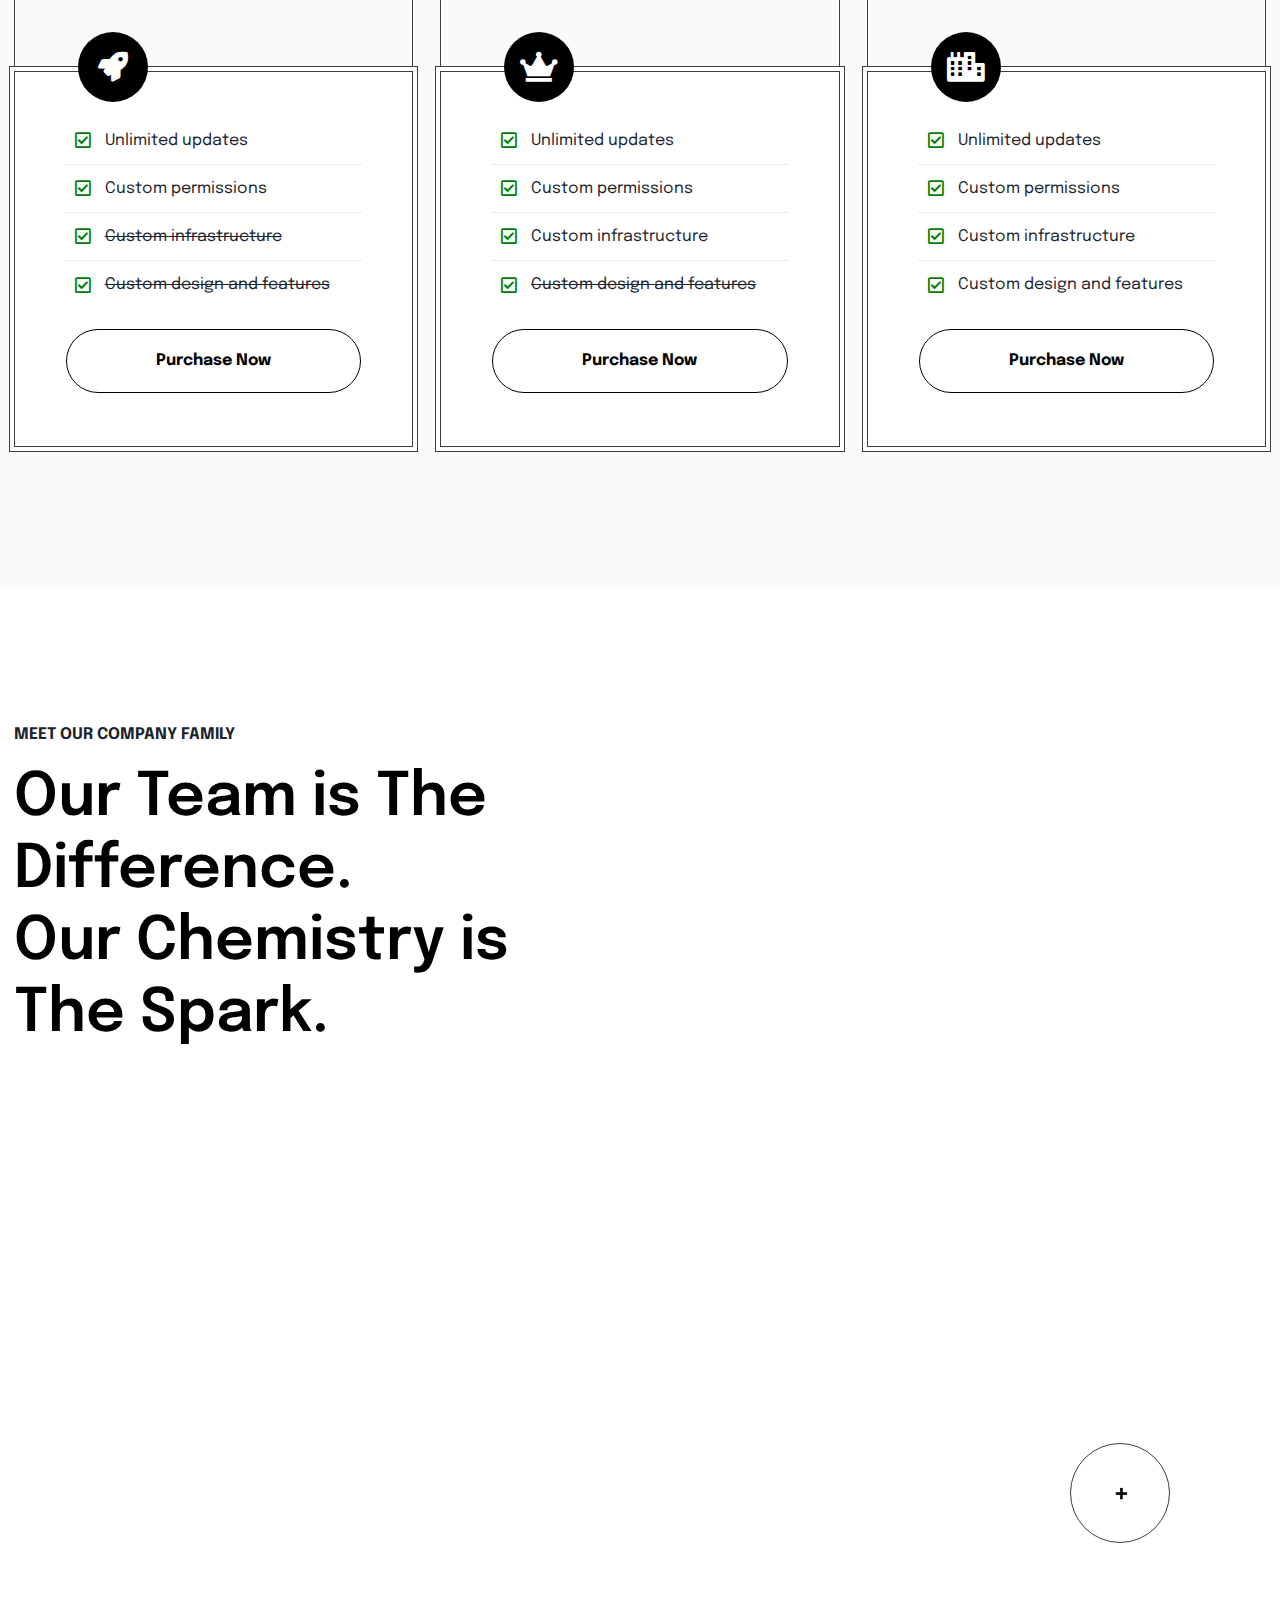
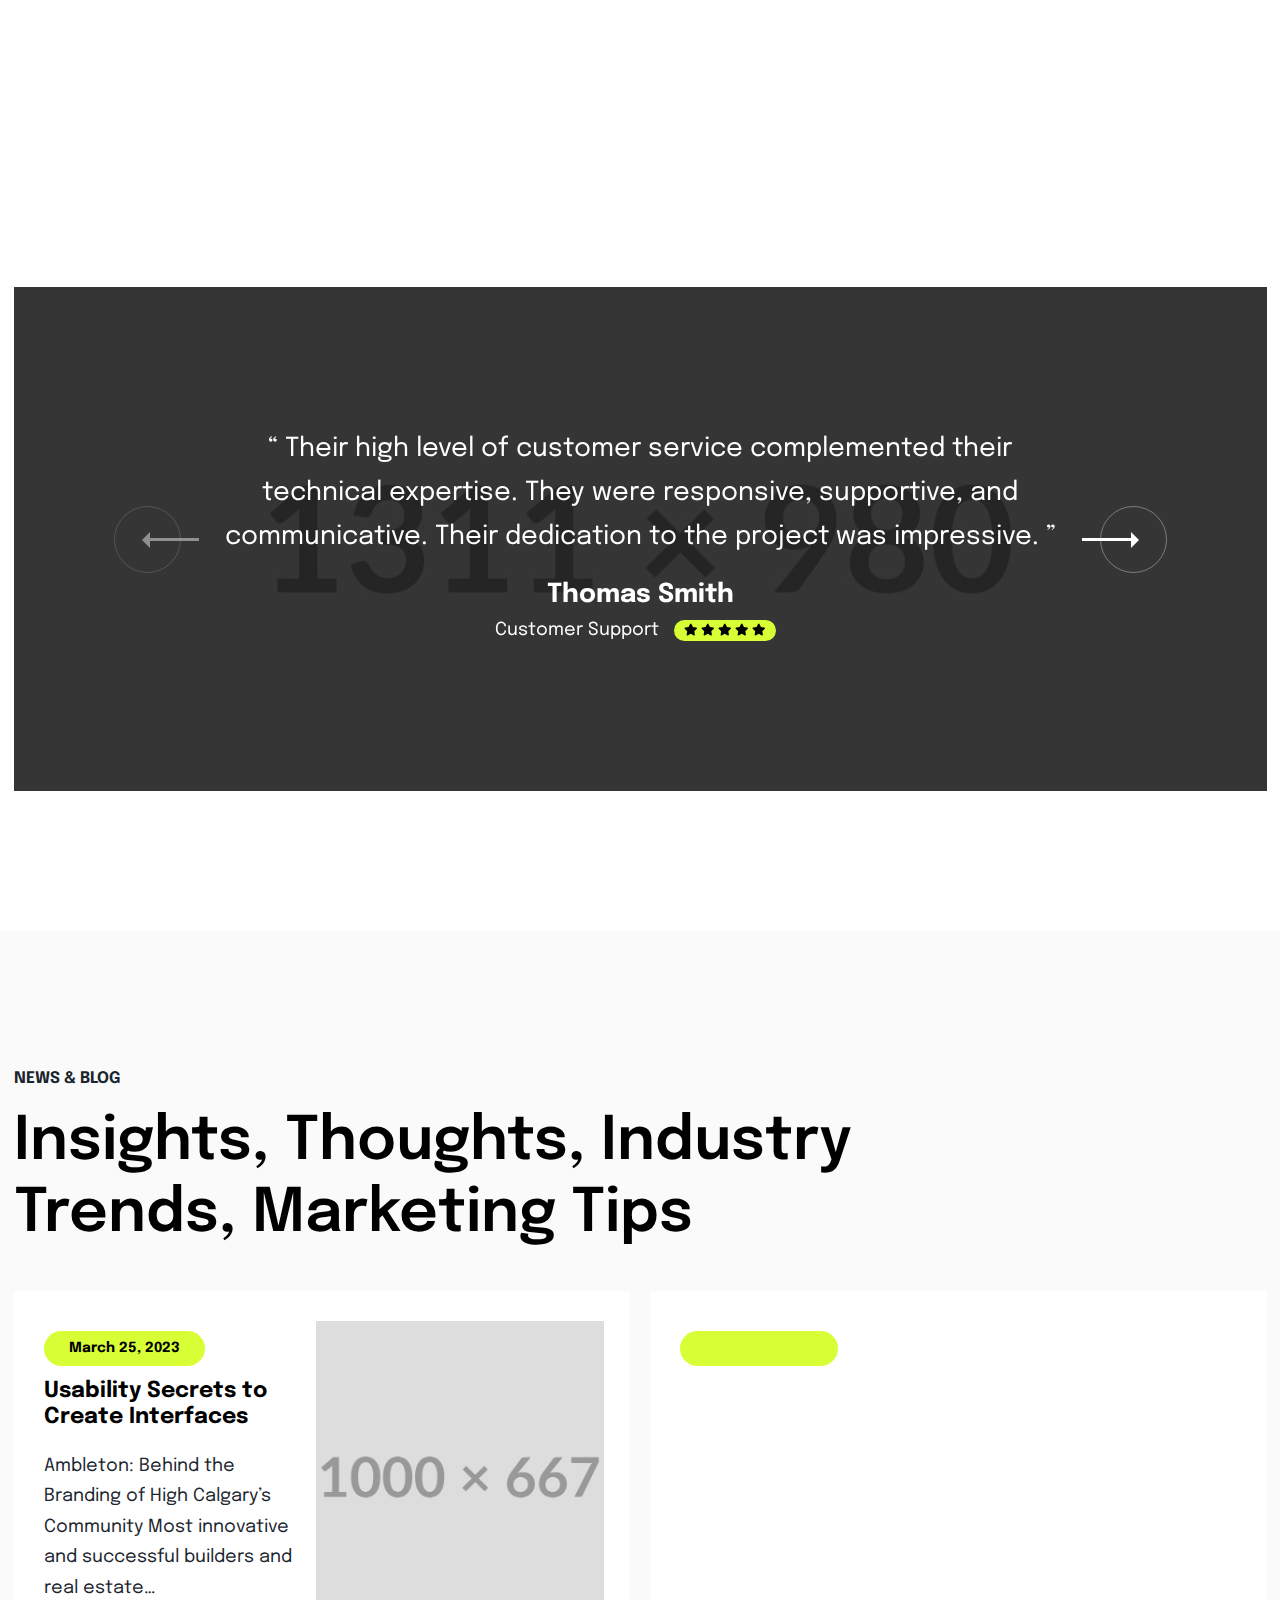
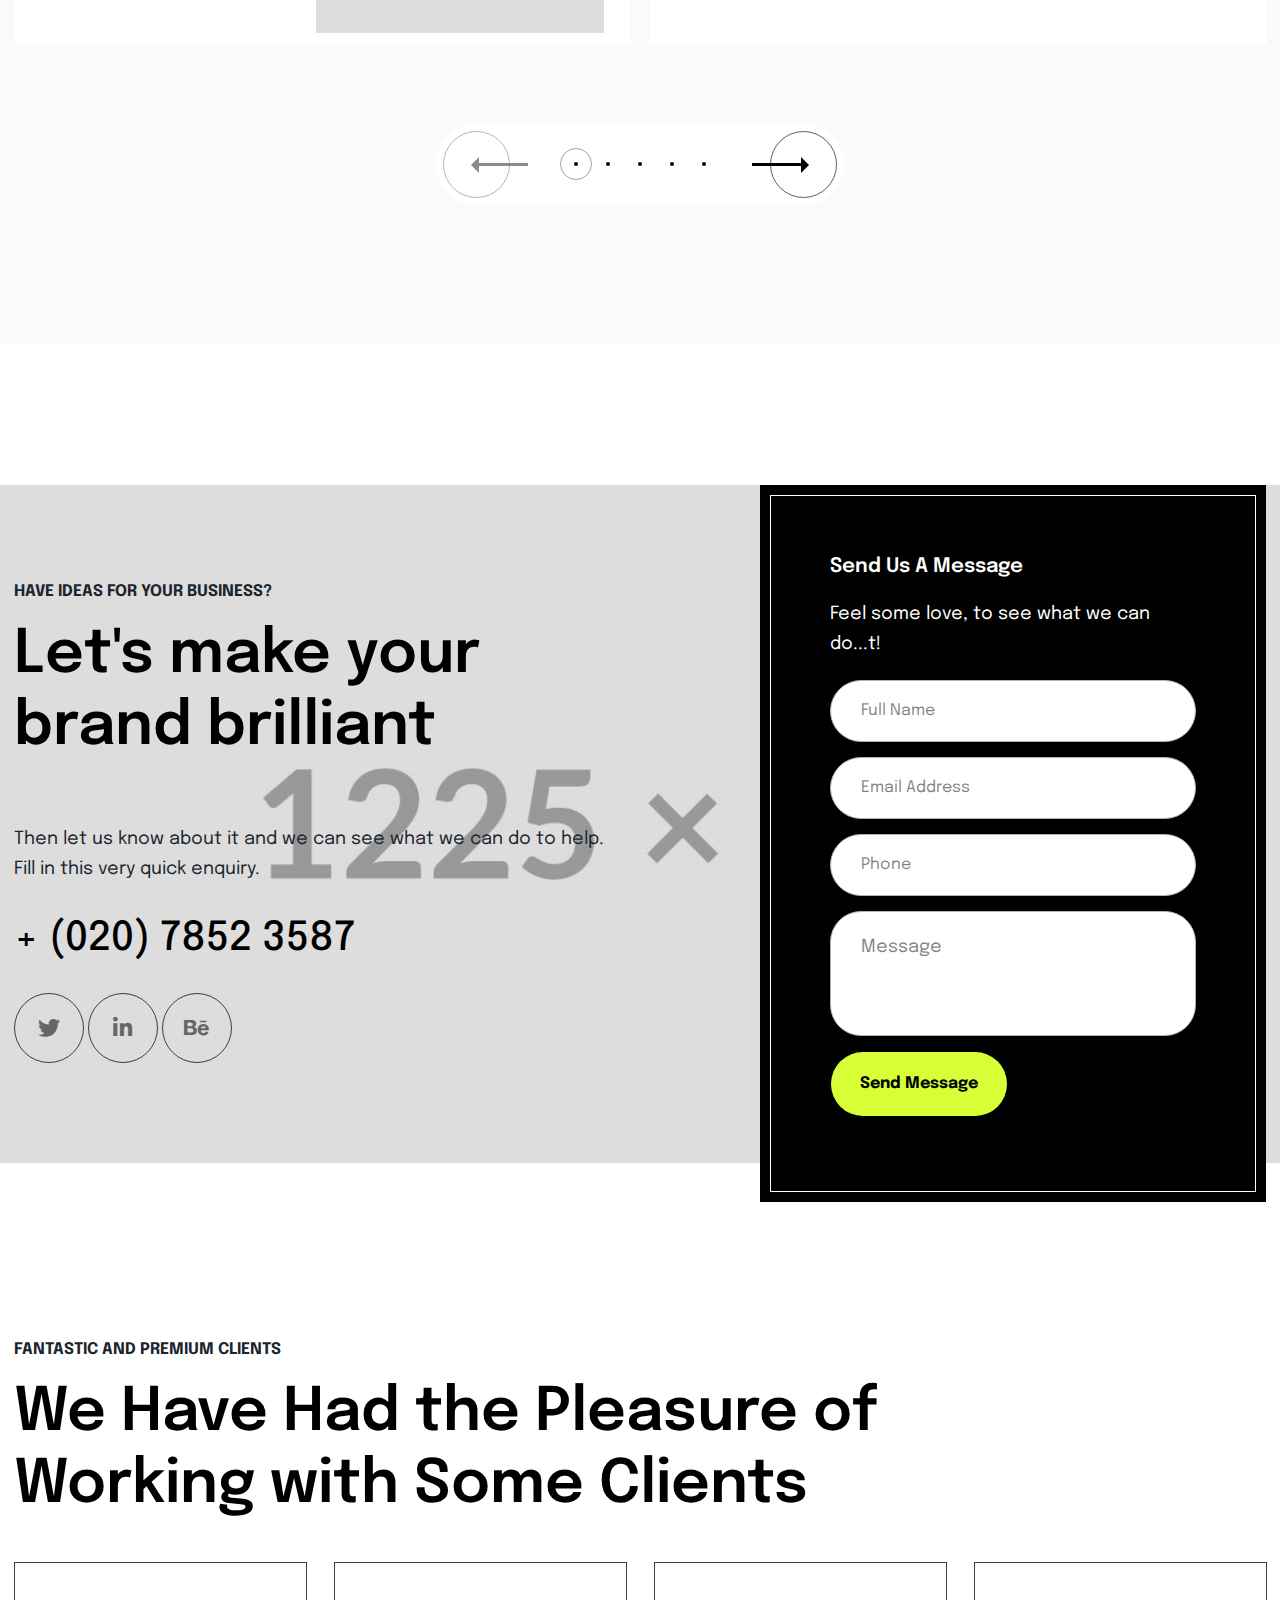
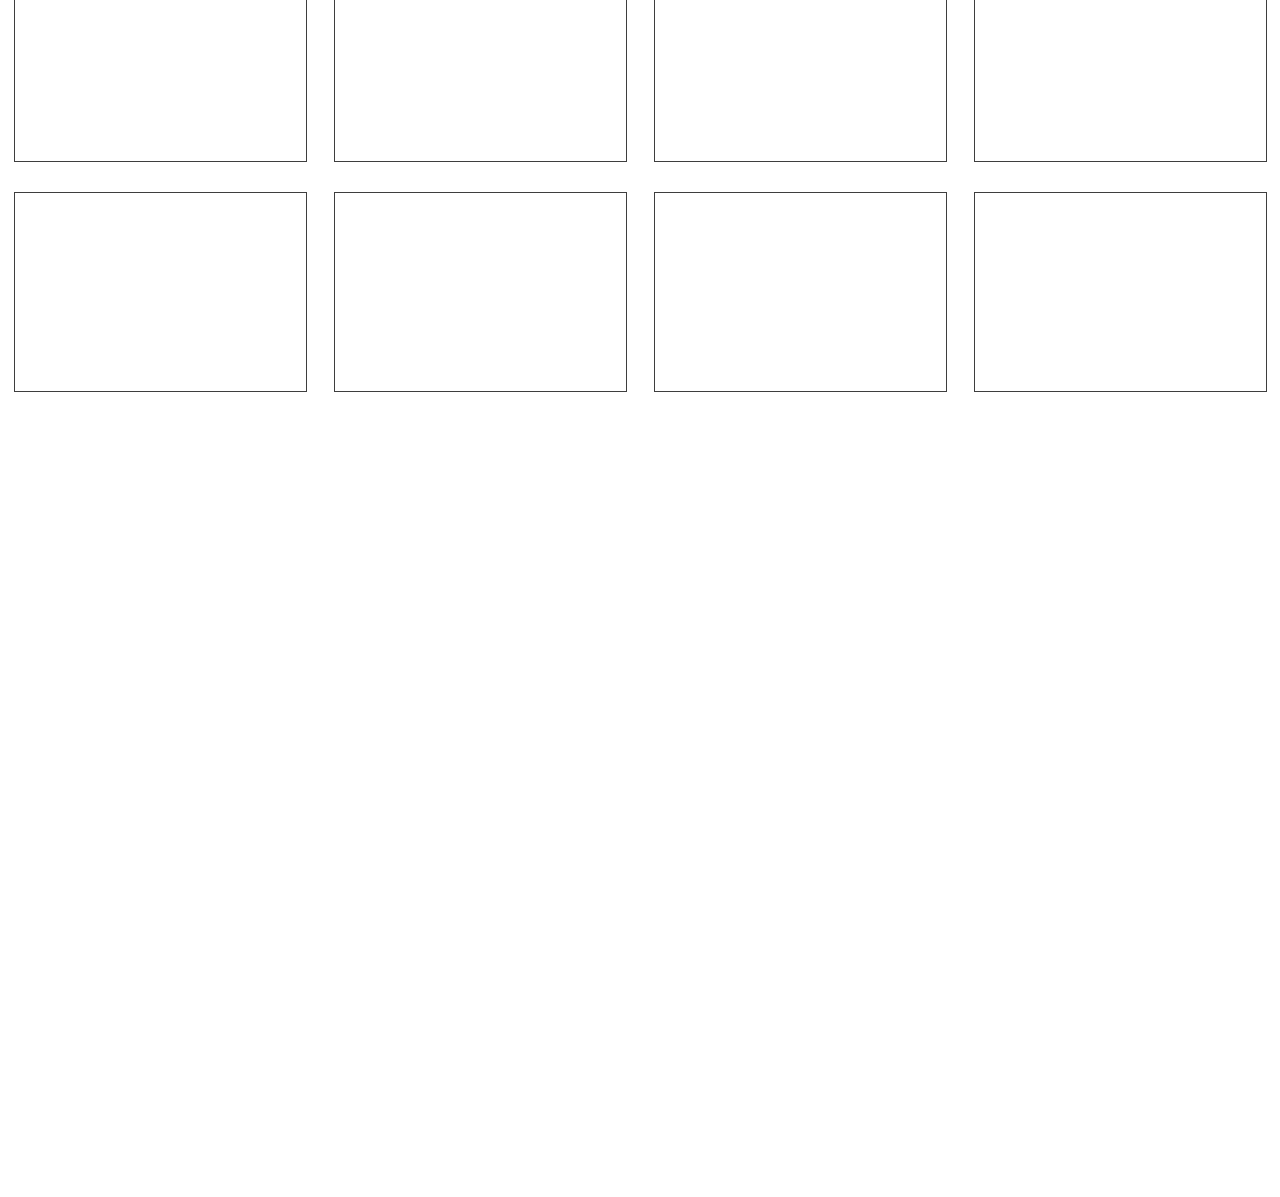
<file: main/template/home-digital-agency.html>
<!doctype html>
<html lang="en-US">
<head>

  <title>Onovo - Creative Portfolio Agency HTML5 Template</title>
  <meta http-equiv="Content-Type" content="text/html; charset=utf-8">
  <meta http-equiv="X-UA-Compatible" content="IE=edge">
  <meta name="viewport" content="width=device-width, initial-scale=1">
  <meta name="HandheldFriendly" content="true">
  <meta name="author" content="bslthemes" />

  <!-- Fonts -->
  <link rel="dns-prefetch" href="//fonts.googleapis.com" />
  <link rel="stylesheet" href="https://fonts.googleapis.com/css?family=Epilogue%3Aital%2Cwght%400%2C100%3B0%2C200%3B0%2C300%3B0%2C400%3B0%2C500%3B0%2C600%3B0%2C700%3B0%2C800%3B0%2C900%3B1%2C100%3B1%2C200%3B1%2C300%3B1%2C400%3B1%2C500%3B1%2C600%3B1%2C700%3B1%2C800%3B1%2C900&#038;display=swap" type="text/css" media="all" />
  <link rel="preconnect" href="https://fonts.gstatic.com/" crossorigin>

  <!-- CSS STYLES -->
  <link rel="stylesheet" href="assets/css/vendors/bootstrap.css" type="text/css" media="all" />
  <link rel="stylesheet" href="assets/fonts/font-awesome/css/font-awesome.css" type="text/css" media="all" />
  <link rel="stylesheet" href="assets/css/vendors/magnific-popup.css" type="text/css" media="all" />
  <link rel="stylesheet" href="assets/css/vendors/splitting.css" type="text/css" media="all" />
  <link rel="stylesheet" href="assets/css/vendors/swiper.css" type="text/css" media="all" />
  <link rel="stylesheet" href="assets/css/vendors/animate.css" type="text/css" media="all" />
  <link rel="stylesheet" href="assets/css/vendors/jquery.pagepiling.css" type="text/css" media="all" />
  <link rel="stylesheet" href="assets/css/style.css" type="text/css" media="all" />

  <!-- Favicon -->
  <link rel="shortcut icon" href="favicon.ico" type="image/x-icon">
  <link rel="icon" href="favicon.ico" type="image/x-icon">

</head>

<body>

	<!-- Page -->
	<div class="onovo-page footer--fixed">

		<!-- Preloader -->
		<div class="preloader">
			<div class="preloader__spinner">
				<span class="preloader__double-bounce"></span>
				<span class="preloader__double-bounce preloader__double-bounce--delay"></span>
			</div>
		</div>

		<!-- Header -->
		<header class="onovo-header header--white">
			<div class="header--builder">
				<div class="container">
					<div class="row">
						<div class="col-4 col-xs-4 col-sm-4 col-md-4 col-lg-3 align-self-center">

							<!-- Logo -->
							<div class="onovo-logo-image" style="max-width: 70px">
								<a href="index.html">
									<img src="assets/images/logo-black.png" alt="Onovo" />
									<img class="logo--white" src="assets/images/logo-main.png" alt="Onovo" />
								</a>
							</div>

						</div>
						<div class="col-8 col-xs-8 col-sm-8 col-md-4 col-lg-6 align-self-center align-center m-align-right">

							<!-- Menu Horizontal -->
							<div class="onovo-menu-horizontal">
								<ul class="onovo-menu-nav">
									<li class="dropdown-link menu-item-has-children">
										<a class="onovo-lnk lnk--active onovo-dropdown-toggle" href="index.html">Home</a>
										<i class="icon fas fa-chevron-down"></i>
										<ul class="sub-menu">
											<li>
												<a class="onovo-lnk lnk--active" href="index.html">Creative Agency</a>
											</li>
											<li>
												<a class="onovo-lnk lnk--active" href="home-digital-agency.html">Digital Agency</a>
											</li>
											<li>
												<a class="onovo-lnk lnk--active" href="home-showcase.html">Creative Portfolio</a>
											</li>
											<li>
												<a class="onovo-lnk lnk--active" href="home-parallax.html">Fullscreen Parallax</a>
											</li>
										</ul>
									</li>
									<li class="dropdown-link menu-item-has-children">
										<a class="onovo-lnk lnk--active onovo-dropdown-toggle" href="about-us.html">About</a>
										<i class="icon fas fa-chevron-down"></i>
										<ul class="sub-menu">
											<li>
												<a class="onovo-lnk lnk--active" href="about-us.html">About Us</a>
											</li>
											<li>
												<a class="onovo-lnk lnk--active" href="team.html">Team</a>
											</li>
											<li>
												<a class="onovo-lnk lnk--active" href="team-detail.html">Team Detail</a>
											</li>
											<li>
												<a class="onovo-lnk lnk--active" href="services.html">Services</a>
											</li>
											<li>
												<a class="onovo-lnk lnk--active" href="service-detail.html">Service Detail</a>
											</li>
											<li>
												<a class="onovo-lnk lnk--active" href="pricing-plans.html">Pricing Plans</a>
											</li>
											<li>
												<a class="onovo-lnk lnk--active" href="faq.html">FAQ</a>
											</li>
										</ul>
									</li>
									<li class="dropdown-link menu-item-has-children">
										<a class="onovo-lnk lnk--active onovo-dropdown-toggle" href="projects.html">Projects</a>
										<i class="icon fas fa-chevron-down"></i>
										<ul class="sub-menu">
											<li>
												<a class="onovo-lnk lnk--active" href="projects.html">Projects Grid</a>
											</li>
											<li>
												<a class="onovo-lnk lnk--active" href="projects-list.html">Projects List</a>
											</li>
											<li>
												<a class="onovo-lnk lnk--active" href="projects-side.html">Projects Side</a>
											</li>
											<li>
												<a class="onovo-lnk lnk--active" href="projects-masonry.html">Projects Masonry</a>
											</li>
											<li>
												<a class="onovo-lnk lnk--active" href="projects-3-column.html">Projects 3 Column</a>
											</li>
											<li>
												<a class="onovo-lnk lnk--active" href="gallery.html">Gallery</a>
											</li>
											<li>
												<a class="onovo-lnk lnk--active" href="project-detail.html">Project Detail</a>
											</li>
										</ul>
									</li>
									<li class="dropdown-link menu-item-has-children">
										<a class="onovo-lnk lnk--active onovo-dropdown-toggle" href="blog.html">Blog</a>
										<i class="icon fas fa-chevron-down"></i>
										<ul class="sub-menu">
											<li>
												<a class="onovo-lnk lnk--active" href="blog.html">Blog Grid</a>
											</li>
											<li>
												<a class="onovo-lnk lnk--active" href="blog-list.html">Blog List</a>
											</li>
											<li>
												<a class="onovo-lnk lnk--active" href="blog-detail.html">Blog Detail</a>
											</li>
										</ul>
									</li>
									<li>
										<a class="onovo-lnk lnk--active" href="contact-us.html">Contact Us</a>
									</li>
								</ul>
							</div>

							<!-- Menu Hamburger -->
							<a href="#" class="onovo-menu-btn" style="display: none;"><span></span></a>
							<div class="onovo-menu-popup align-left">
								<div class="onovo-menu-overlay"></div>
								<div class="onovo-menu-overlay-after"></div>
								<div class="onovo-menu-container onovo--noscroll">
									<div class="container">
										<div class="onovo-menu">
											<ul class="onovo-menu-nav">
												<li class="dropdown-link current-menu-item menu-item-has-children">
													<a class="onovo-lnk lnk--active onovo-dropdown-toggle" href="index.html">Home</a>
													<i class="icon fas fa-chevron-down"></i>
													<ul class="sub-menu">
														<li>
															<a class="onovo-lnk lnk--active" href="index.html">Creative Agency</a>
														</li>
														<li class="current-menu-item">
															<a class="onovo-lnk lnk--active" href="home-digital-agency.html">Digital Agency</a>
														</li>
														<li>
															<a class="onovo-lnk lnk--active" href="home-showcase.html">Creative Portfolio</a>
														</li>
														<li>
															<a class="onovo-lnk lnk--active" href="home-parallax.html">Fullscreen Parallax</a>
														</li>
													</ul>
												</li>
												<li class="dropdown-link menu-item-has-children">
													<a class="onovo-lnk lnk--active onovo-dropdown-toggle" href="about-us.html">About</a>
													<i class="icon fas fa-chevron-down"></i>
													<ul class="sub-menu">
														<li>
															<a class="onovo-lnk lnk--active" href="about-us.html">About Us</a>
														</li>
														<li>
															<a class="onovo-lnk lnk--active" href="team.html">Team</a>
														</li>
														<li>
															<a class="onovo-lnk lnk--active" href="team-detail.html">Team Detail</a>
														</li>
														<li>
															<a class="onovo-lnk lnk--active" href="services.html">Services</a>
														</li>
														<li>
															<a class="onovo-lnk lnk--active" href="service-detail.html">Service Detail</a>
														</li>
														<li>
															<a class="onovo-lnk lnk--active" href="pricing-plans.html">Pricing Plans</a>
														</li>
														<li>
															<a class="onovo-lnk lnk--active" href="faq.html">FAQ</a>
														</li>
													</ul>
												</li>
												<li class="dropdown-link menu-item-has-children">
													<a class="onovo-lnk lnk--active onovo-dropdown-toggle" href="projects.html">Projects</a>
													<i class="icon fas fa-chevron-down"></i>
													<ul class="sub-menu">
														<li>
															<a class="onovo-lnk lnk--active" href="projects.html">Projects Grid</a>
														</li>
														<li>
															<a class="onovo-lnk lnk--active" href="projects-list.html">Projects List</a>
														</li>
														<li>
															<a class="onovo-lnk lnk--active" href="projects-side.html">Projects Side</a>
														</li>
														<li>
															<a class="onovo-lnk lnk--active" href="projects-masonry.html">Projects Masonry</a>
														</li>
														<li>
															<a class="onovo-lnk lnk--active" href="projects-3-column.html">Projects 3 Column</a>
														</li>
														<li>
															<a class="onovo-lnk lnk--active" href="gallery.html">Gallery</a>
														</li>
														<li>
															<a class="onovo-lnk lnk--active" href="project-detail.html">Project Detail</a>
														</li>
													</ul>
												</li>
												<li class="dropdown-link menu-item-has-children">
													<a class="onovo-lnk lnk--active onovo-dropdown-toggle" href="blog.html">Blog</a>
													<i class="icon fas fa-chevron-down"></i>
													<ul class="sub-menu">
														<li>
															<a class="onovo-lnk lnk--active" href="blog.html">Blog Grid</a>
														</li>
														<li>
															<a class="onovo-lnk lnk--active" href="blog-list.html">Blog List</a>
														</li>
														<li>
															<a class="onovo-lnk lnk--active" href="blog-detail.html">Blog Detail</a>
														</li>
													</ul>
												</li>
												<li>
													<a class="onovo-lnk lnk--active" href="contact-us.html">Contact Us</a>
												</li>
											</ul>
										</div>
									</div>
								</div>
							</div>

						</div>
						<div class="col-4 col-xs-4 col-sm-4 col-md-4 col-lg-3 align-self-center align-right hide-on-mobile-extra">

							<!-- Button -->
							<a class="onovo-btn onovo-hover-btn btn--active" href="contact-us.html">
								<span> Start a Project </span>
							</a>

						</div>
					</div>
				</div>
			</div>
		</header>

		<!-- Wrapper -->
		<div class="wrapper">

			<!-- Onovo Hero -->
			<section class="onovo-section onovo-hero hero--two">

				<!-- Hero swiper -->
				<div class="swiper-container js-hero-slider" data-loop="true" data-autoplay="6000">
					<div class="swiper-wrapper">

						<!--slide-->
						<div class="swiper-slide" data-swiper-autoplay>
							<div class="onovo-hero-slide-item">
								<div class="image" data-dimg="assets/images/hero-digital-1.jpg" data-mimg="assets/images/hero-digital-1.jpg">
									<div class="ovrl" style="opacity: 0.95;"></div>
								</div>
								<div class="container">
									<div class="titles">
										<h1 class="title onovo-text-white">
											<span data-splitting> Solid Design and <br />Development Expertise </span>
										</h1>
										<div class="text">
											<div class="subtitle onovo-text-white subtitle--left">
												<div data-splitting> We build readymade websites, mobile apps <br>and elaborate online business services. </div>
											</div>
											<div class="onovo-bts">
												<a class="onovo-btn btn--border btn--white btn--color onovo-hover-btn" href="about-us.html">
													<i class="arrow">
														<span></span>
													</i>
													<span> Learn More </span>
												</a>
											</div>
										</div>
									</div>
								</div>
							</div>
						</div>

						<!--slide-->
						<div class="swiper-slide" data-swiper-autoplay>
							<div class="onovo-hero-slide-item">
								<div class="image video">
									<video autoplay muted loop playsinline>
										<source src="assets/images/video-digital1.mp4" type="video/mp4">
									</video>
									<div class="ovrl" style="opacity: 0.95;"></div>
								</div>
								<div class="container">
									<div class="titles">
										<h1 class="title onovo-text-white">
											<span data-splitting> Technology &amp; Mobile <br />App Development </span>
										</h1>
										<div class="text">
											<div class="subtitle onovo-text-white subtitle--left">
												<div data-splitting> We build readymade websites, mobile apps <br>and elaborate online business services. </div>
											</div>
											<div class="onovo-bts">
												<a class="onovo-btn btn--border btn--white btn--color onovo-hover-btn" href="projects.html">
													<i class="arrow">
														<span></span>
													</i>
													<span> View Projects </span>
												</a>
											</div>
										</div>
									</div>
								</div>
							</div>
						</div>

						<!--slide-->
						<div class="swiper-slide" data-swiper-autoplay>
							<div class="onovo-hero-slide-item">
								<div class="image" data-dimg="assets/images/posts4.jpg" data-mimg="assets/images/posts4.jpg">
									<div class="ovrl" style="opacity: 0.95;"></div>
								</div>
								<div class="container">
									<div class="titles">
										<h1 class="title onovo-text-white">
											<span data-splitting> Modern 3D Animation <br />Product Design </span>
										</h1>
										<div class="text">
											<div class="subtitle onovo-text-white subtitle--left">
												<div data-splitting> We build readymade websites, mobile apps, and elaborate online business services. </div>
											</div>
											<div class="onovo-bts">
												<a class="onovo-btn btn--border btn--white btn--color onovo-hover-btn" href="services.html">
													<i class="arrow">
														<span></span>
													</i>
													<span> Our Services </span>
												</a>
											</div>
										</div>
									</div>
								</div>
							</div>
						</div>

					</div>

					<!--navs-->
					<div class="onovo-navs js-hero-slider-navs">
						<div class="onovo-prev js-hero-slider-prev nav--white onovo-hover-2">
							<i></i>
						</div>
						<div class="onovo-paginations-container pag--white">
							<div class="onovo-paginations js-hero-pagination"></div>
						</div>
						<div class="onovo-next js-hero-slider-next nav--white onovo-hover-2">
							<i></i>
						</div>
					</div>

				</div>

			</section>

			<!-- Onovo Services -->
			<section class="onovo-section gap-top-140 gap-bottom-140">
				<div class="container">

					<!-- Heading -->
					<div class="onovo-heading gap-bottom-40 align-center">
						<div class="onovo-subtitle-1">
							<span> Welcome to Onovo </span>
						</div>
						<h2 class="onovo-title-2">
							<span> Digital Creative Agency <br />with Breaking Ideas </span>
						</h2>
					</div>

					<!-- Description -->
					<div class="row gap-bottom-60">
						<div class="col-xs-12 col-sm-12 col-md-12 col-lg-6 offset-lg-3 align-center">
							<div class="onovo-text">
								<p>From the moment our company was founded, we have helped our clients find <strong>exceptional solutions for their businesses</strong>, creating memorable brands and digital products. Our expertise grows with each year. </p>
								<p><img src="assets/images/signature.png" alt="" /></p>
							</div>
						</div>
					</div>

					<!-- Services items -->
					<div class="row gap-row">

						<!--service item-->
						<div class="col-xs-12 col-sm-12 col-md-6 col-lg-4">
							<div class="onovo-service-item">
								<div class="image">
									<a href="service-detail.html">
										<img src="assets/images/serv-icon4.png" alt="Brand Creation" />
									</a>
								</div>
								<div class="onovo-service-item-inner onovo-hover-3 onovo-hover-black">
									<h5 class="title">
										<a href="service-detail.html">
											<span data-splitting data-onovo-scroll> Brand Creation </span>
										</a>
									</h5>
									<div class="list">
										<ul>
											<li>
												<a class="onovo-lnk" href="service-detail.html">
													<span data-splitting data-onovo-scroll> Brand Strategy </span>
												</a>
											</li>
											<li>
												<a class="onovo-lnk" href="service-detail.html">
													<span data-splitting data-onovo-scroll> Visual Identity </span>
												</a>
											</li>
											<li>
												<a class="onovo-lnk" href="service-detail.html">
													<span data-splitting data-onovo-scroll> Naming </span>
												</a>
											</li>
											<li>
												<a class="onovo-lnk" href="service-detail.html">
													<span data-splitting data-onovo-scroll> Toolkits </span>
												</a>
											</li>
											<li>
												<a class="onovo-lnk" href="service-detail.html">
													<span data-splitting data-onovo-scroll> Guidelines </span>
												</a>
											</li>
										</ul>
									</div>
								</div>
							</div>
						</div>

						<!--service item-->
						<div class="col-xs-12 col-sm-12 col-md-6 col-lg-4">
							<div class="onovo-service-item">
								<div class="image">
									<a href="service-detail.html">
										<img src="assets/images/serv-icon5.png" alt="Web Campaigns" />
									</a>
								</div>
								<div class="onovo-service-item-inner onovo-hover-3 onovo-hover-black">
									<h5 class="title">
										<a href="service-detail.html">
											<span data-splitting data-onovo-scroll> Web Campaigns </span>
										</a>
									</h5>
									<div class="list">
										<ul>
											<li>
												<a class="onovo-lnk" href="service-detail.html">
													<span data-splitting data-onovo-scroll> Creative Strategy </span>
												</a>
											</li>
											<li>
												<a class="onovo-lnk" href="service-detail.html">
													<span data-splitting data-onovo-scroll> Creative Direction </span>
												</a>
											</li>
											<li>
												<a class="onovo-lnk" href="service-detail.html">
													<span data-splitting data-onovo-scroll> Concepts </span>
												</a>
											</li>
											<li>
												<a class="onovo-lnk" href="service-detail.html">
													<span data-splitting data-onovo-scroll> Copywriting </span>
												</a>
											</li>
											<li>
												<a class="onovo-lnk" href="service-detail.html">
													<span data-splitting data-onovo-scroll> Social Media </span>
												</a>
											</li>
										</ul>
									</div>
								</div>
							</div>
						</div>

						<!--service item-->
						<div class="col-xs-12 col-sm-12 col-md-6 col-lg-4">
							<div class="onovo-service-item">
								<div class="image">
									<a href="service-detail.html">
										<img src="assets/images/serv-icon6.png" alt="UX / UI Design" />
									</a>
								</div>
								<div class="onovo-service-item-inner onovo-hover-3 onovo-hover-black">
									<h5 class="title">
										<a href="service-detail.html">
											<span data-splitting data-onovo-scroll> UX / UI Design </span>
										</a>
									</h5>
									<div class="list">
										<ul>
											<li>
												<a class="onovo-lnk" href="service-detail.html">
													<span data-splitting data-onovo-scroll> Native and Web Apps </span>
												</a>
											</li>
											<li>
												<a class="onovo-lnk" href="service-detail.html">
													<span data-splitting data-onovo-scroll> Campaign / Brand Sites </span>
												</a>
											</li>
											<li>
												<a class="onovo-lnk" href="service-detail.html">
													<span data-splitting data-onovo-scroll> Machine Learning / AI </span>
												</a>
											</li>
											<li>
												<a class="onovo-lnk" href="service-detail.html">
													<span data-splitting data-onovo-scroll> Brand Design </span>
												</a>
											</li>
											<li>
												<a class="onovo-lnk" href="service-detail.html">
													<span data-splitting data-onovo-scroll> Product Animation Design </span>
												</a>
											</li>
										</ul>
									</div>
								</div>
							</div>
						</div>

					</div>

				</div>
			</section>

			<!-- Onovo History -->
			<section class="onovo-section onovo-section-bg gap-top-140 gap-bottom-140">
				<div class="container">
					<div class="row">
						<div class="col-xs-12 col-sm-12 col-md-12 col-lg-9">

							<!-- Heading -->
							<div class="onovo-heading gap-bottom-80">
								<div class="onovo-subtitle-1">
									<span> Our History </span>
								</div>
								<h2 class="onovo-title-2">
									<span> Brands Through Innovation in <br>Digital Transformation. </span>
								</h2>
							</div>

						</div>
						<div class="col-xs-12 col-sm-12 col-md-12 col-lg-3 align-right hide-on-mobile">

							<!-- Button -->
							<a class="onovo-btn onovo-hover-btn" href="about-us.html">
								<i class="arrow">
									<span></span>
								</i>
								<span> Learn More </span>
							</a>

						</div>
					</div>

					<!-- History swiper -->
					<div class="onovo-history-slider">
						<div class="swiper-container js-history-slider">
							<div class="swiper-wrapper">
								
								<!--slide-->
								<div class="swiper-slide" data-swiper-autoplay>
									<div class="onovo-history-item">
										<div class="image" style="background-image: url(assets/images/post1-1000x667.jpg);" data-onovo-overlay></div>
										<div class="desc">
											<div class="subtitle onovo-text-white">
												<div data-splitting> 1998 </div>
											</div>
											<h5 class="title">
												<span data-splitting> With a Passion for Creation Brands </span>
											</h5>
											<div class="text">
												<div data-splitting>
													<p>The creative agency studio was founded in 1998 by a group of graphic designers with a passion for creating bold, innovative designs that push boundaries.</p>
												</div>
											</div>
										</div>
									</div>
								</div>

								<!--slide-->
								<div class="swiper-slide" data-swiper-autoplay>
									<div class="onovo-history-item">
										<div class="image" style="background-image: url(assets/images/post1-1000x667.jpg);" data-onovo-overlay></div>
										<div class="desc">
											<div class="subtitle onovo-text-white">
												<div data-splitting> 2004 </div>
											</div>
											<h5 class="title">
												<span data-splitting> Small Startups to Large Corporations </span>
											</h5>
											<div class="text">
												<div data-splitting>
													<p>Over the years, the studio has worked with a diverse range of clients, from small startups to large multinational corporations, always striving to deliver unique and impactful design solutions.</p>
												</div>
											</div>
										</div>
									</div>
								</div>

								<!--slide-->
								<div class="swiper-slide" data-swiper-autoplay>
									<div class="onovo-history-item">
										<div class="image" style="background-image: url(assets/images/post1-1000x667.jpg);" data-onovo-overlay></div>
										<div class="desc">
											<div class="subtitle onovo-text-white">
												<div data-splitting> 2011 </div>
											</div>
											<h5 class="title">
												<span data-splitting> Branding for a Diverse of Clients </span>
											</h5>
											<div class="text">
												<div data-splitting> Over the years, the studio has grown and expanded, moving to a larger space and adding new team members with expertise in web development, social media, and digital marketing. </div>
											</div>
										</div>
									</div>
								</div>

								<!--slide-->
								<div class="swiper-slide" data-swiper-autoplay>
									<div class="onovo-history-item">
										<div class="image" style="background-image: url(assets/images/post1-1000x667.jpg);" data-onovo-overlay></div>
										<div class="desc">
											<div class="subtitle onovo-text-white">
												<div data-splitting> 2015 </div>
											</div>
											<h5 class="title">
												<span data-splitting> Most Trusted &amp; Respected Digital Agency </span>
											</h5>
											<div class="text">
												<div data-splitting>
													<p>Along the way, the team has won numerous awards and accolades for their work, cementing their reputation as one of the most trusted and respected creative agencies in the industry.</p>
												</div>
											</div>
										</div>
									</div>
								</div>

								<!--slide-->
								<div class="swiper-slide" data-swiper-autoplay>
									<div class="onovo-history-item">
										<div class="image" style="background-image: url(assets/images/post1-1000x667.jpg);" data-onovo-overlay></div>
										<div class="desc">
											<div class="subtitle onovo-text-white">
												<div data-splitting> Present </div>
											</div>
											<h5 class="title">
												<span data-splitting> Continues to Push Boundaries &amp; Inspire </span>
											</h5>
											<div class="text">
												<div data-splitting> Today, the studio continues to push boundaries and inspire clients with its creative vision and dedication to excellence. </div>
											</div>
										</div>
									</div>
								</div>

							</div>

							<!--navs-->
							<div class="onovo-navs js-history-navs">
								<div class="onovo-prev js-history-prev onovo-hover-2">
									<i></i>
								</div>
								<div class="onovo-paginations-container">
									<div class="onovo-paginations js-history-pagination"></div>
								</div>
								<div class="onovo-next js-history-next onovo-hover-2">
									<i></i>
								</div>
							</div>

						</div>
					</div>

					<!-- Button -->
					<div class="hide-on-desktop align-center">
						<a class="onovo-btn onovo-hover-btn" href="about-us.html">
							<i class="arrow">
								<span></span>
							</i>
							<span> Learn More </span>
						</a>
					</div>

				</div>
			</section>

			<!-- Onovo Projects -->
			<section class="onovo-section gap-top-140 gap-bottom-140">
				<div class="container">
					<div class="row">
						<div class="col-xs-12 col-sm-12 col-md-9 col-lg-9">

							<!-- Heading -->
							<div class="onovo-heading gap-bottom-40">
								<div class="onovo-subtitle-1">
									<span> Featured Projects </span>
								</div>
								<h2 class="onovo-title-2">
									<span> Take a Look at Some <br>of Our Work </span>
								</h2>
							</div>

						</div>
						<div class="col-xs-12 col-sm-12 col-md-3 col-lg-3 align-right hide-on-mobile">

							<!-- Button -->
							<a class="onovo-btn onovo-hover-btn" href="projects.html">
								<i class="arrow">
									<span></span>
								</i>
								<span> All Projects </span>
							</a>

						</div>
					</div>

					<!-- Projects Side -->
					<div class="onovo-portfolio portfolio--side">
						<div class="row">
							<div class="col-xs-12 col-sm-12 col-md-12 col-lg-3">

								<!-- Filter projects-->
								<div class="onovo-filter-container">
									<div class="onovo-filter js-onovo-filter">
										<ul>
											<li>
												<button class="onovo-filter-item item--active" type="button" data-filter="*">
													<span class="onovo-lnk" data-splitting data-onovo-scroll>All Projects</span>
												</button>
											</li>
											<li>
												<button class="onovo-filter-item" type="button" data-filter=".marketing">
													<span class="onovo-lnk" data-splitting data-onovo-scroll>Marketing</span>
												</button>
											</li>
											<li>
												<button class="onovo-filter-item" type="button" data-filter=".interactive">
													<span class="onovo-lnk" data-splitting data-onovo-scroll>Interactive</span>
												</button>
											</li>
											<li>
												<button class="onovo-filter-item" type="button" data-filter=".design">
													<span class="onovo-lnk" data-splitting data-onovo-scroll>Design</span>
												</button>
											</li>
											<li>
												<button class="onovo-filter-item" type="button" data-filter=".branding">
													<span class="onovo-lnk" data-splitting data-onovo-scroll>Branding</span>
												</button>
											</li>
										</ul>
									</div>
								</div>

							</div>
							<div class="col-xs-12 col-sm-12 col-md-12 col-lg-9">

								<!--Projects items-->
								<div class="row onovo-portfolio-items">

									<!--project item-->
									<div class="col-xs-12 col-sm-12 col-md-6 col-lg-6 onovo-portfolio-col branding ">
										<div class="onovo-portfolio-item">
											<div class="image" data-onovo-overlay data-onovo-scroll>
												<a href="project-detail.html" class="onovo-hover-3">
													<img src="assets/images/project-n01-3-1080x800.jpg" alt="Museums Art Concept" />
												</a>
											</div>
											<div class="desc">
												<h5 class="title">
													<a class="onovo-lnk" href="project-detail.html">
														<span data-splitting data-onovo-scroll>Museums Art Concept</span>
													</a>
												</h5>
												<div class="text">
													<div data-splitting data-onovo-scroll>
														<span>branding <em>,</em>
														</span>
													</div>
												</div>
											</div>
										</div>
									</div>

									<!--project item-->
									<div class="col-xs-12 col-sm-12 col-md-6 col-lg-6 onovo-portfolio-col interactive ">
										<div class="onovo-portfolio-item">
											<div class="image" data-onovo-overlay data-onovo-scroll>
												<a href="project-detail.html" class="onovo-hover-3">
													<img src="assets/images/project-3-1080x800.jpg" alt="Flower Store Mobile App" />
												</a>
											</div>
											<div class="desc">
												<h5 class="title">
													<a class="onovo-lnk" href="project-detail.html">
														<span data-splitting data-onovo-scroll>Flower Store Mobile App</span>
													</a>
												</h5>
												<div class="text">
													<div data-splitting data-onovo-scroll>
														<span>interactive <em>,</em>
														</span>
													</div>
												</div>
											</div>
										</div>
									</div>

									<!--project item-->
									<div class="col-xs-12 col-sm-12 col-md-6 col-lg-6 onovo-portfolio-col design ">
										<div class="onovo-portfolio-item">
											<div class="image" data-onovo-overlay data-onovo-scroll>
												<a href="project-detail.html" class="onovo-hover-3">
													<img src="assets/images/project-4-1080x800.jpg" alt="Business Card Logo" />
												</a>
											</div>
											<div class="desc">
												<h5 class="title">
													<a class="onovo-lnk" href="project-detail.html">
														<span data-splitting data-onovo-scroll>Business Card Logo</span>
													</a>
												</h5>
												<div class="text">
													<div data-splitting data-onovo-scroll>
														<span>design <em>,</em>
														</span>
													</div>
												</div>
											</div>
										</div>
									</div>

									<!--project item-->
									<div class="col-xs-12 col-sm-12 col-md-6 col-lg-6 onovo-portfolio-col marketing ">
										<div class="onovo-portfolio-item">
											<div class="image" data-onovo-overlay data-onovo-scroll>
												<a href="project-detail.html" class="onovo-hover-3">
													<img src="assets/images/project-2-2-1080x800.jpg" alt="Market Economy Graphics" />
												</a>
											</div>
											<div class="desc">
												<h5 class="title">
													<a class="onovo-lnk" href="project-detail.html">
														<span data-splitting data-onovo-scroll>Market Economy Graphics</span>
													</a>
												</h5>
												<div class="text">
													<div data-splitting data-onovo-scroll>
														<span>marketing <em>,</em>
														</span>
													</div>
												</div>
											</div>
										</div>
									</div>

									<!--project item-->
									<div class="col-xs-12 col-sm-12 col-md-6 col-lg-6 onovo-portfolio-col design ">
										<div class="onovo-portfolio-item">
											<div class="image" data-onovo-overlay data-onovo-scroll>
												<a href="project-detail.html" class="onovo-hover-3">
													<img src="assets/images/project-2-1080x800.jpg" alt="Headphones 3D Rendering" />
												</a>
											</div>
											<div class="desc">
												<h5 class="title">
													<a class="onovo-lnk" href="project-detail.html">
														<span data-splitting data-onovo-scroll>Headphones 3D Rendering</span>
													</a>
												</h5>
												<div class="text">
													<div data-splitting data-onovo-scroll>
														<span>design <em>,</em>
														</span>
													</div>
												</div>
											</div>
										</div>
									</div>

									<!--project item-->
									<div class="col-xs-12 col-sm-12 col-md-6 col-lg-6 onovo-portfolio-col branding ">
										<div class="onovo-portfolio-item">
											<div class="image" data-onovo-overlay data-onovo-scroll>
												<a href="project-detail.html" class="onovo-hover-3">
													<img src="assets/images/project-1-1080x800.jpg" alt="Circle Cardboard Concept" />
												</a>
											</div>
											<div class="desc">
												<h5 class="title">
													<a class="onovo-lnk" href="project-detail.html">
														<span data-splitting data-onovo-scroll>Circle Cardboard Concept</span>
													</a>
												</h5>
												<div class="text">
													<div data-splitting data-onovo-scroll>
														<span>branding <em>,</em>
														</span>
													</div>
												</div>
											</div>
										</div>
									</div>

									<!--project item-->
									<div class="col-xs-12 col-sm-12 col-md-6 col-lg-6 onovo-portfolio-col interactive ">
										<div class="onovo-portfolio-item">
											<div class="image" data-onovo-overlay data-onovo-scroll>
												<a href="project-detail.html" class="onovo-hover-3">
													<img src="assets/images/project-8-1080x800.jpg" alt="Daily Weather Mobile App" />
												</a>
											</div>
											<div class="desc">
												<h5 class="title">
													<a class="onovo-lnk" href="project-detail.html">
														<span data-splitting data-onovo-scroll>Daily Weather Mobile App</span>
													</a>
												</h5>
												<div class="text">
													<div data-splitting data-onovo-scroll>
														<span>interactive <em>,</em>
														</span>
													</div>
												</div>
											</div>
										</div>
									</div>

									<!--project item-->
									<div class="col-xs-12 col-sm-12 col-md-6 col-lg-6 onovo-portfolio-col marketing ">
										<div class="onovo-portfolio-item">
											<div class="image" data-onovo-overlay data-onovo-scroll>
												<a href="project-detail.html" class="onovo-hover-3">
													<img src="assets/images/project-5-1080x800.jpg" alt="Colorful Ice Cream Ornament" />
												</a>
											</div>
											<div class="desc">
												<h5 class="title">
													<a class="onovo-lnk" href="project-detail.html">
														<span data-splitting data-onovo-scroll>Colorful Ice Cream Ornament</span>
													</a>
												</h5>
												<div class="text">
													<div data-splitting data-onovo-scroll>
														<span>marketing <em>,</em>
														</span>
													</div>
												</div>
											</div>
										</div>
									</div>

								</div>

								<!-- Button -->
								<div class="align-center hide-on-desktop">
									<a class="onovo-btn onovo-hover-btn" href="projects.html">
										<i class="arrow">
											<span></span>
										</i>
										<span> View All Projects </span>
									</a>
								</div>

							</div>
						</div>
					</div>

				</div>
			</section>

			<!-- Onovo Pricing -->
			<section class="onovo-section onovo-section-bg gap-top-140 gap-bottom-140">
				<div class="container">

					<!-- Heading -->
					<div class="onovo-heading gap-bottom-40">
						<div class="onovo-subtitle-1">
							<span> Pricing Plans </span>
						</div>
						<h2 class="onovo-title-2">
							<span> It Helps You Choose <br>Prices to Maximise </span>
						</h2>
					</div>

					<!-- Pricing items -->
					<div class="row gap-row">

						<!--pricing item-->
						<div class="col-xs-12 col-sm-12 col-md-6 col-lg-4">
							<div class="onovo-pricing">
								<div class="onovo-pricing-item">
									<div class="title">
										<div class="name">
											<span> Standard Package </span>
										</div>
										<div class="subname">
											<span> 3 Months </span>
										</div>
										<div class="price">
											<span> $60.10 </span>
										</div>
									</div>
									<div class="desc">
										<div class="pricing--overlay onovo-hover-3 onovo-hover-black"></div>
										<div class="image onovo-text-white">
											<i aria-hidden="true" class="fas fa-rocket"></i>
										</div>
										<div class="list">
											<div>
												<ul>
													<li>
														<i class="far fa-check-square"></i>Unlimited updates
													</li>
													<li>
														<i class="far fa-check-square"></i>Custom permissions
													</li>
													<li style="text-decoration: line-through">
														<i class="far fa-check-square"></i>Custom infrastructure
													</li>
													<li style="text-decoration: line-through">
														<i class="far fa-check-square"></i>Custom design and features
													</li>
												</ul>
											</div>
										</div>
										<a class="onovo-btn onovo-hover-btn btn--border btn--full btn--color" href="contact-us.html">
											<span> Purchase Now </span>
										</a>
									</div>
								</div>
							</div>
						</div>

						<!--pricing item-->
						<div class="col-xs-12 col-sm-12 col-md-6 col-lg-4">
							<div class="onovo-pricing">
								<div class="onovo-pricing-item active--default">
									<div class="pricing--badge onovo-text-white">
										<span> Recommended </span>
									</div>
									<div class="title">
										<div class="name">
											<span> Professional Package </span>
										</div>
										<div class="subname">
											<span> 6 Months </span>
										</div>
										<div class="price">
											<span> $120.10 </span>
										</div>
									</div>
									<div class="desc">
										<div class="pricing--overlay onovo-hover-3 onovo-hover-black"></div>
										<div class="image onovo-text-white">
											<i aria-hidden="true" class="fas fa-crown"></i>
										</div>
										<div class="list">
											<div>
												<ul>
													<li>
														<i class="far fa-check-square"></i>Unlimited updates
													</li>
													<li>
														<i class="far fa-check-square"></i>Custom permissions
													</li>
													<li>
														<i class="far fa-check-square"></i>Custom infrastructure
													</li>
													<li style="text-decoration: line-through">
														<i class="far fa-check-square"></i>Custom design and features
													</li>
												</ul>
											</div>
										</div>
										<a class="onovo-btn onovo-hover-btn btn--border btn--full btn--color" href="contact-us.html">
											<span> Purchase Now </span>
										</a>
									</div>
								</div>
							</div>
						</div>

						<!--pricing item-->
						<div class="col-xs-12 col-sm-12 col-md-6 col-lg-4">
							<div class="onovo-pricing">
								<div class="onovo-pricing-item">
									<div class="title">
										<div class="name">
											<span> Business Package </span>
										</div>
										<div class="subname">
											<span> 01 Year </span>
										</div>
										<div class="price">
											<span> $230.10 </span>
										</div>
									</div>
									<div class="desc">
										<div class="pricing--overlay onovo-hover-3 onovo-hover-black"></div>
										<div class="image onovo-text-white">
											<i aria-hidden="true" class="fas fa-city"></i>
										</div>
										<div class="list">
											<div>
												<ul>
													<li>
														<i class="far fa-check-square"></i>Unlimited updates
													</li>
													<li>
														<i class="far fa-check-square"></i>Custom permissions
													</li>
													<li>
														<i class="far fa-check-square"></i>Custom infrastructure
													</li>
													<li>
														<i class="far fa-check-square"></i>Custom design and features
													</li>
												</ul>
											</div>
										</div>
										<a class="onovo-btn onovo-hover-btn btn--border btn--full btn--color" href="contact-us.html">
											<span> Purchase Now </span>
										</a>
									</div>
								</div>
							</div>
						</div>

					</div>

				</div>
			</section>

			<!-- Onovo Team -->
			<section class="onovo-section gap-top-140 gap-bottom-140">
				<div class="container">

					<!-- Team items -->
					<div class="row gap-row align-center">

						<!-- Heading -->
						<div class="col-xs-12 col-sm-12 col-md-11 col-lg-5">
							<div class="onovo-heading align-left">
								<div class="onovo-subtitle-1">
									<span> Meet Our Company Family </span>
								</div>
								<h2 class="onovo-title-2">
									<span> Our Team is The Difference. <br>Our Chemistry is The Spark. </span>
								</h2>
							</div>
						</div>

						<!--team item-->
						<div class="col-xs-12 col-sm-12 col-md-1 col-lg-1"></div>

						<!--team item-->
						<div class="col-xs-12 col-sm-12 col-md-6 col-lg-3">
							<div class="onovo-team-two">
								<div class="onovo-team-two-item">
									<div class="image onovo-hover-3 onovo-hover-black-30" data-onovo-overlay data-onovo-scroll>
										<a href="team-detail.html">
											<img src="assets/images/team-2-1000x1357.jpg" alt="Thomas Jackki" />
										</a>
										<div class="onovo-social-2">
											<ul>
												<li>
													<a class="onovo-social-link onovo-hover-2" href="facebook.com" title="Facebook" target="_blank">
														<i aria-hidden="true" class="fab fa-facebook-f"></i>
													</a>
												</li>
												<li>
													<a class="onovo-social-link onovo-hover-2" href="linkedin.com" title="LinkedIn" target="_blank">
														<i aria-hidden="true" class="fab fa-linkedin-in"></i>
													</a>
												</li>
											</ul>
										</div>
									</div>
									<div class="desc">
										<h5 class="title">
											<a href="team-detail.html" class="onovo-lnk">
												<span data-splitting data-onovo-scroll> Thomas Jackki </span>
											</a>
										</h5>
										<div class="onovo-subtitle-1">
											<span data-splitting data-onovo-scroll> UI &amp; UX Designer </span>
										</div>
									</div>
								</div>
							</div>
						</div>

						<!--team item-->
						<div class="col-xs-12 col-sm-12 col-md-6 col-lg-3">
							<div class="onovo-team-two">
								<div class="onovo-team-two-item">
									<div class="image onovo-hover-3 onovo-hover-black-30" data-onovo-overlay data-onovo-scroll>
										<a href="team-detail.html">
											<img src="assets/images/team-6-1000x1357.jpg" alt="Melanie Robinson" />
										</a>
										<div class="onovo-social-2">
											<ul>
												<li>
													<a class="onovo-social-link onovo-hover-2" href="facebook.com" title="Facebook" target="_blank">
														<i aria-hidden="true" class="fab fa-facebook-f"></i>
													</a>
												</li>
												<li>
													<a class="onovo-social-link onovo-hover-2" href="linkedin.com" title="LinkedIn" target="_blank">
														<i aria-hidden="true" class="fab fa-linkedin-in"></i>
													</a>
												</li>
											</ul>
										</div>
									</div>
									<div class="desc">
										<h5 class="title">
											<a href="team-detail.html" class="onovo-lnk">
												<span data-splitting data-onovo-scroll> Melanie Robinson </span>
											</a>
										</h5>
										<div class="onovo-subtitle-1">
											<span data-splitting data-onovo-scroll> Seo &amp; Marketing </span>
										</div>
									</div>
								</div>
							</div>
						</div>

						<!--team item-->
						<div class="col-xs-12 col-sm-12 col-md-6 col-lg-3">
							<div class="onovo-team-two">
								<div class="onovo-team-two-item">
									<div class="image onovo-hover-3 onovo-hover-black-30" data-onovo-overlay data-onovo-scroll>
										<a href="team-detail.html">
											<img src="assets/images/team-1-1000x1357.jpg" alt="Steven Morrison" />
										</a>
										<div class="onovo-social-2">
											<ul>
												<li>
													<a class="onovo-social-link onovo-hover-2" href="facebook.com" title="Facebook" target="_blank">
														<i aria-hidden="true" class="fab fa-facebook-f"></i>
													</a>
												</li>
												<li>
													<a class="onovo-social-link onovo-hover-2" href="linkedin.com" title="LinkedIn" target="_blank">
														<i aria-hidden="true" class="fab fa-linkedin-in"></i>
													</a>
												</li>
											</ul>
										</div>
									</div>
									<div class="desc">
										<h5 class="title">
											<a href="team-detail.html" class="onovo-lnk">
												<span data-splitting data-onovo-scroll> Steven Morrison </span>
											</a>
										</h5>
										<div class="onovo-subtitle-1">
											<span data-splitting data-onovo-scroll> Web Designer </span>
										</div>
									</div>
								</div>
							</div>
						</div>

						<!--team item-->
						<div class="col-xs-12 col-sm-12 col-md-6 col-lg-3">
							<div class="onovo-team-two">
								<div class="onovo-team-two-item">
									<div class="image onovo-hover-3 onovo-hover-black-30" data-onovo-overlay data-onovo-scroll>
										<a href="team-detail.html">
											<img src="assets/images/team-4-1000x1357.jpg" alt="Alexander Bravo" />
										</a>
										<div class="onovo-social-2">
											<ul>
												<li>
													<a class="onovo-social-link onovo-hover-2" href="facebook.com" title="Facebook" target="_blank">
														<i aria-hidden="true" class="fab fa-facebook-f"></i>
													</a>
												</li>
												<li>
													<a class="onovo-social-link onovo-hover-2" href="linkedin.com" title="LinkedIn" target="_blank">
														<i aria-hidden="true" class="fab fa-linkedin-in"></i>
													</a>
												</li>
											</ul>
										</div>
									</div>
									<div class="desc">
										<h5 class="title">
											<a href="team-detail.html" class="onovo-lnk">
												<span data-splitting data-onovo-scroll> Alexander Bravo </span>
											</a>
										</h5>
										<div class="onovo-subtitle-1">
											<span data-splitting data-onovo-scroll> Full-Stack Developer </span>
										</div>
									</div>
								</div>
							</div>
						</div>

						<!--team item-->
						<div class="col-xs-12 col-sm-12 col-md-6 col-lg-3">
							<div class="onovo-team-two">
								<div class="onovo-team-two-item">
									<div class="image onovo-hover-3 onovo-hover-black-30" data-onovo-overlay data-onovo-scroll>
										<a href="team-detail.html">
											<img src="assets/images/team-7-1-1000x1357.jpg" alt="Charlotte Johnson" />
										</a>
										<div class="onovo-social-2">
											<ul>
												<li>
													<a class="onovo-social-link onovo-hover-2" href="facebook.com" title="Facebook" target="_blank">
														<i aria-hidden="true" class="fab fa-facebook-f"></i>
													</a>
												</li>
												<li>
													<a class="onovo-social-link onovo-hover-2" href="linkedin.com" title="LinkedIn" target="_blank">
														<i aria-hidden="true" class="fab fa-linkedin-in"></i>
													</a>
												</li>
											</ul>
										</div>
									</div>
									<div class="desc">
										<h5 class="title">
											<a href="team-detail.html" class="onovo-lnk">
												<span data-splitting data-onovo-scroll> Charlotte Johnson </span>
											</a>
										</h5>
										<div class="onovo-subtitle-1">
											<span data-splitting data-onovo-scroll> Seo &amp; Copywriter </span>
										</div>
									</div>
								</div>
							</div>
						</div>

						<!-- Button -->
						<div class="col-xs-12 col-sm-12 col-md-6 col-lg-3 align-center align-self-center">
							<a class="onovo-btn-circle onovo-hover-2" href="team.html">
								<i class="arrow">
									<span></span>
								</i>
							</a>
						</div>

					</div>
					
				</div>
			</section>

			<!-- Onovo Reviews -->
			<section class="onovo-section gap-bottom-140">
				<div class="container">

					<!-- Reviews -->
					<div class="onovo-reviews gap-140" style="background-color: #000;">
						<div style="background-image: url(assets/images/testi-bg.jpg); background-position: center center; background-repeat: no-repeat; background-size: cover; position: absolute; left: 0; top: 0; width: 100%; height: 100%; opacity: 0.24;"></div>
						<div class="row">
							<div class="col-xs-12 col-sm-12 col-md-12 col-lg-12">

								<!-- Reviews swiper -->
								<div class="onovo-reviews-carousel reviews--full onovo-text-white align-center">
									<div class="swiper-container js-reviews-carousel" data-loop="false" data-autoplay="6000">
										<div class="swiper-wrapper">

											<!--slide-->
											<div class="swiper-slide onovo-reviews-item" data-swiper-autoplay>
												<div class="text">
													<div data-splitting>
														<p>“ Their high level of customer service complemented their technical expertise. They were responsive, supportive, and communicative. Their dedication to the project was impressive. ”</p>
													</div>
												</div>
												<h5 class="title">
													<span data-splitting> Thomas Smith </span>
												</h5>
												<div class="subtitle">
													<span data-splitting> Customer Support </span>
												</div>
												<div class="onovo-stars stars--small">
													<i class="fas fa-star"></i>
													<i class="fas fa-star"></i>
													<i class="fas fa-star"></i>
													<i class="fas fa-star"></i>
													<i class="fas fa-star"></i>
												</div>
											</div>

											<!--slide-->
											<div class="swiper-slide onovo-reviews-item" data-swiper-autoplay>
												<div class="text">
													<div data-splitting>
														<p>“ Their high level of customer service complemented their technical expertise. They were responsive, supportive, and communicative. Their dedication to the project was impressive. ”</p>
													</div>
												</div>
												<h5 class="title">
													<span data-splitting> Mike Cameron </span>
												</h5>
												<div class="subtitle">
													<span data-splitting> Code Quality </span>
												</div>
												<div class="onovo-stars stars--small">
													<i class="fas fa-star"></i>
													<i class="fas fa-star"></i>
													<i class="fas fa-star"></i>
													<i class="fas fa-star"></i>
													<i class="far fa-star"></i>
												</div>
											</div>

											<!--slide-->
											<div class="swiper-slide onovo-reviews-item" data-swiper-autoplay>
												<div class="text">
													<div data-splitting>
														<p>“ Their high level of customer service complemented their technical expertise. They were responsive, supportive, and communicative. Their dedication to the project was impressive. ”</p>
													</div>
												</div>
												<h5 class="title">
													<span data-splitting> Jessica Brown </span>
												</h5>
												<div class="subtitle">
													<span data-splitting> Design Quality </span>
												</div>
												<div class="onovo-stars stars--small">
													<i class="fas fa-star"></i>
													<i class="fas fa-star"></i>
													<i class="fas fa-star"></i>
													<i class="fas fa-star"></i>
													<i class="fas fa-star"></i>
												</div>
											</div>
											
										</div>
									</div>

									<!--navs-->
									<div class="js-reviews-carousel-navs">
										<div class="onovo-prev js-reviews-carousel-prev onovo-hover-2 nav--white">
											<i></i>
										</div>
										<div class="onovo-next js-reviews-carousel-next onovo-hover-2 nav--white">
											<i></i>
										</div>
									</div>

								</div>

							</div>
						</div>
					</div>
					
				</div>
			</section>

			<!-- Onovo Blog Carousel -->
			<section class="onovo-section onovo-section-bg gap-top-140 gap-bottom-140">
				<div class="container">

					<!-- Heading -->
					<div class="onovo-heading gap-bottom-40">
						<div class="onovo-subtitle-1">
							<span> News &amp; Blog </span>
						</div>
						<h2 class="onovo-title-2">
							<span> Insights, Thoughts, Industry <br>Trends, Marketing Tips </span>
						</h2>
					</div>

					<!-- Blog swiper -->
					<div class="onovo-blog-carousel">
						<div class="swiper-container js-blog-carousel" data-loop="false" data-autoplay="6000">
							<div class="swiper-wrapper">

								<!--swiper-->
								<div class="swiper-slide" data-swiper-autoplay>
									<div class="onovo-blog-slide-item">
										<div class="image" data-onovo-overlay data-onovo-scroll>
											<a href="blog-detail.html">
												<img src="assets/images/posts3-1000x667.jpg" alt="Usability Secrets to Create Interfaces" />
											</a>
										</div>
										<div class="desc">
											<div class="date">
												<a href="blog-detail.html" data-splitting>March 25, 2023</a>
											</div>
											<h5 class="title">
												<a href="blog-detail.html" data-splitting>Usability Secrets to Create Interfaces</a>
											</h5>
											<div class="text">
												<div data-splitting>
													<p>Ambleton: Behind the Branding of High Calgary&#8217;s Community Most innovative and successful builders and real estate&#8230; <br />
														<a href="blog-detail.html" class="onovo-btn onovo-hover-btn">
															<span>Read more</span>
														</a>
													</p>
												</div>
											</div>
										</div>
									</div>
								</div>

								<!--swiper-->
								<div class="swiper-slide" data-swiper-autoplay>
									<div class="onovo-blog-slide-item">
										<div class="image" data-onovo-overlay data-onovo-scroll>
											<a href="blog-detail.html">
												<img src="assets/images/post1-1000x667.jpg" alt="The Main Thing For The Web Designer" />
											</a>
										</div>
										<div class="desc">
											<div class="date">
												<a href="blog-detail.html" data-splitting>March 18, 2023</a>
											</div>
											<h5 class="title">
												<a href="blog-detail.html" data-splitting>The Main Thing For The Web Designer</a>
											</h5>
											<div class="text">
												<div data-splitting>
													<p>Ambleton: Behind the Branding of High Calgary&#8217;s Community Most innovative and successful builders and real estate&#8230; <br />
														<a href="blog-detail.html" class="onovo-btn onovo-hover-btn">
															<span>Read more</span>
														</a>
													</p>
												</div>
											</div>
										</div>
									</div>
								</div>

								<!--swiper-->
								<div class="swiper-slide" data-swiper-autoplay>
									<div class="onovo-blog-slide-item">
										<div class="image" data-onovo-overlay data-onovo-scroll>
											<a href="blog-detail.html">
												<img src="assets/images/post4-1000x667.jpg" alt="How to Do Your First Business Project" />
											</a>
										</div>
										<div class="desc">
											<div class="date">
												<a href="blog-detail.html" data-splitting>March 10, 2023</a>
											</div>
											<h5 class="title">
												<a href="blog-detail.html" data-splitting>How to Do Your First Business Project</a>
											</h5>
											<div class="text">
												<div data-splitting>
													<p>Ambleton: Behind the Branding of High Calgary&#8217;s Community Most innovative and successful builders and real estate&#8230; <br />
														<a href="blog-detail.html" class="onovo-btn onovo-hover-btn">
															<span>Read more</span>
														</a>
													</p>
												</div>
											</div>
										</div>
									</div>
								</div>

								<!--swiper-->
								<div class="swiper-slide" data-swiper-autoplay>
									<div class="onovo-blog-slide-item">
										<div class="image" data-onovo-overlay data-onovo-scroll>
											<a href="blog-detail.html">
												<img src="assets/images/post5-1000x667.jpg" alt="3 Ways To Level Up Your Photography" />
											</a>
										</div>
										<div class="desc">
											<div class="date">
												<a href="blog-detail.html" data-splitting>February 27, 2023</a>
											</div>
											<h5 class="title">
												<a href="blog-detail.html" data-splitting>3 Ways To Level Up Your Photography</a>
											</h5>
											<div class="text">
												<div data-splitting>
													<p>Ambleton: Behind the Branding of High Calgary&#8217;s Community Most innovative and successful builders and real estate&#8230; <br />
														<a href="blog-detail.html" class="onovo-btn onovo-hover-btn">
															<span>Read more</span>
														</a>
													</p>
												</div>
											</div>
										</div>
									</div>
								</div>

								<!--swiper-->
								<div class="swiper-slide" data-swiper-autoplay>
									<div class="onovo-blog-slide-item">
										<div class="image" data-onovo-overlay data-onovo-scroll>
											<a href="blog-detail.html">
												<img src="assets/images/post6-1000x667.jpg" alt="How to Find Inspiration and Not Lose Yourself" />
											</a>
										</div>
										<div class="desc">
											<div class="date">
												<a href="blog-detail.html" data-splitting>February 17, 2023</a>
											</div>
											<h5 class="title">
												<a href="blog-detail.html" data-splitting>How to Find Inspiration and Not Lose Yourself</a>
											</h5>
											<div class="text">
												<div data-splitting>
													<p>Ambleton: Behind the Branding of High Calgary&#8217;s Community Most innovative and successful builders and real estate&#8230; <br />
														<a href="blog-detail.html" class="onovo-btn onovo-hover-btn">
															<span>Read more</span>
														</a>
													</p>
												</div>
											</div>
										</div>
									</div>
								</div>

								<!--swiper-->
								<div class="swiper-slide" data-swiper-autoplay>
									<div class="onovo-blog-slide-item">
										<div class="image" data-onovo-overlay data-onovo-scroll>
											<a href="blog-detail.html">
												<img src="assets/images/post3-1000x667.jpg" alt="Leading Digital Agency with Solid Design" />
											</a>
										</div>
										<div class="desc">
											<div class="date">
												<a href="blog-detail.html" data-splitting>January 18, 2023</a>
											</div>
											<h5 class="title">
												<a href="blog-detail.html" data-splitting>Leading Digital Agency with Solid Design</a>
											</h5>
											<div class="text">
												<div data-splitting>
													<p>Ambleton: Behind the Branding of High Calgary&#8217;s Community Most innovative and successful builders and real estate&#8230; <br />
														<a href="blog-detail.html" class="onovo-btn onovo-hover-btn">
															<span>Read more</span>
														</a>
													</p>
												</div>
											</div>
										</div>
									</div>
								</div>

							</div>
						</div>

						<!--navs-->
						<div class="onovo-navs">
							<div class="onovo-navs-box js-blog-carousel-navs">
								<div class="onovo-prev js-blog-carousel-prev onovo-hover-2">
									<i></i>
								</div>
								<div class="onovo-paginations-container">
									<div class="onovo-paginations js-blog-pagination"></div>
								</div>
								<div class="onovo-next js-blog-carousel-next onovo-hover-2">
									<i></i>
								</div>
							</div>
						</div>

					</div>

				</div>
			</section>

			<!-- Onovo CTA-2 -->
			<section class="onovo-section gap-top-140 gap-bottom-140">
				<div class="container" style="background-image: url(assets/images/bg_map.jpg); background-position: 65% 0%; background-repeat: no-repeat; background-size: contain;">
					<div class="row">
						<div class="col-xs-12 col-sm-12 col-md-12 col-lg-6 align-self-center gap-bottom-40">

							<!-- Heading -->
							<div class="onovo-heading gap-bottom-40">
								<div class="onovo-subtitle-1">
									<span> Have ideas for your business? </span>
								</div>
								<h2 class="onovo-title-2">
									<span> Let's make your <br>brand brilliant </span>
								</h2>
							</div>

							<!-- Text -->
							<div class="onovo-cta-2-text">
								<p>Then let us know about it and we can see what we can do to help. Fill in this very quick enquiry.</p>
								<p><a href="tel:+02078523587">+ (020) 7852 3587</a></p>
							</div>

							<!-- Social-->
							<div class="onovo-social-1">
								<ul>
									<li>
										<a class="onovo-social-link onovo-hover-2" href="http://twitter.com" title="Twitter" target="_blank">
											<i class="fab fa-twitter"></i>
										</a>
									</li>
									<li>
										<a class="onovo-social-link onovo-hover-2" href="http://linkedin.com" title="LinkedIn" target="_blank">
											<i class="fab fa-linkedin-in"></i>
										</a>
									</li>
									<li>
										<a class="onovo-social-link onovo-hover-2" href="http://dribbble.com" title="Dribbble" target="_blank">
											<i class="fab fa-behance"></i>
										</a>
									</li>
								</ul>
							</div>

						</div>
						<div class="col-xs-12 col-sm-12 col-md-12 col-lg-5 offset-lg-1">

							<!-- Onovo Form -->
							<div class="onovo-form-box onovo-text-white">
								<h5>Send Us A Message</h5>
								<p>Feel some love, to see what we can do...t!</p>
								<form id="cform" class="cform" method="post">
									<div class="row">
										<div class="col-xs-12 col-sm-12 col-md-12 col-lg-12">
											<p>
												<input size="40" placeholder="Full Name" type="text" name="name" />
											</p>
										</div>
										<div class="col-xs-12 col-sm-12 col-md-12 col-lg-12">
											<p>
												<input size="40" placeholder="Email Address" type="email" name="email" />
											</p>
										</div>
										<div class="col-xs-12 col-sm-12 col-md-12 col-lg-12">
											<p>
												<input size="40" placeholder="Phone" type="tel" name="tel" />
											</p>
										</div>
										<div class="col-xs-12 col-sm-12 col-md-12 col-lg-12">
											<p>
												<textarea cols="40" rows="10" placeholder="Message" name="message"></textarea>
											</p>
										</div>
										<div class="col-xs-12 col-sm-12 col-md-12 col-lg-12">
											<p>
												<button type="submit" class="onovo-btn onovo-hover-btn btn--active">
													<span>Send Message</span>
												</button>
											</p>
										</div>
									</div>
								</form>
							</div>

						</div>
					</div>
				</div>
			</section>

			<!-- Onovo Brands -->
			<section class="onovo-section">
				<div class="container">

					<!-- Heading -->
					<div class="onovo-heading gap-bottom-40">
						<div class="onovo-subtitle-1">
							<span> Fantastic and Premium Clients </span>
						</div>
						<h2 class="onovo-title-2">
							<span> We Have Had the Pleasure of <br>Working with Some Clients </span>
						</h2>
					</div>

					<!-- Brands items -->
					<div class="row gap-row">

						<!--brand item-->
						<div class="col-6 col-xs-6 col-sm-6 col-md-4 col-lg-3">
							<div class="onovo-brands onovo-hover-3 onovo-hover-label" data-onovo-overlay data-onovo-scroll>
								<a target="_blank" href="http://google.com">
									<span class="image">
										<img decoding="async" src="assets/images/brand1.png" width="285" height="200" alt="Visit Website" />
									</span>
									<span class="label onovo-white-black"> Visit Website </span>
								</a>
							</div>
						</div>

						<!--brand item-->
						<div class="col-6 col-xs-6 col-sm-6 col-md-4 col-lg-3">
							<div class="onovo-brands onovo-hover-3 onovo-hover-label" data-onovo-overlay data-onovo-scroll>
								<a target="_blank" href="http://google.com">
									<span class="image">
										<img decoding="async" src="assets/images/brand2.png" width="285" height="200" alt="Visit Website" />
									</span>
									<span class="label onovo-white-black"> Visit Website </span>
								</a>
							</div>
						</div>

						<!--brand item-->
						<div class="col-6 col-xs-6 col-sm-6 col-md-4 col-lg-3">
							<div class="onovo-brands onovo-hover-3 onovo-hover-label" data-onovo-overlay data-onovo-scroll>
								<a target="_blank" href="http://google.com">
									<span class="image">
										<img decoding="async" src="assets/images/brand3.png" width="285" height="200" alt="Visit Website" />
									</span>
									<span class="label onovo-white-black"> Visit Website </span>
								</a>
							</div>
						</div>

						<!--brand item-->
						<div class="col-6 col-xs-6 col-sm-6 col-md-4 col-lg-3">
							<div class="onovo-brands onovo-hover-3 onovo-hover-label" data-onovo-overlay data-onovo-scroll>
								<a target="_blank" href="http://google.com">
									<span class="image">
										<img decoding="async" src="assets/images/brand4.png" width="285" height="200" alt="Visit Website" />
									</span>
									<span class="label onovo-white-black"> Visit Website </span>
								</a>
							</div>
						</div>

						<!--brand item-->
						<div class="col-6 col-xs-6 col-sm-6 col-md-4 col-lg-3">
							<div class="onovo-brands onovo-hover-3 onovo-hover-label" data-onovo-overlay data-onovo-scroll>
								<a target="_blank" href="http://google.com">
									<span class="image">
										<img decoding="async" src="assets/images/brand5.png" width="285" height="200" alt="Visit Website" />
									</span>
									<span class="label onovo-white-black"> Visit Website </span>
								</a>
							</div>
						</div>

						<!--brand item-->
						<div class="col-6 col-xs-6 col-sm-6 col-md-4 col-lg-3">
							<div class="onovo-brands onovo-hover-3 onovo-hover-label" data-onovo-overlay data-onovo-scroll>
								<a target="_blank" href="http://google.com">
									<span class="image">
										<img decoding="async" src="assets/images/brand6.png" width="285" height="200" alt="Visit Website" />
									</span>
									<span class="label onovo-white-black"> Visit Website </span>
								</a>
							</div>
						</div>

						<!--brand item-->
						<div class="col-6 col-xs-6 col-sm-6 col-md-4 col-lg-3">
							<div class="onovo-brands onovo-hover-3 onovo-hover-label" data-onovo-overlay data-onovo-scroll>
								<a target="_blank" href="http://google.com">
									<span class="image">
										<img decoding="async" src="assets/images/brand7.png" width="285" height="200" alt="Visit Website" />
									</span>
									<span class="label onovo-white-black"> Visit Website </span>
								</a>
							</div>
						</div>

						<!--brand item-->
						<div class="col-6 col-xs-6 col-sm-6 col-md-4 col-lg-3">
							<div class="onovo-brands onovo-hover-3 onovo-hover-label" data-onovo-overlay data-onovo-scroll>
								<a target="_blank" href="http://google.com">
									<span class="image">
										<img decoding="async" src="assets/images/brand2.png" width="285" height="200" alt="Visit Website" />
									</span>
									<span class="label onovo-white-black"> Visit Website </span>
								</a>
							</div>
						</div>
						
					</div>

				</div>
			</section>

		</div>

		<!-- Footer -->
		<footer class="onovo-footer footer--white">
			<div class="footer--default">
				<div class="container">

					<div class="row gap-bottom-40">
						<div class="col-xs-12 col-sm-12 col-md-12 col-lg-12">

							<!-- Heading -->
							<div class="onovo-heading">
								<h2 class="onovo-title-2">
									<span> Let’s Chat! Let’s Build Something <br>Awesome Together </span>
								</h2>
								<p><a href="contact-us.html" class="onovo-footer-lnk onovo-lnk lnk--revert">Lets Start Project</a></p>
							</div>

						</div>
					</div>

					<div class="row gap-bottom-40">
						<div class="col-xs-12 col-sm-12 col-md-6 col-lg-2">

							<!-- Logo -->
							<div class="onovo-f-logo gap-bottom-40" style="max-width: 70px;">
								<a href="index.html">
									<img src="assets/images/logo-black.png" alt="" />
								</a>
							</div>

						</div>
						<div class="col-xs-12 col-sm-12 col-md-6 col-lg-3">

							<!-- Description -->
							<div class="onovo-text">
								From the moment our company was founded, we have helped our clients find exceptional solutions <strong>for their businesses</strong>.
							</div>

						</div>
						<div class="col-xs-12 col-sm-12 col-md-6 col-lg-3 offset-lg-1">

							<!-- Description -->
							<div class="onovo-text">
								<ul class="onovo-footer-menu">
									<li>
										<a href="service-detail.html">
											<span class="onovo-lnk">Branding &#038; logo</span>
										</a>
									</li>
									<li>
										<a href="service-detail.html">
											<span class="onovo-lnk">Web design</span>
										</a>
									</li>
									<li>
										<a href="service-detail.html">
											<span class="onovo-lnk">Development Services</span>
										</a>
									</li>
									<li>
										<a href="service-detail.html">
											<span class="onovo-lnk">Publications</span>
										</a>
									</li>
								</ul>
							</div>

						</div>
						<div class="col-xs-12 col-sm-12 col-md-6 col-lg-2">

							<!-- Description -->
							<div class="onovo-text">
								Baird House, 15-17 St Cross St <br />London EC1N 8UW
								<p>
									<a class="onovo-lnk" href="tel:+4402074302973" target="blank">+44 (0) 20 7430 2973</a>
									<br />
									<a class="onovo-lnk" href="mailto:username@domain.com" target="blank">username@domain.com</a>
								</p>
							</div>

						</div>
					</div>

					<div class="row">
						<div class="col-xs-12 col-sm-12 col-md-6 col-lg-6 align-self-center">

							<!-- Copyright -->
							<div class="copyright">
								© 2023 ONOVO by <a href="https://bslthemes.com" target="blank" class="onovo-lnk lnk--white">bslthemes Team</a>. All rights reserved.
							</div>

						</div>
						<div class="col-xs-12 col-sm-12 col-md-6 col-lg-6 align-right">

							<!-- Social-->
							<div class="onovo-social-1 onovo-social-active">
								<ul>
									<li>
										<a class="onovo-social-link onovo-hover-2" href="http://twitter.com" title="Twitter" target="_blank">
											<i class="fab fa-twitter"></i>
										</a>
									</li>
									<li>
										<a class="onovo-social-link onovo-hover-2" href="http://linkedin.com" title="LinkedIn" target="_blank">
											<i class="fab fa-linkedin-in"></i>
										</a>
									</li>
									<li>
										<a class="onovo-social-link onovo-hover-2" href="http://dribbble.com" title="Dribbble" target="_blank">
											<i class="fab fa-behance"></i>
										</a>
									</li>
								</ul>
							</div>

						</div>
					</div>

				</div>
			</div>
		</footer>

	</div>

	<script src="assets/js/jquery.min.js"></script>
	<script src="assets/js/jquery.validate.min.js"></script>
	<script src="assets/js/bootstrap.js"></script>
	<script src="assets/js/swiper.js"></script>
	<script src="assets/js/splitting.js"></script>
	<script src="assets/js/scroll-out.js"></script>
	<script src="assets/js/jquery.pagepiling.js"></script>
	<script src="assets/js/jquery.easy_number_animate.js"></script>
	<script src="assets/js/magnific-popup.js"></script>
	<script src="assets/js/imagesloaded.pkgd.js"></script>
	<script src="assets/js/isotope.pkgd.js"></script>
	<script src="assets/js/common.js"></script>

</body>
</html>
</file>
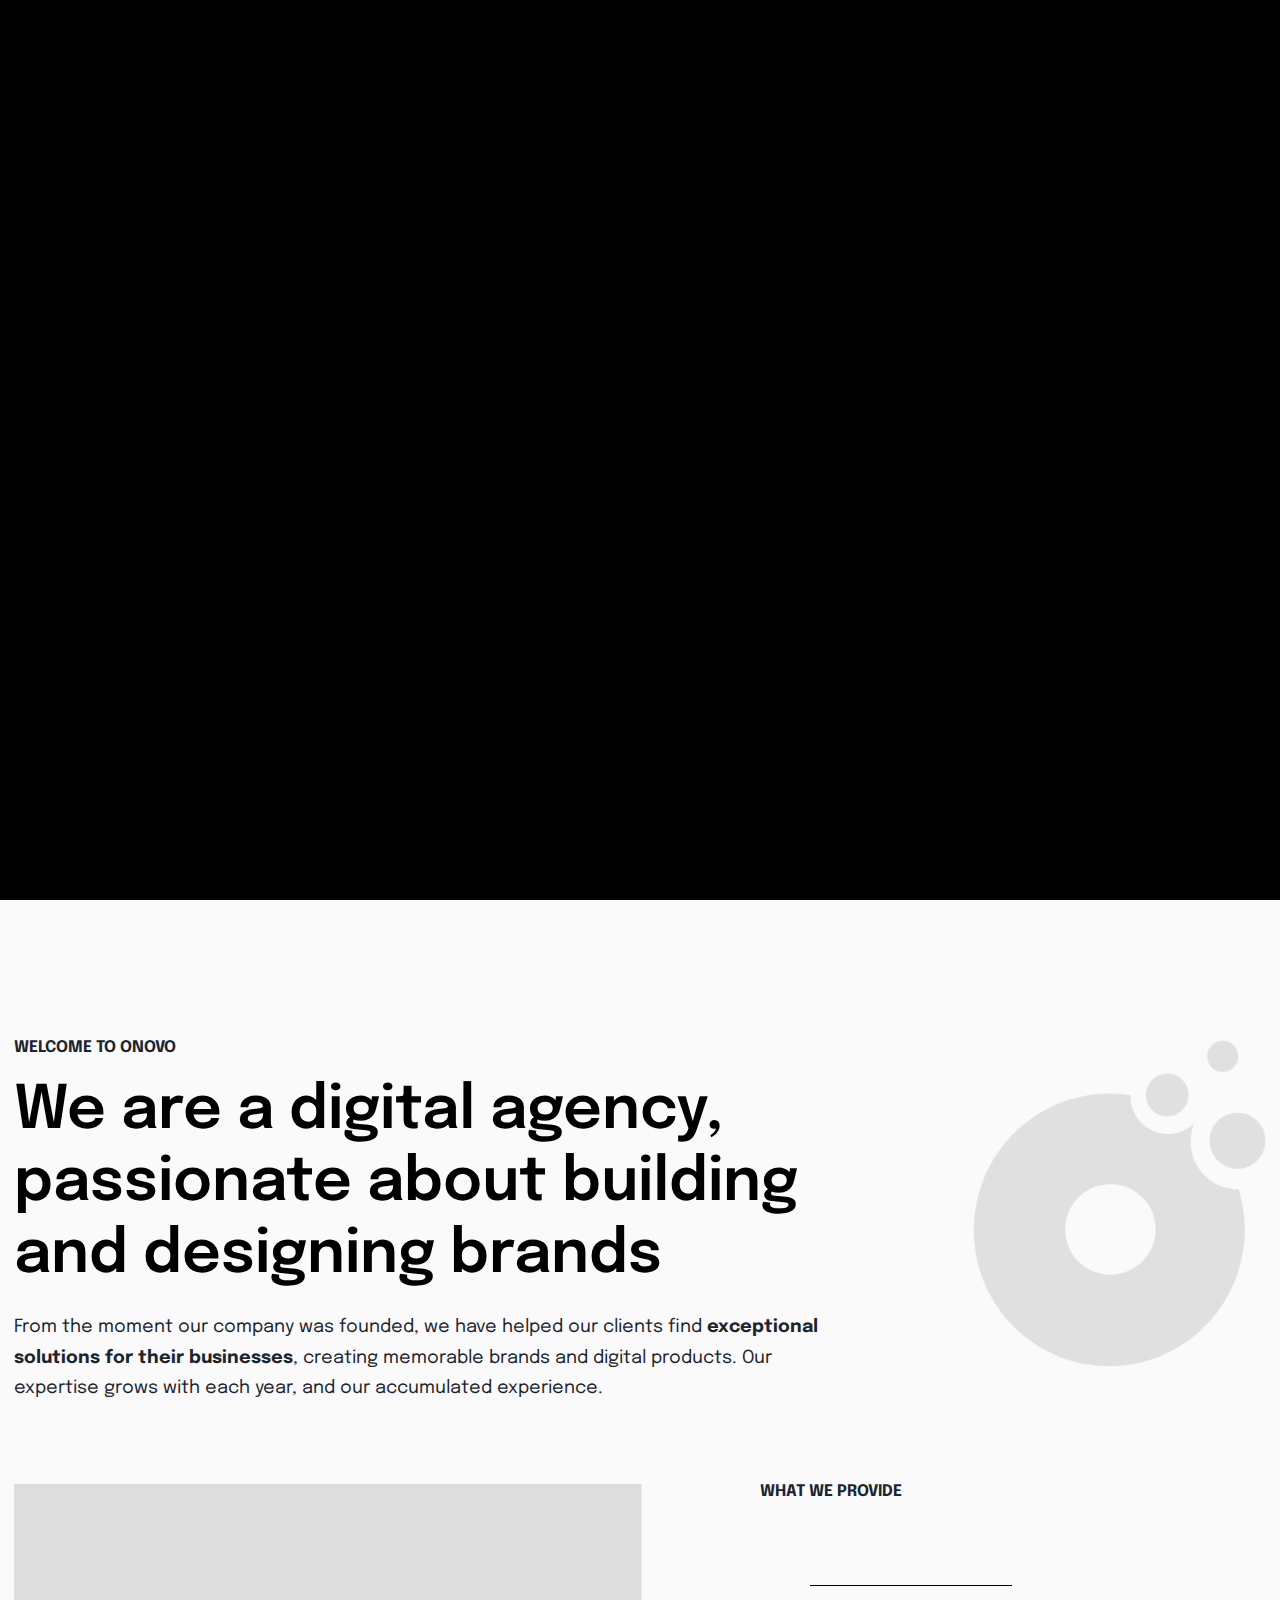
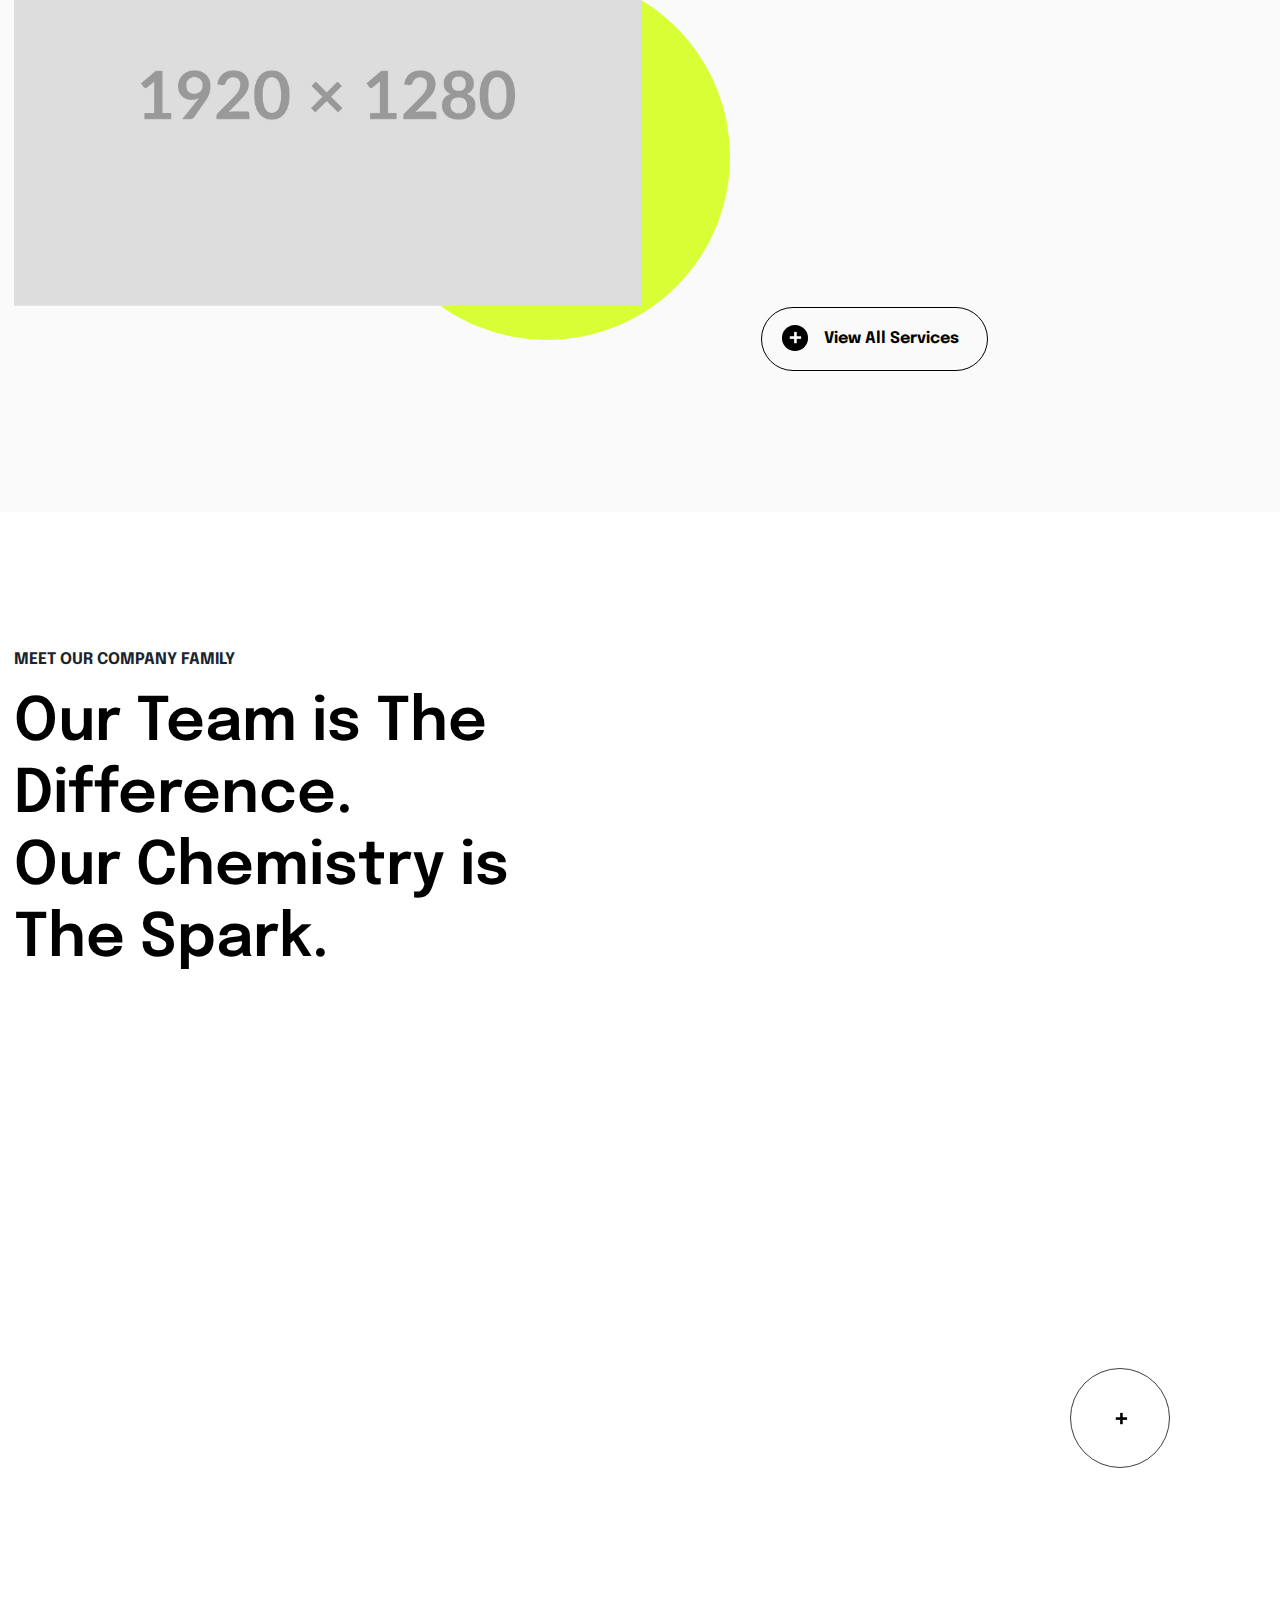
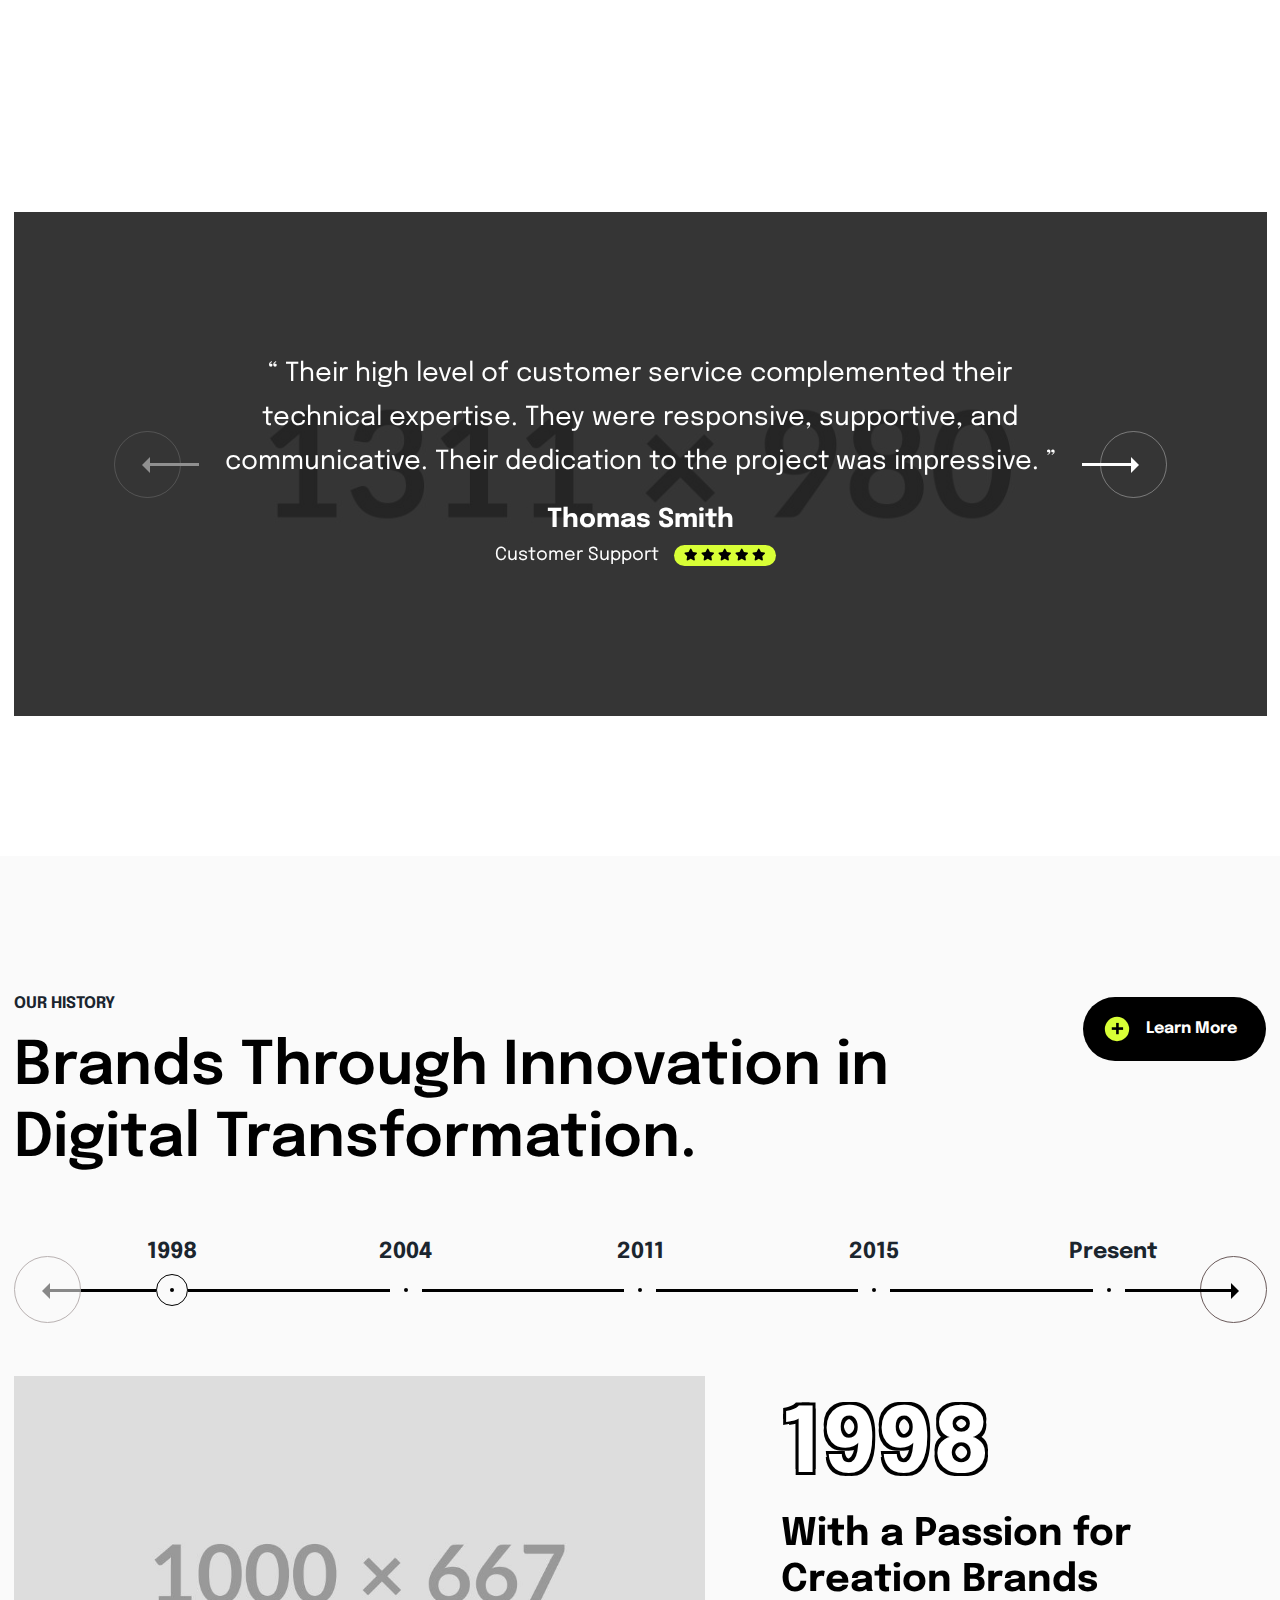
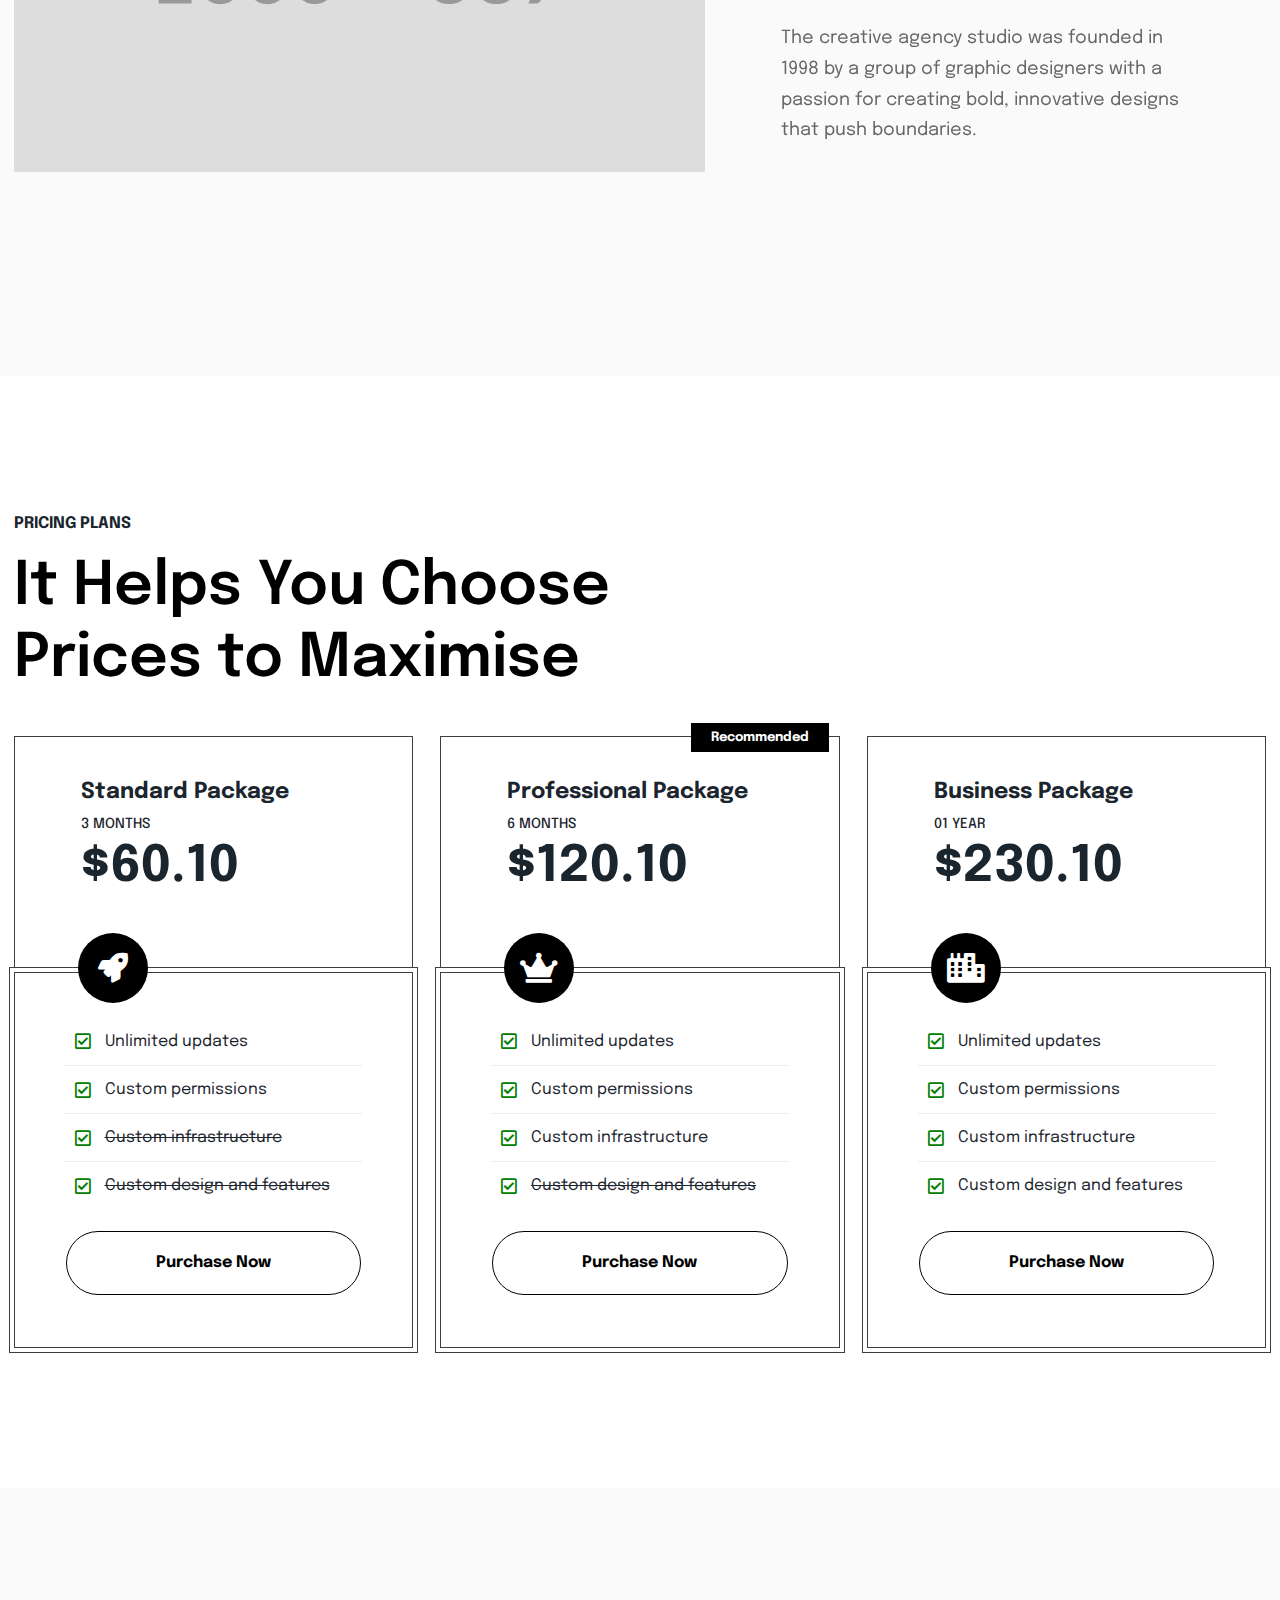
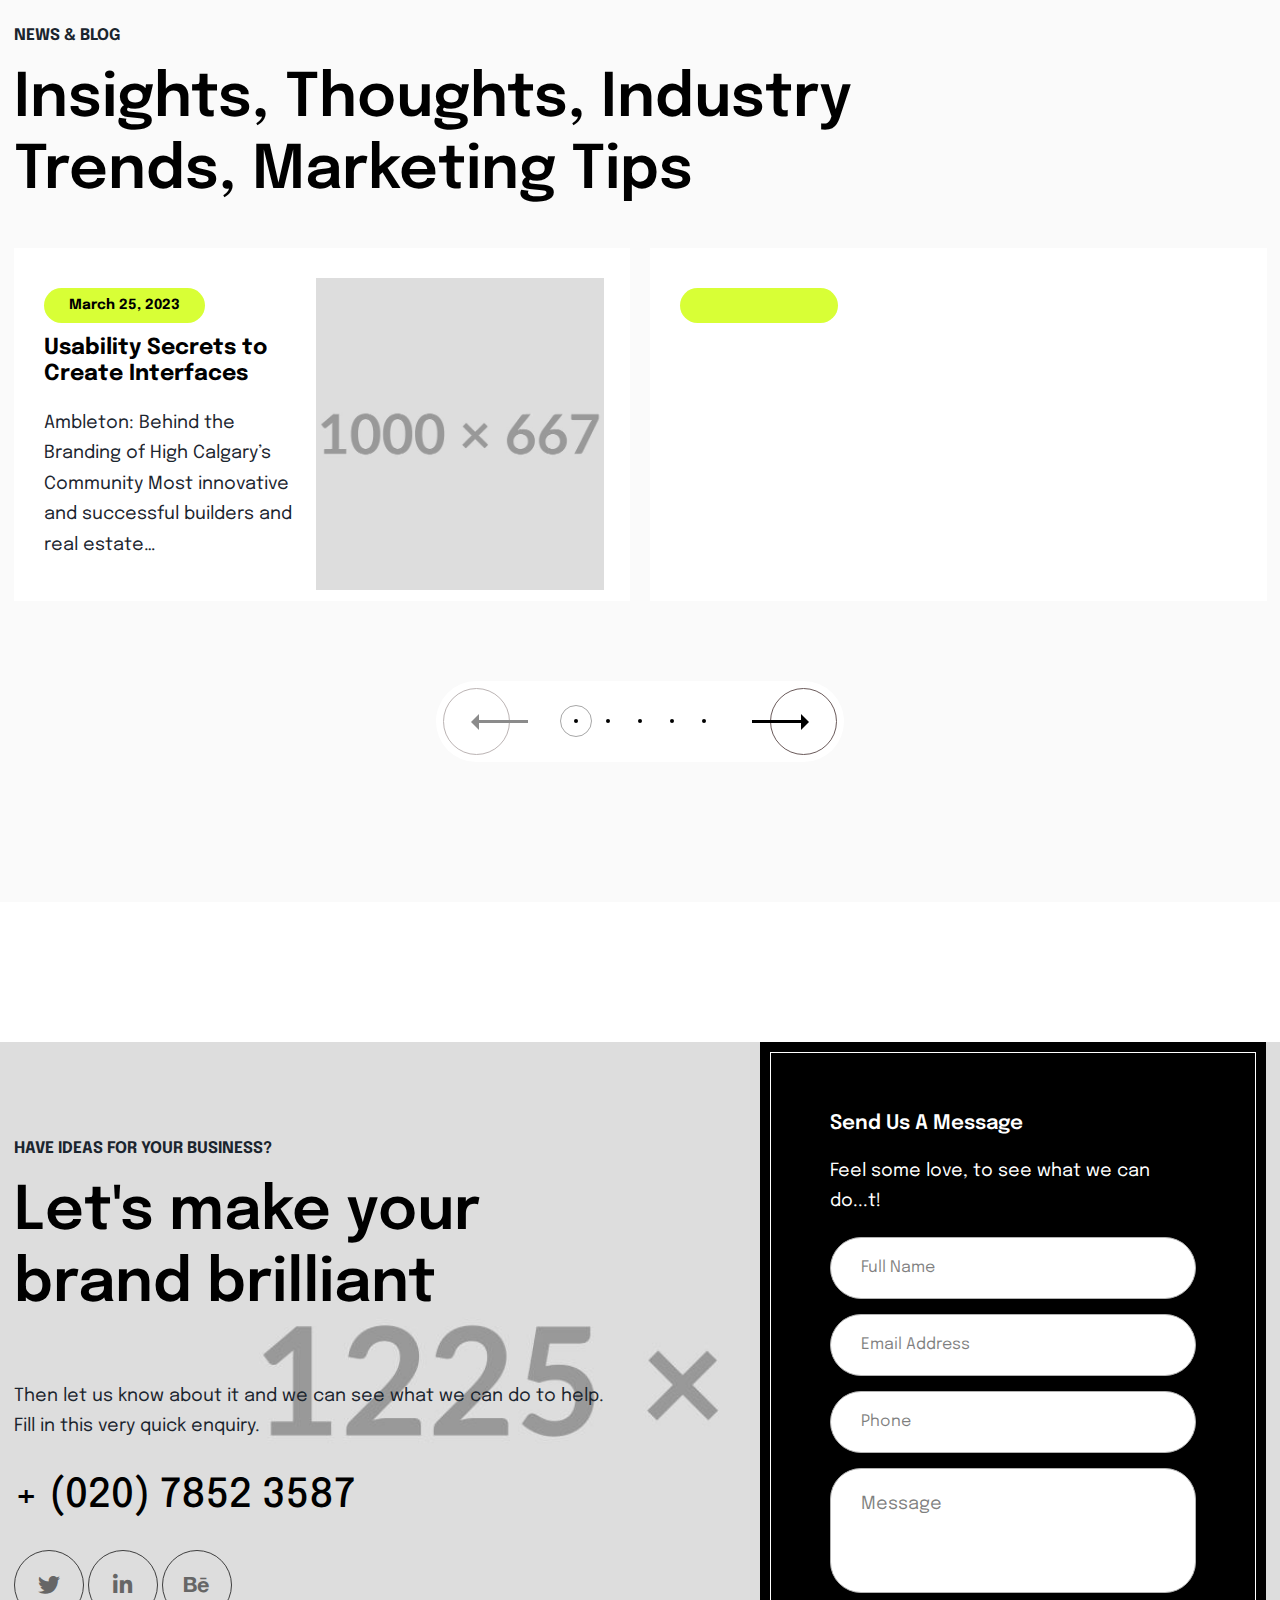
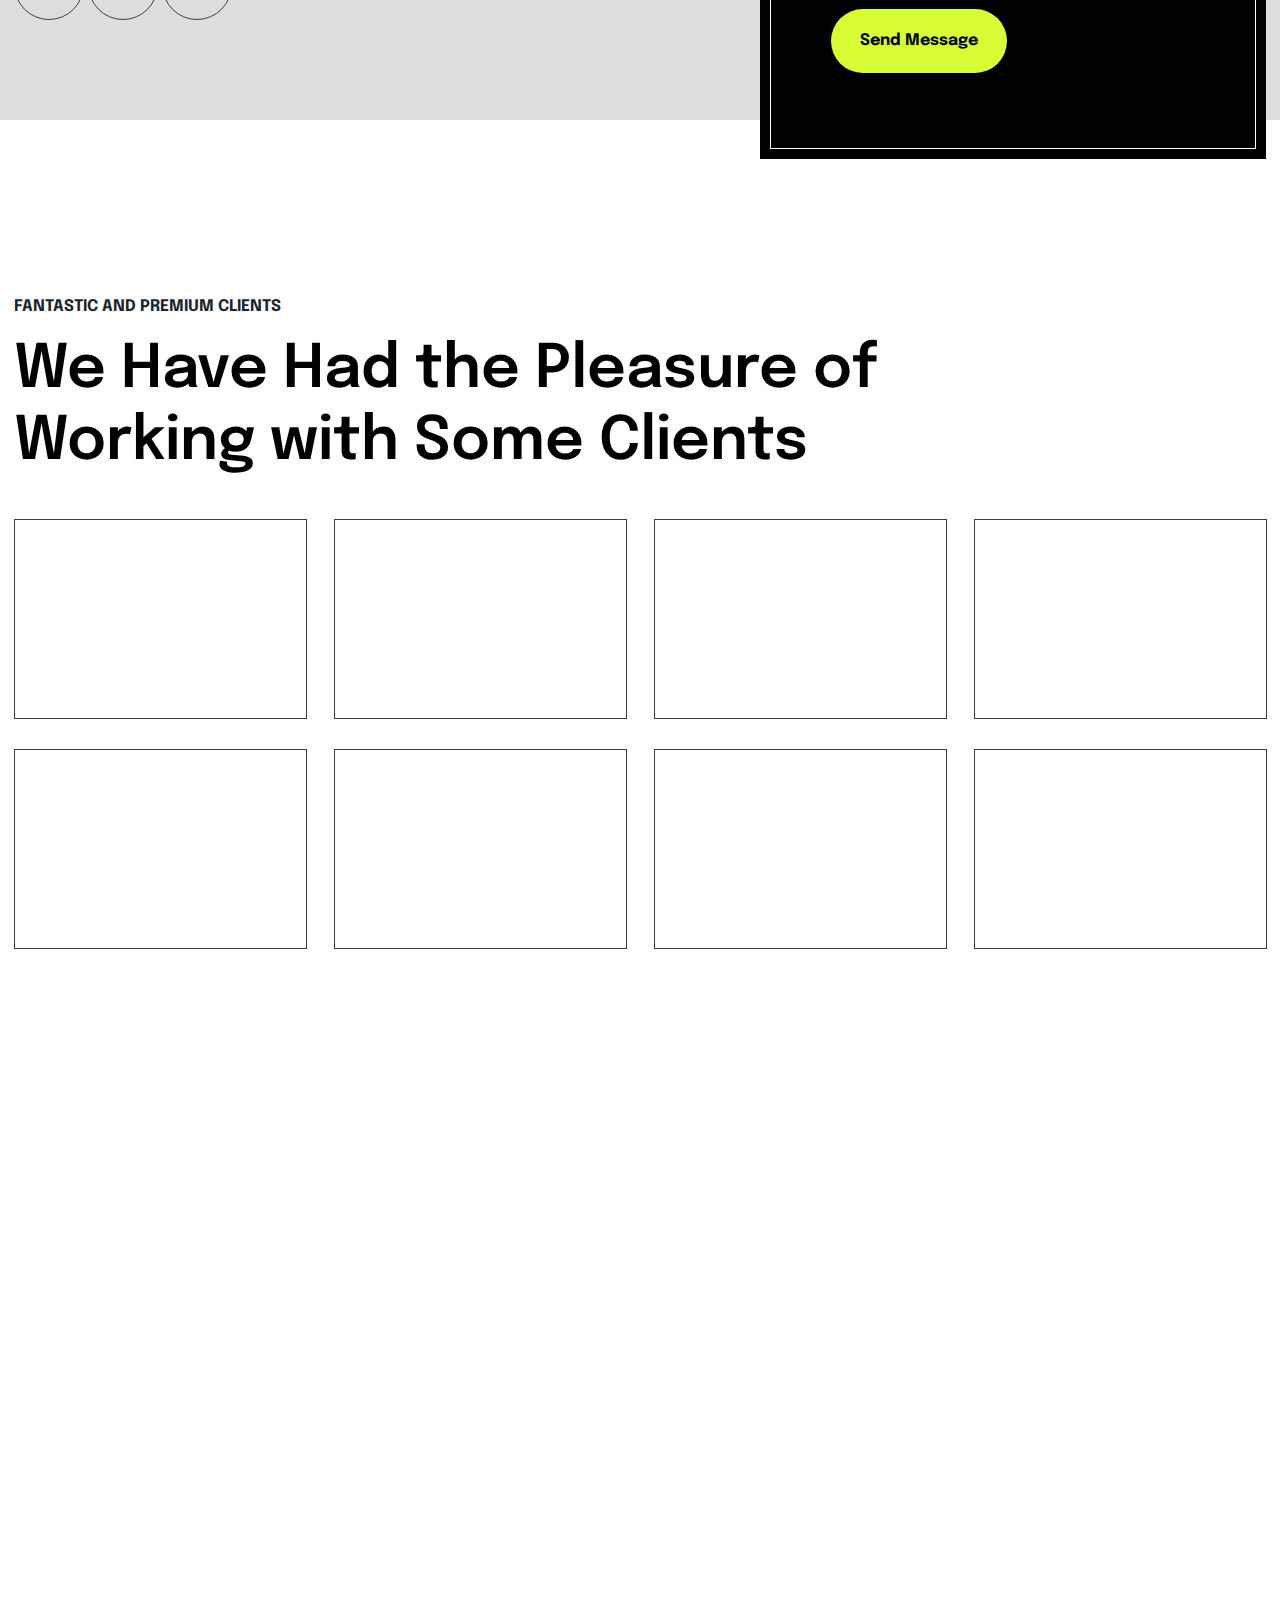
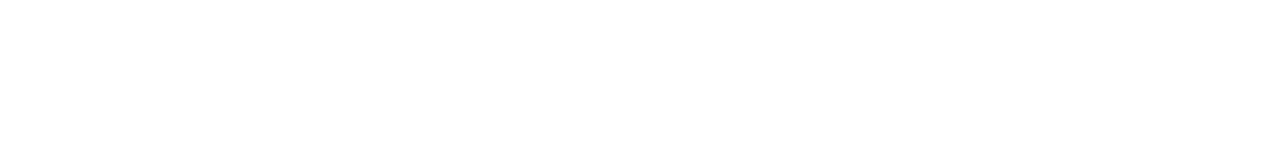
<file: main/template/home-showcase.html>
<!doctype html>
<html lang="en-US">
<head>

  <title>Onovo - Creative Portfolio Agency HTML5 Template</title>
  <meta http-equiv="Content-Type" content="text/html; charset=utf-8">
  <meta http-equiv="X-UA-Compatible" content="IE=edge">
  <meta name="viewport" content="width=device-width, initial-scale=1">
  <meta name="HandheldFriendly" content="true">
  <meta name="author" content="bslthemes" />

  <!-- Fonts -->
  <link rel="dns-prefetch" href="//fonts.googleapis.com" />
  <link rel="stylesheet" href="https://fonts.googleapis.com/css?family=Epilogue%3Aital%2Cwght%400%2C100%3B0%2C200%3B0%2C300%3B0%2C400%3B0%2C500%3B0%2C600%3B0%2C700%3B0%2C800%3B0%2C900%3B1%2C100%3B1%2C200%3B1%2C300%3B1%2C400%3B1%2C500%3B1%2C600%3B1%2C700%3B1%2C800%3B1%2C900&#038;display=swap" type="text/css" media="all" />
  <link rel="preconnect" href="https://fonts.gstatic.com/" crossorigin>

  <!-- CSS STYLES -->
  <link rel="stylesheet" href="assets/css/vendors/bootstrap.css" type="text/css" media="all" />
  <link rel="stylesheet" href="assets/fonts/font-awesome/css/font-awesome.css" type="text/css" media="all" />
  <link rel="stylesheet" href="assets/css/vendors/magnific-popup.css" type="text/css" media="all" />
  <link rel="stylesheet" href="assets/css/vendors/splitting.css" type="text/css" media="all" />
  <link rel="stylesheet" href="assets/css/vendors/swiper.css" type="text/css" media="all" />
  <link rel="stylesheet" href="assets/css/vendors/animate.css" type="text/css" media="all" />
  <link rel="stylesheet" href="assets/css/vendors/jquery.pagepiling.css" type="text/css" media="all" />
  <link rel="stylesheet" href="assets/css/style.css" type="text/css" media="all" />

  <!-- Favicon -->
  <link rel="shortcut icon" href="favicon.ico" type="image/x-icon">
  <link rel="icon" href="favicon.ico" type="image/x-icon">

</head>

<body>

	<!-- Page -->
	<div class="onovo-page footer--fixed">

		<!-- Preloader -->
		<div class="preloader">
			<div class="preloader__spinner">
				<span class="preloader__double-bounce"></span>
				<span class="preloader__double-bounce preloader__double-bounce--delay"></span>
			</div>
		</div>

		<!-- Header -->
		<header class="onovo-header">
			<div class="header--builder">
				<div class="container">
					<div class="row">
						<div class="col-4 col-xs-4 col-sm-4 col-md-4 col-lg-3 align-self-center">

							<!-- Logo -->
							<div class="onovo-logo-image" style="max-width: 70px">
								<a href="index.html">
									<img src="assets/images/logo-black.png" alt="Onovo" />
									<img class="logo--white" src="assets/images/logo-main.png" alt="Onovo" />
								</a>
							</div>

						</div>
						<div class="col-4 col-xs-4 col-sm-4 col-md-4 col-lg-6 align-self-center align-center">

							<!-- Menu Hamburger -->
							<a href="#" class="onovo-menu-btn"><span></span></a>
							<div class="onovo-menu-popup align-left">
								<div class="onovo-menu-overlay"></div>
								<div class="onovo-menu-overlay-after"></div>
								<div class="onovo-menu-container onovo--noscroll">
									<div class="container">
										<div class="onovo-menu">
											<ul class="onovo-menu-nav">
												<li class="dropdown-link current-menu-item menu-item-has-children">
													<a class="onovo-lnk lnk--active onovo-dropdown-toggle" href="index.html">Home</a>
													<i class="icon fas fa-chevron-down"></i>
													<ul class="sub-menu">
														<li>
															<a class="onovo-lnk lnk--active" href="index.html">Creative Agency</a>
														</li>
														<li>
															<a class="onovo-lnk lnk--active" href="home-digital-agency.html">Digital Agency</a>
														</li>
														<li class="current-menu-item">
															<a class="onovo-lnk lnk--active" href="home-showcase.html">Creative Portfolio</a>
														</li>
														<li>
															<a class="onovo-lnk lnk--active" href="home-parallax.html">Fullscreen Parallax</a>
														</li>
													</ul>
												</li>
												<li class="dropdown-link menu-item-has-children">
													<a class="onovo-lnk lnk--active onovo-dropdown-toggle" href="about-us.html">About</a>
													<i class="icon fas fa-chevron-down"></i>
													<ul class="sub-menu">
														<li>
															<a class="onovo-lnk lnk--active" href="about-us.html">About Us</a>
														</li>
														<li>
															<a class="onovo-lnk lnk--active" href="team.html">Team</a>
														</li>
														<li>
															<a class="onovo-lnk lnk--active" href="team-detail.html">Team Detail</a>
														</li>
														<li>
															<a class="onovo-lnk lnk--active" href="services.html">Services</a>
														</li>
														<li>
															<a class="onovo-lnk lnk--active" href="service-detail.html">Service Detail</a>
														</li>
														<li>
															<a class="onovo-lnk lnk--active" href="pricing-plans.html">Pricing Plans</a>
														</li>
														<li>
															<a class="onovo-lnk lnk--active" href="faq.html">FAQ</a>
														</li>
													</ul>
												</li>
												<li class="dropdown-link menu-item-has-children">
													<a class="onovo-lnk lnk--active onovo-dropdown-toggle" href="projects.html">Projects</a>
													<i class="icon fas fa-chevron-down"></i>
													<ul class="sub-menu">
														<li>
															<a class="onovo-lnk lnk--active" href="projects.html">Projects Grid</a>
														</li>
														<li>
															<a class="onovo-lnk lnk--active" href="projects-list.html">Projects List</a>
														</li>
														<li>
															<a class="onovo-lnk lnk--active" href="projects-side.html">Projects Side</a>
														</li>
														<li>
															<a class="onovo-lnk lnk--active" href="projects-masonry.html">Projects Masonry</a>
														</li>
														<li>
															<a class="onovo-lnk lnk--active" href="projects-3-column.html">Projects 3 Column</a>
														</li>
														<li>
															<a class="onovo-lnk lnk--active" href="gallery.html">Gallery</a>
														</li>
														<li>
															<a class="onovo-lnk lnk--active" href="project-detail.html">Project Detail</a>
														</li>
													</ul>
												</li>
												<li class="dropdown-link menu-item-has-children">
													<a class="onovo-lnk lnk--active onovo-dropdown-toggle" href="blog.html">Blog</a>
													<i class="icon fas fa-chevron-down"></i>
													<ul class="sub-menu">
														<li>
															<a class="onovo-lnk lnk--active" href="blog.html">Blog Grid</a>
														</li>
														<li>
															<a class="onovo-lnk lnk--active" href="blog-list.html">Blog List</a>
														</li>
														<li>
															<a class="onovo-lnk lnk--active" href="blog-detail.html">Blog Detail</a>
														</li>
													</ul>
												</li>
												<li>
													<a class="onovo-lnk lnk--active" href="contact-us.html">Contact Us</a>
												</li>
											</ul>
										</div>
									</div>
								</div>
							</div>

						</div>
						<div class="col-4 col-xs-4 col-sm-4 col-md-4 col-lg-3 align-self-center align-right">

							<!-- Button -->
							<a class="onovo-head-btn onovo-hover-btn" href="projects.html">
								<span>
									<span class="onovo-lnk lnk--active">Showcase</span>
								</span>
								<i class="arrow">
									<span></span>
								</i>
							</a>

						</div>
					</div>
				</div>
			</div>
		</header>

		<!-- Wrapper -->
		<div class="wrapper">

			<!-- Onovo Hero Carousel -->
			<section class="onovo-section onovo-section-full align-center">
				<div class="container">

					<!-- Hero swiper -->
					<div class="onovo-hero-carousel">
						<div class="swiper-container js-hero-carousel" data-loop="true" data-autoplay="6000" data-mousewheel="false">
							<div class="swiper-wrapper">

								<!--slide-->
								<div class="swiper-slide" data-swiper-autoplay>
									<div class="onovo-hero-carousel-item">
										<div class="slide">
											<a href="project-detail.html">
												<span class="img" style="background-image: url(assets/images/project-n01-2.jpg);"></span>
											</a>
										</div>
										<div class="titles">
											<div class="subtitle">
												<div class="text-line-inner">
													<span data-splitting> Branding </span>
												</div>
											</div>
											<h5 class="title">
												<div class="text-line-inner">
													<a href="project-detail.html">
														<span data-splitting> Museums Art Concept </span>
													</a>
												</div>
											</h5>
										</div>
									</div>
								</div>

								<!--slide-->
								<div class="swiper-slide" data-swiper-autoplay>
									<div class="onovo-hero-carousel-item">
										<div class="slide">
											<a href="project-detail.html">
												<span class="img" style="background-image: url(assets/images/project-3.jpg);"></span>
											</a>
										</div>
										<div class="titles">
											<div class="subtitle">
												<div class="text-line-inner">
													<span data-splitting> Interactive </span>
												</div>
											</div>
											<h5 class="title">
												<div class="text-line-inner">
													<a href="project-detail.html">
														<span data-splitting> Flower Store Mobile App </span>
													</a>
												</div>
											</h5>
										</div>
									</div>
								</div>

								<!--slide-->
								<div class="swiper-slide" data-swiper-autoplay>
									<div class="onovo-hero-carousel-item">
										<div class="slide">
											<a href="project-detail.html">
												<span class="img" style="background-image: url(assets/images/project-2-2.jpg);"></span>
											</a>
										</div>
										<div class="titles">
											<div class="subtitle">
												<div class="text-line-inner">
													<span data-splitting> Marketing </span>
												</div>
											</div>
											<h5 class="title">
												<div class="text-line-inner">
													<a href="project-detail.html">
														<span data-splitting> Market Economy Graphics </span>
													</a>
												</div>
											</h5>
										</div>
									</div>
								</div>

								<!--slide-->
								<div class="swiper-slide" data-swiper-autoplay>
									<div class="onovo-hero-carousel-item">
										<div class="slide">
											<a href="project-detail.html">
												<span class="img" style="background-image: url(assets/images/project-5.jpg);"></span>
											</a>
										</div>
										<div class="titles">
											<div class="subtitle">
												<div class="text-line-inner">
													<span data-splitting> Marketing </span>
												</div>
											</div>
											<h5 class="title">
												<div class="text-line-inner">
													<a href="project-detail.html">
														<span data-splitting> Colorful Ice Cream Ornament </span>
													</a>
												</div>
											</h5>
										</div>
									</div>
								</div>

								<!--slide-->
								<div class="swiper-slide" data-swiper-autoplay>
									<div class="onovo-hero-carousel-item">
										<div class="slide">
											<a href="project-detail.html">
												<span class="img" style="background-image: url(assets/images/project-2.jpg);"></span>
											</a>
										</div>
										<div class="titles">
											<div class="subtitle">
												<div class="text-line-inner">
													<span data-splitting> Design </span>
												</div>
											</div>
											<h5 class="title">
												<div class="text-line-inner">
													<a href="project-detail.html">
														<span data-splitting> Headphones 3D Rendering </span>
													</a>
												</div>
											</h5>
										</div>
									</div>
								</div>

								<!--slide-->
								<div class="swiper-slide" data-swiper-autoplay>
									<div class="onovo-hero-carousel-item">
										<div class="slide">
											<a href="project-detail.html">
												<span class="img" style="background-image: url(assets/images/project-8.jpg);"></span>
											</a>
										</div>
										<div class="titles">
											<div class="subtitle">
												<div class="text-line-inner">
													<span data-splitting> Interactive </span>
												</div>
											</div>
											<h5 class="title">
												<div class="text-line-inner">
													<a href="project-detail.html">
														<span data-splitting> Weather Mobile App </span>
													</a>
												</div>
											</h5>
										</div>
									</div>
								</div>

								<!--slide-->
								<div class="swiper-slide" data-swiper-autoplay>
									<div class="onovo-hero-carousel-item">
										<div class="slide">
											<a href="project-detail.html">
												<span class="img" style="background-image: url(assets/images/project-1.jpg);"></span>
											</a>
										</div>
										<div class="titles">
											<div class="subtitle">
												<div class="text-line-inner">
													<span data-splitting> Branding </span>
												</div>
											</div>
											<h5 class="title">
												<div class="text-line-inner">
													<a href="project-detail.html">
														<span data-splitting> Circle Cardboard Concept </span>
													</a>
												</div>
											</h5>
										</div>
									</div>
								</div>

								<!--slide-->
								<div class="swiper-slide" data-swiper-autoplay>
									<div class="onovo-hero-carousel-item">
										<div class="slide">
											<a href="project-detail.html">
												<span class="img" style="background-image: url(assets/images/project-4.jpg);"></span>
											</a>
										</div>
										<div class="titles">
											<div class="subtitle">
												<div class="text-line-inner">
													<span data-splitting> Marketing </span>
												</div>
											</div>
											<h5 class="title">
												<div class="text-line-inner">
													<a href="project-detail.html">
														<span data-splitting> Business Card Logo </span>
													</a>
												</div>
											</h5>
										</div>
									</div>
								</div>

							</div>
						</div>

						<!--navs-->
						<div class="js-hero-carousel-navs">
							<div class="onovo-prev js-hero-carousel-prev onovo-hover-2">
								<i></i>
							</div>
							<div class="onovo-next js-hero-carousel-next onovo-hover-2">
								<i></i>
							</div>
						</div>

					</div>

				</div>
			</section>

			<!-- Onovo Services -->
			<section class="onovo-section onovo-section-bg gap-top-140 gap-bottom-140">
				<div class="container">
					<div class="row">
						<div class="col-xs-12 col-sm-12 col-md-12 col-lg-8">

							<!-- Heading -->
							<div class="onovo-heading gap-bottom-60">
								<div class="onovo-subtitle-1">
									<span> Welcome to Onovo </span>
								</div>
								<h2 class="onovo-title-2">
									<span> We are a digital agency, <br>passionate about building <br>and designing brands </span>
								</h2>
								<div class="onovo-text">
									<p>From the moment our company was founded, we have helped our clients find <strong>exceptional solutions for their businesses</strong>, creating memorable brands and digital products. Our expertise grows with each year, and our accumulated experience. </p>
								</div>
							</div>

						</div>
						<div class="col-xs-12 col-sm-12 col-md-12 col-lg-3 offset-lg-1 hide-on-mobile">

							<!-- Image -->
							<img src="assets/images/onovo-about-logo.png" alt="" />

						</div>
					</div>

					<!-- Services Showcase -->
					<div class="onovo-services-showcase">
						<div class="row">
							<div class="col-xs-0 col-sm-0 col-md-0 col-lg-7"></div>
							<div class="col-xs-12 col-sm-12 col-md-12 col-lg-5">
								<div class="onovo-subtitle-1">
									<span> What We Provide </span>
								</div>

								<!--items-->
								<div class="items">
									<span class="img-circle onovo-circle-move"></span>
									<ul>

										<!--item-->
										<li>
											<div class="image">
												<span class="img" style="background-image: url(assets/images/post6.jpg);"></span>
											</div>
											<h5 class="title">
												<a href="service-detail.html">
													<span class="num">
														<span data-splitting data-onovo-scroll> 01. </span>
													</span>
													<span class="name">
														<span class="onovo-lnk">
															<span data-splitting data-onovo-scroll> Brand Strategy </span>
														</span>
													</span>
												</a>
											</h5>
										</li>

										<!--item-->
										<li>
											<div class="image">
												<span class="img" style="background-image: url(assets/images/posts3.jpg);"></span>
											</div>
											<h5 class="title">
												<a href="service-detail.html">
													<span class="num">
														<span data-splitting data-onovo-scroll> 02. </span>
													</span>
													<span class="name">
														<span class="onovo-lnk">
															<span data-splitting data-onovo-scroll> Social Media Campaign </span>
														</span>
													</span>
												</a>
											</h5>
										</li>

										<!--item-->
										<li>
											<div class="image">
												<span class="img" style="background-image: url(assets/images/posts2.jpg);"></span>
											</div>
											<h5 class="title">
												<a href="service-detail.html">
													<span class="num">
														<span data-splitting data-onovo-scroll> 03. </span>
													</span>
													<span class="name">
														<span class="onovo-lnk">
															<span data-splitting data-onovo-scroll> Creative Direction </span>
														</span>
													</span>
												</a>
											</h5>
										</li>

										<!--item-->
										<li>
											<div class="image">
												<span class="img" style="background-image: url(assets/images/post3.jpg);"></span>
											</div>
											<h5 class="title">
												<a href="service-detail.html">
													<span class="num">
														<span data-splitting data-onovo-scroll> 04. </span>
													</span>
													<span class="name">
														<span class="onovo-lnk">
															<span data-splitting data-onovo-scroll> Machine Learning / AI </span>
														</span>
													</span>
												</a>
											</h5>
										</li>

										<!--item-->
										<li>
											<div class="image">
												<span class="img" style="background-image: url(assets/images/posts4.jpg);"></span>
											</div>
											<h5 class="title">
												<a href="service-detail.html">
													<span class="num">
														<span data-splitting data-onovo-scroll> 05. </span>
													</span>
													<span class="name">
														<span class="onovo-lnk">
															<span data-splitting data-onovo-scroll> Visual Identity </span>
														</span>
													</span>
												</a>
											</h5>
										</li>

									</ul>
								</div>

								<!-- Button -->
								<a href="services.html" class="onovo-btn onovo-hover-btn btn--border">
									<i class="arrow">
										<span></span>
									</i>
									<span> View All Services </span>
								</a>

							</div>
						</div>
					</div>

				</div>
			</section>

			<!-- Onovo Team -->
			<section class="onovo-section gap-top-140 gap-bottom-140">
				<div class="container">

					<!-- Team items -->
					<div class="row gap-row align-center">

						<!-- Heading -->
						<div class="col-xs-12 col-sm-12 col-md-11 col-lg-5">
							<div class="onovo-heading align-left">
								<div class="onovo-subtitle-1">
									<span> Meet Our Company Family </span>
								</div>
								<h2 class="onovo-title-2">
									<span> Our Team is The Difference. <br>Our Chemistry is The Spark. </span>
								</h2>
							</div>
						</div>

						<!--team item-->
						<div class="col-xs-12 col-sm-12 col-md-1 col-lg-1"></div>

						<!--team item-->
						<div class="col-xs-12 col-sm-12 col-md-6 col-lg-3">
							<div class="onovo-team-two">
								<div class="onovo-team-two-item">
									<div class="image onovo-hover-3 onovo-hover-black-30" data-onovo-overlay data-onovo-scroll>
										<a href="team-detail.html">
											<img src="assets/images/team-2-1000x1357.jpg" alt="Thomas Jackki" />
										</a>
										<div class="onovo-social-2">
											<ul>
												<li>
													<a class="onovo-social-link onovo-hover-2" href="facebook.com" title="Facebook" target="_blank">
														<i aria-hidden="true" class="fab fa-facebook-f"></i>
													</a>
												</li>
												<li>
													<a class="onovo-social-link onovo-hover-2" href="linkedin.com" title="LinkedIn" target="_blank">
														<i aria-hidden="true" class="fab fa-linkedin-in"></i>
													</a>
												</li>
											</ul>
										</div>
									</div>
									<div class="desc">
										<h5 class="title">
											<a href="team-detail.html" class="onovo-lnk">
												<span data-splitting data-onovo-scroll> Thomas Jackki </span>
											</a>
										</h5>
										<div class="onovo-subtitle-1">
											<span data-splitting data-onovo-scroll> UI &amp; UX Designer </span>
										</div>
									</div>
								</div>
							</div>
						</div>

						<!--team item-->
						<div class="col-xs-12 col-sm-12 col-md-6 col-lg-3">
							<div class="onovo-team-two">
								<div class="onovo-team-two-item">
									<div class="image onovo-hover-3 onovo-hover-black-30" data-onovo-overlay data-onovo-scroll>
										<a href="team-detail.html">
											<img src="assets/images/team-6-1000x1357.jpg" alt="Melanie Robinson" />
										</a>
										<div class="onovo-social-2">
											<ul>
												<li>
													<a class="onovo-social-link onovo-hover-2" href="facebook.com" title="Facebook" target="_blank">
														<i aria-hidden="true" class="fab fa-facebook-f"></i>
													</a>
												</li>
												<li>
													<a class="onovo-social-link onovo-hover-2" href="linkedin.com" title="LinkedIn" target="_blank">
														<i aria-hidden="true" class="fab fa-linkedin-in"></i>
													</a>
												</li>
											</ul>
										</div>
									</div>
									<div class="desc">
										<h5 class="title">
											<a href="team-detail.html" class="onovo-lnk">
												<span data-splitting data-onovo-scroll> Melanie Robinson </span>
											</a>
										</h5>
										<div class="onovo-subtitle-1">
											<span data-splitting data-onovo-scroll> Seo &amp; Marketing </span>
										</div>
									</div>
								</div>
							</div>
						</div>

						<!--team item-->
						<div class="col-xs-12 col-sm-12 col-md-6 col-lg-3">
							<div class="onovo-team-two">
								<div class="onovo-team-two-item">
									<div class="image onovo-hover-3 onovo-hover-black-30" data-onovo-overlay data-onovo-scroll>
										<a href="team-detail.html">
											<img src="assets/images/team-1-1000x1357.jpg" alt="Steven Morrison" />
										</a>
										<div class="onovo-social-2">
											<ul>
												<li>
													<a class="onovo-social-link onovo-hover-2" href="facebook.com" title="Facebook" target="_blank">
														<i aria-hidden="true" class="fab fa-facebook-f"></i>
													</a>
												</li>
												<li>
													<a class="onovo-social-link onovo-hover-2" href="linkedin.com" title="LinkedIn" target="_blank">
														<i aria-hidden="true" class="fab fa-linkedin-in"></i>
													</a>
												</li>
											</ul>
										</div>
									</div>
									<div class="desc">
										<h5 class="title">
											<a href="team-detail.html" class="onovo-lnk">
												<span data-splitting data-onovo-scroll> Steven Morrison </span>
											</a>
										</h5>
										<div class="onovo-subtitle-1">
											<span data-splitting data-onovo-scroll> Web Designer </span>
										</div>
									</div>
								</div>
							</div>
						</div>

						<!--team item-->
						<div class="col-xs-12 col-sm-12 col-md-6 col-lg-3">
							<div class="onovo-team-two">
								<div class="onovo-team-two-item">
									<div class="image onovo-hover-3 onovo-hover-black-30" data-onovo-overlay data-onovo-scroll>
										<a href="team-detail.html">
											<img src="assets/images/team-4-1000x1357.jpg" alt="Alexander Bravo" />
										</a>
										<div class="onovo-social-2">
											<ul>
												<li>
													<a class="onovo-social-link onovo-hover-2" href="facebook.com" title="Facebook" target="_blank">
														<i aria-hidden="true" class="fab fa-facebook-f"></i>
													</a>
												</li>
												<li>
													<a class="onovo-social-link onovo-hover-2" href="linkedin.com" title="LinkedIn" target="_blank">
														<i aria-hidden="true" class="fab fa-linkedin-in"></i>
													</a>
												</li>
											</ul>
										</div>
									</div>
									<div class="desc">
										<h5 class="title">
											<a href="team-detail.html" class="onovo-lnk">
												<span data-splitting data-onovo-scroll> Alexander Bravo </span>
											</a>
										</h5>
										<div class="onovo-subtitle-1">
											<span data-splitting data-onovo-scroll> Full-Stack Developer </span>
										</div>
									</div>
								</div>
							</div>
						</div>

						<!--team item-->
						<div class="col-xs-12 col-sm-12 col-md-6 col-lg-3">
							<div class="onovo-team-two">
								<div class="onovo-team-two-item">
									<div class="image onovo-hover-3 onovo-hover-black-30" data-onovo-overlay data-onovo-scroll>
										<a href="team-detail.html">
											<img src="assets/images/team-7-1-1000x1357.jpg" alt="Charlotte Johnson" />
										</a>
										<div class="onovo-social-2">
											<ul>
												<li>
													<a class="onovo-social-link onovo-hover-2" href="facebook.com" title="Facebook" target="_blank">
														<i aria-hidden="true" class="fab fa-facebook-f"></i>
													</a>
												</li>
												<li>
													<a class="onovo-social-link onovo-hover-2" href="linkedin.com" title="LinkedIn" target="_blank">
														<i aria-hidden="true" class="fab fa-linkedin-in"></i>
													</a>
												</li>
											</ul>
										</div>
									</div>
									<div class="desc">
										<h5 class="title">
											<a href="team-detail.html" class="onovo-lnk">
												<span data-splitting data-onovo-scroll> Charlotte Johnson </span>
											</a>
										</h5>
										<div class="onovo-subtitle-1">
											<span data-splitting data-onovo-scroll> Seo &amp; Copywriter </span>
										</div>
									</div>
								</div>
							</div>
						</div>

						<!-- Button -->
						<div class="col-xs-12 col-sm-12 col-md-6 col-lg-3 align-center align-self-center">
							<a class="onovo-btn-circle onovo-hover-2" href="team.html">
								<i class="arrow">
									<span></span>
								</i>
							</a>
						</div>

					</div>
					
				</div>
			</section>

			<!-- Onovo Reviews -->
			<section class="onovo-section gap-bottom-140">
				<div class="container">

					<!-- Reviews -->
					<div class="onovo-reviews gap-140" style="background-color: #000;">
						<div style="background-image: url(assets/images/testi-bg.jpg); background-position: center center; background-repeat: no-repeat; background-size: cover; position: absolute; left: 0; top: 0; width: 100%; height: 100%; opacity: 0.24;"></div>
						<div class="row">
							<div class="col-xs-12 col-sm-12 col-md-12 col-lg-12">

								<!-- Reviews swiper -->
								<div class="onovo-reviews-carousel reviews--full onovo-text-white align-center">
									<div class="swiper-container js-reviews-carousel" data-loop="false" data-autoplay="6000">
										<div class="swiper-wrapper">

											<!--slide-->
											<div class="swiper-slide onovo-reviews-item" data-swiper-autoplay>
												<div class="text">
													<div data-splitting>
														<p>“ Their high level of customer service complemented their technical expertise. They were responsive, supportive, and communicative. Their dedication to the project was impressive. ”</p>
													</div>
												</div>
												<h5 class="title">
													<span data-splitting> Thomas Smith </span>
												</h5>
												<div class="subtitle">
													<span data-splitting> Customer Support </span>
												</div>
												<div class="onovo-stars stars--small">
													<i class="fas fa-star"></i>
													<i class="fas fa-star"></i>
													<i class="fas fa-star"></i>
													<i class="fas fa-star"></i>
													<i class="fas fa-star"></i>
												</div>
											</div>

											<!--slide-->
											<div class="swiper-slide onovo-reviews-item" data-swiper-autoplay>
												<div class="text">
													<div data-splitting>
														<p>“ Their high level of customer service complemented their technical expertise. They were responsive, supportive, and communicative. Their dedication to the project was impressive. ”</p>
													</div>
												</div>
												<h5 class="title">
													<span data-splitting> Mike Cameron </span>
												</h5>
												<div class="subtitle">
													<span data-splitting> Code Quality </span>
												</div>
												<div class="onovo-stars stars--small">
													<i class="fas fa-star"></i>
													<i class="fas fa-star"></i>
													<i class="fas fa-star"></i>
													<i class="fas fa-star"></i>
													<i class="far fa-star"></i>
												</div>
											</div>

											<!--slide-->
											<div class="swiper-slide onovo-reviews-item" data-swiper-autoplay>
												<div class="text">
													<div data-splitting>
														<p>“ Their high level of customer service complemented their technical expertise. They were responsive, supportive, and communicative. Their dedication to the project was impressive. ”</p>
													</div>
												</div>
												<h5 class="title">
													<span data-splitting> Jessica Brown </span>
												</h5>
												<div class="subtitle">
													<span data-splitting> Design Quality </span>
												</div>
												<div class="onovo-stars stars--small">
													<i class="fas fa-star"></i>
													<i class="fas fa-star"></i>
													<i class="fas fa-star"></i>
													<i class="fas fa-star"></i>
													<i class="fas fa-star"></i>
												</div>
											</div>
											
										</div>
									</div>

									<!--navs-->
									<div class="js-reviews-carousel-navs">
										<div class="onovo-prev js-reviews-carousel-prev onovo-hover-2 nav--white">
											<i></i>
										</div>
										<div class="onovo-next js-reviews-carousel-next onovo-hover-2 nav--white">
											<i></i>
										</div>
									</div>

								</div>

							</div>
						</div>
					</div>
					
				</div>
			</section>

			<!-- Onovo History -->
			<section class="onovo-section onovo-section-bg gap-top-140 gap-bottom-140">
				<div class="container">
					<div class="row">
						<div class="col-xs-12 col-sm-12 col-md-12 col-lg-9">

							<!-- Heading -->
							<div class="onovo-heading gap-bottom-80">
								<div class="onovo-subtitle-1">
									<span> Our History </span>
								</div>
								<h2 class="onovo-title-2">
									<span> Brands Through Innovation in <br>Digital Transformation. </span>
								</h2>
							</div>

						</div>
						<div class="col-xs-12 col-sm-12 col-md-12 col-lg-3 align-right hide-on-mobile">

							<!-- Button -->
							<a class="onovo-btn onovo-hover-btn" href="about-us.html">
								<i class="arrow">
									<span></span>
								</i>
								<span> Learn More </span>
							</a>

						</div>
					</div>

					<!-- History swiper -->
					<div class="onovo-history-slider">
						<div class="swiper-container js-history-slider">
							<div class="swiper-wrapper">
								
								<!--slide-->
								<div class="swiper-slide" data-swiper-autoplay>
									<div class="onovo-history-item">
										<div class="image" style="background-image: url(assets/images/post1-1000x667.jpg);" data-onovo-overlay></div>
										<div class="desc">
											<div class="subtitle onovo-text-white">
												<div data-splitting> 1998 </div>
											</div>
											<h5 class="title">
												<span data-splitting> With a Passion for Creation Brands </span>
											</h5>
											<div class="text">
												<div data-splitting>
													<p>The creative agency studio was founded in 1998 by a group of graphic designers with a passion for creating bold, innovative designs that push boundaries.</p>
												</div>
											</div>
										</div>
									</div>
								</div>

								<!--slide-->
								<div class="swiper-slide" data-swiper-autoplay>
									<div class="onovo-history-item">
										<div class="image" style="background-image: url(assets/images/post1-1000x667.jpg);" data-onovo-overlay></div>
										<div class="desc">
											<div class="subtitle onovo-text-white">
												<div data-splitting> 2004 </div>
											</div>
											<h5 class="title">
												<span data-splitting> Small Startups to Large Corporations </span>
											</h5>
											<div class="text">
												<div data-splitting>
													<p>Over the years, the studio has worked with a diverse range of clients, from small startups to large multinational corporations, always striving to deliver unique and impactful design solutions.</p>
												</div>
											</div>
										</div>
									</div>
								</div>

								<!--slide-->
								<div class="swiper-slide" data-swiper-autoplay>
									<div class="onovo-history-item">
										<div class="image" style="background-image: url(assets/images/post1-1000x667.jpg);" data-onovo-overlay></div>
										<div class="desc">
											<div class="subtitle onovo-text-white">
												<div data-splitting> 2011 </div>
											</div>
											<h5 class="title">
												<span data-splitting> Branding for a Diverse of Clients </span>
											</h5>
											<div class="text">
												<div data-splitting> Over the years, the studio has grown and expanded, moving to a larger space and adding new team members with expertise in web development, social media, and digital marketing. </div>
											</div>
										</div>
									</div>
								</div>

								<!--slide-->
								<div class="swiper-slide" data-swiper-autoplay>
									<div class="onovo-history-item">
										<div class="image" style="background-image: url(assets/images/post1-1000x667.jpg);" data-onovo-overlay></div>
										<div class="desc">
											<div class="subtitle onovo-text-white">
												<div data-splitting> 2015 </div>
											</div>
											<h5 class="title">
												<span data-splitting> Most Trusted &amp; Respected Digital Agency </span>
											</h5>
											<div class="text">
												<div data-splitting>
													<p>Along the way, the team has won numerous awards and accolades for their work, cementing their reputation as one of the most trusted and respected creative agencies in the industry.</p>
												</div>
											</div>
										</div>
									</div>
								</div>

								<!--slide-->
								<div class="swiper-slide" data-swiper-autoplay>
									<div class="onovo-history-item">
										<div class="image" style="background-image: url(assets/images/post1-1000x667.jpg);" data-onovo-overlay></div>
										<div class="desc">
											<div class="subtitle onovo-text-white">
												<div data-splitting> Present </div>
											</div>
											<h5 class="title">
												<span data-splitting> Continues to Push Boundaries &amp; Inspire </span>
											</h5>
											<div class="text">
												<div data-splitting> Today, the studio continues to push boundaries and inspire clients with its creative vision and dedication to excellence. </div>
											</div>
										</div>
									</div>
								</div>

							</div>

							<!--navs-->
							<div class="onovo-navs js-history-navs">
								<div class="onovo-prev js-history-prev onovo-hover-2">
									<i></i>
								</div>
								<div class="onovo-paginations-container">
									<div class="onovo-paginations js-history-pagination"></div>
								</div>
								<div class="onovo-next js-history-next onovo-hover-2">
									<i></i>
								</div>
							</div>

						</div>
					</div>

					<!-- Button -->
					<div class="hide-on-desktop align-center">
						<a class="onovo-btn onovo-hover-btn" href="about-us.html">
							<i class="arrow">
								<span></span>
							</i>
							<span> Learn More </span>
						</a>
					</div>

				</div>
			</section>

			<!-- Onovo Pricing -->
			<section class="onovo-section gap-top-140 gap-bottom-140">
				<div class="container">

					<!-- Heading -->
					<div class="onovo-heading gap-bottom-40">
						<div class="onovo-subtitle-1">
							<span> Pricing Plans </span>
						</div>
						<h2 class="onovo-title-2">
							<span> It Helps You Choose <br>Prices to Maximise </span>
						</h2>
					</div>

					<!-- Pricing items -->
					<div class="row gap-row">

						<!--pricing item-->
						<div class="col-xs-12 col-sm-12 col-md-6 col-lg-4">
							<div class="onovo-pricing">
								<div class="onovo-pricing-item">
									<div class="title">
										<div class="name">
											<span> Standard Package </span>
										</div>
										<div class="subname">
											<span> 3 Months </span>
										</div>
										<div class="price">
											<span> $60.10 </span>
										</div>
									</div>
									<div class="desc">
										<div class="pricing--overlay onovo-hover-3 onovo-hover-black"></div>
										<div class="image onovo-text-white">
											<i aria-hidden="true" class="fas fa-rocket"></i>
										</div>
										<div class="list">
											<div>
												<ul>
													<li>
														<i class="far fa-check-square"></i>Unlimited updates
													</li>
													<li>
														<i class="far fa-check-square"></i>Custom permissions
													</li>
													<li style="text-decoration: line-through">
														<i class="far fa-check-square"></i>Custom infrastructure
													</li>
													<li style="text-decoration: line-through">
														<i class="far fa-check-square"></i>Custom design and features
													</li>
												</ul>
											</div>
										</div>
										<a class="onovo-btn onovo-hover-btn btn--border btn--full btn--color" href="contact-us.html">
											<span> Purchase Now </span>
										</a>
									</div>
								</div>
							</div>
						</div>

						<!--pricing item-->
						<div class="col-xs-12 col-sm-12 col-md-6 col-lg-4">
							<div class="onovo-pricing">
								<div class="onovo-pricing-item active--default">
									<div class="pricing--badge onovo-text-white">
										<span> Recommended </span>
									</div>
									<div class="title">
										<div class="name">
											<span> Professional Package </span>
										</div>
										<div class="subname">
											<span> 6 Months </span>
										</div>
										<div class="price">
											<span> $120.10 </span>
										</div>
									</div>
									<div class="desc">
										<div class="pricing--overlay onovo-hover-3 onovo-hover-black"></div>
										<div class="image onovo-text-white">
											<i aria-hidden="true" class="fas fa-crown"></i>
										</div>
										<div class="list">
											<div>
												<ul>
													<li>
														<i class="far fa-check-square"></i>Unlimited updates
													</li>
													<li>
														<i class="far fa-check-square"></i>Custom permissions
													</li>
													<li>
														<i class="far fa-check-square"></i>Custom infrastructure
													</li>
													<li style="text-decoration: line-through">
														<i class="far fa-check-square"></i>Custom design and features
													</li>
												</ul>
											</div>
										</div>
										<a class="onovo-btn onovo-hover-btn btn--border btn--full btn--color" href="contact-us.html">
											<span> Purchase Now </span>
										</a>
									</div>
								</div>
							</div>
						</div>

						<!--pricing item-->
						<div class="col-xs-12 col-sm-12 col-md-6 col-lg-4">
							<div class="onovo-pricing">
								<div class="onovo-pricing-item">
									<div class="title">
										<div class="name">
											<span> Business Package </span>
										</div>
										<div class="subname">
											<span> 01 Year </span>
										</div>
										<div class="price">
											<span> $230.10 </span>
										</div>
									</div>
									<div class="desc">
										<div class="pricing--overlay onovo-hover-3 onovo-hover-black"></div>
										<div class="image onovo-text-white">
											<i aria-hidden="true" class="fas fa-city"></i>
										</div>
										<div class="list">
											<div>
												<ul>
													<li>
														<i class="far fa-check-square"></i>Unlimited updates
													</li>
													<li>
														<i class="far fa-check-square"></i>Custom permissions
													</li>
													<li>
														<i class="far fa-check-square"></i>Custom infrastructure
													</li>
													<li>
														<i class="far fa-check-square"></i>Custom design and features
													</li>
												</ul>
											</div>
										</div>
										<a class="onovo-btn onovo-hover-btn btn--border btn--full btn--color" href="contact-us.html">
											<span> Purchase Now </span>
										</a>
									</div>
								</div>
							</div>
						</div>

					</div>

				</div>
			</section>

			<!-- Onovo Blog Carousel -->
			<section class="onovo-section onovo-section-bg gap-top-140 gap-bottom-140">
				<div class="container">

					<!-- Heading -->
					<div class="onovo-heading gap-bottom-40">
						<div class="onovo-subtitle-1">
							<span> News &amp; Blog </span>
						</div>
						<h2 class="onovo-title-2">
							<span> Insights, Thoughts, Industry <br>Trends, Marketing Tips </span>
						</h2>
					</div>

					<!-- Blog swiper -->
					<div class="onovo-blog-carousel">
						<div class="swiper-container js-blog-carousel" data-loop="false" data-autoplay="6000">
							<div class="swiper-wrapper">

								<!--swiper-->
								<div class="swiper-slide" data-swiper-autoplay>
									<div class="onovo-blog-slide-item">
										<div class="image" data-onovo-overlay data-onovo-scroll>
											<a href="blog-detail.html">
												<img src="assets/images/posts3-1000x667.jpg" alt="Usability Secrets to Create Interfaces" />
											</a>
										</div>
										<div class="desc">
											<div class="date">
												<a href="blog-detail.html" data-splitting>March 25, 2023</a>
											</div>
											<h5 class="title">
												<a href="blog-detail.html" data-splitting>Usability Secrets to Create Interfaces</a>
											</h5>
											<div class="text">
												<div data-splitting>
													<p>Ambleton: Behind the Branding of High Calgary&#8217;s Community Most innovative and successful builders and real estate&#8230; <br />
														<a href="blog-detail.html" class="onovo-btn onovo-hover-btn">
															<span>Read more</span>
														</a>
													</p>
												</div>
											</div>
										</div>
									</div>
								</div>

								<!--swiper-->
								<div class="swiper-slide" data-swiper-autoplay>
									<div class="onovo-blog-slide-item">
										<div class="image" data-onovo-overlay data-onovo-scroll>
											<a href="blog-detail.html">
												<img src="assets/images/post1-1000x667.jpg" alt="The Main Thing For The Web Designer" />
											</a>
										</div>
										<div class="desc">
											<div class="date">
												<a href="blog-detail.html" data-splitting>March 18, 2023</a>
											</div>
											<h5 class="title">
												<a href="blog-detail.html" data-splitting>The Main Thing For The Web Designer</a>
											</h5>
											<div class="text">
												<div data-splitting>
													<p>Ambleton: Behind the Branding of High Calgary&#8217;s Community Most innovative and successful builders and real estate&#8230; <br />
														<a href="blog-detail.html" class="onovo-btn onovo-hover-btn">
															<span>Read more</span>
														</a>
													</p>
												</div>
											</div>
										</div>
									</div>
								</div>

								<!--swiper-->
								<div class="swiper-slide" data-swiper-autoplay>
									<div class="onovo-blog-slide-item">
										<div class="image" data-onovo-overlay data-onovo-scroll>
											<a href="blog-detail.html">
												<img src="assets/images/post4-1000x667.jpg" alt="How to Do Your First Business Project" />
											</a>
										</div>
										<div class="desc">
											<div class="date">
												<a href="blog-detail.html" data-splitting>March 10, 2023</a>
											</div>
											<h5 class="title">
												<a href="blog-detail.html" data-splitting>How to Do Your First Business Project</a>
											</h5>
											<div class="text">
												<div data-splitting>
													<p>Ambleton: Behind the Branding of High Calgary&#8217;s Community Most innovative and successful builders and real estate&#8230; <br />
														<a href="blog-detail.html" class="onovo-btn onovo-hover-btn">
															<span>Read more</span>
														</a>
													</p>
												</div>
											</div>
										</div>
									</div>
								</div>

								<!--swiper-->
								<div class="swiper-slide" data-swiper-autoplay>
									<div class="onovo-blog-slide-item">
										<div class="image" data-onovo-overlay data-onovo-scroll>
											<a href="blog-detail.html">
												<img src="assets/images/post5-1000x667.jpg" alt="3 Ways To Level Up Your Photography" />
											</a>
										</div>
										<div class="desc">
											<div class="date">
												<a href="blog-detail.html" data-splitting>February 27, 2023</a>
											</div>
											<h5 class="title">
												<a href="blog-detail.html" data-splitting>3 Ways To Level Up Your Photography</a>
											</h5>
											<div class="text">
												<div data-splitting>
													<p>Ambleton: Behind the Branding of High Calgary&#8217;s Community Most innovative and successful builders and real estate&#8230; <br />
														<a href="blog-detail.html" class="onovo-btn onovo-hover-btn">
															<span>Read more</span>
														</a>
													</p>
												</div>
											</div>
										</div>
									</div>
								</div>

								<!--swiper-->
								<div class="swiper-slide" data-swiper-autoplay>
									<div class="onovo-blog-slide-item">
										<div class="image" data-onovo-overlay data-onovo-scroll>
											<a href="blog-detail.html">
												<img src="assets/images/post6-1000x667.jpg" alt="How to Find Inspiration and Not Lose Yourself" />
											</a>
										</div>
										<div class="desc">
											<div class="date">
												<a href="blog-detail.html" data-splitting>February 17, 2023</a>
											</div>
											<h5 class="title">
												<a href="blog-detail.html" data-splitting>How to Find Inspiration and Not Lose Yourself</a>
											</h5>
											<div class="text">
												<div data-splitting>
													<p>Ambleton: Behind the Branding of High Calgary&#8217;s Community Most innovative and successful builders and real estate&#8230; <br />
														<a href="blog-detail.html" class="onovo-btn onovo-hover-btn">
															<span>Read more</span>
														</a>
													</p>
												</div>
											</div>
										</div>
									</div>
								</div>

								<!--swiper-->
								<div class="swiper-slide" data-swiper-autoplay>
									<div class="onovo-blog-slide-item">
										<div class="image" data-onovo-overlay data-onovo-scroll>
											<a href="blog-detail.html">
												<img src="assets/images/post3-1000x667.jpg" alt="Leading Digital Agency with Solid Design" />
											</a>
										</div>
										<div class="desc">
											<div class="date">
												<a href="blog-detail.html" data-splitting>January 18, 2023</a>
											</div>
											<h5 class="title">
												<a href="blog-detail.html" data-splitting>Leading Digital Agency with Solid Design</a>
											</h5>
											<div class="text">
												<div data-splitting>
													<p>Ambleton: Behind the Branding of High Calgary&#8217;s Community Most innovative and successful builders and real estate&#8230; <br />
														<a href="blog-detail.html" class="onovo-btn onovo-hover-btn">
															<span>Read more</span>
														</a>
													</p>
												</div>
											</div>
										</div>
									</div>
								</div>

							</div>
						</div>

						<!--navs-->
						<div class="onovo-navs">
							<div class="onovo-navs-box js-blog-carousel-navs">
								<div class="onovo-prev js-blog-carousel-prev onovo-hover-2">
									<i></i>
								</div>
								<div class="onovo-paginations-container">
									<div class="onovo-paginations js-blog-pagination"></div>
								</div>
								<div class="onovo-next js-blog-carousel-next onovo-hover-2">
									<i></i>
								</div>
							</div>
						</div>

					</div>

				</div>
			</section>

			<!-- Onovo CTA-2 -->
			<section class="onovo-section gap-top-140 gap-bottom-140">
				<div class="container" style="background-image: url(assets/images/bg_map.jpg); background-position: 65% 0%; background-repeat: no-repeat; background-size: contain;">
					<div class="row">
						<div class="col-xs-12 col-sm-12 col-md-12 col-lg-6 align-self-center gap-bottom-40">

							<!-- Heading -->
							<div class="onovo-heading gap-bottom-40">
								<div class="onovo-subtitle-1">
									<span> Have ideas for your business? </span>
								</div>
								<h2 class="onovo-title-2">
									<span> Let's make your <br>brand brilliant </span>
								</h2>
							</div>

							<!-- Text -->
							<div class="onovo-cta-2-text">
								<p>Then let us know about it and we can see what we can do to help. Fill in this very quick enquiry.</p>
								<p><a href="tel:+02078523587">+ (020) 7852 3587</a></p>
							</div>

							<!-- Social-->
							<div class="onovo-social-1">
								<ul>
									<li>
										<a class="onovo-social-link onovo-hover-2" href="http://twitter.com" title="Twitter" target="_blank">
											<i class="fab fa-twitter"></i>
										</a>
									</li>
									<li>
										<a class="onovo-social-link onovo-hover-2" href="http://linkedin.com" title="LinkedIn" target="_blank">
											<i class="fab fa-linkedin-in"></i>
										</a>
									</li>
									<li>
										<a class="onovo-social-link onovo-hover-2" href="http://dribbble.com" title="Dribbble" target="_blank">
											<i class="fab fa-behance"></i>
										</a>
									</li>
								</ul>
							</div>

						</div>
						<div class="col-xs-12 col-sm-12 col-md-12 col-lg-5 offset-lg-1">

							<!-- Onovo Form -->
							<div class="onovo-form-box onovo-text-white">
								<h5>Send Us A Message</h5>
								<p>Feel some love, to see what we can do...t!</p>
								<form id="cform" class="cform" method="post">
									<div class="row">
										<div class="col-xs-12 col-sm-12 col-md-12 col-lg-12">
											<p>
												<input size="40" placeholder="Full Name" type="text" name="name" />
											</p>
										</div>
										<div class="col-xs-12 col-sm-12 col-md-12 col-lg-12">
											<p>
												<input size="40" placeholder="Email Address" type="email" name="email" />
											</p>
										</div>
										<div class="col-xs-12 col-sm-12 col-md-12 col-lg-12">
											<p>
												<input size="40" placeholder="Phone" type="tel" name="tel" />
											</p>
										</div>
										<div class="col-xs-12 col-sm-12 col-md-12 col-lg-12">
											<p>
												<textarea cols="40" rows="10" placeholder="Message" name="message"></textarea>
											</p>
										</div>
										<div class="col-xs-12 col-sm-12 col-md-12 col-lg-12">
											<p>
												<button type="submit" class="onovo-btn onovo-hover-btn btn--active">
													<span>Send Message</span>
												</button>
											</p>
										</div>
									</div>
								</form>
							</div>

						</div>
					</div>
				</div>
			</section>

			<!-- Onovo Brands -->
			<section class="onovo-section">
				<div class="container">

					<!-- Heading -->
					<div class="onovo-heading gap-bottom-40">
						<div class="onovo-subtitle-1">
							<span> Fantastic and Premium Clients </span>
						</div>
						<h2 class="onovo-title-2">
							<span> We Have Had the Pleasure of <br>Working with Some Clients </span>
						</h2>
					</div>

					<!-- Brands items -->
					<div class="row gap-row">

						<!--brand item-->
						<div class="col-6 col-xs-6 col-sm-6 col-md-4 col-lg-3">
							<div class="onovo-brands onovo-hover-3 onovo-hover-label" data-onovo-overlay data-onovo-scroll>
								<a target="_blank" href="http://google.com">
									<span class="image">
										<img decoding="async" src="assets/images/brand1.png" width="285" height="200" alt="Visit Website" />
									</span>
									<span class="label onovo-white-black"> Visit Website </span>
								</a>
							</div>
						</div>

						<!--brand item-->
						<div class="col-6 col-xs-6 col-sm-6 col-md-4 col-lg-3">
							<div class="onovo-brands onovo-hover-3 onovo-hover-label" data-onovo-overlay data-onovo-scroll>
								<a target="_blank" href="http://google.com">
									<span class="image">
										<img decoding="async" src="assets/images/brand2.png" width="285" height="200" alt="Visit Website" />
									</span>
									<span class="label onovo-white-black"> Visit Website </span>
								</a>
							</div>
						</div>

						<!--brand item-->
						<div class="col-6 col-xs-6 col-sm-6 col-md-4 col-lg-3">
							<div class="onovo-brands onovo-hover-3 onovo-hover-label" data-onovo-overlay data-onovo-scroll>
								<a target="_blank" href="http://google.com">
									<span class="image">
										<img decoding="async" src="assets/images/brand3.png" width="285" height="200" alt="Visit Website" />
									</span>
									<span class="label onovo-white-black"> Visit Website </span>
								</a>
							</div>
						</div>

						<!--brand item-->
						<div class="col-6 col-xs-6 col-sm-6 col-md-4 col-lg-3">
							<div class="onovo-brands onovo-hover-3 onovo-hover-label" data-onovo-overlay data-onovo-scroll>
								<a target="_blank" href="http://google.com">
									<span class="image">
										<img decoding="async" src="assets/images/brand4.png" width="285" height="200" alt="Visit Website" />
									</span>
									<span class="label onovo-white-black"> Visit Website </span>
								</a>
							</div>
						</div>

						<!--brand item-->
						<div class="col-6 col-xs-6 col-sm-6 col-md-4 col-lg-3">
							<div class="onovo-brands onovo-hover-3 onovo-hover-label" data-onovo-overlay data-onovo-scroll>
								<a target="_blank" href="http://google.com">
									<span class="image">
										<img decoding="async" src="assets/images/brand5.png" width="285" height="200" alt="Visit Website" />
									</span>
									<span class="label onovo-white-black"> Visit Website </span>
								</a>
							</div>
						</div>

						<!--brand item-->
						<div class="col-6 col-xs-6 col-sm-6 col-md-4 col-lg-3">
							<div class="onovo-brands onovo-hover-3 onovo-hover-label" data-onovo-overlay data-onovo-scroll>
								<a target="_blank" href="http://google.com">
									<span class="image">
										<img decoding="async" src="assets/images/brand6.png" width="285" height="200" alt="Visit Website" />
									</span>
									<span class="label onovo-white-black"> Visit Website </span>
								</a>
							</div>
						</div>

						<!--brand item-->
						<div class="col-6 col-xs-6 col-sm-6 col-md-4 col-lg-3">
							<div class="onovo-brands onovo-hover-3 onovo-hover-label" data-onovo-overlay data-onovo-scroll>
								<a target="_blank" href="http://google.com">
									<span class="image">
										<img decoding="async" src="assets/images/brand7.png" width="285" height="200" alt="Visit Website" />
									</span>
									<span class="label onovo-white-black"> Visit Website </span>
								</a>
							</div>
						</div>

						<!--brand item-->
						<div class="col-6 col-xs-6 col-sm-6 col-md-4 col-lg-3">
							<div class="onovo-brands onovo-hover-3 onovo-hover-label" data-onovo-overlay data-onovo-scroll>
								<a target="_blank" href="http://google.com">
									<span class="image">
										<img decoding="async" src="assets/images/brand2.png" width="285" height="200" alt="Visit Website" />
									</span>
									<span class="label onovo-white-black"> Visit Website </span>
								</a>
							</div>
						</div>
						
					</div>

				</div>
			</section>

		</div>

		<!-- Footer -->
		<footer class="onovo-footer footer--white">
			<div class="footer--default">
				<div class="container">

					<div class="row gap-bottom-40">
						<div class="col-xs-12 col-sm-12 col-md-12 col-lg-12">

							<!-- Heading -->
							<div class="onovo-heading">
								<h2 class="onovo-title-2">
									<span> Let’s Chat! Let’s Build Something <br>Awesome Together </span>
								</h2>
								<p><a href="contact-us.html" class="onovo-footer-lnk onovo-lnk lnk--revert">Lets Start Project</a></p>
							</div>

						</div>
					</div>

					<div class="row gap-bottom-40">
						<div class="col-xs-12 col-sm-12 col-md-6 col-lg-2">

							<!-- Logo -->
							<div class="onovo-f-logo gap-bottom-40" style="max-width: 70px;">
								<a href="index.html">
									<img src="assets/images/logo-black.png" alt="" />
								</a>
							</div>

						</div>
						<div class="col-xs-12 col-sm-12 col-md-6 col-lg-3">

							<!-- Description -->
							<div class="onovo-text">
								From the moment our company was founded, we have helped our clients find exceptional solutions <strong>for their businesses</strong>.
							</div>

						</div>
						<div class="col-xs-12 col-sm-12 col-md-6 col-lg-3 offset-lg-1">

							<!-- Description -->
							<div class="onovo-text">
								<ul class="onovo-footer-menu">
									<li>
										<a href="service-detail.html">
											<span class="onovo-lnk">Branding &#038; logo</span>
										</a>
									</li>
									<li>
										<a href="service-detail.html">
											<span class="onovo-lnk">Web design</span>
										</a>
									</li>
									<li>
										<a href="service-detail.html">
											<span class="onovo-lnk">Development Services</span>
										</a>
									</li>
									<li>
										<a href="service-detail.html">
											<span class="onovo-lnk">Publications</span>
										</a>
									</li>
								</ul>
							</div>

						</div>
						<div class="col-xs-12 col-sm-12 col-md-6 col-lg-2">

							<!-- Description -->
							<div class="onovo-text">
								Baird House, 15-17 St Cross St <br />London EC1N 8UW
								<p>
									<a class="onovo-lnk" href="tel:+4402074302973" target="blank">+44 (0) 20 7430 2973</a>
									<br />
									<a class="onovo-lnk" href="mailto:username@domain.com" target="blank">username@domain.com</a>
								</p>
							</div>

						</div>
					</div>

					<div class="row">
						<div class="col-xs-12 col-sm-12 col-md-6 col-lg-6 align-self-center">

							<!-- Copyright -->
							<div class="copyright">
								© 2023 ONOVO by <a href="https://bslthemes.com" target="blank" class="onovo-lnk lnk--white">bslthemes Team</a>. All rights reserved.
							</div>

						</div>
						<div class="col-xs-12 col-sm-12 col-md-6 col-lg-6 align-right">

							<!-- Social-->
							<div class="onovo-social-1 onovo-social-active">
								<ul>
									<li>
										<a class="onovo-social-link onovo-hover-2" href="http://twitter.com" title="Twitter" target="_blank">
											<i class="fab fa-twitter"></i>
										</a>
									</li>
									<li>
										<a class="onovo-social-link onovo-hover-2" href="http://linkedin.com" title="LinkedIn" target="_blank">
											<i class="fab fa-linkedin-in"></i>
										</a>
									</li>
									<li>
										<a class="onovo-social-link onovo-hover-2" href="http://dribbble.com" title="Dribbble" target="_blank">
											<i class="fab fa-behance"></i>
										</a>
									</li>
								</ul>
							</div>

						</div>
					</div>

				</div>
			</div>
		</footer>

	</div>

	<script src="assets/js/jquery.min.js"></script>
	<script src="assets/js/jquery.validate.min.js"></script>
	<script src="assets/js/bootstrap.js"></script>
	<script src="assets/js/swiper.js"></script>
	<script src="assets/js/splitting.js"></script>
	<script src="assets/js/scroll-out.js"></script>
	<script src="assets/js/jquery.pagepiling.js"></script>
	<script src="assets/js/jquery.easy_number_animate.js"></script>
	<script src="assets/js/magnific-popup.js"></script>
	<script src="assets/js/imagesloaded.pkgd.js"></script>
	<script src="assets/js/isotope.pkgd.js"></script>
	<script src="assets/js/common.js"></script>

</body>
</html>
</file>
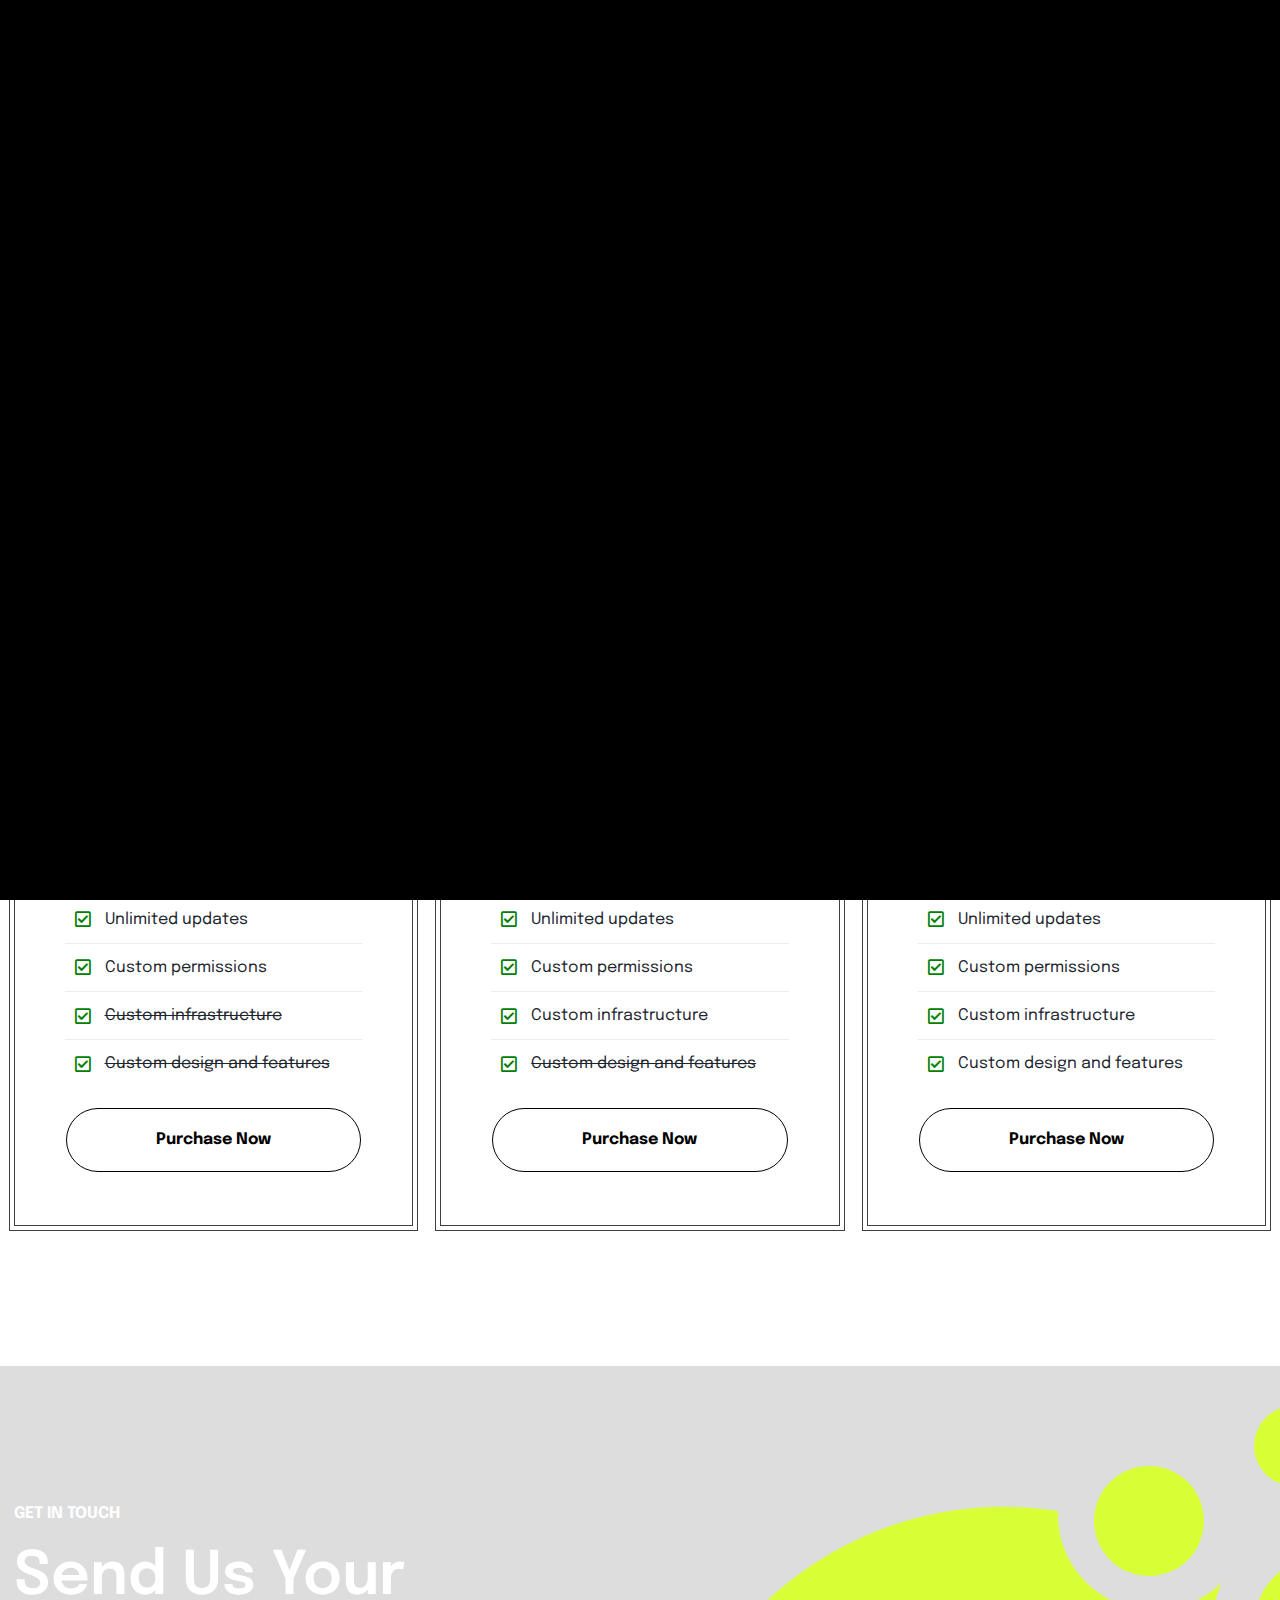
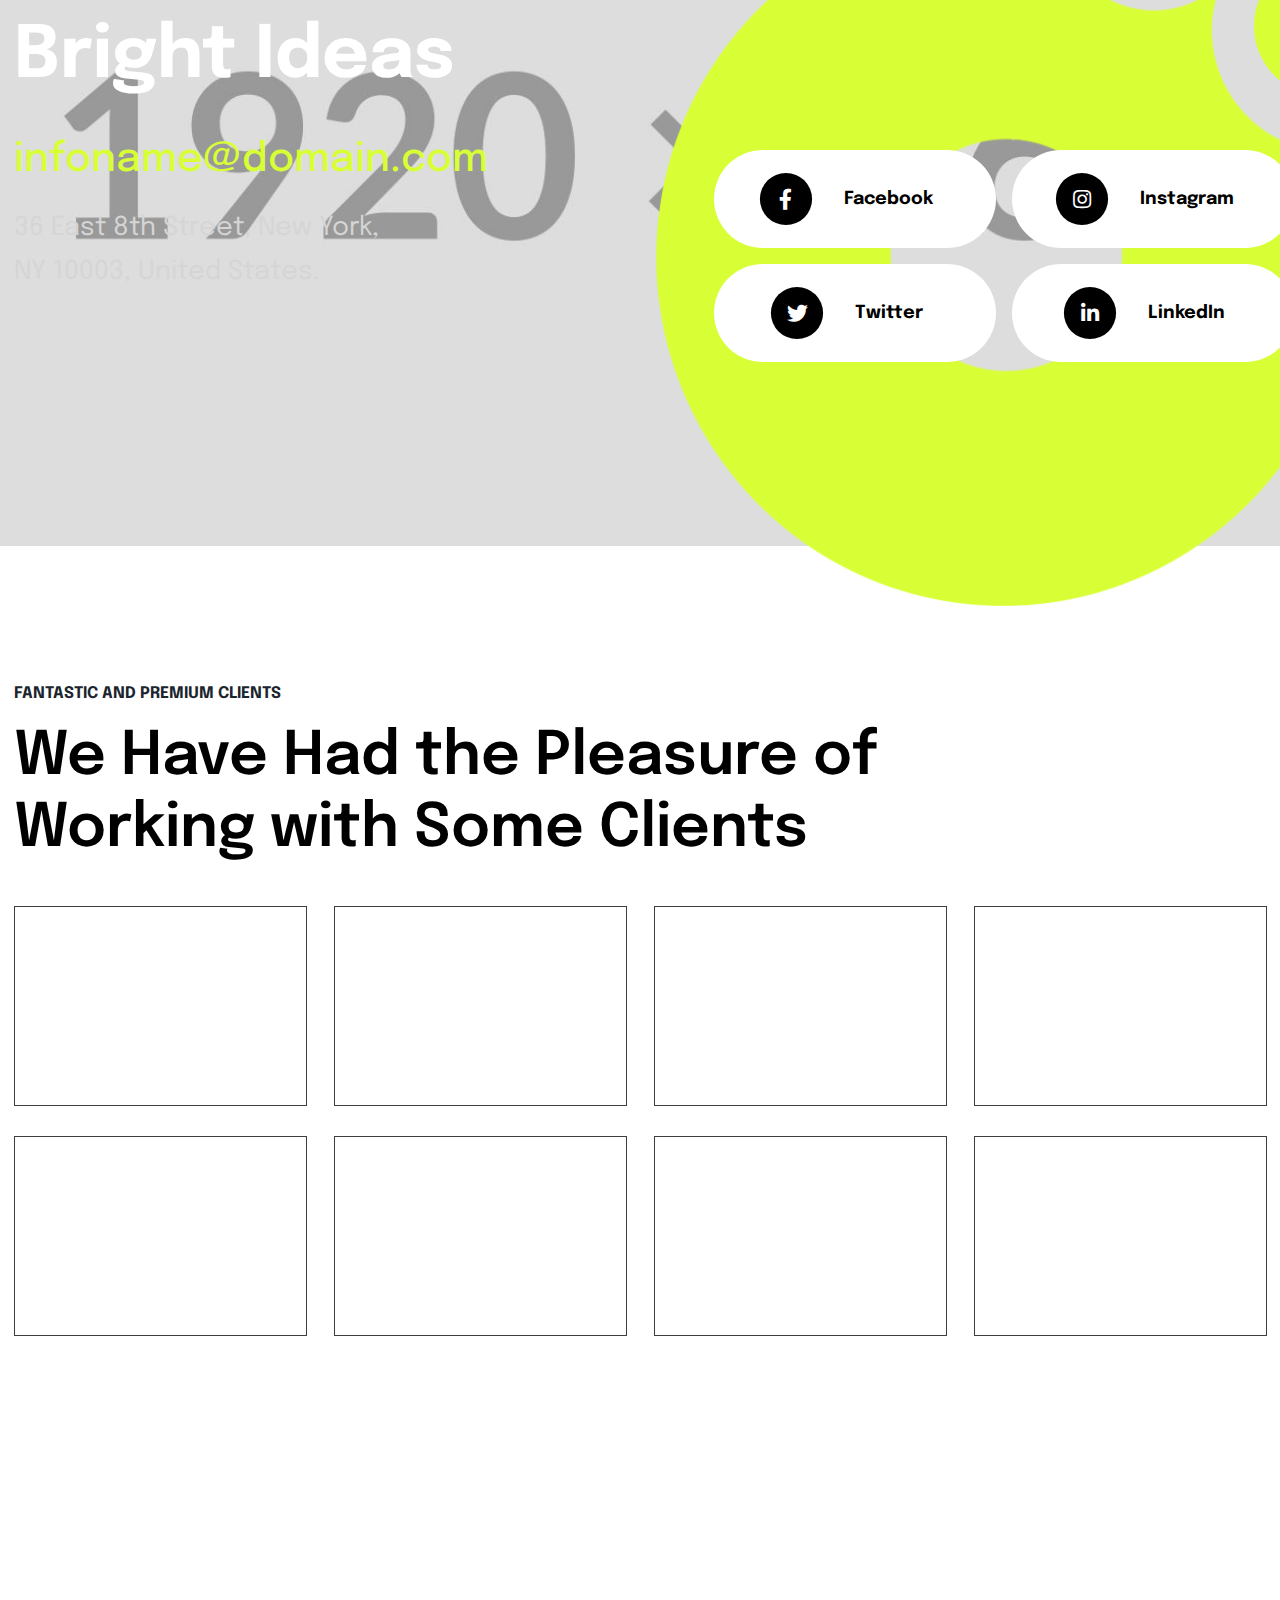
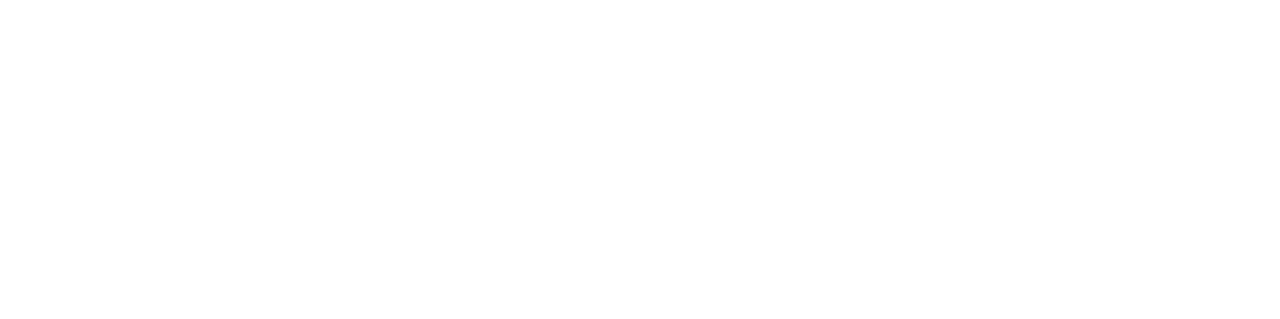
<file: main/template/pricing-plans.html>
<!doctype html>
<html lang="en-US">
<head>

  <title>Onovo - Creative Portfolio Agency HTML5 Template</title>
  <meta http-equiv="Content-Type" content="text/html; charset=utf-8">
  <meta http-equiv="X-UA-Compatible" content="IE=edge">
  <meta name="viewport" content="width=device-width, initial-scale=1">
  <meta name="HandheldFriendly" content="true">
  <meta name="author" content="bslthemes" />

  <!-- Fonts -->
  <link rel="dns-prefetch" href="//fonts.googleapis.com" />
  <link rel="stylesheet" href="https://fonts.googleapis.com/css?family=Epilogue%3Aital%2Cwght%400%2C100%3B0%2C200%3B0%2C300%3B0%2C400%3B0%2C500%3B0%2C600%3B0%2C700%3B0%2C800%3B0%2C900%3B1%2C100%3B1%2C200%3B1%2C300%3B1%2C400%3B1%2C500%3B1%2C600%3B1%2C700%3B1%2C800%3B1%2C900&#038;display=swap" type="text/css" media="all" />
  <link rel="preconnect" href="https://fonts.gstatic.com/" crossorigin>

  <!-- CSS STYLES -->
  <link rel="stylesheet" href="assets/css/vendors/bootstrap.css" type="text/css" media="all" />
  <link rel="stylesheet" href="assets/fonts/font-awesome/css/font-awesome.css" type="text/css" media="all" />
  <link rel="stylesheet" href="assets/css/vendors/magnific-popup.css" type="text/css" media="all" />
  <link rel="stylesheet" href="assets/css/vendors/splitting.css" type="text/css" media="all" />
  <link rel="stylesheet" href="assets/css/vendors/swiper.css" type="text/css" media="all" />
  <link rel="stylesheet" href="assets/css/vendors/animate.css" type="text/css" media="all" />
  <link rel="stylesheet" href="assets/css/vendors/jquery.pagepiling.css" type="text/css" media="all" />
  <link rel="stylesheet" href="assets/css/style.css" type="text/css" media="all" />

  <!-- Favicon -->
  <link rel="shortcut icon" href="favicon.ico" type="image/x-icon">
  <link rel="icon" href="favicon.ico" type="image/x-icon">

</head>

<body>

	<!-- Page -->
	<div class="onovo-page footer--fixed">

		<!-- Preloader -->
		<div class="preloader">
			<div class="preloader__spinner">
				<span class="preloader__double-bounce"></span>
				<span class="preloader__double-bounce preloader__double-bounce--delay"></span>
			</div>
		</div>

		<!-- Header -->
		<header class="onovo-header header--white">
			<div class="header--builder">
				<div class="container">
					<div class="row">
						<div class="col-4 col-xs-4 col-sm-4 col-md-4 col-lg-3 align-self-center">

							<!-- Logo -->
							<div class="onovo-logo-image" style="max-width: 70px">
								<a href="index.html">
									<img src="assets/images/logo-black.png" alt="Onovo" />
									<img class="logo--white" src="assets/images/logo-main.png" alt="Onovo" />
								</a>
							</div>

						</div>
						<div class="col-4 col-xs-4 col-sm-4 col-md-4 col-lg-6 align-self-center align-center">

							<!-- Menu Hamburger -->
							<a href="#" class="onovo-menu-btn"><span></span></a>
							<div class="onovo-menu-popup align-left">
								<div class="onovo-menu-overlay"></div>
								<div class="onovo-menu-overlay-after"></div>
								<div class="onovo-menu-container onovo--noscroll">
									<div class="container">
										<div class="onovo-menu">
											<ul class="onovo-menu-nav">
												<li class="dropdown-link menu-item-has-children">
													<a class="onovo-lnk lnk--active onovo-dropdown-toggle" href="index.html">Home</a>
													<i class="icon fas fa-chevron-down"></i>
													<ul class="sub-menu">
														<li>
															<a class="onovo-lnk lnk--active" href="index.html">Creative Agency</a>
														</li>
														<li>
															<a class="onovo-lnk lnk--active" href="home-digital-agency.html">Digital Agency</a>
														</li>
														<li>
															<a class="onovo-lnk lnk--active" href="home-showcase.html">Creative Portfolio</a>
														</li>
														<li>
															<a class="onovo-lnk lnk--active" href="home-parallax.html">Fullscreen Parallax</a>
														</li>
													</ul>
												</li>
												<li class="dropdown-link current-menu-item menu-item-has-children">
													<a class="onovo-lnk lnk--active onovo-dropdown-toggle" href="about-us.html">About</a>
													<i class="icon fas fa-chevron-down"></i>
													<ul class="sub-menu">
														<li>
															<a class="onovo-lnk lnk--active" href="about-us.html">About Us</a>
														</li>
														<li>
															<a class="onovo-lnk lnk--active" href="team.html">Team</a>
														</li>
														<li>
															<a class="onovo-lnk lnk--active" href="team-detail.html">Team Detail</a>
														</li>
														<li>
															<a class="onovo-lnk lnk--active" href="services.html">Services</a>
														</li>
														<li>
															<a class="onovo-lnk lnk--active" href="service-detail.html">Service Detail</a>
														</li>
														<li class="current-menu-item">
															<a class="onovo-lnk lnk--active" href="pricing-plans.html">Pricing Plans</a>
														</li>
														<li>
															<a class="onovo-lnk lnk--active" href="faq.html">FAQ</a>
														</li>
													</ul>
												</li>
												<li class="dropdown-link menu-item-has-children">
													<a class="onovo-lnk lnk--active onovo-dropdown-toggle" href="projects.html">Projects</a>
													<i class="icon fas fa-chevron-down"></i>
													<ul class="sub-menu">
														<li>
															<a class="onovo-lnk lnk--active" href="projects.html">Projects Grid</a>
														</li>
														<li>
															<a class="onovo-lnk lnk--active" href="projects-list.html">Projects List</a>
														</li>
														<li>
															<a class="onovo-lnk lnk--active" href="projects-side.html">Projects Side</a>
														</li>
														<li>
															<a class="onovo-lnk lnk--active" href="projects-masonry.html">Projects Masonry</a>
														</li>
														<li>
															<a class="onovo-lnk lnk--active" href="projects-3-column.html">Projects 3 Column</a>
														</li>
														<li>
															<a class="onovo-lnk lnk--active" href="gallery.html">Gallery</a>
														</li>
														<li>
															<a class="onovo-lnk lnk--active" href="project-detail.html">Project Detail</a>
														</li>
													</ul>
												</li>
												<li class="dropdown-link menu-item-has-children">
													<a class="onovo-lnk lnk--active onovo-dropdown-toggle" href="blog.html">Blog</a>
													<i class="icon fas fa-chevron-down"></i>
													<ul class="sub-menu">
														<li>
															<a class="onovo-lnk lnk--active" href="blog.html">Blog Grid</a>
														</li>
														<li>
															<a class="onovo-lnk lnk--active" href="blog-list.html">Blog List</a>
														</li>
														<li>
															<a class="onovo-lnk lnk--active" href="blog-detail.html">Blog Detail</a>
														</li>
													</ul>
												</li>
												<li>
													<a class="onovo-lnk lnk--active" href="contact-us.html">Contact Us</a>
												</li>
											</ul>
										</div>
									</div>
								</div>
							</div>

						</div>
						<div class="col-4 col-xs-4 col-sm-4 col-md-4 col-lg-3 align-self-center align-right">

							<!-- Button -->
							<a class="onovo-head-btn onovo-hover-btn" href="projects.html">
								<span>
									<span class="onovo-lnk lnk--active">Showcase</span>
								</span>
								<i class="arrow">
									<span></span>
								</i>
							</a>

						</div>
					</div>
				</div>
			</div>
		</header>

		<!-- Wrapper -->
		<div class="wrapper">

			<!-- Onovo Intro -->
			<section class="onovo-section onovo-intro intro--black">
				<div class="container">
					<h1 class="onovo-title-1  onovo-text-white">
						<span> Pricing Plans </span>
						<span class="onovo-sep word">
							<i class="sep-img" style="background-image: url(assets/images/title_icon.svg);"></i>
						</span>
					</h1>
					<div class="onovo-subtitle-2  onovo-text-white">
						<span> It helps you choose prices to maximise. </span>
					</div>
					<div class="onovo-breadcrums">
						<ul>
							<li>
								<a href="index.html">Home </a>
							</li>
							<li class="current">
								<span>Pricing Plans</span>
							</li>
						</ul>
					</div>
				</div>
			</section>

			<!-- Onovo Pricing -->
			<section class="onovo-section gap-top-140 gap-bottom-140">
				<div class="container">

					<!-- Pricing items -->
					<div class="row gap-row">

						<!--pricing item-->
						<div class="col-xs-12 col-sm-12 col-md-6 col-lg-4">
							<div class="onovo-pricing">
								<div class="onovo-pricing-item">
									<div class="title">
										<div class="name">
											<span> Standard Package </span>
										</div>
										<div class="subname">
											<span> 3 Months </span>
										</div>
										<div class="price">
											<span> $60.10 </span>
										</div>
									</div>
									<div class="desc">
										<div class="pricing--overlay onovo-hover-3 onovo-hover-black"></div>
										<div class="image onovo-text-white">
											<i aria-hidden="true" class="fas fa-rocket"></i>
										</div>
										<div class="list">
											<div>
												<ul>
													<li>
														<i class="far fa-check-square"></i>Unlimited updates
													</li>
													<li>
														<i class="far fa-check-square"></i>Custom permissions
													</li>
													<li style="text-decoration: line-through">
														<i class="far fa-check-square"></i>Custom infrastructure
													</li>
													<li style="text-decoration: line-through">
														<i class="far fa-check-square"></i>Custom design and features
													</li>
												</ul>
											</div>
										</div>
										<a class="onovo-btn onovo-hover-btn btn--border btn--full btn--color" href="contact-us.html">
											<span> Purchase Now </span>
										</a>
									</div>
								</div>
							</div>
						</div>

						<!--pricing item-->
						<div class="col-xs-12 col-sm-12 col-md-6 col-lg-4">
							<div class="onovo-pricing">
								<div class="onovo-pricing-item active--default">
									<div class="pricing--badge onovo-text-white">
										<span> Recommended </span>
									</div>
									<div class="title">
										<div class="name">
											<span> Professional Package </span>
										</div>
										<div class="subname">
											<span> 6 Months </span>
										</div>
										<div class="price">
											<span> $120.10 </span>
										</div>
									</div>
									<div class="desc">
										<div class="pricing--overlay onovo-hover-3 onovo-hover-black"></div>
										<div class="image onovo-text-white">
											<i aria-hidden="true" class="fas fa-crown"></i>
										</div>
										<div class="list">
											<div>
												<ul>
													<li>
														<i class="far fa-check-square"></i>Unlimited updates
													</li>
													<li>
														<i class="far fa-check-square"></i>Custom permissions
													</li>
													<li>
														<i class="far fa-check-square"></i>Custom infrastructure
													</li>
													<li style="text-decoration: line-through">
														<i class="far fa-check-square"></i>Custom design and features
													</li>
												</ul>
											</div>
										</div>
										<a class="onovo-btn onovo-hover-btn btn--border btn--full btn--color" href="contact-us.html">
											<span> Purchase Now </span>
										</a>
									</div>
								</div>
							</div>
						</div>

						<!--pricing item-->
						<div class="col-xs-12 col-sm-12 col-md-6 col-lg-4">
							<div class="onovo-pricing">
								<div class="onovo-pricing-item">
									<div class="title">
										<div class="name">
											<span> Business Package </span>
										</div>
										<div class="subname">
											<span> 01 Year </span>
										</div>
										<div class="price">
											<span> $230.10 </span>
										</div>
									</div>
									<div class="desc">
										<div class="pricing--overlay onovo-hover-3 onovo-hover-black"></div>
										<div class="image onovo-text-white">
											<i aria-hidden="true" class="fas fa-city"></i>
										</div>
										<div class="list">
											<div>
												<ul>
													<li>
														<i class="far fa-check-square"></i>Unlimited updates
													</li>
													<li>
														<i class="far fa-check-square"></i>Custom permissions
													</li>
													<li>
														<i class="far fa-check-square"></i>Custom infrastructure
													</li>
													<li>
														<i class="far fa-check-square"></i>Custom design and features
													</li>
												</ul>
											</div>
										</div>
										<a class="onovo-btn onovo-hover-btn btn--border btn--full btn--color" href="contact-us.html">
											<span> Purchase Now </span>
										</a>
									</div>
								</div>
							</div>
						</div>

					</div>

				</div>
			</section>

			<!-- Onovo CTA -->
			<section class="onovo-section gap-top-140 gap-bottom-140" style="background-image: url(assets/images/cta-bg-1.jpg); background-position: center center; background-repeat: no-repeat; background-size: cover;">
				<div class="container">
					<div class="row">
						<div class="col-xs-12 col-sm-12 col-md-12 col-lg-6">

							<!-- Heading -->
							<div class="onovo-heading gap-bottom-40 onovo-text-white">
								<div class="onovo-subtitle-1">
									<span> Get in Touch </span>
								</div>
								<h2 class="onovo-title-2">
									<span> Send Us Your <br>
										<strong>Bright Ideas</strong>
									</span>
								</h2>
							</div>

							<!-- Text -->
							<div class="onovo-cta-text">
								<a href="mailto:infoname@domain.com" target="_blank">infoname@domain.com</a>
								<p>36 East 8th Street, New York, <br />NY 10003, United States. </p>
							</div>

						</div>
						<div class="col-xs-12 col-sm-12 col-md-12 col-lg-6">

							<!-- Social -->
							<div class="onovo-cta-social">
								<div class="image" style="background-image: url(assets/images/cta-circle2.png);">
									<div class="cta-img-circle img-circle--1"></div>
									<div class="cta-img-circle img-circle--2"></div>
									<div class="cta-img-circle img-circle--3"></div>
								</div>
								<div class="desc">
									<ul>
										<li>
											<a class="onovo-btn btn--white btn--large btn--icon onovo-hover-btn" href="http://facebook.com" target="_blank">
												<i aria-hidden="true" class="fab fa-facebook-f"></i>
												<span> Facebook </span>
											</a>
										</li>
										<li>
											<a class="onovo-btn btn--white btn--large btn--icon onovo-hover-btn" href="http://instagram.com" target="_blank">
												<i aria-hidden="true" class="fab fa-instagram"></i>
												<span> Instagram </span>
											</a>
										</li>
										<li>
											<a class="onovo-btn btn--white btn--large btn--icon onovo-hover-btn" href="http://twitter.com" target="_blank">
												<i aria-hidden="true" class="fab fa-twitter"></i>
												<span> Twitter </span>
											</a>
										</li>
										<li>
											<a class="onovo-btn btn--white btn--large btn--icon onovo-hover-btn" href="http://linkedin.com" target="_blank">
												<i aria-hidden="true" class="fab fa-linkedin-in"></i>
												<span> LinkedIn </span>
											</a>
										</li>
									</ul>
								</div>
							</div>

						</div>
					</div>
				</div>
			</section>

			<!-- Onovo Brands -->
			<section class="onovo-section gap-top-140">
				<div class="container">

					<!-- Heading -->
					<div class="onovo-heading gap-bottom-40">
						<div class="onovo-subtitle-1">
							<span> Fantastic and Premium Clients </span>
						</div>
						<h2 class="onovo-title-2">
							<span> We Have Had the Pleasure of <br>Working with Some Clients </span>
						</h2>
					</div>

					<!-- Brands items -->
					<div class="row gap-row">

						<!--brand item-->
						<div class="col-6 col-xs-6 col-sm-6 col-md-4 col-lg-3">
							<div class="onovo-brands onovo-hover-3 onovo-hover-label" data-onovo-overlay data-onovo-scroll>
								<a target="_blank" href="http://google.com">
									<span class="image">
										<img decoding="async" src="assets/images/brand1.png" width="285" height="200" alt="Visit Website" />
									</span>
									<span class="label onovo-white-black"> Visit Website </span>
								</a>
							</div>
						</div>

						<!--brand item-->
						<div class="col-6 col-xs-6 col-sm-6 col-md-4 col-lg-3">
							<div class="onovo-brands onovo-hover-3 onovo-hover-label" data-onovo-overlay data-onovo-scroll>
								<a target="_blank" href="http://google.com">
									<span class="image">
										<img decoding="async" src="assets/images/brand2.png" width="285" height="200" alt="Visit Website" />
									</span>
									<span class="label onovo-white-black"> Visit Website </span>
								</a>
							</div>
						</div>

						<!--brand item-->
						<div class="col-6 col-xs-6 col-sm-6 col-md-4 col-lg-3">
							<div class="onovo-brands onovo-hover-3 onovo-hover-label" data-onovo-overlay data-onovo-scroll>
								<a target="_blank" href="http://google.com">
									<span class="image">
										<img decoding="async" src="assets/images/brand3.png" width="285" height="200" alt="Visit Website" />
									</span>
									<span class="label onovo-white-black"> Visit Website </span>
								</a>
							</div>
						</div>

						<!--brand item-->
						<div class="col-6 col-xs-6 col-sm-6 col-md-4 col-lg-3">
							<div class="onovo-brands onovo-hover-3 onovo-hover-label" data-onovo-overlay data-onovo-scroll>
								<a target="_blank" href="http://google.com">
									<span class="image">
										<img decoding="async" src="assets/images/brand4.png" width="285" height="200" alt="Visit Website" />
									</span>
									<span class="label onovo-white-black"> Visit Website </span>
								</a>
							</div>
						</div>

						<!--brand item-->
						<div class="col-6 col-xs-6 col-sm-6 col-md-4 col-lg-3">
							<div class="onovo-brands onovo-hover-3 onovo-hover-label" data-onovo-overlay data-onovo-scroll>
								<a target="_blank" href="http://google.com">
									<span class="image">
										<img decoding="async" src="assets/images/brand5.png" width="285" height="200" alt="Visit Website" />
									</span>
									<span class="label onovo-white-black"> Visit Website </span>
								</a>
							</div>
						</div>

						<!--brand item-->
						<div class="col-6 col-xs-6 col-sm-6 col-md-4 col-lg-3">
							<div class="onovo-brands onovo-hover-3 onovo-hover-label" data-onovo-overlay data-onovo-scroll>
								<a target="_blank" href="http://google.com">
									<span class="image">
										<img decoding="async" src="assets/images/brand6.png" width="285" height="200" alt="Visit Website" />
									</span>
									<span class="label onovo-white-black"> Visit Website </span>
								</a>
							</div>
						</div>

						<!--brand item-->
						<div class="col-6 col-xs-6 col-sm-6 col-md-4 col-lg-3">
							<div class="onovo-brands onovo-hover-3 onovo-hover-label" data-onovo-overlay data-onovo-scroll>
								<a target="_blank" href="http://google.com">
									<span class="image">
										<img decoding="async" src="assets/images/brand7.png" width="285" height="200" alt="Visit Website" />
									</span>
									<span class="label onovo-white-black"> Visit Website </span>
								</a>
							</div>
						</div>

						<!--brand item-->
						<div class="col-6 col-xs-6 col-sm-6 col-md-4 col-lg-3">
							<div class="onovo-brands onovo-hover-3 onovo-hover-label" data-onovo-overlay data-onovo-scroll>
								<a target="_blank" href="http://google.com">
									<span class="image">
										<img decoding="async" src="assets/images/brand2.png" width="285" height="200" alt="Visit Website" />
									</span>
									<span class="label onovo-white-black"> Visit Website </span>
								</a>
							</div>
						</div>
						
					</div>

				</div>
			</section>

		</div>

		<!-- Footer -->
		<footer class="onovo-footer footer--dark">
			<div class="footer--default">
				<div class="container">

					<div class="row">
						<div class="col-xs-12 col-sm-12 col-md-6 col-lg-3">

							<!-- Description -->
							<div class="onovo-text onovo-text-white">
								<h5>Information</h5>
								<p style="opacity: 0.6;">From the moment our company was founded, we have helped our clients find exceptional solutions <strong>for their businesses</strong>. </p>
							</div>

						</div>
						<div class="col-xs-12 col-sm-12 col-md-6 col-lg-4 offset-lg-1">

							<!-- Description -->
							<div class="onovo-text onovo-text-white">
								<h5>Get in Touch</h5>
								<p style="opacity: 0.6;">Baird House, 15-17 St Cross St <br />London EC1N 8UW </p>
								<p style="opacity: 0.6;">
									<a href="tel:+10204302973" class="onovo-lnk lnk--white" target="_blank">+ 1 (020) 430 2973</a><br>
									<a href="mailto:username@domain.com" class="onovo-lnk lnk--white" target="_blank">username@domain.com</a>
								</p>
							</div>

						</div>
						<div class="col-xs-12 col-sm-12 col-md-12 col-lg-4">

							<!-- Gallery items -->
							<div class="row">

								<!--gallery item-->
								<div class="col-4 col-xs-6 col-sm-6 col-md-4 col-lg-4">
									<figure class="gallery-item">
										<a href='assets/images/post5.jpg'>
											<img src="assets/images/post5-1024x683.jpg" alt="" />
										</a>
									</figure>
								</div>

								<!--gallery item-->
								<div class="col-4 col-xs-6 col-sm-6 col-md-4 col-lg-4">
									<figure class="gallery-item">
										<a href='assets/images/post4.jpg'>
											<img src="assets/images/post4-1024x683.jpg" alt="" />
										</a>
									</figure>
								</div>

								<!--gallery item-->
								<div class="col-4 col-xs-6 col-sm-6 col-md-4 col-lg-4">
									<figure class="gallery-item">
										<a href='assets/images/post3.jpg'>
											<img src="assets/images/post3-1024x683.jpg" alt="" />
										</a>
									</figure>
								</div>

								<!--gallery item-->
								<div class="col-4 col-xs-6 col-sm-6 col-md-4 col-lg-4">
									<figure class="gallery-item">
										<a href='assets/images/post4.jpg'>
											<img src="assets/images/post4-1024x683.jpg" alt="" />
										</a>
									</figure>
								</div>

								<!--gallery item-->
								<div class="col-4 col-xs-6 col-sm-6 col-md-4 col-lg-4">
									<figure class="gallery-item">
										<a href='assets/images/post1.jpg'>
											<img src="assets/images/post1-1024x683.jpg" alt="" />
										</a>
									</figure>
								</div>

								<!--gallery item-->
								<div class="col-4 col-xs-6 col-sm-6 col-md-4 col-lg-4">
									<figure class="gallery-item">
										<a href='assets/images/post6.jpg'>
											<img src="assets/images/post6-1024x683.jpg" alt="" />
										</a>
									</figure>
								</div>

							</div>

						</div>
					</div>

					<div class="separator"></div>

					<div class="row">
						<div class="col-xs-12 col-sm-12 col-md-6 col-lg-6 align-self-center">

							<!-- Copyright -->
							<div class="copyright onovo-text-white">
								© 2023 ONOVO by <a href="https://bslthemes.com" target="blank" class="onovo-lnk lnk--white">bslthemes Team</a>. All rights reserved.
							</div>

						</div>
						<div class="col-xs-12 col-sm-12 col-md-6 col-lg-6 align-right">

							<!-- Social-->
							<div class="onovo-social-1 onovo-social-active">
								<ul>
									<li>
										<a class="onovo-social-link onovo-hover-2" href="http://twitter.com" title="Twitter" target="_blank">
											<i class="fab fa-twitter"></i>
										</a>
									</li>
									<li>
										<a class="onovo-social-link onovo-hover-2" href="http://linkedin.com" title="LinkedIn" target="_blank">
											<i class="fab fa-linkedin-in"></i>
										</a>
									</li>
									<li>
										<a class="onovo-social-link onovo-hover-2" href="http://dribbble.com" title="Dribbble" target="_blank">
											<i class="fab fa-behance"></i>
										</a>
									</li>
								</ul>
							</div>

						</div>
					</div>

				</div>
			</div>
		</footer>

	</div>

	<script src="assets/js/jquery.min.js"></script>
	<script src="assets/js/bootstrap.js"></script>
	<script src="assets/js/swiper.js"></script>
	<script src="assets/js/splitting.js"></script>
	<script src="assets/js/scroll-out.js"></script>
	<script src="assets/js/jquery.pagepiling.js"></script>
	<script src="assets/js/jquery.easy_number_animate.js"></script>
	<script src="assets/js/magnific-popup.js"></script>
	<script src="assets/js/imagesloaded.pkgd.js"></script>
	<script src="assets/js/isotope.pkgd.js"></script>
	<script src="assets/js/common.js"></script>

</body>
</html>
</file>
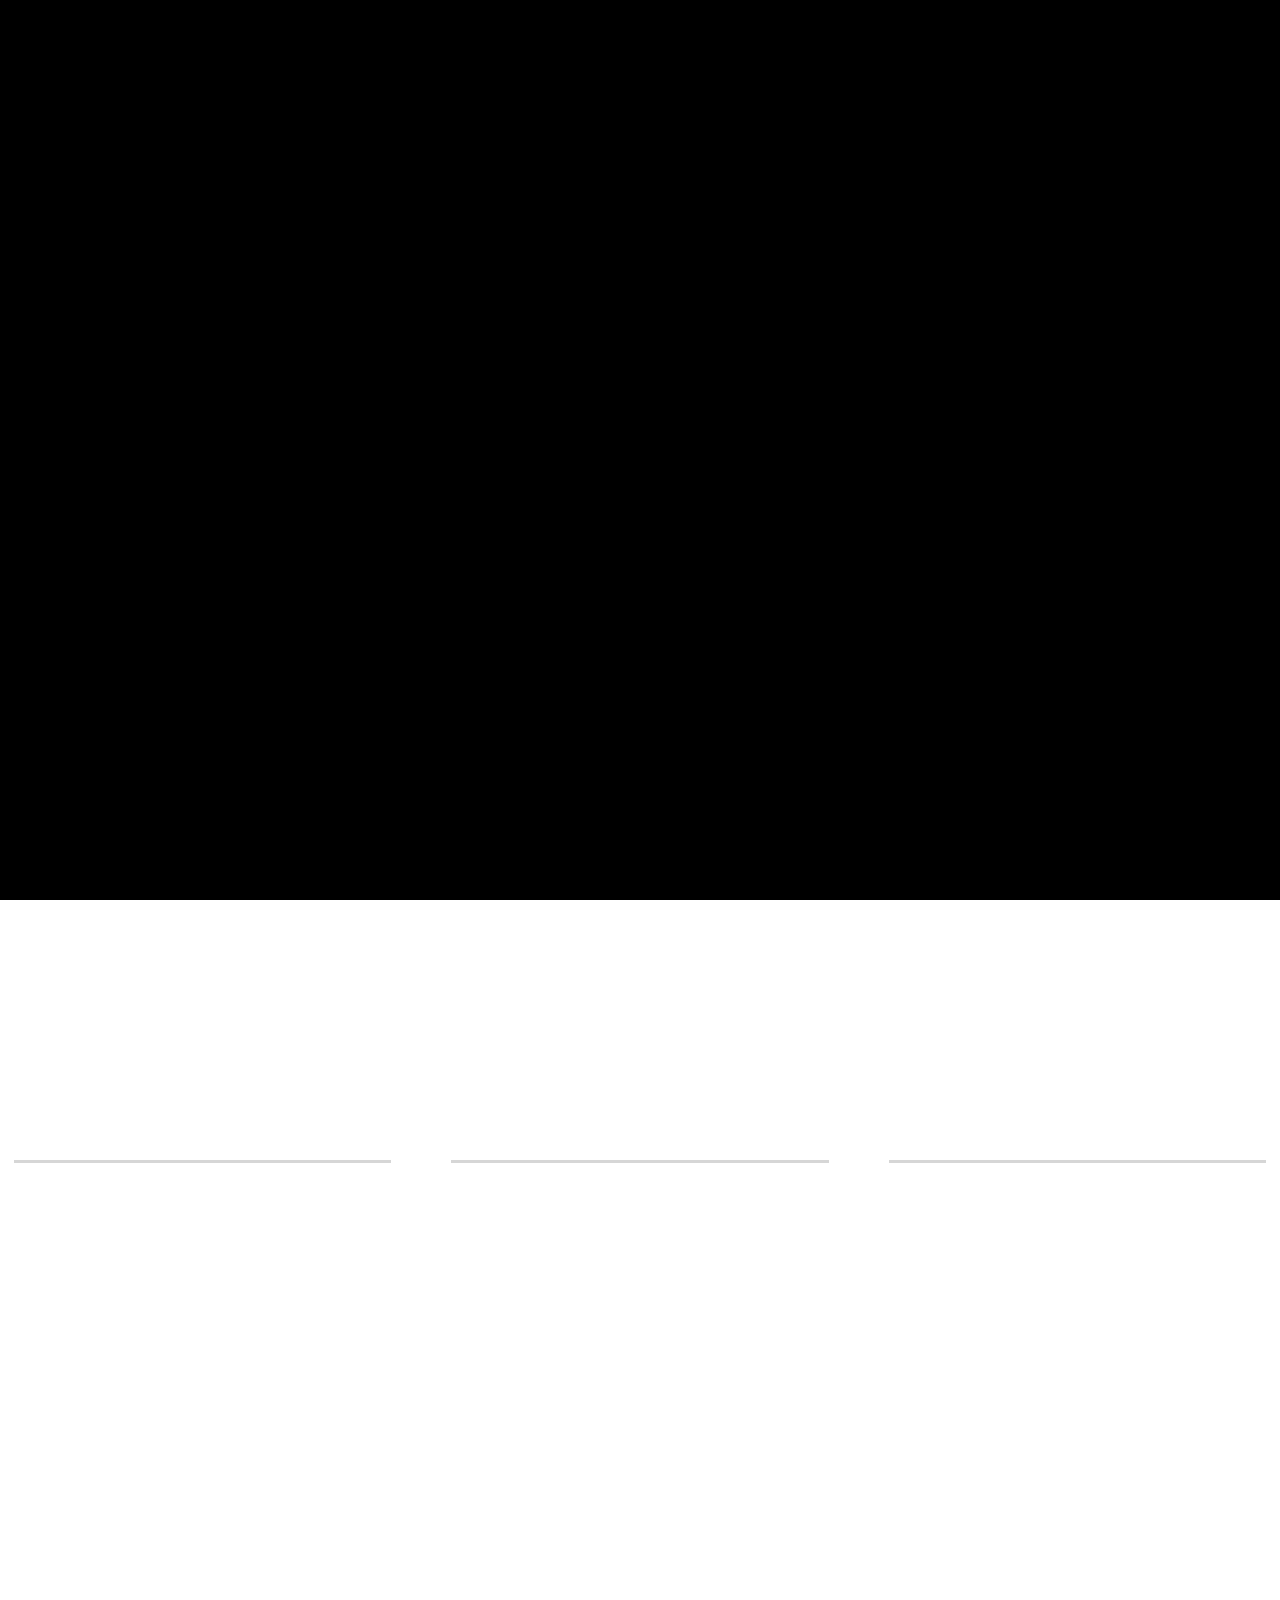
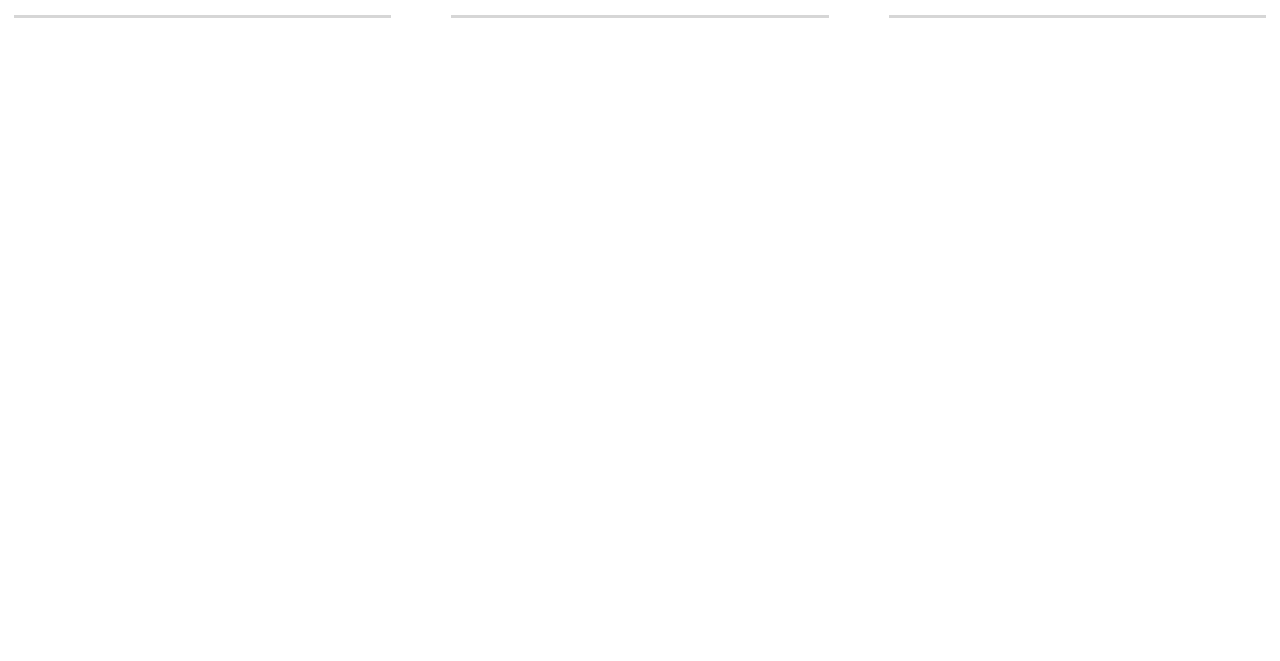
<file: main/template/projects-3-column.html>
<!doctype html>
<html lang="en-US">
<head>

  <title>Onovo - Creative Portfolio Agency HTML5 Template</title>
  <meta http-equiv="Content-Type" content="text/html; charset=utf-8">
  <meta http-equiv="X-UA-Compatible" content="IE=edge">
  <meta name="viewport" content="width=device-width, initial-scale=1">
  <meta name="HandheldFriendly" content="true">
  <meta name="author" content="bslthemes" />

  <!-- Fonts -->
  <link rel="dns-prefetch" href="//fonts.googleapis.com" />
  <link rel="stylesheet" href="https://fonts.googleapis.com/css?family=Epilogue%3Aital%2Cwght%400%2C100%3B0%2C200%3B0%2C300%3B0%2C400%3B0%2C500%3B0%2C600%3B0%2C700%3B0%2C800%3B0%2C900%3B1%2C100%3B1%2C200%3B1%2C300%3B1%2C400%3B1%2C500%3B1%2C600%3B1%2C700%3B1%2C800%3B1%2C900&#038;display=swap" type="text/css" media="all" />
  <link rel="preconnect" href="https://fonts.gstatic.com/" crossorigin>

  <!-- CSS STYLES -->
  <link rel="stylesheet" href="assets/css/vendors/bootstrap.css" type="text/css" media="all" />
  <link rel="stylesheet" href="assets/fonts/font-awesome/css/font-awesome.css" type="text/css" media="all" />
  <link rel="stylesheet" href="assets/css/vendors/magnific-popup.css" type="text/css" media="all" />
  <link rel="stylesheet" href="assets/css/vendors/splitting.css" type="text/css" media="all" />
  <link rel="stylesheet" href="assets/css/vendors/swiper.css" type="text/css" media="all" />
  <link rel="stylesheet" href="assets/css/vendors/animate.css" type="text/css" media="all" />
  <link rel="stylesheet" href="assets/css/vendors/jquery.pagepiling.css" type="text/css" media="all" />
  <link rel="stylesheet" href="assets/css/style.css" type="text/css" media="all" />

  <!-- Favicon -->
  <link rel="shortcut icon" href="favicon.ico" type="image/x-icon">
  <link rel="icon" href="favicon.ico" type="image/x-icon">

</head>

<body>

	<!-- Page -->
	<div class="onovo-page footer--fixed">

		<!-- Preloader -->
		<div class="preloader">
			<div class="preloader__spinner">
				<span class="preloader__double-bounce"></span>
				<span class="preloader__double-bounce preloader__double-bounce--delay"></span>
			</div>
		</div>

		<!-- Header -->
		<header class="onovo-header header--white">
			<div class="header--builder">
				<div class="container">
					<div class="row">
						<div class="col-4 col-xs-4 col-sm-4 col-md-4 col-lg-3 align-self-center">

							<!-- Logo -->
							<div class="onovo-logo-image" style="max-width: 70px">
								<a href="index.html">
									<img src="assets/images/logo-black.png" alt="Onovo" />
									<img class="logo--white" src="assets/images/logo-main.png" alt="Onovo" />
								</a>
							</div>

						</div>
						<div class="col-4 col-xs-4 col-sm-4 col-md-4 col-lg-6 align-self-center align-center">

							<!-- Menu Hamburger -->
							<a href="#" class="onovo-menu-btn"><span></span></a>
							<div class="onovo-menu-popup align-left">
								<div class="onovo-menu-overlay"></div>
								<div class="onovo-menu-overlay-after"></div>
								<div class="onovo-menu-container onovo--noscroll">
									<div class="container">
										<div class="onovo-menu">
											<ul class="onovo-menu-nav">
												<li class="dropdown-link menu-item-has-children">
													<a class="onovo-lnk lnk--active onovo-dropdown-toggle" href="index.html">Home</a>
													<i class="icon fas fa-chevron-down"></i>
													<ul class="sub-menu">
														<li>
															<a class="onovo-lnk lnk--active" href="index.html">Creative Agency</a>
														</li>
														<li>
															<a class="onovo-lnk lnk--active" href="home-digital-agency.html">Digital Agency</a>
														</li>
														<li>
															<a class="onovo-lnk lnk--active" href="home-showcase.html">Creative Portfolio</a>
														</li>
														<li>
															<a class="onovo-lnk lnk--active" href="home-parallax.html">Fullscreen Parallax</a>
														</li>
													</ul>
												</li>
												<li class="dropdown-link menu-item-has-children">
													<a class="onovo-lnk lnk--active onovo-dropdown-toggle" href="about-us.html">About</a>
													<i class="icon fas fa-chevron-down"></i>
													<ul class="sub-menu">
														<li>
															<a class="onovo-lnk lnk--active" href="about-us.html">About Us</a>
														</li>
														<li>
															<a class="onovo-lnk lnk--active" href="team.html">Team</a>
														</li>
														<li>
															<a class="onovo-lnk lnk--active" href="team-detail.html">Team Detail</a>
														</li>
														<li>
															<a class="onovo-lnk lnk--active" href="services.html">Services</a>
														</li>
														<li>
															<a class="onovo-lnk lnk--active" href="service-detail.html">Service Detail</a>
														</li>
														<li>
															<a class="onovo-lnk lnk--active" href="pricing-plans.html">Pricing Plans</a>
														</li>
														<li>
															<a class="onovo-lnk lnk--active" href="faq.html">FAQ</a>
														</li>
													</ul>
												</li>
												<li class="dropdown-link current-menu-item menu-item-has-children">
													<a class="onovo-lnk lnk--active onovo-dropdown-toggle" href="projects.html">Projects</a>
													<i class="icon fas fa-chevron-down"></i>
													<ul class="sub-menu">
														<li>
															<a class="onovo-lnk lnk--active" href="projects.html">Projects Grid</a>
														</li>
														<li>
															<a class="onovo-lnk lnk--active" href="projects-list.html">Projects List</a>
														</li>
														<li>
															<a class="onovo-lnk lnk--active" href="projects-side.html">Projects Side</a>
														</li>
														<li>
															<a class="onovo-lnk lnk--active" href="projects-masonry.html">Projects Masonry</a>
														</li>
														<li class="current-menu-item">
															<a class="onovo-lnk lnk--active" href="projects-3-column.html">Projects 3 Column</a>
														</li>
														<li>
															<a class="onovo-lnk lnk--active" href="gallery.html">Gallery</a>
														</li>
														<li>
															<a class="onovo-lnk lnk--active" href="project-detail.html">Project Detail</a>
														</li>
													</ul>
												</li>
												<li class="dropdown-link menu-item-has-children">
													<a class="onovo-lnk lnk--active onovo-dropdown-toggle" href="blog.html">Blog</a>
													<i class="icon fas fa-chevron-down"></i>
													<ul class="sub-menu">
														<li>
															<a class="onovo-lnk lnk--active" href="blog.html">Blog Grid</a>
														</li>
														<li>
															<a class="onovo-lnk lnk--active" href="blog-list.html">Blog List</a>
														</li>
														<li>
															<a class="onovo-lnk lnk--active" href="blog-detail.html">Blog Detail</a>
														</li>
													</ul>
												</li>
												<li>
													<a class="onovo-lnk lnk--active" href="contact-us.html">Contact Us</a>
												</li>
											</ul>
										</div>
									</div>
								</div>
							</div>

						</div>
						<div class="col-4 col-xs-4 col-sm-4 col-md-4 col-lg-3 align-self-center align-right">

							<!-- Button -->
							<a class="onovo-head-btn onovo-hover-btn" href="projects.html">
								<span>
									<span class="onovo-lnk lnk--active">Showcase</span>
								</span>
								<i class="arrow">
									<span></span>
								</i>
							</a>

						</div>
					</div>
				</div>
			</div>
		</header>

		<!-- Wrapper -->
		<div class="wrapper">

			<!-- Onovo Intro -->
			<section class="onovo-section onovo-intro intro--black">
				<div class="container">
					<h1 class="onovo-title-1  onovo-text-white">
						<span> Our Projects </span>
						<span class="onovo-sep word">
							<i class="sep-img" style="background-image: url(assets/images/title_icon.svg);"></i>
						</span>
					</h1>
					<div class="onovo-subtitle-2  onovo-text-white">
						<span> Creative studio at the intersection of art, designed technology. </span>
					</div>
					<div class="onovo-breadcrums">
						<ul>
							<li>
								<a href="index.html">Home </a>
							</li>
							<li class="current">
								<span>Projects </span>
							</li>
						</ul>
					</div>
				</div>
			</section>

			<!-- Onovo Projects -->
			<section class="onovo-section gap-top-140">
				<div class="container">

					<!-- Projects Grid -->
					<div class="onovo-portfolio">
						<div class="row">
							<div class="col-xs-12 col-sm-12 col-md-12 col-lg-12">

								<!-- Filter projects-->
								<div class="onovo-filter-container">
									<div class="onovo-filter js-onovo-filter filter--default">
										<div class="onovo-filter-nav-active"></div>
										<ul>
											<li>
												<button class="onovo-filter-item item--active" type="button" data-filter="*">
													<span>All Projects</span>
												</button>
											</li>
											<li>
												<button class="onovo-filter-item" type="button" data-filter=".marketing">
													<span>Marketing</span>
												</button>
											</li>
											<li>
												<button class="onovo-filter-item" type="button" data-filter=".interactive">
													<span>Interactive</span>
												</button>
											</li>
											<li>
												<button class="onovo-filter-item" type="button" data-filter=".design">
													<span>Design</span>
												</button>
											</li>
											<li>
												<button class="onovo-filter-item" type="button" data-filter=".branding">
													<span>Branding</span>
												</button>
											</li>
										</ul>
									</div>
								</div>

							</div>
							<div class="col-xs-12 col-sm-12 col-md-12 col-lg-12">

								<!-- Projects items -->
								<div class="row onovo-portfolio-items">

									<!--project item-->
									<div class="col-xs-12 col-sm-12 col-md-6 col-lg-4 onovo-portfolio-col branding ">
										<div class="onovo-portfolio-item">
											<div class="image" data-onovo-overlay data-onovo-scroll>
												<a href="project-detail.html" class="onovo-hover-3">
													<img src="assets/images/project-n01-3-1080x800.jpg" alt="Museums Art Concept" />
												</a>
											</div>
											<div class="desc">
												<h5 class="title">
													<a class="onovo-lnk" href="project-detail.html">
														<span data-splitting data-onovo-scroll>Museums Art Concept</span>
													</a>
												</h5>
												<div class="text">
													<div data-splitting data-onovo-scroll>
														<span>branding <em>,</em>
														</span>
													</div>
												</div>
											</div>
										</div>
									</div>

									<!--project item-->
									<div class="col-xs-12 col-sm-12 col-md-6 col-lg-4 onovo-portfolio-col interactive ">
										<div class="onovo-portfolio-item">
											<div class="image" data-onovo-overlay data-onovo-scroll>
												<a href="project-detail.html" class="onovo-hover-3">
													<img src="assets/images/project-3-1080x800.jpg" alt="Flower Store Mobile App" />
												</a>
											</div>
											<div class="desc">
												<h5 class="title">
													<a class="onovo-lnk" href="project-detail.html">
														<span data-splitting data-onovo-scroll>Flower Store Mobile App</span>
													</a>
												</h5>
												<div class="text">
													<div data-splitting data-onovo-scroll>
														<span>interactive <em>,</em>
														</span>
													</div>
												</div>
											</div>
										</div>
									</div>

									<!--project item-->
									<div class="col-xs-12 col-sm-12 col-md-6 col-lg-4 onovo-portfolio-col design ">
										<div class="onovo-portfolio-item">
											<div class="image" data-onovo-overlay data-onovo-scroll>
												<a href="project-detail.html" class="onovo-hover-3">
													<img src="assets/images/project-4-1080x800.jpg" alt="Business Card Logo" />
												</a>
											</div>
											<div class="desc">
												<h5 class="title">
													<a class="onovo-lnk" href="project-detail.html">
														<span data-splitting data-onovo-scroll>Business Card Logo</span>
													</a>
												</h5>
												<div class="text">
													<div data-splitting data-onovo-scroll>
														<span>design <em>,</em>
														</span>
													</div>
												</div>
											</div>
										</div>
									</div>

									<!--project item-->
									<div class="col-xs-12 col-sm-12 col-md-6 col-lg-4 onovo-portfolio-col marketing ">
										<div class="onovo-portfolio-item">
											<div class="image" data-onovo-overlay data-onovo-scroll>
												<a href="project-detail.html" class="onovo-hover-3">
													<img src="assets/images/project-2-2-1080x800.jpg" alt="Market Economy Graphics" />
												</a>
											</div>
											<div class="desc">
												<h5 class="title">
													<a class="onovo-lnk" href="project-detail.html">
														<span data-splitting data-onovo-scroll>Market Economy Graphics</span>
													</a>
												</h5>
												<div class="text">
													<div data-splitting data-onovo-scroll>
														<span>marketing <em>,</em>
														</span>
													</div>
												</div>
											</div>
										</div>
									</div>

									<!--project item-->
									<div class="col-xs-12 col-sm-12 col-md-6 col-lg-4 onovo-portfolio-col design ">
										<div class="onovo-portfolio-item">
											<div class="image" data-onovo-overlay data-onovo-scroll>
												<a href="project-detail.html" class="onovo-hover-3">
													<img src="assets/images/project-2-1080x800.jpg" alt="Headphones 3D Rendering" />
												</a>
											</div>
											<div class="desc">
												<h5 class="title">
													<a class="onovo-lnk" href="project-detail.html">
														<span data-splitting data-onovo-scroll>Headphones 3D Rendering</span>
													</a>
												</h5>
												<div class="text">
													<div data-splitting data-onovo-scroll>
														<span>design <em>,</em>
														</span>
													</div>
												</div>
											</div>
										</div>
									</div>

									<!--project item-->
									<div class="col-xs-12 col-sm-12 col-md-6 col-lg-4 onovo-portfolio-col branding ">
										<div class="onovo-portfolio-item">
											<div class="image" data-onovo-overlay data-onovo-scroll>
												<a href="project-detail.html" class="onovo-hover-3">
													<img src="assets/images/project-1-1080x800.jpg" alt="Circle Cardboard Concept" />
												</a>
											</div>
											<div class="desc">
												<h5 class="title">
													<a class="onovo-lnk" href="project-detail.html">
														<span data-splitting data-onovo-scroll>Circle Cardboard Concept</span>
													</a>
												</h5>
												<div class="text">
													<div data-splitting data-onovo-scroll>
														<span>branding <em>,</em>
														</span>
													</div>
												</div>
											</div>
										</div>
									</div>

								</div>

							</div>
						</div>
					</div>
					
				</div>
			</section>

		</div>

		<!-- Footer -->
		<footer class="onovo-footer footer--dark">
			<div class="footer--default">
				<div class="container">

					<div class="row">
						<div class="col-xs-12 col-sm-12 col-md-6 col-lg-3">

							<!-- Description -->
							<div class="onovo-text onovo-text-white">
								<h5>Information</h5>
								<p style="opacity: 0.6;">From the moment our company was founded, we have helped our clients find exceptional solutions <strong>for their businesses</strong>. </p>
							</div>

						</div>
						<div class="col-xs-12 col-sm-12 col-md-6 col-lg-4 offset-lg-1">

							<!-- Description -->
							<div class="onovo-text onovo-text-white">
								<h5>Get in Touch</h5>
								<p style="opacity: 0.6;">Baird House, 15-17 St Cross St <br />London EC1N 8UW </p>
								<p style="opacity: 0.6;">
									<a href="tel:+10204302973" class="onovo-lnk lnk--white" target="_blank">+ 1 (020) 430 2973</a><br>
									<a href="mailto:username@domain.com" class="onovo-lnk lnk--white" target="_blank">username@domain.com</a>
								</p>
							</div>

						</div>
						<div class="col-xs-12 col-sm-12 col-md-12 col-lg-4">

							<!-- Gallery items -->
							<div class="row">

								<!--gallery item-->
								<div class="col-4 col-xs-6 col-sm-6 col-md-4 col-lg-4">
									<figure class="gallery-item">
										<a href='assets/images/post5.jpg'>
											<img src="assets/images/post5-1024x683.jpg" alt="" />
										</a>
									</figure>
								</div>

								<!--gallery item-->
								<div class="col-4 col-xs-6 col-sm-6 col-md-4 col-lg-4">
									<figure class="gallery-item">
										<a href='assets/images/post4.jpg'>
											<img src="assets/images/post4-1024x683.jpg" alt="" />
										</a>
									</figure>
								</div>

								<!--gallery item-->
								<div class="col-4 col-xs-6 col-sm-6 col-md-4 col-lg-4">
									<figure class="gallery-item">
										<a href='assets/images/post3.jpg'>
											<img src="assets/images/post3-1024x683.jpg" alt="" />
										</a>
									</figure>
								</div>

								<!--gallery item-->
								<div class="col-4 col-xs-6 col-sm-6 col-md-4 col-lg-4">
									<figure class="gallery-item">
										<a href='assets/images/post4.jpg'>
											<img src="assets/images/post4-1024x683.jpg" alt="" />
										</a>
									</figure>
								</div>

								<!--gallery item-->
								<div class="col-4 col-xs-6 col-sm-6 col-md-4 col-lg-4">
									<figure class="gallery-item">
										<a href='assets/images/post1.jpg'>
											<img src="assets/images/post1-1024x683.jpg" alt="" />
										</a>
									</figure>
								</div>

								<!--gallery item-->
								<div class="col-4 col-xs-6 col-sm-6 col-md-4 col-lg-4">
									<figure class="gallery-item">
										<a href='assets/images/post6.jpg'>
											<img src="assets/images/post6-1024x683.jpg" alt="" />
										</a>
									</figure>
								</div>

							</div>

						</div>
					</div>

					<div class="separator"></div>

					<div class="row">
						<div class="col-xs-12 col-sm-12 col-md-6 col-lg-6 align-self-center">

							<!-- Copyright -->
							<div class="copyright onovo-text-white">
								© 2023 ONOVO by <a href="https://bslthemes.com" target="blank" class="onovo-lnk lnk--white">bslthemes Team</a>. All rights reserved.
							</div>

						</div>
						<div class="col-xs-12 col-sm-12 col-md-6 col-lg-6 align-right">

							<!-- Social-->
							<div class="onovo-social-1 onovo-social-active">
								<ul>
									<li>
										<a class="onovo-social-link onovo-hover-2" href="http://twitter.com" title="Twitter" target="_blank">
											<i class="fab fa-twitter"></i>
										</a>
									</li>
									<li>
										<a class="onovo-social-link onovo-hover-2" href="http://linkedin.com" title="LinkedIn" target="_blank">
											<i class="fab fa-linkedin-in"></i>
										</a>
									</li>
									<li>
										<a class="onovo-social-link onovo-hover-2" href="http://dribbble.com" title="Dribbble" target="_blank">
											<i class="fab fa-behance"></i>
										</a>
									</li>
								</ul>
							</div>

						</div>
					</div>

				</div>
			</div>
		</footer>

	</div>

	<script src="assets/js/jquery.min.js"></script>
	<script src="assets/js/bootstrap.js"></script>
	<script src="assets/js/swiper.js"></script>
	<script src="assets/js/splitting.js"></script>
	<script src="assets/js/scroll-out.js"></script>
	<script src="assets/js/jquery.pagepiling.js"></script>
	<script src="assets/js/jquery.easy_number_animate.js"></script>
	<script src="assets/js/magnific-popup.js"></script>
	<script src="assets/js/imagesloaded.pkgd.js"></script>
	<script src="assets/js/isotope.pkgd.js"></script>
	<script src="assets/js/common.js"></script>

</body>
</html>
</file>
<file: main/doc/assets/style.css>
* {
  margin: 0;
  padding: 0;
  border: none;
}
html {
  font-size: 10px;
}
@media screen and (max-width: 768px) {
  html {
    font-size: 8px;
  }
}
@media screen and (max-width: 680px) {
  html {
    font-size: 7px;
  }
}
@media screen and (max-width: 480px) {
  html {
    font-size: 6px;
  }
}
body {
  font-family: arial;
  font-size: 1.4rem;
}
a {
  text-decoration: none;
}
.dt-list {
  line-height: 2.5rem;
  list-style-position: inside;
}
.dt-list_nested {
  margin-left: 1rem;
}
p {
  margin-bottom: 2rem;
  line-height: 2.5rem;
}
p:last-child {
  margin-bottom: 0;
}
.dt-label_bold {
  font-weight: bold;
}
.dt-title {
  font-size: 2.8rem;
  font-weight: 300;
  margin-bottom: 2rem;
}
.dt-title_middle {
  font-size: 2.2rem;
  margin-bottom: 1.5rem;
}
.dt-title_small {
  font-size: 2rem;
  margin-bottom: 1.5rem;
}
.dt-title_little {
  font-size: 1.8rem;
  margin-bottom: 1rem;
}
.dt-title_border-bottom {
  border-bottom: 2px solid;
  padding-bottom: 1rem;
}
.dt-header {
  width: 100vw;
  height: 10vh;
  box-sizing: border-box;
  line-height: 7vh;
  padding: 1.5vh  2rem;
  display: flex;
  align-items: center;
}
.dt-header_fixed {
  position: fixed;
  top: 0;
  z-index: 2;
}
@media screen and (max-width: 480px) {
  .dt-header {
    line-height: 3.33333333vh;
  }
}
.dt-container {
  height: 90vh;
}
.dt-container_fixed-width {
  width: 1300px;
  margin: 0 auto;
}
.dt-container_flex {
  display: flex;
  overflow: hidden;
}
.dt-content {
  padding: 50px 20px;
  box-sizing: border-box;
  width: 80vw;
}
.dt-content_scroll-bar-yes {
  overflow-y: scroll;
}
.dt-content__main-title {
  margin-bottom: 2.5rem;
}
.dt-section {
  margin-bottom: 4rem;
}
.dt-section:last-child {
  margin-bottom: 0;
}
.dt-info-block {
  margin-bottom: 3rem;
}
.dt-info-block:last-child {
  margin-bottom: 0;
}
.code-example {
  margin-bottom: 3rem;
}
.code-example:last-child {
  margin-bottom: 0;
}
.dt-live-example {
  padding-top: 4rem;
  padding-bottom: 4rem;
}
.dt-live-example_black {
  background-color: #000;
}
@media screen and (max-height: 480px) {
  .dt-content {
    width: 70vw;
  }
}
.dt-navbar {
  overflow-y: scroll;
  overflow-x: hidden;
  box-sizing: border-box;
  width: 20vw;
  height: 100%;
}
.dt-navbar__section {
  padding-top: 1rem;
}
.dt-navbar__section:last-child {
  padding-bottom: 0;
}
.dt-navbar__title {
  padding: 0 2rem;
}
.dt-navbar__link {
  display: block;
  font-size: 1.3rem;
  width: 20vw;
  padding: 1rem 2rem;
  box-sizing: border-box;
  transition: background-color, color 0.4s ease-out 0s;
}
.dt-navbar__link_nested {
  padding: .8rem 3.5rem;
}
@media screen and (max-height: 480px) {
  .dt-navbar,
  .dt-navbar__link {
    width: 30vw;
  }
}
.dt-logo {
  font-weight: 300;
  font-size: 1.8rem;
}
.dt-logo_center {
  text-align: center;
}
.code-example {
  border: 1px solid #eaeaea;
  margin-right: 2px;
  margin-left: 2px;
  padding: 0 5px;
}
pre,
code {
  font-family: Consolas, Liberation Mono, Courier, monospace;
  color: #333;
  background: #f8f8f8;
  border-radius: 3px;
  word-wrap: normal;
}
pre {
  border: 1px solid #ccc;
  word-wrap: normal;
  line-height: 20px;
  text-align: left;
  padding: 6px 10px;
}
pre .code-example {
  padding: 0;
  margin: 0;
  border: 0;
  border-radius: 0;
}
pre,
pre .code-example {
  font-size: 11px;
}
pre .comment {
  color: #999988;
}
pre .support {
  color: #0086b3;
}
pre .tag,
pre .tag-name {
  color: #000080;
}
pre .keyword,
pre .css-property,
pre .vendor-prefix,
pre .sass,
pre .class,
pre .id,
pre .css-value,
pre .entity.function,
pre .storage.function {
  font-weight: 700;
}
pre .css-property,
pre .css-value,
pre .vendor-prefix,
pre .support.namespace {
  color: #333333;
}
pre .constant.numeric,
pre .keyword.unit,
pre .hex-color {
  font-weight: 400;
  color: #009999;
}
pre .entity.class {
  color: #445588;
}
pre .entity.id,
pre .entity.function {
  color: #990000;
}
pre .attribute,
pre .variable {
  color: #008080;
}
pre .string,
pre .support.value {
  font-weight: 400;
  color: #dd1144;
}
pre .regexp {
  color: #009926;
}
.notice {
  box-sizing: border-box;
  padding: 1rem 1.5rem;
  color: #fff;
}
.notice__label {
  font-weight: bold;
}
.notice_success {
  background-color: #4CAF50;
}
a {
  color: #2196F3;
}
a:hover {
  color: #1976D2;
}
.dt-header {
  background-color: #304fff;
  color: #fff;
}
/*
 *dt-navbar
 */
.dt-navbar {
  background-color: #304fff;
}
.dt-navbar__title {
  color: #fff;
}
.dt-navbar__link {
  color: #fff;
  border-bottom-color: #fff;
}
.dt-navbar__link:hover,
.dt-navbar__link_active {
  background-color: rgba(0,0,0,0.2);
  color: #fff;
}
.dt-title_border-bottom {
  border-color: #eee;
}
</file>
<file: main/doc/assets/table.css>
/*
 *table
 */
table {
  width: 100%;
  border-collapse: collapse;
}
td,
th {
  padding: 1.5rem .5rem;
  text-align: left;
}
tr {
  color: #000;
}
tr:hover {
  background-color: rgba(221, 221, 221, 0.25);
}
th {
  border-bottom: 1px solid #36bae2;
  color: #000;
}
</file>
<file: main/template/assets/css/vendors/splitting.css>
/* Recommended styles for Splitting */
.splitting .word,
.splitting .char {
  display: inline-block;
}

/* Psuedo-element chars */
.splitting .char {
  position: relative;
}

/**
 * Populate the psuedo elements with the character to allow for expanded effects
 * Set to `display: none` by default; just add `display: block` when you want
 * to use the psuedo elements
 */
.splitting .char::before,
.splitting .char::after {
  content: attr(data-char);
  position: absolute;
  top: 0;
  left: 0;
  visibility: hidden;
  transition: inherit;
  user-select: none;
}

/* Expanded CSS Variables */

.splitting {
  /* The center word index */
  --word-center: calc((var(--word-total) - 1) / 2);

  /* The center character index */
  --char-center: calc((var(--char-total) - 1) / 2);

  /* The center character index */
  --line-center: calc((var(--line-total) - 1) / 2);
}

.splitting .word {
  /* Pecent (0-1) of the word's position */
  --word-percent: calc(var(--word-index) / var(--word-total));

  /* Pecent (0-1) of the line's position */
  --line-percent: calc(var(--line-index) / var(--line-total));
}

.splitting .char {
  /* Percent (0-1) of the char's position */
  --char-percent: calc(var(--char-index) / var(--char-total));

  /* Offset from center, positive & negative */
  --char-offset: calc(var(--char-index) - var(--char-center));

  /* Absolute distance from center, only positive */
  --distance: calc(
     (var(--char-offset) * var(--char-offset)) / var(--char-center)
  );

  /* Distance from center where -1 is the far left, 0 is center, 1 is far right */
  --distance-sine: calc(var(--char-offset) / var(--char-center));

  /* Distance from center where 1 is far left/far right, 0 is center */
  --distance-percent: calc((var(--distance) / var(--char-center)));
}

.splitting.cells img { width: 100%; display: block; }

@supports ( display: grid ) {
  .splitting.cells {
    position: relative;
    overflow: hidden;
    background-size: cover;
    visibility: hidden;
  }

  .splitting .cell-grid {
    background: inherit;
    position: absolute;
    top: 0; 
    left: 0; 
    width: 100%; 
    height: 100%;
    display: grid;
    grid-template: repeat( var(--row-total), 1fr ) / repeat( var(--col-total), 1fr );
  }

  .splitting .cell {
    background: inherit;
    position: relative;
    overflow: hidden;
  }

  .splitting .cell-inner {
    background: inherit;
    position: absolute;
    visibility: visible;
    /* Size to fit the whole container size */
    width: calc(100% * var(--col-total));
    height: calc(100% * var(--row-total));
    /* Position properly */
    left: calc(-100% * var(--col-index));
    top: calc(-100% * var(--row-index));
  }

  /* Helper variables for advanced effects */
  .splitting .cell {
    --center-x: calc((var(--col-total) - 1) / 2);
    --center-y: calc((var(--row-total) - 1) / 2);

    /* Offset from center, positive & negative */
    --offset-x: calc(var(--col-index) - var(--center-x));
    --offset-y: calc(var(--row-index) - var(--center-y));

    /* Absolute distance from center, only positive */
    --distance-x: calc( (var(--offset-x) * var(--offset-x)) / var(--center-x) );

    /* Absolute distance from center, only positive */
    --distance-y: calc( (var(--offset-y) * var(--offset-y)) / var(--center-y) );
  }
}
</file>
<file: main/template/assets/css/style.css>
/*
Template Name: Onovo
Template URI: https://bslthemes.com/
Author: bslthemes
Author URI: https://themeforest.net/user/bslthemes
Description: Onovo - Creative Portfolio Agency HTML5 Template
Version: 1.0
*/

/* TABLE OF CONTENTS
	1. Global
		1.1 Container
		1.2 Margin / Padding
		1.3 Typography
		1.4 Alignment
		1.5 Animations
		1.6 Hovers
		1.7 Buttons
		1.8 Socials
		1.9 Stars
		1.10 Parallax
		1.11 Swiper
		1.12 Onovo Navigations
		1.13 Preloader
	2. Header
	3. Footer
	4. Hero
		4.1 Hero Slider
		4.2 Hero Carousel
		4.3 Hero Parallax
	5. Services
		5.1 Services-2
		5.2 Services-3
		5.3 Services-4
	6. Numbers
	7. Ticker
	8. Portfolio
		8.1 Portfolio Showcase
	9. Team
	10. Testimonials
	11. Video
	12. Counter
	13. CTA
	14. Blog
		14.1 Blog Carousel
	15. Brands
	16. Team
	17. Pricing
	18. Contacts
	19. Subscribe
	20. History
	21. Intro
	22. FAQ
	23. Portfolio Single
	24. Team Single
	25. 404
	26. Blog Posts & Post
	Skin Options
*/

/* ---
	1. Global
---*/
* {
  outline: none;
  box-sizing: border-box;
  -webkit-box-sizing: border-box;
}

::-webkit-input-placeholder {
  color: rgba(0, 0, 0, 0.5);
}

::-moz-placeholder {
  color: rgba(0, 0, 0, 0.5);
}

:-moz-placeholder {
  color: rgba(0, 0, 0, 0.5);
}

:-ms-input-placeholder {
  color: rgba(0, 0, 0, 0.5);
}

html,
body {
  margin: 0;
  padding: 0;
  overflow: visible;
  height: auto !important;
  font-size: 18px;
  color: #1B252E;
  font-family: "Epilogue", sans-serif;
  font-weight: 400;
  line-height: 1.7;
  -webkit-font-smoothing: antialiased;
  -webkit-text-size-adjust: 100%;
}

a {
  color: #000;
  text-decoration: none;
  cursor: pointer;
  outline: none;
  transition: all 0.4s cubic-bezier(0.3, 0, 0.3, 1);
  -webkit-transition: all 0.4s cubic-bezier(0.3, 0, 0.3, 1);
}

a:link {
  color: #000;
}

a:active {
  color: #000;
}

a:visited {
  color: #000;
}

a:hover {
  color: #000;
}

a img {
  border: none;
}

img {
  max-width: 100%;
}

input,
textarea,
button {
  font-family: "Epilogue";
}

label {
  cursor: pointer;
}

iframe {
  max-width: 100%;
}

form p {
  margin: 0 0 15px 0;
}

b, strong {
  font-weight: 700;
}

.clear {
  clear: both;
}

.onovo--noscroll {
  overflow: hidden !important;
}

.onovo--notouch {
  pointer-events: none !important;
}

/* Container */
.container {
  max-width: 1318px;
}

.container-lg {
  max-width: 1338px;
}

.container-xl {
  max-width: 1368px;
}

.wrapper {
  position: relative;
  overflow: hidden;
  background: #fff;
  z-index: 2;
}

.footer--fixed .wrapper {
  padding-bottom: 90px;
}

.onovo-section-full {
  width: 100%;
  min-height: 100vh;
  display: flex;
  align-items: center;
}

.onovo-section-full > div {
  position: relative;
}

.onovo-section-bg {
  background-color: #FAFAFA;
}

@media (max-width: 991px) {
  .hide-on-mobile {
    display: none;
  }
}
@media (max-width: 767px) {
  .hide-on-mobile-extra {
    display: none;
  }
}
@media (min-width: 991px) {
  .hide-on-desktop {
    display: none;
  }
}
/* Margin / Padding */
.row.gap-row {
  margin-top: -30px;
}

.row.gap-row > div {
  margin-top: 30px;
}

.gap-140 {
  padding: 140px 100px;
}

.gap-top-140 {
  padding-top: 140px;
}

.gap-top-130 {
  padding-top: 130px;
}

.gap-top-120 {
  padding-top: 120px;
}

.gap-top-110 {
  padding-top: 110px;
}

.gap-top-100 {
  padding-top: 100px;
}

.gap-top-90 {
  padding-top: 90px;
}

.gap-top-80 {
  padding-top: 80px;
}

.gap-top-70 {
  padding-top: 70px;
}

.gap-top-60 {
  padding-top: 60px;
}

.gap-top-50 {
  padding-top: 50px;
}

.gap-top-40 {
  padding-top: 40px;
}

.gap-top-0 {
  padding-top: 40px;
}

.gap-bottom-140 {
  padding-bottom: 140px;
}

.gap-bottom-130 {
  padding-bottom: 130px;
}

.gap-bottom-120 {
  padding-bottom: 120px;
}

.gap-bottom-110 {
  padding-bottom: 110px;
}

.gap-bottom-100 {
  padding-bottom: 100px;
}

.gap-bottom-90 {
  padding-bottom: 90px;
}

.gap-bottom-80 {
  padding-bottom: 80px;
}

.gap-bottom-70 {
  padding-bottom: 70px;
}

.gap-bottom-60 {
  padding-bottom: 60px;
}

.gap-bottom-50 {
  padding-bottom: 50px;
}

.gap-bottom-40 {
  padding-bottom: 40px;
}

.gap-bottom-0 {
  padding-bottom: 0px;
}

@media (max-width: 1024px) {
  .gap-140 {
    padding: 140px 20px;
  }
}
@media (max-width: 767px) {
  .gap-140 {
    padding: 80px 50px;
  }
  .gap-top-140 {
    padding-top: 80px;
  }
  .gap-top-130 {
    padding-top: 65px;
  }
  .gap-top-120 {
    padding-top: 60px;
  }
  .gap-top-110 {
    padding-top: 55px;
  }
  .gap-top-100 {
    padding-top: 50px;
  }
  .gap-top-90 {
    padding-top: 45px;
  }
  .gap-top-80 {
    padding-top: 40px;
  }
  .gap-top-70 {
    padding-top: 35px;
  }
  .gap-top-60 {
    padding-top: 30px;
  }
  .gap-top-50 {
    padding-top: 30px;
  }
  .gap-top-40 {
    padding-top: 30px;
  }
  .gap-bottom-140 {
    padding-bottom: 80px;
  }
  .gap-bottom-130 {
    padding-bottom: 65px;
  }
  .gap-bottom-120 {
    padding-bottom: 60px;
  }
  .gap-bottom-110 {
    padding-bottom: 55px;
  }
  .gap-bottom-100 {
    padding-bottom: 50px;
  }
  .gap-bottom-90 {
    padding-bottom: 45px;
  }
  .gap-bottom-80 {
    padding-bottom: 40px;
  }
  .gap-bottom-70 {
    padding-bottom: 35px;
  }
  .gap-bottom-60 {
    padding-bottom: 30px;
  }
  .gap-bottom-50 {
    padding-bottom: 30px;
  }
  .gap-bottom-40 {
    padding-bottom: 30px;
  }
}
/* Typography */
figure {
  max-width: 100%;
}

h1,
h2,
h3,
h4,
h5,
h6 {
  font-weight: 600;
  font-family: "Epilogue";
  margin: 0;
  margin-bottom: 15px;
  color: #000;
  line-height: 1.2;
}

h1 {
  font-size: 60px;
}

h2 {
  font-size: 50px;
}

h3 {
  font-size: 40px;
}

h4 {
  font-size: 30px;
}

h5 {
  font-size: 20px;
}

h6 {
  font-size: 18px;
}

.post-content h1,
.post-content h2,
.post-content h3,
.post-content h4,
.post-content h5,
.post-content h6 {
  margin: 40px 0 30px 0;
}

.post-content h1:first-child,
.post-content h2:first-child,
.post-content h3:first-child,
.post-content h4:first-child,
.post-content h5:first-child,
.post-content h6:first-child {
  margin-top: 0;
}

h1.onovo-title-1,
h2.onovo-title-1,
h3.onovo-title-1,
h4.onovo-title-1,
h5.onovo-title-1,
h6.onovo-title-1,
.onovo-title-1 {
  margin: 0;
  font-size: 70px;
}

h1.onovo-title-2,
h2.onovo-title-2,
h3.onovo-title-2,
h4.onovo-title-2,
h5.onovo-title-2,
h6.onovo-title-2,
.onovo-title-2 {
  margin: 0;
  font-size: 60px;
}

h1.onovo-title-2 strong,
h2.onovo-title-2 strong,
h3.onovo-title-2 strong,
h4.onovo-title-2 strong,
h5.onovo-title-2 strong,
h6.onovo-title-2 strong,
.onovo-title-2 strong {
  font-size: 1.2em;
  font-weight: 700;
}

h1.onovo-title-3,
h2.onovo-title-3,
h3.onovo-title-3,
h4.onovo-title-3,
h5.onovo-title-3,
h6.onovo-title-3,
.onovo-title-3 {
  margin: 0;
  font-size: 50px;
}

.onovo-subtitle-1 {
  margin: 0 0 20px 0;
  font-size: 16px;
  font-weight: 700;
  line-height: 1;
  text-transform: uppercase;
}

.onovo-subtitle-2 {
  margin: 20px 0;
}

@media (max-width: 1024px) {
  h1 {
    font-size: 60px;
  }
  h2 {
    font-size: 50px;
  }
  h3 {
    font-size: 40px;
  }
  h4 {
    font-size: 30px;
  }
  h5 {
    font-size: 20px;
  }
  h6 {
    font-size: 18px;
  }
  h1.onovo-title-1,
  h2.onovo-title-1,
  h3.onovo-title-1,
  h4.onovo-title-1,
  h5.onovo-title-1,
  h6.onovo-title-1,
  .onovo-title-1 {
    margin: 0;
    font-size: 60px;
  }
  h1.onovo-title-2,
  h2.onovo-title-2,
  h3.onovo-title-2,
  h4.onovo-title-2,
  h5.onovo-title-2,
  h6.onovo-title-2,
  .onovo-title-2 {
    margin: 0;
    font-size: 50px;
  }
  h1.onovo-title-3,
  h2.onovo-title-3,
  h3.onovo-title-3,
  h4.onovo-title-3,
  h5.onovo-title-3,
  h6.onovo-title-3,
  .onovo-title-3 {
    margin: 0;
    font-size: 40px;
  }
  h1.onovo-title-1 br,
  h2.onovo-title-1 br,
  h3.onovo-title-1 br,
  h4.onovo-title-1 br,
  h5.onovo-title-1 br,
  h6.onovo-title-1 br,
  .onovo-title-1 br {
    display: none;
  }
  h1.onovo-title-2 br,
  h2.onovo-title-2 br,
  h3.onovo-title-2 br,
  h4.onovo-title-2 br,
  h5.onovo-title-2 br,
  h6.onovo-title-2 br,
  .onovo-title-2 br {
    display: none;
  }
  h1.onovo-title-3 br,
  h2.onovo-title-3 br,
  h3.onovo-title-3 br,
  h4.onovo-title-3 br,
  h5.onovo-title-3 br,
  h6.onovo-title-3 br,
  .onovo-title-3 br {
    display: none;
  }
}
@media (max-width: 767px) {
  h1 {
    font-size: 42px;
  }
  h2 {
    font-size: 38px;
  }
  h3 {
    font-size: 32px;
  }
  h4 {
    font-size: 26px;
  }
  h5 {
    font-size: 20px;
  }
  h6 {
    font-size: 18px;
  }
  h1.onovo-title-1,
  h2.onovo-title-1,
  h3.onovo-title-1,
  h4.onovo-title-1,
  h5.onovo-title-1,
  h6.onovo-title-1,
  .onovo-title-1 {
    margin: 0;
    font-size: 42px;
  }
  h1.onovo-title-2,
  h2.onovo-title-2,
  h3.onovo-title-2,
  h4.onovo-title-2,
  h5.onovo-title-2,
  h6.onovo-title-2,
  .onovo-title-2 {
    margin: 0;
    font-size: 38px;
  }
  h1.onovo-title-3,
  h2.onovo-title-3,
  h3.onovo-title-3,
  h4.onovo-title-3,
  h5.onovo-title-3,
  h6.onovo-title-3,
  .onovo-title-3 {
    margin: 0;
    font-size: 32px;
  }
  html,
  body {
    font-size: 16px;
  }
}
body .onovo-text-white,
body .onovo-text-white h1,
body .onovo-text-white h2,
body .onovo-text-white h3,
body .onovo-text-white h4,
body .onovo-text-white h5,
body .onovo-text-white h6,
body .onovo-text-white a {
  color: #fff;
}

body .onovo-text-black,
body .onovo-text-black h1,
body .onovo-text-black h2,
body .onovo-text-black h3,
body .onovo-text-black h4,
body .onovo-text-black h5,
body .onovo-text-black h6,
body .onovo-text-black a {
  color: #000;
}

p {
  padding: 0;
  margin: 20px 0;
}

strong {
  font-weight: 700;
}

input[type=text],
input[type=email],
input[type=search],
input[type=password],
input[type=tel],
input[type=address],
input[type=number],
textarea {
  position: relative;
  padding: 0 30px;
  display: block;
  width: 100%;
  height: 62px;
  font-size: 16px;
  color: #000;
  resize: none;
  outline: 0;
  font-weight: 400;
  background: #fff;
  border: 1px solid #B2B2B2;
  border-radius: 62px;
  -webkit-border-radius: 62px;
  transition: all 0.4s cubic-bezier(0.3, 0, 0.3, 1);
  -webkit-transition: all 0.4s cubic-bezier(0.3, 0, 0.3, 1);
}

textarea {
  height: 125px !important;
  padding-top: 20px;
  padding-bottom: 20px;
  resize: none;
  border-radius: 31px;
  -webkit-border-radius: 31px;
}

label,
legend {
  display: block;
  padding-bottom: 20px;
  font-family: "Epilogue";
}

fieldset {
  border-width: 0;
  padding: 0;
}

input[type=checkbox],
input[type=radio] {
  display: inline;
}

label.error {
  padding: 5px 10px 0 10px;
  font-size: 14px;
  line-height: 2;
  color: red;
  display: none;
}

ul {
  list-style: disc;
  margin-top: 30px;
  margin-bottom: 30px;
  padding-left: 0px;
  list-style-position: inside;
}

ol {
  list-style: decimal;
  margin-top: 30px;
  margin-bottom: 30px;
  padding-left: 0px;
  list-style-position: inside;
}

ul ul,
ol ol,
ul ol,
ol ul {
  margin-top: 15px;
  margin-bottom: 15px;
  margin-left: 15px;
}

code {
  padding: 0 4px;
  font-size: 14px;
  font-style: italic;
  text-decoration: none;
  display: inline-block;
  vertical-align: middle;
  overflow: auto;
  max-width: 100%;
  white-space: nowrap;
}

pre {
  margin: 30px 0;
  padding: 0;
  max-width: 100%;
  overflow: auto;
  white-space: pre;
  font-size: 14px;
}

mark,
ins {
  text-decoration: none;
}

dt {
  margin-bottom: 5px;
  font-weight: 700;
}

dd {
  margin-top: 0;
  margin-bottom: 30px;
  margin-left: 30px;
}

blockquote {
  position: relative;
  margin: 40px 0;
  padding: 60px 8% 60px 170px;
  font-size: 24px;
  line-height: 1.3;
  color: #fff;
  font-weight: 400;
  background: #000;
  text-align: left;
}

blockquote::before {
  content: "";
  position: absolute;
  top: 35px;
  left: 70px;
  width: 80px;
  height: 80px;
  background-color: #D8FF36;
  background-image: url(../images/quote.svg);
  background-repeat: no-repeat;
  background-position: center center;
  background-size: 26px;
  border-radius: 100%;
  -webkit-border-radius: 100%;
}

blockquote:after {
  content: "";
  position: absolute;
  left: 10px;
  top: 10px;
  right: 10px;
  bottom: 10px;
  border: 1px solid #fff;
  pointer-events: none;
}

blockquote p {
  margin: 0 !important;
  font-style: normal;
}

blockquote a {
  color: #fff;
  text-decoration: underline;
}

blockquote cite {
  font-size: 22px;
  font-weight: 700;
  font-style: normal;
  display: block;
  margin-top: 20px;
  position: relative;
  text-align: left;
  color: #fff;
}

blockquote cite em {
  font-style: normal;
}

input[type=checkbox],
input[type=radio] {
  display: inline-block;
  vertical-align: top;
}

select,
.custom-select {
  background-color: transparent;
  border: 0;
  border: solid 1px #c9c9c9;
  border-radius: 0;
  box-shadow: none;
  color: #787878;
  font-size: inherit;
  height: auto;
  padding: 15px 16px;
  position: relative;
  width: 100%;
  -webkit-appearance: none;
  -moz-appearance: none;
  appearance: none;
  margin-top: -1rem;
  outline: none;
}

select,
.custom-select {
  background: url("data:image/svg+xml,%3csvg xmlns='http://www.w3.org/2000/svg' viewBox='0 0 4 5'%3e%3cpath d='M2 0L0 2h4zm0 5L0 3h4z'/%3e%3c/svg%3e") no-repeat right 0.1rem center/40px 12px;
}

hr {
  border-top: 1px solid #8d99a7;
}

.onovo-contact-info {
  position: relative;
  background: #000;
  padding: 50px;
}

.onovo-contact-info::before {
  content: "";
  position: absolute;
  left: 10px;
  right: 10px;
  top: 10px;
  bottom: 10px;
  border: 1px solid #fff;
  pointer-events: none;
}

.onovo-contact-info > ul {
  margin: 0;
  padding: 0;
  list-style: none;
}

.onovo-contact-info > ul > li {
  padding-bottom: 30px;
  margin-bottom: 30px;
  border-bottom: 2px solid #3E3E3E;
}

.onovo-contact-info > ul > li:last-child {
  padding-bottom: 0;
  margin-bottom: 0;
  border-bottom: none;
}

/* alignment */
.align-center {
  text-align: center !important;
}

.align-right {
  text-align: right !important;
}

.align-left {
  text-align: left !important;
}

.pull-right {
  float: right !important;
}

.pull-left {
  float: left !important;
}

.pull-none {
  float: none !important;
}

.mrg-left {
  margin-right: auto;
}

.mrg-right {
  margin-left: auto;
}

.mrg-center {
  margin-left: auto;
  margin-right: auto;
}

.alignright {
  margin-left: 30px;
  margin-bottom: 30px;
  float: right;
  max-width: 50%;
}

.alignleft {
  margin-right: 30px;
  margin-bottom: 30px;
  float: left;
  max-width: 50%;
}

.aligncenter {
  margin-left: auto;
  margin-right: auto;
  display: block;
}

.full-width {
  max-width: 100%;
  width: 100%;
}

.full-max-width {
  max-width: 100%;
  width: auto;
}

.centrize {
  display: table;
  table-layout: fixed;
  height: 100%;
  position: relative;
  top: 0;
  left: 0;
  z-index: 2;
}

.vertical-center {
  display: table-cell;
  vertical-align: middle;
}

.text-uppercase {
  text-transform: uppercase !important;
}

.text-lowercase {
  text-transform: lowercase !important;
}

.text-capitalize {
  text-transform: capitalize !important;
}

.text-regular {
  font-weight: 400 !important;
}

.text-bold {
  font-weight: 700 !important;
}

.text-italic {
  font-style: italic !important;
}

.alert-success {
  color: #000;
  background: transparent;
  border: none;
}

@media (max-width: 767px) {
  .alignright {
    margin-left: 0px;
    margin-bottom: 30px;
    float: none;
    max-width: 100%;
  }
  .alignleft {
    margin-right: 0px;
    margin-bottom: 30px;
    float: none;
    max-width: 100%;
  }
  .wp-block-image .alignright,
  .wp-block-image .alignleft {
    max-width: 50%;
  }
}
@media (max-width: 767px) {
  .m-align-left {
    text-align: left !important;
  }
  .m-align-center {
    text-align: center !important;
  }
  .m-align-right {
    text-align: right !important;
  }
}
/*animations*/
.onovo-circle-move {
  animation: onovo-circle-move 6s infinite ease-in-out;
}

@keyframes onovo-circle-move {
  0% {
    transform: translate(0px, 0px);
  }
  25% {
    transform: translate(4px, 4px);
  }
  50% {
    transform: translate(0px, 4px);
  }
  75% {
    transform: translate(-4px, 0px);
  }
  100% {
    transform: translate(0px, 0px);
  }
}
.splitting span:not(.whitespace) {
  position: relative;
  overflow: hidden;
  display: inline-block;
  vertical-align: top;
}

.splitting span .word {
  position: relative;
  transform: translate(0, 100%);
  transition: transform 0.6s cubic-bezier(0.3, 0, 0.3, 1);
  -webkit-transition: transform 0.6s cubic-bezier(0.3, 0, 0.3, 1);
}

.splitting span .word {
  -webkit-transition-delay: calc(100ms + 100ms * var(--line-index));
  transition-delay: calc(100ms + 100ms * var(--line-index));
}

.animated--active .splitting[data-scroll=in] span .word,
.animated--swiper--active .swiper-slide-active .splitting span .word {
  transform: translate(0, 0%);
}

*[data-onovo-overlay] {
  position: relative;
}

.onovo-overlay {
  position: absolute;
  left: 0;
  top: 0;
  width: 100%;
  height: 100%;
  background: #fff;
  transition: transform 0.6s cubic-bezier(0.3, 0, 0.3, 1);
  -webkit-transition: transform 0.6s cubic-bezier(0.3, 0, 0.3, 1);
  transform-origin: top right;
  transform: scaleX(1);
  z-index: 2;
  pointer-events: none;
}

.animated--active [data-scroll=in] .onovo-overlay {
  transform: scaleX(0);
}

.animated--swiper--active .swiper-slide-active .onovo-overlay {
  transform: scaleX(0);
  -webkit-transition-delay: 0.8s;
  transition-delay: 0.8s;
}

/* hovers */
.onovo-hover-1::before,
.onovo-hover-2::before,
.onovo-hover-3::before {
  margin: 0;
  content: "";
  position: absolute;
  left: -1px;
  top: -1px;
  width: calc(100% + 2px);
  height: calc(100% + 2px);
  border-radius: 100%;
  -webkit-border-radius: 100%;
  transition: all 0.4s cubic-bezier(0.3, 0, 0.3, 1);
  -webkit-transition: all 0.4s cubic-bezier(0.3, 0, 0.3, 1);
  transform: scale(0);
  -webkit-transform: scale(0);
  background: #D8FF36;
  pointer-events: none;
}

.onovo-hover-2::before {
  left: 3px;
  top: 3px;
  width: calc(100% - 6px);
  height: calc(100% - 6px);
}

.onovo-hover-3::before {
  margin: -400px 0 0 -400px;
  left: 50%;
  top: 50%;
  width: 800px;
  height: 800px;
}

.onovo-hover-1:hover::before,
.onovo-hover-2:hover::before,
.onovo-hover-3:hover::before {
  transform: scale(1);
  -webkit-transform: scale(1);
}

.onovo-hover-black::before {
  background: #000 !important;
}

.onovo-hover-black-30::before {
  background: rgba(0, 0, 0, 0.3) !important;
}

.onovo-hover-btn > .arrow::after,
.onovo-hover-btn > i::after {
  margin: 0;
  content: "";
  position: absolute;
  left: -1px;
  top: -1px;
  width: calc(100% + 2px);
  height: calc(100% + 2px);
  border-radius: 100%;
  -webkit-border-radius: 100%;
  transition: all 0.4s cubic-bezier(0.3, 0, 0.3, 1);
  -webkit-transition: all 0.4s cubic-bezier(0.3, 0, 0.3, 1);
  transform: scale(0);
  -webkit-transform: scale(0);
  background: #D8FF36;
  transform-origin: center center;
}

.onovo-hover-btn::before {
  content: "";
  position: absolute;
  left: 1px;
  top: 1px;
  right: 1px;
  bottom: 1px;
  background: #000;
  border-radius: 66px;
  -webkit-border-radius: 66px;
}

.onovo-hover-btn::after {
  margin: 0;
  content: "";
  position: absolute;
  left: 0;
  top: 0;
  width: 100%;
  height: 100%;
  transition: transform 0.4s cubic-bezier(0.3, 0, 0.3, 1);
  -webkit-transition: transform 0.4s cubic-bezier(0.3, 0, 0.3, 1);
  transform: scaleY(0);
  -webkit-transform: scaleY(0);
  background: #D8FF36;
  transform-origin: bottom center;
  z-index: 1;
}

.onovo-hover-btn:hover::after {
  transform: scaleY(1);
  -webkit-transform: scaleY(1);
  transform-origin: top center;
}

.onovo-hover-btn:hover > .arrow::after,
.onovo-hover-btn:hover > i::after {
  transform: scale(1);
  -webkit-transform: scale(1);
}

.onovo-hover-label {
  position: relative;
}

.onovo-hover-label .label {
  position: absolute;
  left: 0;
  top: 0;
  width: 100%;
  height: 100%;
  display: flex;
  justify-content: center;
  align-items: center;
  font-weight: 700;
  z-index: 2;
  opacity: 0;
  transform: translateY(8px) scale(0.8);
  -webkit-transform: translateY(6px) scale(0.8);
  transition: all 0.4s cubic-bezier(0.3, 0, 0.3, 1);
  -webkit-transition: all 0.4s cubic-bezier(0.3, 0, 0.3, 1);
}

.onovo-hover-label:hover .label {
  opacity: 1;
  transform: translateY(0) scale(1);
  -webkit-transform: translateY(0) scale(1);
}

/*buttons*/
a.onovo-lnk,
span.onovo-lnk,
.onovo-lnk a {
  position: relative;
}

a.onovo-lnk::after,
span.onovo-lnk::after,
.onovo-lnk a::after,
a.onovo-lnk.lnk--revert::after,
span.onovo-lnk.lnk--revert::after,
.onovo-lnk.lnk--revert a::after {
  content: "";
  position: absolute;
  bottom: 0;
  left: 0;
  width: 100%;
  height: 1px;
  background: #000;
  transform: scaleX(0);
  -webkit-transform: scaleX(0);
  transition: transform 0.4s ease-out;
  -webkit-transition: transform 0.4s ease-out;
  transform-origin: bottom right;
}

a.onovo-lnk.lnk--white::after,
span.onovo-lnk.lnk--white::after,
.onovo-lnk.lnk--white a::after {
  background: #fff;
}

a.onovo-lnk.lnk--active::after,
span.onovo-lnk.lnk--active::after,
.onovo-lnk.lnk--active a::after {
  background: #D8FF36;
}

a.onovo-lnk.lnk--revert::after,
span.onovo-lnk.lnk--revert::after,
.onovo-lnk.lnk--revert a::after {
  transform: scaleX(1);
  -webkit-transform: scaleX(1);
  transform-origin: bottom left;
}

a.onovo-lnk:hover::after,
span.onovo-lnk:hover::after,
.onovo-lnk a:hover::after {
  transform: scaleX(1);
  -webkit-transform: scaleX(1);
  transform-origin: bottom left;
}

a.onovo-lnk.lnk--revert:hover::after,
span.onovo-lnk.lnk--revert:hover::after,
.onovo-lnk.lnk--revert a:hover::after {
  transform: scaleX(0);
  -webkit-transform: scaleX(0);
  transform-origin: bottom right;
}

a.onovo-btn,
.onovo-btn,
button[type=submit],
input[type=submit],
a.onovo-btn-circle,
.onovo-btn-circle {
  padding: 0 30px;
  position: relative;
  overflow: hidden;
  display: inline-block;
  vertical-align: top;
  font-size: 16px;
  color: #fff;
  font-weight: 700;
  height: 66px;
  line-height: 66px;
  text-decoration: none;
  outline: none !important;
  cursor: pointer;
  border: none;
  box-shadow: none !important;
  text-align: center;
  background: transparent;
  border-radius: 66px;
  -webkit-border-radius: 66px;
  transition: all 0.4s cubic-bezier(0.3, 0, 0.3, 1);
  -webkit-transition: all 0.4s cubic-bezier(0.3, 0, 0.3, 1);
}

button[type=submit],
input[type=submit] {
  background: #000;
  border-radius: 66px;
  -webkit-border-radius: 66px;
}

button[type=submit].onovo-btn,
input[type=submit].onovo-btn {
  background: transparent;
}

a.onovo-btn.btn--large,
.onovo-btn.btn--large {
  padding: 0 40px;
  color: #000;
  font-size: 18px;
  font-weight: 700;
  height: 100px;
  line-height: 100px;
  border-radius: 100px;
  -webkit-border-radius: 100px;
}

a.onovo-btn-circle,
.onovo-btn-circle {
  padding: 0;
  width: 100px;
  height: 100px;
  line-height: 100px;
  border: 1px solid #3E3E3E;
  border-radius: 100px;
  -webkit-border-radius: 100px;
}

.onovo-btn.btn--border {
  color: #000;
}

.onovo-btn.btn--border.btn--white {
  color: #fff;
}

.onovo-btn.btn--full {
  width: 100%;
}

.onovo-btn.btn--white::before {
  background: #fff;
  border-radius: 100px;
  -webkit-border-radius: 100px;
}

.onovo-btn.btn--border::before {
  background: transparent;
  border: 1px solid #000;
}

.onovo-btn.btn--border.btn--white::before {
  background: transparent;
  border: 1px solid #fff;
}

.onovo-btn.btn--border::after {
  background: #000;
}

.onovo-btn.btn--border.btn--color::after {
  background: #D8FF36;
}

.onovo-btn.btn--white::after {
  background: #000;
}

a.onovo-btn.btn--active,
.onovo-btn.btn--active {
  color: #000;
}

.onovo-btn.btn--active::before {
  background: #D8FF36;
}

.onovo-btn.btn--active::after {
  background: #fff;
}

a.onovo-btn:hover,
.onovo-btn:hover {
  color: #000;
  text-decoration: none;
}

a.onovo-btn.btn--white:hover,
.onovo-btn.btn--white:hover,
a.onovo-btn.btn--border:hover,
.onovo-btn.btn--border:hover {
  color: #fff;
}

a.onovo-btn.btn--border.btn--color:hover,
.onovo-btn.btn--border.btn--color:hover {
  color: #000;
}

.onovo-btn .arrow,
.onovo-head-btn .arrow,
.onovo-btn.btn--icon i,
.onovo-btn-circle .arrow {
  margin: 0 10px 0 -10px;
  position: relative;
  overflow: hidden;
  display: inline-block;
  vertical-align: middle;
  width: 30px;
  height: 30px;
  line-height: 30px;
  border-radius: 30px;
  text-align: center;
  transform: scale(0.87);
  -webkit-transform: scale(0.87);
  transition: transform 0.4s cubic-bezier(0.3, 0, 0.3, 1);
  -webkit-transition: transform 0.4s cubic-bezier(0.3, 0, 0.3, 1);
  z-index: 2;
}

.onovo-head-btn .arrow {
  margin: 0 0 0 10px;
  width: 40px;
  height: 40px;
  border-radius: 40px;
  transform: scale(1);
  -webkit-transform: scale(1);
}

.onovo-btn-circle .arrow {
  margin: 0;
  width: 100px;
  height: 100px;
  border-radius: 100px;
}

.onovo-btn .arrow::before,
.onovo-head-btn .arrow::before {
  content: "";
  position: absolute;
  left: 1px;
  right: 1px;
  bottom: 1px;
  top: 1px;
  background: #D8FF36;
  border-radius: 100%;
  -webkit-border-radius: 100%;
  transition: all 0.4s cubic-bezier(0.3, 0, 0.3, 1);
  -webkit-transition: all 0.4s cubic-bezier(0.3, 0, 0.3, 1);
}

.onovo-head-btn .arrow::before {
  background: #000 !important;
}

.onovo-btn.btn--border .arrow::before,
.onovo-btn.btn--border i {
  background: #000;
}

.onovo-btn.btn--border.btn--white .arrow::before,
.onovo-btn.btn--border.btn--white i {
  background: #fff;
}

.onovo-btn:hover .arrow,
.onovo-head-btn:hover .arrow,
.onovo-btn.btn--icon:hover i,
.onovo-btn-circle:hover .arrow {
  transform: scale(1);
  -webkit-transform: scale(1);
}

.onovo-btn.btn--large.btn--icon i {
  margin: 0 23px 0 -20px;
  width: 60px;
  height: 60px;
  line-height: 60px;
  border-radius: 60px;
  font-size: 24px;
}

.onovo-btn.btn--icon.btn--white i,
.onovo-btn.btn--icon.btn--border i {
  background: #000;
  color: #fff;
}

.onovo-btn.btn--icon.btn--border.btn--white i {
  background: #fff;
  color: #000;
}

.onovo-btn.btn--icon.btn--white:hover i,
.onovo-btn.btn--icon.btn--border:hover i {
  color: #000;
}

.onovo-btn.btn--icon.btn--border.btn--white:hover i {
  color: #fff;
}

.onovo-btn.btn--icon i::before {
  position: relative;
  z-index: 2;
}

.onovo-btn .arrow::after {
  background: #000;
}

.onovo-btn.btn--border .arrow::after,
.onovo-btn.btn--border i::after {
  background: #D8FF36;
}

.onovo-btn.btn--border.btn--white .arrow::after,
.onovo-btn.btn--border.btn--white i::after {
  background: #000;
}

.onovo-btn .arrow span,
.onovo-head-btn .arrow span,
.onovo-btn-circle .arrow span {
  position: absolute;
  left: 0;
  top: 0;
  width: 100%;
  height: 100%;
  z-index: 2;
}

.onovo-btn .arrow span::before,
.onovo-btn .arrow span::after,
.onovo-head-btn .arrow span::before,
.onovo-head-btn .arrow span::after,
.onovo-btn-circle .arrow span::before,
.onovo-btn-circle .arrow span::after {
  margin: -2px 0 0 -6px;
  content: "";
  position: absolute;
  left: 50%;
  top: 50%;
  width: 13px;
  height: 3px;
  background: #000;
  transition: all 0.4s cubic-bezier(0.3, 0, 0.3, 1);
  -webkit-transition: all 0.4s cubic-bezier(0.3, 0, 0.3, 1);
}

.onovo-btn.btn--border .arrow span::before,
.onovo-btn.btn--border .arrow span::after {
  background: #fff;
}

.onovo-btn.btn--border.btn--white .arrow span::before,
.onovo-btn.btn--border.btn--white .arrow span::after {
  background: #000;
}

.onovo-btn .arrow span::after,
.onovo-head-btn .arrow span::after,
.onovo-btn-circle .arrow span::after {
  content: "";
  width: 3px;
  height: 13px;
  margin: -7px 0 0 -1px;
}

.onovo-btn:hover .arrow span::before,
.onovo-btn:hover .arrow span::after,
.onovo-head-btn:hover .arrow span::before,
.onovo-head-btn:hover .arrow span::after {
  background: #fff;
}

.onovo-btn-circle:hover .arrow span::before,
.onovo-btn-circle:hover .arrow span::after,
.onovo-btn.btn--border:hover .arrow span::before,
.onovo-btn.btn--border:hover .arrow span::after {
  background: #000;
}

.onovo-btn.btn--border.btn--white:hover .arrow span::before,
.onovo-btn.btn--border.btn--white:hover .arrow span::after {
  background: #fff;
}

.onovo-btn > span,
button > span,
.onovo-head-btn span {
  position: relative;
  display: inline-block;
  z-index: 2;
}

/* socials */
.onovo-social-1 ul {
  margin: 0;
  padding: 0;
  list-style: none;
  font-size: 0;
}

.onovo-social-1 ul li {
  margin-right: 4px;
  display: inline-block;
  vertical-align: top;
}

.onovo-social-1.social--minimal ul li {
  margin-right: 0;
}

.onovo-social-1 ul li a {
  position: relative;
  display: flex;
  width: 70px;
  height: 70px;
  border: 1px solid #3E3E3E;
  border-radius: 70px;
  align-items: center;
  justify-content: center;
  font-size: 22px;
  font-weight: 700;
  color: #666;
  transition: all 0.4s cubic-bezier(0.3, 0, 0.3, 1);
  -webkit-transition: all 0.4s cubic-bezier(0.3, 0, 0.3, 1);
}

.onovo-social-1.social--minimal ul li a {
  width: 40px;
  height: 40px;
  border: none;
  font-size: 18px;
  color: #000;
}

.onovo-social-1 ul li a::before {
  background: #000;
}

.onovo--social--dark .onovo-social-1 ul li a::before {
  background: #282828;
}

.onovo-social-1 ul li a i,
.onovo-social-1 ul li a span {
  position: relative;
  z-index: 2;
}

.onovo-social-1 ul li a:hover {
  color: #fff;
  border-color: #000;
}

.onovo--social--dark .onovo-social-1 ul li a:hover {
  border-color: #282828;
}

.onovo-social-2 ul {
  margin: 0;
  padding: 0;
  list-style: none;
  font-size: 0;
}

.onovo-social-2 ul li {
  margin-right: 4px;
  display: inline-block;
  vertical-align: top;
}

.onovo-social-2 ul li a {
  position: relative;
  display: flex;
  width: 56px;
  height: 56px;
  border: 1px solid #fff;
  border-radius: 56px;
  align-items: center;
  justify-content: center;
  font-size: 16px;
  color: #fff;
  font-weight: 700;
  transition: all 0.4s cubic-bezier(0.3, 0, 0.3, 1);
  -webkit-transition: all 0.4s cubic-bezier(0.3, 0, 0.3, 1);
}

.onovo-social-2 ul li a::before,
.onovo-social-active ul li a::before {
  background: #D8FF36;
}

.onovo-social-2 ul li a i,
.onovo-social-2 ul li a span {
  position: relative;
  z-index: 2;
}

.onovo-social-2 ul li a:hover,
.onovo-social-active ul li a:hover {
  color: #000;
  border-color: #D8FF36;
}

/* stars */
.onovo-stars {
  margin: 0 15px;
  padding: 0 15px;
  display: inline-block;
  vertical-align: top;
  font-size: 14px;
  height: 26px;
  line-height: 28px;
  font-weight: 800;
  color: #000;
  background: #D8FF36;
  border-radius: 26px;
  -webkit-border-radius: 26px;
}

.onovo-stars i::before {
  color: #000;
}

.onovo-stars.stars--small {
  margin: 0 10px;
  padding: 0 10px;
  font-size: 12px;
  height: 21px;
  line-height: 23px;
}

/* Parallax */
#pp-nav {
  position: absolute !important;
  right: 50px !important;
  width: 32px;
  z-index: 18;
}

#pp-nav ul li {
  margin: 0;
}

#pp-nav ul li + li {
  margin-top: 10px;
}

#pp-nav ul li,
#pp-nav ul li a {
  position: static;
  width: 100%;
  height: auto;
}

#pp-nav ul li a span {
  display: block;
  position: relative;
  left: 0;
  top: 0;
  width: 100%;
  height: 32px;
  background: transparent !important;
  border: none !important;
  opacity: 1;
  border-radius: 100%;
  -webkit-border-radius: 100%;
}

#pp-nav ul li a span::before {
  margin: -2px 0 0 -2px;
  content: "";
  position: absolute;
  left: 50%;
  top: 50%;
  height: 4px;
  width: 4px;
  background: #fff;
  border-radius: 100%;
  -webkit-border-radius: 100%;
  transition: all 0.4s cubic-bezier(0.3, 0, 0.3, 1);
  -webkit-transition: all 0.4s cubic-bezier(0.3, 0, 0.3, 1);
}

.parallax--dark #pp-nav ul li a span::before {
  background: #000;
}

#pp-nav .pp-nav-active {
  content: "";
  position: absolute;
  left: 0;
  top: 0%;
  height: 32px;
  width: 32px;
  border: 1px solid #fff;
  opacity: 0.35;
  border-radius: 100%;
  -webkit-border-radius: 100%;
  transition: top 0.4s cubic-bezier(0.3, 0, 0.3, 1);
  -webkit-transition: top 0.4s cubic-bezier(0.3, 0, 0.3, 1);
}

.parallax--dark #pp-nav .pp-nav-active {
  border-color: #000;
}

/* Swiper */
.swiper-button-disabled {
  pointer-events: none;
  opacity: 0.45;
}

.onovo-navs {
  margin-top: 50px;
  width: 100%;
  text-align: center;
}

.onovo-navs-box {
  padding: 7px;
  background: #fff;
  border-radius: 81px;
  -webkit-border-radius: 81px;
}

.onovo-paginations-container {
  position: relative;
  margin: 0 45px;
}

.onovo-navs-box,
.onovo-navs .onovo-prev,
.onovo-navs .onovo-next,
.onovo-paginations,
.onovo-paginations-container {
  display: inline-block;
  vertical-align: middle;
}

.swiper-nav-active {
  content: "";
  position: absolute;
  left: 0;
  top: 0;
  width: 32px;
  height: 32px;
  border: 1px solid #000;
  opacity: 0.35;
  border-radius: 100%;
  -webkit-border-radius: 100%;
  transition: all 0.4s cubic-bezier(0.3, 0, 0.3, 1);
  -webkit-transition: all 0.4s cubic-bezier(0.3, 0, 0.3, 1);
}

.onovo-paginations .swiper-pagination-bullet {
  margin: 0;
  position: relative;
  display: inline-block;
  vertical-align: middle;
  width: 32px;
  height: 32px;
  background: none;
  border: none;
  opacity: 1;
  border-radius: 100%;
  -webkit-border-radius: 100%;
  transition: all 0.4s cubic-bezier(0.3, 0, 0.3, 1);
  -webkit-transition: all 0.4s cubic-bezier(0.3, 0, 0.3, 1);
}

.onovo-paginations .swiper-pagination-bullet::before {
  margin: -2px 0 0 -2px;
  content: "";
  position: absolute;
  left: 50%;
  top: 50%;
  height: 4px;
  width: 4px;
  background: #000;
  border-radius: 100%;
  -webkit-border-radius: 100%;
  transition: all 0.4s cubic-bezier(0.3, 0, 0.3, 1);
  -webkit-transition: all 0.4s cubic-bezier(0.3, 0, 0.3, 1);
}

.onovo-paginations-container.pag--white .swiper-nav-active {
  border-color: #fff;
}

.onovo-paginations-container.pag--white .swiper-pagination-bullet::before {
  background: #fff;
}

/* Onovo Navigations */
.onovo-page-navigation {
  position: relative;
  margin: 60px 0 0 0;
  padding: 15px;
  border: 1px solid #B2B2B2;
  border-radius: 60px;
  -webkit-border-radius: 60px;
}

.onovo-page-navigation-content::after {
  content: "";
  position: relative;
  clear: both;
  display: block;
}

.onovo-page-navigation a.page-navigation__posts {
  margin-left: -10px;
  position: absolute;
  left: 50%;
  top: 0;
  width: 20px;
  height: 100%;
  font-size: 20px;
}

.onovo-page-navigation a {
  display: flex;
  align-items: center;
  margin: 0;
  line-height: 21px;
  font-weight: 600;
}

.onovo-page-navigation a.page-navigation__prev {
  float: left;
  display: block;
}

.onovo-page-navigation a.page-navigation__next {
  float: right;
  display: block;
}

.page-links,
.pager,
.onovo-loadmore {
  text-align: center;
  margin: 30px 0;
}

.page-links {
  margin-bottom: 60px;
}

.pager span,
.pager a,
.page-links .post-page-numbers {
  display: inline-block;
  vertical-align: middle;
  width: 67px;
  height: 67px;
  line-height: 67px;
  border-radius: 100%;
  -webkit-border-radius: 100%;
  font-size: 16px;
  font-weight: 700;
  text-align: center;
  transition: all 0.4s cubic-bezier(0.3, 0, 0.3, 1);
  -webkit-transition: all 0.4s cubic-bezier(0.3, 0, 0.3, 1);
}

.pager a:hover,
.page-links .post-page-numbers:hover {
  background: #D8FF36;
  border-color: #D8FF36;
  color: #000;
}

.pager .current,
.page-links .current {
  color: #000;
  background-color: #D8FF36;
}

.onovo-prev,
.onovo-next,
.pager .onovo-prev,
.pager .onovo-next {
  position: relative;
  display: inline-block;
  vertical-align: middle;
  width: 67px;
  height: 67px;
  border: 1px solid #6a5a5a;
  border-radius: 67px;
  cursor: pointer;
  background: transparent !important;
}

.pager .onovo-prev {
  margin-right: 30px;
}

.pager .onovo-next {
  margin-left: 30px;
}

.onovo-prev.nav--white,
.onovo-next.nav--white {
  border-color: rgba(255, 255, 255, 0.35);
}

.onovo-prev i,
.onovo-next i {
  position: absolute;
  left: 0;
  top: 0;
  width: 100%;
  height: 100%;
  transition: all 0.4s cubic-bezier(0.3, 0, 0.3, 1);
  -webkit-transition: all 0.4s cubic-bezier(0.3, 0, 0.3, 1);
}

.onovo-prev:hover i {
  transform: translateX(-5px);
}

.onovo-next:hover i {
  transform: translateX(5px);
}

.onovo-prev i::before,
.onovo-next i::before {
  margin-top: -1px;
  content: "";
  position: absolute;
  left: 34px;
  top: 50%;
  width: 50px;
  height: 3px;
  background: #000;
  transition: all 0.4s cubic-bezier(0.3, 0, 0.3, 1);
  -webkit-transition: all 0.4s cubic-bezier(0.3, 0, 0.3, 1);
}

.onovo-next i::before {
  left: auto;
  right: 34px;
}

.onovo-prev i::after,
.onovo-next i::after {
  margin-top: -7px;
  content: "";
  position: absolute;
  left: 19px;
  top: 50%;
  border: 8px solid transparent;
  border-right: 8px solid #000;
  transition: all 0.4s cubic-bezier(0.3, 0, 0.3, 1);
  -webkit-transition: all 0.4s cubic-bezier(0.3, 0, 0.3, 1);
}

.onovo-next i::after {
  left: auto;
  right: 19px;
  border-right: 8px solid transparent;
  border-left: 8px solid #000;
}

.onovo-prev.nav--white i::before,
.onovo-next.nav--white i::before {
  background: #fff;
}

.onovo-prev.nav--white:hover i::before,
.onovo-next.nav--white:hover i::before {
  background: #000;
}

.onovo-prev.nav--white i::after {
  border-right-color: #fff;
}

.onovo-prev.nav--white:hover i::after {
  border-right-color: #000;
}

.onovo-next.nav--white i::after {
  border-left-color: #fff;
}

.onovo-next.nav--white:hover i::after {
  border-left-color: #000;
}

/* Preloader */
.preloader {
  position: fixed;
  top: 0;
  left: 0;
  z-index: 100;
  display: flex;
  justify-content: center;
  width: 100%;
  height: 100%;
}

.preloader.loaded {
  visibility: hidden;
  z-index: -1;
}

.preloader::before,
.preloader::after {
  content: "";
  position: absolute;
  left: 0;
  top: 0;
  width: 100%;
  height: 100%;
  transform: scaleY(1);
  -webkit-transform: scaleY(1);
  background: #D8FF36;
  transform-origin: top center;
}

.preloader::after {
  background: #000;
}

.preloader.closed::before {
  animation: onovo-preloader-close 0.6s forwards cubic-bezier(0.3, 0, 0.3, 1) 0.3s;
}

.preloader.closed::after {
  animation: onovo-preloader-close 0.6s forwards cubic-bezier(0.3, 0, 0.3, 1);
}

@keyframes onovo-preloader-close {
  0% {
    transform: scaleY(1);
    -webkit-transform: scaleY(1);
  }
  50% {
    transform: scaleY(1);
    -webkit-transform: scaleY(1);
  }
  100% {
    transform: scaleY(0);
    -webkit-transform: scaleY(0);
  }
}
.preloader__spinner {
  position: relative;
  width: 50px;
  height: 50px;
  align-self: center;
  z-index: 2;
}

.preloader__double-bounce {
  position: absolute;
  top: 0;
  left: 0;
  width: 100%;
  height: 100%;
  animation: bounce 2s infinite ease-in-out;
  opacity: 1;
  border-radius: 50%;
  background-color: #D8FF36;
}

.preloader__double-bounce--delay {
  animation-delay: -1s;
  opacity: 0.5;
}

@keyframes bounce {
  0%, 100% {
    transform: scale(0);
  }
  50% {
    transform: scale(1);
  }
}
.disable_preloader .preloader {
  display: none !important;
}

@media (max-width: 767px) {
  .onovo-prev,
  .onovo-next,
  .pager .onovo-prev,
  .pager .onovo-next {
    width: 57px;
    height: 57px;
    border-radius: 57px;
  }
  .pager .onovo-next {
    margin-left: 15px;
  }
  .pager .onovo-prev {
    margin-right: 15px;
  }
  a.onovo-btn.btn--large,
  .onovo-btn.btn--large {
    font-size: 16px;
  }
}
/*---
	2. Header
---*/
.onovo-header {
  padding: 10px 0;
  position: absolute;
  top: 0;
  left: 0;
  width: 100%;
  z-index: 19;
}

.onovo-header-default {
  padding: 20px 0;
}

.admin-bar .onovo-header {
  top: 32px;
}

.onovo-header.sticky {
  position: fixed;
  background-color: #fff;
  box-shadow: 0 0 3px rgba(0, 0, 0, 0.1);
}

.header--white.onovo-header.sticky {
  background-color: #000;
}

.onovo-header .row > div:first-child {
  z-index: 2;
}

.slideUp {
  position: fixed;
  top: -140px;
  left: 0;
  width: 100%;
}

.slideDown {
  position: fixed;
  top: 0;
  left: 0;
  width: 100%;
  background: black;
}

.slideUp,
.slideDown {
  transition: all 0.5s ease-out;
  -webkit-transition: all 0.5s ease-in-out;
  -moz-transition: all 0.5s ease-in-out;
  -o-transition: all 0.5s ease-in-out;
}

.onovo-logo {
  padding: 0;
  position: relative;
  z-index: 0;
  overflow: hidden;
  display: inline-block;
  vertical-align: top;
}

.onovo-logo:hover {
  text-decoration: none;
}

.logo--large {
  display: block;
  font-size: 26px;
  line-height: 40px;
  font-weight: 600;
}

.logo--small {
  display: block;
  font-size: 11px;
  line-height: 1.18;
  opacity: 0.6;
}

.header--white .logo--small,
.header--white .logo--large {
  color: #fff;
}

.onovo-logo-image {
  position: relative;
  line-height: 1;
}

.onovo-logo-image img {
  max-width: 100%;
  height: auto;
}

.onovo-logo-image img.logo--white,
.header--white .onovo-logo-image img,
.header--active .onovo-logo-image img {
  display: none;
}

.header--white .onovo-logo-image img.logo--white,
.header--active .onovo-logo-image img.logo--white {
  display: block;
}

a.onovo-head-btn,
.onovo-head-btn {
  position: relative;
  float: right;
  height: 40px;
}

.onovo-head-btn::before,
.onovo-head-btn::after {
  display: none;
}

.header--white a.onovo-head-btn,
.header--white .onovo-head-btn,
.header--active a.onovo-head-btn,
.header--active .onovo-head-btn {
  color: #fff;
}

.header--active a.onovo-head-btn,
.header--active .onovo-head-btn {
  transition-delay: 0.6s;
}

.header--builder a.onovo-head-btn,
.header--builder .onovo-head-btn {
  display: inline-block;
  float: none;
}

.header--white .onovo-head-btn .arrow::before,
.header--active .onovo-head-btn .arrow::before {
  background: #fff !important;
}

.header--active .onovo-head-btn .arrow::before {
  transition-delay: 0.6s;
}

.onovo-head-btn .arrow span::before,
.onovo-head-btn .arrow span::after {
  background: #fff;
}

.header--white .onovo-head-btn .arrow span::before,
.header--white .onovo-head-btn .arrow span::after,
.header--active .onovo-head-btn .arrow span::before,
.header--active .onovo-head-btn .arrow span::after {
  background: #000;
}

.onovo-head-btn:hover .arrow span::before,
.onovo-head-btn:hover .arrow span::after {
  background: #000;
}

.header--active .onovo-head-btn .arrow span::before,
.header--active .onovo-head-btn .arrow span::after {
  transition-delay: 0.6s;
}

.onovo-menu-horizontal {
  display: none;
}

.onovo-menu-horizontal ul {
  margin: 0;
  padding: 0;
  list-style: none;
}

@media (max-width: 1024px) {
  .onovo-menu-btn {
    display: inline-block !important;
  }
}
@media (min-width: 1025px) {
  .onovo-menu-horizontal {
    display: block;
  }
  .onovo-menu-horizontal + .onovo-menu-btn {
    display: none;
  }
}
.onovo-menu-horizontal ul li {
  padding: 0 15px;
  display: inline-block;
  vertical-align: top;
  line-height: 40px;
  position: relative;
}

.header--white .onovo-menu-horizontal ul li, .header--white .onovo-menu-horizontal ul li a {
  color: #fff;
}

.onovo-menu-horizontal ul li a {
  font-weight: 500;
}

.onovo-menu-horizontal ul li i {
  margin-left: 8px;
  font-size: 0.8em;
  transition: all 0.3s ease 0s;
}

.onovo-menu-horizontal ul li ul li:hover i {
  transform: rotate(-90deg);
}

.onovo-menu-horizontal ul ul {
  margin-left: -120px;
  padding: 20px;
  position: absolute;
  left: 50%;
  top: 0;
  width: 240px;
  background: #fff;
  transform: translate(0, 30px);
  -webkit-transform: translate(0, 30px);
  opacity: 0;
  visibility: hidden;
  pointer-events: none;
  transition: all 0.4s cubic-bezier(0.3, 0, 0.3, 1);
  -webkit-transition: all 0.4s cubic-bezier(0.3, 0, 0.3, 1);
}

.onovo-menu-horizontal ul ul ul {
  left: 100%;
  margin-left: 0;
}

.onovo-menu-horizontal ul li:hover > ul {
  transform: translate(0, 40px);
  -webkit-transform: translate(0, 40px);
  opacity: 1;
  visibility: visible;
  pointer-events: auto;
}

.onovo-menu-horizontal ul li:hover > ul ul {
  transform: translate(0, 0);
  -webkit-transform: translate(0, -35px);
}

.onovo-menu-horizontal ul ul:before {
  content: "";
  position: absolute;
  left: 10px;
  right: 10px;
  top: 10px;
  bottom: 10px;
  border: 1px solid #000;
}

.onovo-menu-horizontal ul ul ul:before {
  left: 0;
}

.onovo-menu-horizontal ul ul li {
  margin: 15px 0;
  padding: 0;
  display: block;
  line-height: normal;
}

.onovo-menu-horizontal ul ul li,
.header--white .onovo-menu-horizontal ul ul li,
.onovo-menu-horizontal ul ul li a,
.header--white .onovo-menu-horizontal ul ul li a {
  color: #000;
}

.onovo-menu-horizontal ul ul li a {
  font-weight: 400;
  font-size: 16px;
}

.onovo-header-default .onovo-menu-horizontal ul ul li {
  text-align: center;
}

a.onovo-menu-btn,
.onovo-menu-btn {
  position: relative;
  display: inline-block;
  vertical-align: top;
  width: 50px;
  height: 40px;
  align-items: center;
  z-index: 2;
}

.onovo-menu-btn span {
  margin-top: -6px;
  position: absolute;
  left: 0;
  top: 50%;
  width: 100%;
  height: 12px;
  display: block;
}

.onovo-menu-btn span::before,
.onovo-menu-btn span::after {
  content: "";
  position: absolute;
  left: 0;
  top: 0;
  width: 100%;
  height: 1px;
  background: #000;
  transform: rotate(0);
  -webkit-transform: rotate(0);
  transition: all 0.4s cubic-bezier(0.3, 0, 0.3, 1);
  -webkit-transition: all 0.4s cubic-bezier(0.3, 0, 0.3, 1);
}

.header--white .onovo-menu-btn span::before,
.header--white .onovo-menu-btn span::after,
.header--active .onovo-menu-btn span::before,
.header--active .onovo-menu-btn span::after {
  background: #fff;
}

.header--active .onovo-menu-btn span::before,
.header--active .onovo-menu-btn span::after {
  transition-delay: 0.6s;
}

.onovo-menu-btn span::after {
  top: auto;
  bottom: 0;
}

.onovo-menu-btn.btn--active span::before {
  top: 5px;
  transform: rotate(45deg);
  -webkit-transform: rotate(45deg);
}

.onovo-menu-btn.btn--active span::after {
  bottom: 5px;
  transform: rotate(-45deg);
  -webkit-transform: rotate(-45deg);
}

.onovo-menu-popup {
  position: fixed;
  overflow: hidden;
  top: 0;
  left: 0;
  width: 100%;
  height: 100%;
  z-index: -1;
  opacity: 0;
  visibility: hidden;
}

.onovo-menu-popup.menu--visible {
  opacity: 1;
  visibility: visible;
  z-index: 0;
}

.onovo-menu-overlay,
.onovo-menu-overlay-after {
  position: absolute;
  left: 0;
  top: 0;
  width: 100%;
  height: 100%;
  transform: scaleY(0);
  -webkit-transform: scaleY(0);
  background: #D8FF36;
  transform-origin: top center;
  animation: onovo-menu-overlay-close 0.9s forwards cubic-bezier(0.3, 0, 0.3, 1);
}

.onovo-menu-overlay.overlay--circle,
.onovo-menu-overlay-after.overlay--circle {
  left: -25vw;
  top: -25vw;
  width: 150vw;
  height: 150vw;
  border-radius: 100%;
  transform: scale(0);
  -webkit-transform: scale(0);
}

.onovo-menu-overlay-after {
  background: #000;
  animation: onovo-menu-overlay-close 0.6s forwards cubic-bezier(0.3, 0, 0.3, 1);
}

.onovo-menu-overlay-after.overlay--circle {
  animation: onovo-menu-overlay-close-circle 1.2s forwards cubic-bezier(0.3, 0, 0.3, 1);
}

.onovo-menu-popup.menu--open .onovo-menu-overlay {
  animation: onovo-menu-overlay-open 0.6s forwards cubic-bezier(0.3, 0, 0.3, 1);
}

.onovo-menu-popup.menu--open .onovo-menu-overlay-after {
  animation: onovo-menu-overlay-open 0.6s forwards cubic-bezier(0.3, 0, 0.3, 1) 0.3s;
}

.onovo-menu-popup.menu--open .onovo-menu-overlay.overlay--circle {
  animation: onovo-menu-overlay-open-circle 1.2s forwards cubic-bezier(0.3, 0, 0.3, 1);
}

.onovo-menu-popup.menu--open .onovo-menu-overlay-after.overlay--circle {
  animation: onovo-menu-overlay-open-circle 1.2s forwards cubic-bezier(0.3, 0, 0.3, 1) 0.3s;
}

@keyframes onovo-menu-overlay-close {
  0% {
    transform: scaleY(1);
    -webkit-transform: scaleY(1);
  }
  50% {
    transform: scaleY(1);
    -webkit-transform: scaleY(1);
  }
  100% {
    transform: scaleY(0);
    -webkit-transform: scaleY(0);
  }
}
@keyframes onovo-menu-overlay-open {
  0% {
    transform: scaleY(0);
    -webkit-transform: scaleY(0);
  }
  100% {
    transform: scaleY(1);
    -webkit-transform: scaleY(1);
  }
}
@keyframes onovo-menu-overlay-close-circle {
  0% {
    transform: scale(1);
    -webkit-transform: scale(1);
  }
  50% {
    transform: scale(1);
    -webkit-transform: scale(1);
  }
  100% {
    transform: scale(0);
    -webkit-transform: scale(0);
  }
}
@keyframes onovo-menu-overlay-open-circle {
  0% {
    transform: scale(0);
    -webkit-transform: scale(0);
  }
  100% {
    transform: scale(1);
    -webkit-transform: scale(1);
  }
}
.onovo-menu-container {
  position: absolute;
  overflow: hidden;
  overflow-y: scroll;
  -webkit-overflow-scrolling: touch;
  left: 0;
  top: 140px;
  display: flex;
  align-items: center;
  width: 100%;
  height: calc(100% - 140px);
  -webkit-overflow-scrolling: touch;
}

.onovo-menu-container .container {
  margin: auto;
}

.onovo-menu {
  padding-left: 80px;
}

.onovo-menu ul {
  margin: 0;
  padding: 0;
  list-style: none;
  counter-reset: onovo-menu-counter;
}

.onovo-menu ul.sub-menu {
  position: relative;
  overflow: hidden;
  max-height: 0;
  transition: all 0.6s cubic-bezier(0.3, 0, 0.3, 1);
  -webkit-transition: all 0.6s cubic-bezier(0.3, 0, 0.3, 1);
}

.onovo-menu .opened > ul.sub-menu {
  max-height: 1000px;
  transition: all 1.2s cubic-bezier(0.3, 0, 0.3, 1);
  -webkit-transition: all 1.2s cubic-bezier(0.3, 0, 0.3, 1);
}

.onovo-menu ul li {
  margin: 30px 0;
  position: relative;
  font-size: 90px;
  font-weight: 600;
  line-height: 1;
  counter-increment: onovo-menu-counter;
  opacity: 0;
  transform: translateY(3px);
  -webkit-transform: translateY(3px);
  transition: all 0.6s cubic-bezier(0.3, 0, 0.3, 1);
  -webkit-transition: all 0.6s cubic-bezier(0.3, 0, 0.3, 1);
  transform-origin: top left;
}

.onovo-menu ul ul li {
  font-size: 0.6em;
}

.onovo-menu ul li:nth-child(2) {
  transition-delay: 0.1s;
  -webkit-transition-delay: 0.1s;
}

.onovo-menu ul li:nth-child(3) {
  transition-delay: 0.2s;
  -webkit-transition-delay: 0.2s;
}

.onovo-menu ul li:nth-child(4) {
  transition-delay: 0.3s;
  -webkit-transition-delay: 0.3s;
}

.onovo-menu ul li:nth-child(5) {
  transition-delay: 0.4s;
  -webkit-transition-delay: 0.4s;
}

.onovo-menu ul li:nth-child(6) {
  transition-delay: 0.5s;
  -webkit-transition-delay: 0.5s;
}

.onovo-menu ul li:nth-child(7) {
  transition-delay: 0.6s;
  -webkit-transition-delay: 0.6s;
}

.onovo-menu ul li:nth-child(8) {
  transition-delay: 0.7s;
  -webkit-transition-delay: 0.7s;
}

.onovo-menu ul li:nth-child(9) {
  transition-delay: 0.8s;
  -webkit-transition-delay: 0.8s;
}

.onovo-menu ul li:nth-child(10) {
  transition-delay: 0.9s;
  -webkit-transition-delay: 0.9s;
}

.onovo-menu-popup.menu--ready .onovo-menu ul li {
  opacity: 1;
  transform: translateY(0);
  -webkit-transform: translateY(0);
}

.onovo-menu ul li a {
  position: relative;
  color: #aeaeae;
  transition: all 0.4s cubic-bezier(0.3, 0, 0.3, 1);
  -webkit-transition: all 0.4s cubic-bezier(0.3, 0, 0.3, 1);
}

.onovo-menu ul li a::before {
  content: "0" counter(onovo-menu-counter) ".";
  position: absolute;
  left: -80px;
  top: 15px;
  font-size: 15px;
  font-weight: 700;
  line-height: 1;
  text-transform: uppercase;
  color: #494949;
}

.onovo-menu ul ul a::before {
  display: none;
}

.onovo-menu ul li a:hover {
  color: #fff;
}

.onovo-menu ul li .icon {
  margin-left: 15px;
  position: relative;
  top: 30px;
  display: inline-block;
  vertical-align: top;
  width: 30px;
  height: 30px;
  line-height: 30px;
  text-align: center;
  font-size: 0.4em;
  color: #aeaeae;
  cursor: pointer;
  transform: rotate(0deg);
  -webkit-transform: rotate(0deg);
  transition: all 0.4s cubic-bezier(0.3, 0, 0.3, 1);
  -webkit-transition: all 0.4s cubic-bezier(0.3, 0, 0.3, 1);
}

.onovo-menu ul li.opened > .icon {
  transform: rotate(180deg);
  -webkit-transform: rotate(180deg);
}

.onovo-header-default .onovo-menu {
  text-align: left;
}

.onovo-menu ul li.current-menu-item > a:after {
  transform: scaleX(1);
  -webkit-transform: scaleX(1);
  transform-origin: bottom left;
}

@media (max-width: 1024px) {
  .onovo-header-default .onovo-menu ul li {
    font-size: 48px;
  }
  .onovo-header-default .onovo-menu ul ul li {
    font-size: 30px;
  }
  .onovo-header-default .onovo-menu ul ul ul li {
    font-size: 22px;
  }
  .onovo-header-default .onovo-menu ul li .icon {
    margin-top: 8px;
    top: 0;
  }
  .onovo-header-default .onovo-menu ul li li .icon, .onovo-menu ul li li .icon {
    font-size: 20px;
    margin-top: -2px;
  }
  .onovo-menu ul.sub-menu ul.sub-menu {
    background: rgba(255, 255, 255, 0.1);
    padding-left: 30px;
    padding-right: 30px;
  }
  .onovo-menu ul.sub-menu .opened ul.sub-menu {
    margin-top: 15px;
  }
}
@media (max-width: 767px) {
  .header--builder a.onovo-head-btn, .header--builder .onovo-head-btn {
    font-size: 0;
  }
  .onovo-menu {
    padding-left: 40px;
  }
  .onovo-menu ul li {
    margin: 20px 0;
    font-size: 38px;
  }
  .onovo-menu ul li a::before {
    left: -40px;
    top: 10px;
    font-size: 12px;
  }
  .onovo-menu ul li .icon {
    margin-left: 8px;
    margin-top: 4px;
    top: 0;
  }
  .onovo-header-default .onovo-menu ul li {
    font-size: 28px;
  }
  .onovo-header-default .onovo-menu ul ul li {
    font-size: 18px;
  }
  .onovo-header-default .onovo-menu ul ul ul li {
    font-size: 16px;
  }
  .onovo-header-default .onovo-menu ul li .icon {
    margin-top: -2px;
  }
  .onovo-header-default .onovo-menu ul li li .icon, .onovo-menu ul li li .icon {
    font-size: 14px;
    margin-top: -2px;
    height: 20px;
    line-height: 20px;
  }
  .onovo-header-default > .container > .row > * {
    max-width: 50%;
    width: 50%;
  }
  .onovo-menu > ul > li > a {
    color: #fff;
  }
  .onovo-menu ul.sub-menu .opened ul.sub-menu {
    margin-top: 5px;
  }
}
/*---
	3. Footer
---*/
.footer--fixed .onovo-footer,
.footer--sticky .onovo-footer {
  position: fixed;
  left: 0;
  bottom: 0;
  width: 100%;
}

.footer--sticky .onovo-footer {
  z-index: 3;
}

.onovo-footer.footer--dark {
  background: #000;
}

.onovo-footer.footer--white {
  background: #FAFAFA;
}

.onovo-footer .footer--default {
  padding: 90px 0 30px 0;
}

.onovo-footer .copyright {
  font-size: 18px;
}

.onovo-footer .separator {
  margin: 60px 0 30px 0;
  border-top: 7px solid transparent;
  background-image: url("../images/fline.svg");
}

ul.onovo-footer-menu {
  margin: 0;
  padding: 0;
  list-style: none;
}

ul.onovo-footer-menu li {
  margin: 0 0 14px 0;
  font-size: 18px;
}

.onovo-footer-lnk {
  font-size: 40px;
  font-weight: 500;
  text-transform: uppercase;
}

@media (max-width: 1024px) {
  .footer--fixed .wrapper {
    padding-bottom: 80px;
    margin-bottom: 0 !important;
  }
  .footer--fixed .onovo-footer, .footer--sticky .onovo-footer {
    position: relative;
  }
}
@media (max-width: 767px) {
  .onovo-footer .copyright {
    font-size: 16px;
  }
  .onovo-footer ul.onovo-footer-menu li {
    font-size: 16px;
  }
  .onovo-footer .footer--default {
    padding: 60px 0 30px 0;
  }
  .onovo-footer-lnk {
    font-size: 24px;
  }
}
/*---
	4. Hero
---*/
.onovo-hero {
  position: relative;
  height: 100vh;
  background: #555;
}

.onovo-hero .image,
.onovo-hero .image video {
  position: absolute;
  left: 0;
  top: 0;
  width: 100%;
  height: 100%;
  background-repeat: no-repeat;
  background-position: center center;
  background-size: cover;
}

.onovo-hero .image video {
  object-fit: cover;
  object-position: center;
}

.onovo-hero .image .ovrl,
.onovo-hero .video .ovrl,
.onovo-intro .image .ovrl,
.onovo-intro .video .ovrl {
  position: absolute;
  left: 0;
  top: 0;
  width: 100%;
  height: 100%;
  background: #000;
  opacity: 0.35;
  z-index: 2;
}

.onovo-hero .container {
  padding-top: 100px;
  position: relative;
  height: 100%;
  display: flex;
  justify-content: center;
  flex-direction: column;
  flex-wrap: wrap;
  z-index: 3;
}

.onovo-hero .title {
  margin: 0;
  font-size: 110px;
  font-weight: 500;
}

.onovo-sep {
  margin: -10px 0 0 15px;
  position: relative;
  top: 0;
  right: 0;
  display: inline-block;
  width: 34px;
  height: 1em;
}

.onovo-sep .sep-img {
  position: absolute;
  left: 0;
  top: 0;
  width: 100%;
  height: 100%;
  background-repeat: no-repeat;
  background-position: center center;
  background-size: contain;
}

.onovo-hero .subtitle {
  margin: 40px 0 40px 710px;
  max-width: 560px;
  font-size: 28px;
}

.onovo-hero .subtitle.subtitle--center {
  margin-left: auto;
  margin-right: auto;
  text-align: center;
}

.onovo-hero .subtitle.subtitle--left {
  margin-left: 0;
}

.onovo-play-btn {
  position: absolute;
  right: 0.75rem;
  bottom: 63px;
  width: 67px;
  height: 67px;
  z-index: 3;
}

.onovo-play-btn .play-circles {
  position: absolute;
  left: 0;
  top: 0;
  width: 100%;
  height: 100%;
  border-radius: 100%;
  -webkit-border-radius: 100%;
  border: 1px solid #fff;
}

.onovo-play-btn.play--black .play-circles {
  border-color: #000;
}

.onovo-play-btn .play-circles::after {
  content: "";
  position: absolute;
  left: -10px;
  top: -10px;
  right: -10px;
  bottom: -10px;
  border: 1px solid #fff;
  opacity: 0.31;
  border-radius: 100%;
  -webkit-border-radius: 100%;
  animation: onovo-play-btn-wave 2s infinite ease-in-out;
}

.onovo-play-btn.play--black .play-circles::after {
  border-color: #000;
}

@keyframes onovo-play-btn-wave {
  0% {
    left: -10px;
    top: -10px;
    right: -10px;
    bottom: -10px;
    opacity: 0.31;
  }
  50% {
    left: -20px;
    top: -20px;
    right: -20px;
    bottom: -20px;
    opacity: 0;
  }
  51% {
    left: -10px;
    top: -10px;
    right: -10px;
    bottom: -10px;
    opacity: 0;
  }
  100% {
    left: -10px;
    top: -10px;
    right: -10px;
    bottom: -10px;
    opacity: 0.31;
  }
}
.onovo-play-btn .play-lines {
  margin: -8px 0 0 -9px;
  position: absolute;
  left: 50%;
  top: 50%;
  width: 18px;
  height: 17px;
}

.onovo-play-btn .play-lines span {
  content: "";
  position: absolute;
  left: 0;
  bottom: 0;
  width: 3px;
  height: 2px;
  background: #fff;
}

.onovo-play-btn.play--black .play-lines span {
  background: #000;
}

.onovo-play-btn .play-lines span:nth-child(1) {
  left: 0;
  height: 17px;
}

.onovo-play-btn .play-lines span:nth-child(2) {
  left: 5px;
  height: 14px;
}

.onovo-play-btn .play-lines span:nth-child(3) {
  left: 10px;
  height: 10px;
}

.onovo-play-btn .play-lines span:nth-child(4) {
  left: 15px;
  height: 12px;
}

.onovo-play-btn.active .play-lines span:nth-child(1) {
  animation: onovo-play-btn-lines-1 1s infinite ease-in-out;
}

.onovo-play-btn.active .play-lines span:nth-child(2) {
  animation: onovo-play-btn-lines-2 0.8s infinite ease-in-out;
}

.onovo-play-btn.active .play-lines span:nth-child(3) {
  animation: onovo-play-btn-lines-3 0.4s infinite ease-in-out;
}

.onovo-play-btn.active .play-lines span:nth-child(4) {
  animation: onovo-play-btn-lines-4 0.6s infinite ease-in-out;
}

@keyframes onovo-play-btn-lines-1 {
  0% {
    height: 17px;
  }
  100% {
    height: 2px;
  }
}
@keyframes onovo-play-btn-lines-2 {
  0% {
    height: 14px;
  }
  100% {
    height: 2px;
  }
}
@keyframes onovo-play-btn-lines-3 {
  0% {
    height: 10px;
  }
  100% {
    height: 2px;
  }
}
@keyframes onovo-play-btn-lines-4 {
  0% {
    height: 12px;
  }
  100% {
    height: 2px;
  }
}
/*---
	4.1 Hero Slider
---*/
.onovo-hero .js-hero-slider,
.onovo-hero .onovo-hero-slide-item {
  position: relative;
  height: 100%;
}

.onovo-hero .js-hero-slider .swiper-slide {
  overflow: hidden;
}

.onovo-hero.hero--two .container {
  padding-top: 50px;
}

.onovo-hero.hero--two .image .ovrl,
.onovo-hero.hero--two .video .ovrl {
  background: linear-gradient(270deg, rgba(4, 25, 29, 0.1) 0%, rgba(4, 25, 29, 0.7) 80%);
}

.onovo-hero.hero--two .title {
  font-size: 60px;
  font-weight: 600;
}

.onovo-hero.hero--two .title strong {
  font-size: 70px;
}

.onovo-hero.hero--two .subtitle {
  font-size: 20px;
  font-weight: 400;
}

.onovo-hero .onovo-navs {
  position: absolute;
  left: 50%;
  bottom: 63px;
  max-width: 1311px;
  z-index: 3;
  transform: translateX(-50%);
}

.onovo-hero .onovo-navs .onovo-prev {
  position: absolute;
  left: 10px;
  right: auto;
  top: -20px;
}

.onovo-hero .onovo-navs .onovo-next {
  position: absolute;
  right: 10px;
  left: auto;
  top: -20px;
}

.onovo-hero .js-hero-slider .onovo-bts {
  transform: translateY(20px);
  opacity: 0;
  transition: all 0.4s cubic-bezier(0.3, 0, 0.3, 1);
  -webkit-transition: all 0.4s cubic-bezier(0.3, 0, 0.3, 1);
  transition-delay: 0s;
}

.animated--swiper--active .onovo-hero .js-hero-slider .swiper-slide-active .onovo-bts {
  transform: translateY(0px);
  opacity: 1;
  transition-delay: 1s;
}

.animated--swiper--active .onovo-hero .js-hero-slider .swiper-slide .splitting span .word {
  -webkit-transition-delay: calc(1000ms + 100ms * var(--line-index));
  transition-delay: calc(1000ms + 100ms * var(--line-index));
}

/*---
	4.2 Hero Carousel
---*/
.onovo-hero-carousel {
  padding-bottom: 160px;
  margin: 0 auto;
  width: 328px;
}

.onovo-hero-carousel .swiper-container {
  overflow: visible;
}

.onovo-hero-carousel .swiper-wrapper {
  transition-delay: 1s;
}

.onovo-hero-carousel .swiper-slide {
  width: auto;
}

.onovo-hero-carousel-item {
  position: relative;
  width: 100px;
  transition: all 0.6s cubic-bezier(0.3, 0, 0.3, 1);
  -webkit-transition: all 0.6s cubic-bezier(0.3, 0, 0.3, 1);
}

.onovo-hero-carousel .swiper-slide:nth-child(1n) .onovo-hero-carousel-item .slide {
  top: 0;
}

.onovo-hero-carousel .swiper-slide:nth-child(2n) .onovo-hero-carousel-item .slide {
  top: 20px;
}

.onovo-hero-carousel .swiper-slide:nth-child(3n) .onovo-hero-carousel-item .slide {
  top: 40px;
}

.onovo-hero-carousel-item .slide {
  position: relative;
  overflow: hidden;
  display: block;
  width: 100%;
  height: 380px;
  pointer-events: none;
}

.onovo-hero-carousel-item .img {
  margin-left: -164px;
  position: absolute;
  left: 50%;
  top: 0;
  display: block;
  width: 328px;
  height: 100%;
  background-size: cover;
  background-repeat: no-repeat;
  background-position: center center;
}

.onovo-hero-carousel-item .img video {
  position: absolute;
  left: 0;
  top: 0;
  width: 100%;
  height: 100%;
  object-fit: cover;
  object-position: center;
}

.onovo-hero-carousel-item .titles {
  margin-left: -300px;
  position: absolute;
  left: 50%;
  bottom: -160px;
  width: 600px;
  pointer-events: none;
}

.onovo-hero-carousel-item .subtitle {
  margin: 0 0 5px 0;
  display: block;
  font-size: 15px;
  line-height: 1;
  color: #555;
  text-transform: uppercase;
  height: 20px;
}

.onovo-hero-carousel-item .title {
  margin: 0;
  display: block;
  font-size: 38px;
  font-weight: 700;
  height: 45px;
}

.onovo-hero-carousel-item .text-line-inner {
  position: relative;
  display: inline-block;
  line-height: 1;
  width: 100%;
  white-space: nowrap;
}

.onovo-hero-carousel .swiper-slide.swiper-slide-active .onovo-hero-carousel-item {
  width: 328px;
  transition-delay: 1s;
}

.onovo-hero-carousel .swiper-slide.swiper-slide-active .onovo-hero-carousel-item .titles,
.onovo-hero-carousel .swiper-slide.swiper-slide-active .onovo-hero-carousel-item .slide {
  pointer-events: auto;
}

.onovo-hero-carousel .swiper-slide .splitting {
  opacity: 0;
  transition: all 0.3s cubic-bezier(0.3, 0, 0.3, 1);
  -webkit-transition: all 0.3s cubic-bezier(0.3, 0, 0.3, 1);
}

.onovo-hero-carousel .swiper-slide.swiper-slide-active .splitting {
  opacity: 1;
}

.animated--active .onovo-hero-carousel .swiper-slide .splitting span .word {
  -webkit-transition-delay: calc(1500ms + 100ms * var(--line-index));
  transition-delay: calc(1500ms + 100ms * var(--line-index));
}

.js-hero-carousel-navs {
  position: absolute;
  left: 0;
  right: 0;
  bottom: 64px;
  height: 1px;
  font-size: 0;
  z-index: 2;
}

.js-hero-carousel-navs .onovo-prev,
.js-hero-carousel-navs .onovo-next {
  margin: 0;
  position: absolute;
  left: 0;
  top: 0;
}

.js-hero-carousel-navs .onovo-next {
  left: auto;
  right: 0;
}

/*---
	4.3 Hero Parallax
---*/
.onovo-hero-parallax {
  position: relative;
  height: 100vh;
  background: #555;
}

.onovo-hero-parallax .image,
.onovo-hero-parallax .image video {
  position: absolute;
  left: 0;
  top: 0;
  width: 100%;
  height: 100%;
  background-color: #555;
  background-repeat: no-repeat;
  background-position: center center;
  background-size: cover;
}

.onovo-hero-parallax .image video {
  object-fit: cover;
  object-position: center;
}

.onovo-hero-parallax .image .ovrl,
.onovo-hero-parallax .video .ovrl {
  position: absolute;
  left: 0;
  top: 0;
  width: 100%;
  height: 100%;
  background: #000;
  opacity: 0.35;
  z-index: 2;
}

.onovo-hero-parallax .container {
  position: relative;
  height: 100%;
  display: flex;
  justify-content: center;
  flex-direction: column;
  flex-wrap: wrap;
  z-index: 3;
}

.onovo-hero-parallax .onovo-subtitle-1 {
  margin-top: 20px;
}

.onovo-hero-parallax .title {
  margin: 0 0 30px 0;
  position: relative;
  font-size: 80px;
  font-weight: 700;
  line-height: 1.2;
}

.onovo-hero-parallax .title .sep {
  position: absolute;
  left: 280px;
  top: -120px;
  width: 472px;
  height: 449px;
  background-position: center center;
  background-size: contain;
  background-repeat: no-repeat;
}

.onovo-hero-parallax .onovo-bts,
.onovo-hero-parallax .title .sep {
  opacity: 0;
  transition: all 0.4s cubic-bezier(0.3, 0, 0.3, 1);
  -webkit-transition: all 0.4s cubic-bezier(0.3, 0, 0.3, 1);
  transition-delay: 0s;
}

.onovo-hero-parallax .onovo-bts {
  transform: translateY(50px);
}

.onovo-hero-parallax .title .sep {
  transform: translateY(-100px);
}

.onovo-hero-parallax .splitting span .word {
  -webkit-transition-delay: calc(800ms + 100ms * var(--line-index));
  transition-delay: calc(800ms + 100ms * var(--line-index));
}

.animated--swiper--active .onovo-hero-parallax .active .splitting span .word {
  transform: translate(0, 0%);
}

.animated--swiper--active .onovo-hero-parallax .active .onovo-bts,
.animated--swiper--active .onovo-hero-parallax .active .title .sep {
  transform: translateY(0px);
  opacity: 1;
  transition-delay: 0.6s;
}

.animated--swiper--active .onovo-hero-parallax .active .onovo-bts {
  transition-delay: 0.8s;
}

.animated--swiper--active .onovo-hero-parallax .active .title .sep {
  transition-delay: 0.8s;
}

.onovo-navs.js-hero-parallax-navs {
  position: absolute;
  left: 50%;
  top: auto;
  bottom: 60px;
  margin-top: 0;
  max-width: 1291px;
  z-index: 18;
  display: flex;
  justify-content: space-between;
  transform: translateX(-50%);
  -webkit-transform: translateX(-50%);
}

.onovo-navs.js-hero-parallax-navs .onovo-prev,
.onovo-navs.js-hero-parallax-navs .onovo-next {
  margin: 0 10px;
}

.onovo-navs.js-hero-parallax-navs.navs--disabled,
.onovo-hero-parallax.pp--disabled #pp-nav {
  opacity: 0;
  visibility: hidden;
}

@media (max-width: 1024px) {
  .onovo-hero .subtitle {
    margin-left: 0;
  }
  .js-hero-carousel-navs {
    left: 10px;
    right: 10px;
    bottom: -10px;
  }
  .onovo-hero-parallax .title {
    max-width: 650px;
  }
  .onovo-hero-parallax .image:after, .onovo-hero-parallax .image video:after {
    content: "";
    position: absolute;
    left: 0;
    top: 0;
    width: 100%;
    height: 100%;
    background: #000;
    opacity: 0.2;
    transition: 0.3s ease 0s;
  }
  .parallax--dark .onovo-hero-parallax .image:after, .parallax--dark .onovo-hero-parallax .image video:after {
    background: #fff;
  }
}
@media (max-width: 767px) {
  .onovo-hero .title {
    font-size: 60px;
  }
  .onovo-sep {
    width: 24px;
  }
  .onovo-hero .subtitle {
    margin-top: 30px;
    margin-bottom: 30px;
    max-width: 100%;
    font-size: 18px;
  }
  .onovo-hero .subtitle br {
    display: none;
  }
  .onovo-hero .container {
    padding-top: 30px;
    padding-bottom: 30px;
  }
  .onovo-hero.hero--two .title {
    font-size: 40px;
  }
  .onovo-hero.hero--two .subtitle {
    font-size: 18px;
  }
  .onovo-hero-carousel {
    padding-top: 160px;
  }
  .js-hero-carousel-navs {
    bottom: 30px;
  }
  .onovo-hero-carousel .swiper-slide:nth-child(2n) .onovo-hero-carousel-item .slide {
    top: 0;
  }
  .onovo-hero-carousel .swiper-slide:nth-child(1n) .onovo-hero-carousel-item .slide {
    top: 0;
  }
  .onovo-hero-carousel-item .titles {
    margin-left: -150px;
    margin-top: 30px;
    left: 50%;
    bottom: auto;
    top: 100%;
    width: 300px;
  }
  .onovo-hero-carousel-item .title {
    margin: 0;
    font-size: 26px;
    height: auto;
  }
  .onovo-hero-carousel-item .text-line-inner {
    white-space: normal;
  }
  .onovo-hero-parallax .title {
    font-size: 40px;
  }
  .onovo-hero-parallax .image:after, .onovo-hero-parallax .image video:after {
    opacity: 0.4;
  }
  .onovo-hero-parallax .title .sep {
    display: none;
  }
  #pp-nav {
    right: 10px !important;
  }
  .onovo-navs.js-hero-parallax-navs {
    bottom: 20px;
  }
}
/*---
  5. Services
---*/
.onovo-service-item {
  position: relative;
  max-width: 440px;
}

.onovo-service-item.active--default {
  margin-top: -80px;
}

.onovo-service-item .image {
  position: relative;
  margin: 0 auto -85px auto;
  width: 161px;
  height: 161px;
  display: flex;
  justify-content: center;
  align-items: center;
  line-height: 1;
  background: #D8FF36;
  border-radius: 100%;
  -webkit-border-radius: 100%;
  z-index: 2;
  pointer-events: none;
}

.onovo-service-item .image:before {
  content: "";
  position: absolute;
  left: 8px;
  top: 8px;
  right: 8px;
  bottom: 8px;
  border: 1px solid #3E3E3E;
  border-radius: 100%;
  -webkit-border-radius: 100%;
}

.onovo-service-item .image img {
  width: auto;
  height: auto;
  max-width: 78px;
  max-height: 78px;
}

.onovo-service-item .image .icon {
  font-size: 60px;
}

.onovo-service-item-inner {
  padding: 120px 60px 60px 60px;
  position: relative;
  overflow: hidden;
  min-height: 220px;
  border: 1px solid #3E3E3E;
  transition: all 0.4s cubic-bezier(0.3, 0, 0.3, 1);
  -webkit-transition: all 0.4s cubic-bezier(0.3, 0, 0.3, 1);
}

.onovo-service-item.onovo-service-no-icon .onovo-service-item-inner {
  padding-top: 60px;
}

.onovo-service-item-inner::after {
  content: "";
  position: absolute;
  left: 8px;
  top: 8px;
  right: 8px;
  bottom: 8px;
  border: 1px solid #3E3E3E;
  transition: all 0.4s cubic-bezier(0.3, 0, 0.3, 1);
  -webkit-transition: all 0.4s cubic-bezier(0.3, 0, 0.3, 1);
  pointer-events: none;
}

.onovo-service-item-inner .title,
.onovo-service-item-inner .list {
  position: relative;
  z-index: 2;
}

.onovo-service-item-inner .title {
  margin: 0;
  font-size: 30px;
  font-weight: 700;
}

.onovo-service-item-inner .list {
  margin-top: 30px;
}

.onovo-service-item-inner .list ul {
  margin: 0;
  padding: 0;
  list-style: none;
}

.onovo-service-item-inner .list ul li {
  margin: 20px 0 0 0;
  padding-left: 20px;
  position: relative;
}

.onovo-service-item-inner .list ul li:before {
  content: "";
  position: absolute;
  left: 0;
  top: 10px;
  width: 7px;
  height: 9px;
  background: url(../images/list.svg) no-repeat;
  background-size: contain;
}

.onovo-service-item-inner:hover {
  border-color: #000;
}

.onovo-service-item-inner:hover::after {
  border-color: #fff;
}

.onovo-service-item-inner:hover .list ul li a,
.onovo-service-item-inner:hover .title,
.onovo-service-item-inner:hover .title a {
  color: #fff;
}

.onovo-service-item-inner .list ul li a::after {
  background: #fff;
}

/*---
  5.1 Services-2
---*/
.onovo-service-grid-item {
  margin: 0 auto;
  padding: 40px;
  position: relative;
  max-width: 460px;
  min-height: 460px;
  justify-content: center;
  display: flex;
  flex-direction: column;
}

.onovo-service-grid-item:before {
  z-index: -1;
}

.onovo-service-grid-item .image {
  margin-bottom: 20px;
  display: block;
  line-height: 1;
}

.onovo-service-grid-item .icon {
  font-size: 50px;
}

.onovo-service-grid-item .image img {
  width: auto;
  max-height: 60px;
}

.onovo-services-grid-fw .onovo-service-grid-item.active::before {
  transform: scale(1);
  -webkit-transform: scale(1);
}

.onovo-bubble {
  position: absolute;
  right: 0;
  bottom: -60px;
  width: 142px;
  height: 152px;
  pointer-events: none;
}

@keyframes bubbleOne {
  0% {
    bottom: -20%;
    right: -10%;
    opacity: 0;
    transform: scale(0.3);
  }
  50% {
    bottom: 0;
    right: 0;
    opacity: 1;
    transform: scale(1.05);
  }
  100% {
    bottom: 0;
    right: 0;
    opacity: 1;
    transform: scale(1);
  }
}
.onovo-bubble .bubble-1 {
  position: absolute;
  width: 65px;
  height: 65px;
  bottom: -20%;
  right: -10%;
  border-radius: 100%;
  -webkit-border-radius: 100%;
  background: #D8FF36;
  opacity: 0;
  transform: scale(0.3);
}

.onovo-service-grid-item:hover .onovo-bubble .bubble-1,
.onovo-services-grid-fw .onovo-service-grid-item.active .onovo-bubble .bubble-1 {
  animation: bubbleOne 2.5s cubic-bezier(0.3, 0, 0.3, 1) forwards;
}

@keyframes bubbleTwo {
  0% {
    bottom: 0%;
    left: -40%;
    opacity: 0;
    transform: scale(0.25);
  }
  50% {
    bottom: 30%;
    left: 0%;
    opacity: 1;
    transform: scale(1);
  }
  100% {
    bottom: 30%;
    left: 0%;
    opacity: 1;
    transform: scale(1);
  }
}
.onovo-bubble .bubble-2 {
  position: absolute;
  width: 45px;
  height: 45px;
  bottom: 0%;
  left: -40%;
  border-radius: 100%;
  -webkit-border-radius: 100%;
  background: #D8FF36;
  opacity: 0;
  transform: scale(0.25);
}

.onovo-service-grid-item:hover .onovo-bubble .bubble-2,
.onovo-services-grid-fw .onovo-service-grid-item.active .onovo-bubble .bubble-2 {
  animation: bubbleTwo 1.5s cubic-bezier(0.3, 0, 0.3, 1) forwards;
}

@keyframes bubbleThree {
  0% {
    bottom: 30%;
    left: 30%;
    opacity: 0;
    transform: scale(0.35);
  }
  50% {
    bottom: 63%;
    left: 57%;
    opacity: 1;
    transform: scale(1);
  }
  100% {
    bottom: 63%;
    left: 57%;
    opacity: 1;
    transform: scale(1);
  }
}
.onovo-bubble .bubble-3 {
  position: absolute;
  width: 35px;
  height: 35px;
  bottom: 30%;
  left: 30%;
  border-radius: 100%;
  -webkit-border-radius: 100%;
  background: #D8FF36;
  opacity: 0;
  transform: scale(0.5);
}

.onovo-service-grid-item:hover .onovo-bubble .bubble-3,
.onovo-services-grid-fw .onovo-service-grid-item.active .onovo-bubble .bubble-3 {
  animation: bubbleThree 2s cubic-bezier(0.3, 0, 0.3, 1) forwards;
}

/*---
  5.2 Services-3
---*/
.onovo-service-item-list {
  margin-top: -1px;
  padding: 30px 0;
  position: relative;
  border-top: 1px solid #8A8A8A;
  border-bottom: 1px solid #8A8A8A;
}

.onovo-service-item-list-inner {
  padding: 0 110px 0 70px;
  position: relative;
}

.onovo-service-item-list .num {
  position: absolute;
  left: 0;
  top: 0;
  font-weight: 700;
  font-size: 16px;
  color: #555;
}

.onovo-service-item-list .image {
  position: absolute;
  overflow: hidden;
  top: -12px;
  right: 0;
  width: 105px;
  height: 105px;
  display: flex;
  justify-content: center;
  align-items: center;
  line-height: 1;
  border-radius: 100%;
  -webkit-border-radius: 100%;
  z-index: 2;
  border: 1px solid #3E3E3E;
  transition: all 0.4s cubic-bezier(0.3, 0, 0.3, 1);
  -webkit-transition: all 0.4s cubic-bezier(0.3, 0, 0.3, 1);
}

.onovo-service-item-list .image:after {
  content: "";
  position: absolute;
  left: 4px;
  top: 4px;
  right: 4px;
  bottom: 4px;
  border: 1px solid #3E3E3E;
  border-radius: 100%;
  -webkit-border-radius: 100%;
}

.onovo-service-item-list .image img {
  position: relative;
  width: auto;
  height: auto;
  max-width: 50px;
  max-height: 50px;
}

.onovo-service-item-list .title {
  font-size: 26px;
  font-weight: 700;
}

.onovo-service-item-list p {
  margin-bottom: 0;
}

.onovo-service-item-list .icon {
  font-size: 44px;
}

/*---
	5.3 Services-4
---*/
.onovo-services-showcase {
  position: relative;
}

.onovo-services-showcase .items {
  margin: 40px 0;
}

.onovo-services-showcase .items ul {
  margin: 0;
  padding: 0;
  list-style: none;
}

.onovo-services-showcase .items .title {
  margin: 0;
  display: flex;
  align-items: center;
  font-size: 26px;
  font-weight: 700;
}

.onovo-services-showcase .items .title a {
  width: 100%;
  display: flex;
  align-items: center;
}

.onovo-services-showcase .items .num,
.onovo-services-showcase .items .name {
  padding: 17px 0;
  line-height: 1.2;
  display: block;
}

.onovo-services-showcase .items .num {
  width: 50px;
  font-size: 15px;
  color: #555;
  text-transform: uppercase;
}

.onovo-services-showcase .items .name {
  width: calc(100% - 50px);
  color: #999;
  transition: all 0.2s cubic-bezier(0.3, 0, 0.3, 1);
  -webkit-transition: all 0.2s cubic-bezier(0.3, 0, 0.3, 1);
}

.onovo-services-showcase .items .hover .name {
  color: #000;
}

.onovo-services-showcase .items .hover .onovo-lnk::after {
  transform: scaleX(1);
  -webkit-transform: scaleX(1);
  transform-origin: bottom left;
}

.onovo-services-showcase .items .image {
  position: absolute;
  left: 0;
  top: 0;
  width: 628px;
  height: 422px;
  pointer-events: none;
}

.onovo-services-showcase .items .image .img {
  position: absolute;
  left: 0;
  top: 0;
  width: 100%;
  height: 100%;
  clip-path: polygon(0 0, 0 0, 0 100%, 0 100%);
  background-size: cover;
  background-position: center center;
  background-repeat: no-repeat;
  transition: clip-path 0.4s cubic-bezier(0.3, 0, 0.3, 1);
  -webkit-transition: clip-path 0.4s cubic-bezier(0.3, 0, 0.3, 1);
  z-index: 1;
}

.onovo-services-showcase .items .img-circle {
  content: "";
  position: absolute;
  top: 90px;
  left: 28%;
  width: 366px;
  height: 366px;
  background: #D8FF36;
  border-radius: 100%;
  transition: all 0.4s cubic-bezier(0.3, 0, 0.3, 1);
  -webkit-transition: all 0.4s cubic-bezier(0.3, 0, 0.3, 1);
  pointer-events: none;
}

.onovo-services-showcase .items .hover .image .img {
  clip-path: polygon(0 0, 100% 0, 100% 100%, 0% 100%);
  transition-delay: 0.4s;
}

@media (max-width: 1024px) {
  .onovo-service-grid-item {
    padding: 30px;
    max-width: 400px;
    min-height: 400px;
  }
  .onovo-service-item-inner {
    padding-left: 40px;
    padding-right: 40px;
  }
  .onovo-services-showcase .items {
    margin: 30px 0;
  }
  .onovo-services-showcase .items .img-circle {
    display: none;
  }
  .onovo-services-showcase .items ul li {
    margin-bottom: 30px;
  }
  .onovo-services-showcase .items .image {
    position: relative;
    left: 0;
    top: 0;
    width: 100%;
    height: 420px;
    pointer-events: auto;
  }
  .onovo-services-showcase .items .image .img {
    clip-path: none;
  }
  .onovo-services-showcase .items .name {
    color: #000;
  }
  .onovo-service-item {
    max-width: 100%;
  }
}
@media (max-width: 767px) {
  .onovo-service-grid-item {
    padding: 15px;
    max-width: 340px;
    min-height: 340px;
  }
  .onovo-service-item-inner .title {
    font-size: 26px;
  }
  .onovo-service-item-inner .list ul li {
    margin: 10px 0 0 0;
  }
  .onovo-services-showcase .items ul li {
    margin-bottom: 20px;
  }
  .onovo-services-showcase .items .image {
    height: 280px;
  }
  .onovo-service-item-list-inner {
    padding: 0;
  }
  .onovo-service-item-list .image {
    position: relative;
    margin-bottom: 20px;
    top: 0;
    left: 0;
    right: auto;
  }
  .onovo-service-item-list .num {
    margin-right: 5px;
    position: relative;
    left: 0;
    top: 5px;
    font-size: 14px;
    display: inline-block;
    vertical-align: top;
  }
  .onovo-service-item-list .title {
    margin: 0;
    display: inline-block;
    vertical-align: top;
    max-width: 270px;
  }
}
/*---
	6. Numbers
---*/
.onovo-number {
  position: relative;
  width: 250px;
  height: 250px;
  display: flex;
  flex-direction: column;
  justify-content: center;
  align-items: center;
  text-align: center;
  border: 1px solid #000;
  border-radius: 100%;
  -webkit-border-radius: 100%;
}

.onovo-number::before {
  content: "";
  position: absolute;
  left: 35px;
  top: 35px;
  right: 35px;
  bottom: 35px;
  border: 1px solid #000;
  border-radius: 100%;
  -webkit-border-radius: 100%;
}

.onovo-number .num {
  position: relative;
  top: 7px;
  font-size: 90px;
  font-weight: 700;
  line-height: 1;
  text-shadow: 3px 3px 0 #000, -3px 3px 0 #000, 3px -3px 0 #000, -3px -3px 0 #000;
}

.onovo-circle-text-label {
  position: absolute;
  left: 5%;
  top: 5%;
  width: 90%;
  height: 90%;
  font-size: 14px;
  font-weight: 700;
  text-transform: uppercase;
  line-height: 1;
  animation: onovoRotateText 10s linear infinite;
}

.onovo-circle-text-label span {
  position: absolute;
  transform-origin: 0 111px;
}

@keyframes onovoRotateText {
  0% {
    transform: rotate(360deg);
  }
  100% {
    transform: rotate(0deg);
  }
}
/*---
	7. Ticker
---*/
.onovo-ticker-slider {
  border-style: solid;
  border-width: 1px 0px 1px 0px;
  border-color: #555555;
}

.onovo-ticker-slider .swiper-wrapper {
  transition-timing-function: linear;
}

.onovo-ticker-slider .swiper-slide {
  width: auto;
}

.onovo-ticker-slider .title,
.onovo-ticker-slider .title a {
  margin: 0;
  font-weight: 700;
  font-size: 100px;
  line-height: 1.3;
  text-shadow: 3px 3px 0 #000, -3px 3px 0 #000, 3px -3px 0 #000, -3px -3px 0 #000;
}

@media (max-width: 1024px) {
  .onovo-ticker-slider .title,
  .onovo-ticker-slider .title a {
    font-size: 70px;
  }
}
@media (max-width: 767px) {
  .onovo-ticker-slider .title,
  .onovo-ticker-slider .title a {
    font-size: 50px;
  }
}
/*---
  8. Portfolio
---*/
.onovo-filter-container {
  text-align: center;
}

.onovo-filter ul {
  margin: 0;
  padding: 0;
  list-style: none;
}

.onovo-filter ul li {
  margin: 15px 0;
}

.onovo-filter ul li button {
  margin: 0;
  padding: 0;
  display: block;
  background: none;
  border: none;
  outline: none;
  height: auto;
  color: #999;
  transition: all 0.4s cubic-bezier(0.3, 0, 0.3, 1);
  -webkit-transition: all 0.4s cubic-bezier(0.3, 0, 0.3, 1);
}

.onovo-filter ul li button.item--active,
.onovo-filter ul li button:hover {
  color: #000;
}

.onovo-filter.filter--default {
  margin-bottom: 70px;
  padding: 0 3px;
  position: relative;
  overflow: auto;
  overflow-y: hidden;
  max-width: 100%;
  display: inline-block;
  vertical-align: top;
}

.onovo-filter.filter--default::before {
  content: "";
  position: absolute;
  left: 3px;
  top: 0;
  right: 3px;
  bottom: 0;
  border: 1px solid #6A6A6A;
  border-radius: 85px;
  -webkit-border-radius: 85px;
}

.onovo-filter.filter--default ul {
  white-space: nowrap;
  font-size: 0;
}

.onovo-filter.filter--default ul li {
  margin: 0;
  position: relative;
  display: inline-block;
  vertical-align: middle;
}

.onovo-filter.filter--default ul li::before {
  margin-top: -13px;
  content: "";
  position: absolute;
  left: 0;
  top: 50%;
  width: 1px;
  height: 26px;
  background: #D0D0D0;
  z-index: -1;
}

.onovo-filter.filter--default ul li:first-child::before {
  display: none;
}

.onovo-filter.filter--default ul li button {
  padding: 0 40px;
  height: 85px;
  line-height: 85px;
  font-size: 16px;
  font-weight: 700;
  color: #000;
}

.onovo-filter.filter--default .onovo-filter-nav-active {
  position: absolute;
  left: 0;
  top: 0;
  padding: 0 40px;
  height: 85px;
  line-height: 85px;
  background: #D8FF36;
  border-radius: 85px;
  -webkit-border-radius: 85px;
  transition: all 0.4s cubic-bezier(0.3, 0, 0.3, 1);
  -webkit-transition: all 0.4s cubic-bezier(0.3, 0, 0.3, 1);
}

.onovo-portfolio-items {
  margin: 0 -30px;
}

.onovo-portfolio-items > .col-xs-12 {
  padding: 0 30px;
}

@media (min-width: 992px) {
  .onovo-portfolio-3-column .col-lg-6 {
    flex: 0 0 auto;
    width: 33.333%;
  }
}
@media (min-width: 992px) {
  .onovo-portfolio-4-column .col-lg-6 {
    flex: 0 0 auto;
    width: 25%;
  }
}
.onovo-portfolio-item {
  margin-bottom: 60px;
  padding-bottom: 20px;
  border-bottom: 3px solid #D6D6D6;
}

.onovo-portfolio-item .image {
  margin-bottom: 25px;
  position: relative;
  overflow: hidden;
}

.onovo-portfolio-item .image a::after {
  content: "";
  position: absolute;
  right: 30px;
  bottom: 30px;
  width: 70px;
  height: 70px;
  background-color: #fff;
  background-image: url(../images/arrow.svg);
  background-position: center center;
  background-repeat: no-repeat;
  background-size: 24px 17px;
  border-radius: 100%;
  -webkit-border-radius: 100%;
  opacity: 0;
  transform: translateY(10px);
  -webkit-transform: translateY(10px);
  transition: all 0.4s cubic-bezier(0.3, 0, 0.3, 1);
  -webkit-transition: all 0.4s cubic-bezier(0.3, 0, 0.3, 1);
}

.onovo-portfolio-item:hover .image a::after {
  opacity: 1;
  transform: translateY(0px);
  -webkit-transform: translateY(0px);
}

.onovo-portfolio-item .image img {
  width: 100%;
  object-fit: cover;
  object-position: center;
}

.onovo-portfolio-item .title {
  margin: 0 0 5px 0;
  font-size: 26px;
  font-weight: 700;
}

.onovo-portfolio-item .text {
  color: #555;
  font-weight: 500;
}

.onovo-portfolio-item .text span {
  margin: 0 5px 0 0;
  display: inline-block;
  vertical-align: top;
  text-transform: capitalize;
}

.onovo-portfolio-item .text span:last-child em {
  display: none;
}

.onovo-portfolio-item:hover .onovo-hover-3::before {
  transform: scale(1);
  -webkit-transform: scale(1);
}

.onovo-portfolio-item:hover .onovo-lnk::after {
  transform: scaleX(1);
  -webkit-transform: scaleX(1);
  transform-origin: bottom left;
}

.onovo-portfolio-item-list {
  position: relative;
  display: flex;
  justify-content: space-between;
  align-items: center;
}

.onovo-portfolio-item-list .image {
  margin-bottom: 40px;
  width: 47%;
  order: 2;
}

.onovo-portfolio-item-list .desc {
  padding: 30px 30px 30px 0;
  width: 53%;
  order: 1;
}

.onovo-portfolio-item-list .text {
  margin: 0 0 5px 0;
}

.onovo-portfolio-item-list .title {
  margin: 0 0 40px 0;
  font-size: 44px;
}

.onovo-portfolio-item-list .onovo-text > div > ul {
  margin: 0;
  padding: 0;
  list-style: none;
}

.onovo-portfolio-item-list .onovo-text > div > ul li {
  margin: 0 0 15px 0;
  color: #555;
}

.onovo-portfolio-item-list .onovo-text > div > ul li strong {
  text-transform: uppercase;
}

/*---
	8.1 Portfolio Showcase
---*/
.onovo-showcase {
  position: relative;
}

.onovo-showcase .img-circle {
  position: absolute;
  top: 0;
  right: 200px;
  width: 420px;
  height: 420px;
  background: #D8FF36;
  border-radius: 100%;
  transform: scale(1);
  transition: all 0.4s cubic-bezier(0.3, 0, 0.3, 1);
  -webkit-transition: all 0.4s cubic-bezier(0.3, 0, 0.3, 1);
  pointer-events: none;
}

.onovo-showcase-items {
  max-width: 634px;
}

.onovo-showcase-item {
  border-top: 1px solid #D3D3D3;
  display: flex;
  align-items: center;
}

.onovo-showcase-item:first-child {
  border-top: none;
}

.onovo-showcase-item .category,
.onovo-showcase-item .title a {
  padding: 30px 0;
  line-height: 1.2;
}

.onovo-showcase-item .category {
  width: 155px;
  font-size: 15px;
  font-weight: 700;
  text-transform: uppercase;
}

.onovo-showcase-item .category span {
  display: block;
}

.onovo-showcase-item .title {
  margin: 0;
  width: calc(100% - 155px);
  font-size: 26px;
  font-weight: 700;
}

.onovo-showcase-item .title a {
  display: block;
  color: #999;
  transition: all 0.4s cubic-bezier(0.3, 0, 0.3, 1);
  -webkit-transition: all 0.4s cubic-bezier(0.3, 0, 0.3, 1);
}

.onovo-showcase-item.hover .title a {
  color: #000;
}

.onovo-showcase-item .image {
  position: absolute;
  overflow: hidden;
  top: 50px;
  right: 50px;
  width: 480px;
  height: 370px;
  opacity: 0;
  transform: translate(-30%, -10%) rotate(-30deg) scale(0.3);
  -webkit-transform: translate(-30%, -10%) rotate(-30deg) scale(0.3);
  transition: all 0.4s cubic-bezier(0.3, 0, 0.3, 1);
  -webkit-transition: all 0.4s cubic-bezier(0.3, 0, 0.3, 1);
  pointer-events: none;
}

.onovo-showcase-item .image .img {
  position: absolute;
  top: 0;
  left: 0;
  width: 100%;
  height: 100%;
  background-size: cover;
  background-repeat: no-repeat;
  background-position: center center;
  filter: blur(15px);
  transition: all 0.4s cubic-bezier(0.3, 0, 0.3, 1);
  -webkit-transition: all 0.4s cubic-bezier(0.3, 0, 0.3, 1);
}

.onovo-showcase-item.hover .image {
  opacity: 1;
  transform: translate(0, 0) rotate(-20deg) scale(1);
  -webkit-transform: translate(0, 0) rotate(-20deg) scale(1);
  z-index: 2;
}

.onovo-showcase-item.hover .image .img {
  filter: blur(0px);
}

.onovo-project-info {
  position: relative;
  background: #000;
  padding: 50px;
}

.onovo-project-info::before {
  content: "";
  position: absolute;
  left: 10px;
  right: 10px;
  top: 10px;
  bottom: 10px;
  border: 1px solid #fff;
  pointer-events: none;
}

.onovo-project-info > ul {
  margin: 0;
  padding: 0;
  list-style: none;
}

.onovo-project-info > ul > li {
  padding-bottom: 20px;
  margin-bottom: 20px;
  border-bottom: 2px solid #3E3E3E;
}

.onovo-project-info > ul > li:last-child {
  padding-bottom: 0;
  margin-bottom: 0;
  border-bottom: none;
}

.onovo-project-info > ul > li strong {
  color: #D8FF36;
}

@media (min-width: 1025px) {
  .onovo-filter.filter--default ul li button.item--active {
    background: none !important;
  }
}
@media (max-width: 1024px) {
  .onovo-showcase .img-circle {
    display: none;
  }
  .onovo-showcase-items {
    max-width: 100%;
  }
  .onovo-showcase-item {
    flex-wrap: wrap;
    padding-bottom: 30px;
    padding-top: 30px;
  }
  .onovo-showcase-item:first-child {
    padding-top: 0;
  }
  .onovo-showcase-item .category {
    padding: 0 0 10px 0;
    width: 100%;
    order: 2;
  }
  .onovo-showcase-item .category a {
    color: #999;
  }
  .onovo-showcase-item .title {
    margin: 0;
    width: 100%;
    order: 2;
  }
  .onovo-showcase-item .title a {
    padding: 0;
    color: #000;
  }
  .onovo-showcase-item .image {
    margin-bottom: 30px;
    position: relative;
    top: 0;
    right: auto;
    left: 0;
    width: 100%;
    height: 420px;
    order: 1;
    opacity: 1;
    transform: none;
    -webkit-transform: none;
    pointer-events: auto;
  }
  .onovo-showcase-item.hover .image {
    opacity: 1;
    transform: none;
    -webkit-transform: none;
  }
  .onovo-showcase-item .image .img {
    filter: none;
  }
  .onovo-showcase-item.hover .image .img {
    filter: none;
  }
  .onovo-filter-container {
    margin-bottom: 30px;
    text-align: left;
  }
  .onovo-filter {
    position: relative;
    overflow: auto;
  }
  .onovo-filter ul {
    white-space: nowrap;
  }
  .onovo-filter ul li {
    margin: 0 30px 15px 0;
    display: inline-block;
    vertical-align: top;
  }
  .onovo-filter.filter--default {
    margin-bottom: 0;
  }
  .onovo-filter.filter--default::before,
  .onovo-filter.filter--default .onovo-filter-nav-active {
    display: none;
  }
  .onovo-filter.filter--default ul li button {
    border-radius: 85px;
    -webkit-border-radius: 85px;
  }
  .onovo-filter.filter--default ul li button.item--active {
    background: #D8FF36;
  }
  .onovo-portfolio-item-list {
    display: block;
  }
  .onovo-portfolio-item-list .image {
    margin-bottom: 0;
    width: 100%;
  }
  .onovo-portfolio-item-list .desc {
    padding-bottom: 0;
    width: 100%;
  }
}
@media (max-width: 767px) {
  .onovo-showcase-item .image {
    height: 280px;
  }
  .onovo-portfolio-item {
    margin-bottom: 40px;
  }
  .onovo-portfolio-item-list .onovo-text > div > ul li {
    font-size: 16px;
  }
  .onovo-portfolio-item-list .title {
    margin: 0 0 20px 0;
    font-size: 26px;
  }
  .onovo-portfolio .onovo-loadmore {
    margin: 15px 0 0 0;
  }
}
/*---
	9. Team
---*/
.onovo-team-detail {
  position: relative;
  border: 1px solid #3E3E3E;
}

.onovo-team-detail:before {
  content: "";
  position: absolute;
  left: 10px;
  top: 10px;
  right: 10px;
  bottom: 10px;
  border: 1px solid #3E3E3E;
  pointer-events: none;
}

.onovo-team-detail > .row > div {
  padding: 0 30px;
}

.onovo-team-detail .team-detail-img {
  position: relative;
  margin-bottom: -70px;
  z-index: 2;
}

.onovo-team-item {
  position: relative;
  overflow: hidden;
  border: 1px solid #3E3E3E;
  height: 669px;
}

.onovo-team-item .desc {
  padding: 32px 38px;
  position: relative;
}

.onovo-team-item .title {
  margin: 0 0 20px 0;
  font-size: 36px;
  line-height: 1;
}

.onovo-team-item .onovo-social-1 {
  margin-top: 30px;
}

.onovo-team-item .image {
  padding: 0;
  position: absolute;
  bottom: 0;
  left: 0;
  width: 100%;
  text-align: center;
  line-height: 1;
}

.onovo-team-item .image img {
  max-width: 100%;
  width: auto;
  height: auto;
  transform: scale(1);
  -webkit-transform: scale(1);
  filter: grayscale(1);
  transition: all 0.4s cubic-bezier(0.3, 0, 0.3, 1);
  -webkit-transition: all 0.4s cubic-bezier(0.3, 0, 0.3, 1);
}

.onovo-team-item:hover .image img {
  transform: scale(1.1);
  -webkit-transform: scale(1.1);
  filter: grayscale(0);
}

.onovo-team-item .num {
  position: absolute;
  right: -20px;
  bottom: 0;
  font-size: 300px;
  font-weight: 700;
  line-height: 0.5;
  text-shadow: 1px 1px 0 #000, -1px 1px 0 #000, 1px -1px 0 #000, -1px -1px 0 #000;
  transition: all 0.4s cubic-bezier(0.3, 0, 0.3, 1);
  -webkit-transition: all 0.4s cubic-bezier(0.3, 0, 0.3, 1);
  pointer-events: none;
}

.onovo-team-item:hover .num {
  color: #D8FF36;
}

@media (max-width: 1024px) {
  .onovo-team-item .desc {
    padding: 30px 10px 30px 30px;
  }
  .onovo-team-item .image img {
    max-height: 460px;
  }
}
@media (max-width: 767px) {
  .onovo-team-item .title {
    font-size: 26px;
  }
  .onovo-team-item .desc {
    padding: 38px;
  }
  .onovo-team-info ul li {
    display: block;
    word-break: break-word;
  }
  .onovo-team-info ul li br {
    display: none;
  }
}
/*---
	10. Testimonials
---*/
.onovo-reviews {
  position: relative;
}

.onovo-reviews-summary {
  margin-top: 30px;
}

.onovo-reviews-summary .label {
  font-size: 22px;
  line-height: 26px;
  font-weight: 700;
}

.onovo-reviews-carousel {
  border-left: 1px solid #000;
  padding-left: 55px;
}

.onovo-reviews-carousel .swiper-wrapper {
  transition-delay: 0.6s;
}

.onovo-reviews-carousel.reviews--full {
  position: relative;
  border: none;
  padding: 0;
}

.onovo-reviews-item .text {
  font-size: 26px;
}

.onovo-reviews-carousel.reviews--full .onovo-reviews-item .text {
  padding-left: 10%;
  padding-right: 10%;
}

.onovo-reviews-item .text p {
  margin-top: 0;
}

.onovo-reviews-item .title {
  margin: 0 0 10px 0;
  font-size: 26px;
  font-weight: 700;
}

.onovo-reviews-item .subtitle {
  display: inline-block;
  vertical-align: top;
  line-height: 21px;
}

.onovo-reviews-item .onovo-stars {
  opacity: 0;
  transform: translateY(10px);
  -webkit-transform: translateY(10px);
  transition: all 0.4s cubic-bezier(0.3, 0, 0.3, 1);
  -webkit-transition: all 0.4s cubic-bezier(0.3, 0, 0.3, 1);
  transition-delay: 0.1s;
}

.onovo-reviews-item.swiper-slide-active .onovo-stars {
  opacity: 1;
  transform: translateY(0px);
  -webkit-transform: translateY(0px);
}

.js-reviews-carousel-navs {
  position: absolute;
  left: 0;
  bottom: 0;
  font-size: 0;
}

.js-reviews-carousel-navs .onovo-prev,
.js-reviews-carousel-navs .onovo-next {
  margin-right: 58px;
}

.onovo-reviews-carousel.reviews--full .js-reviews-carousel-navs {
  margin-top: -33px;
  top: 50%;
  bottom: auto;
  width: 100%;
  height: 1px;
  z-index: 2;
}

.onovo-reviews-carousel.reviews--full .onovo-prev,
.onovo-reviews-carousel.reviews--full .onovo-next {
  margin: 0;
  position: absolute;
  top: 0;
  left: 0;
}

.onovo-reviews-carousel.reviews--full .onovo-next {
  left: auto;
  right: 0;
}

@media (max-width: 1024px) {
  .onovo-reviews-carousel {
    margin: 55px 0 0 0;
  }
  .onovo-reviews-carousel.reviews--full {
    margin: 0;
  }
  .onovo-reviews-item .text br {
    display: none;
  }
  .js-reviews-carousel-navs {
    margin-top: 30px;
    position: relative;
  }
  .onovo-reviews-carousel.reviews--full .js-reviews-carousel-navs {
    margin-top: -33px;
    position: absolute;
  }
}
@media (max-width: 767px) {
  .onovo-reviews-summary {
    margin-top: 10px;
  }
  .onovo-reviews-summary .label {
    font-size: 18px;
  }
  .onovo-stars {
    margin: 0 5px;
    padding: 0 10px;
    font-size: 10px;
  }
  .onovo-reviews-carousel {
    margin: 30px 0 0 0;
    padding-left: 30px;
  }
  .onovo-reviews-item .text {
    font-size: 18px;
  }
  .onovo-reviews-item .subtitle {
    display: block;
  }
  .onovo-reviews-item .onovo-stars.stars--small {
    margin: 10px 0 0 0;
  }
  .onovo-reviews-carousel.reviews--full .onovo-reviews-item .text {
    padding-left: 0;
    padding-right: 0;
  }
  .onovo-reviews-carousel.reviews--full .js-reviews-carousel-navs {
    margin-top: 0;
    position: relative;
    height: 67px;
  }
}
/*---
	11. Video
---*/
.onovo-video {
  position: relative;
  height: 670px;
  z-index: 1;
  background-color: #555;
}

.onovo-video .image,
.onovo-video video,
.onovo-video iframe {
  position: absolute;
  top: 0;
  left: 0;
  max-width: 100%;
  width: 100%;
  height: 100%;
  z-index: 1;
  background: #555;
}

.onovo-video .image {
  background-repeat: no-repeat;
  background-position: center center;
  background-size: cover;
  z-index: 2;
  cursor: pointer;
}

.onovo-video .play {
  margin: -95px 0 0 -95px;
  content: "";
  position: absolute;
  left: 50%;
  top: 50%;
  width: 190px;
  height: 190px;
  display: flex;
  flex-direction: column;
  justify-content: center;
  align-items: center;
  text-align: center;
  cursor: pointer;
  z-index: 3;
}

.onovo-video .play::before {
  content: "";
  position: absolute;
  left: -10px;
  top: -10px;
  right: -10px;
  bottom: -10px;
  background: #D8FF36;
  border-radius: 100%;
  -webkit-border-radius: 100%;
}

.onovo-video .play::after {
  content: "";
  position: absolute;
  left: 40px;
  top: 40px;
  right: 40px;
  bottom: 40px;
  border: 2px solid #000;
  border-radius: 100%;
  -webkit-border-radius: 100%;
}

.onovo-video .play .arrow {
  left: 16px;
  position: relative;
  border: 25px solid transparent;
  border-left: 36px solid #000;
}

.onovo-video .onovo-circle-text-label span {
  transform-origin: 0 86px;
}

.onovo-video.active .image {
  display: none;
}

.onovo-video.active .play {
  display: none;
}

@media (max-width: 1024px) {
  .onovo-video {
    position: relative;
    height: 560px;
    z-index: 1;
    background-color: #555;
  }
}
@media (max-width: 767px) {
  .onovo-video {
    height: 280px;
  }
  .onovo-video .play {
    transform: scale(0.5);
  }
}
/*---
	12. Counter
---*/
.onovo-counter {
  position: relative;
}

.onovo-counter .num,
.onovo-counter .num-after {
  position: relative;
  display: inline-block;
  vertical-align: top;
  font-size: 150px;
  font-weight: 700;
  line-height: 1;
  text-shadow: 3px 3px 0 #000, -3px 3px 0 #000, 3px -3px 0 #000, -3px -3px 0 #000;
}

.onovo-counter .num-after {
  font-size: 75px;
}

.onovo-counter .label {
  font-size: 20px;
  font-weight: 700;
  line-height: 1;
  color: #666;
}

@media (max-width: 1024px) {
  .onovo-counter .num, .onovo-counter .num-after {
    font-size: 100px;
  }
  .onovo-counter .num-after {
    font-size: 60px;
  }
}
@media (max-width: 767px) {
  .onovo-counter .num, .onovo-counter .num-after {
    font-size: 80px;
  }
  .onovo-counter .num-after {
    font-size: 40px;
  }
  .onovo-counter .label {
    margin: 10px 0 20px 0;
    font-size: 18px;
  }
}
/*---
	13. CTA
---*/
.onovo-cta {
  position: relative;
}

.onovo-cta-text {
  color: #D5D5D5;
  font-size: 26px;
}

.onovo-cta-text a {
  color: #D8FF36;
  font-size: 40px;
  font-weight: 500;
  line-height: 1em;
}

.onovo-cta-2-text a {
  font-size: 40px;
  font-weight: 500;
  text-transform: uppercase;
}

.onovo-cta-info {
  position: relative;
}

.onovo-cta-info .email {
  font-size: 40px;
  color: #D8FF36;
  font-weight: 500;
  line-height: 1;
}

.onovo-cta-info .email a {
  color: #D8FF36;
  text-decoration: underline;
}

.onovo-cta-info .adr {
  margin-top: 40px;
  font-size: 26px;
  color: #D5D5D5;
}

.onovo-cta-social {
  margin-bottom: -200px;
  position: relative;
  width: 700px;
  height: 700px;
  display: flex;
  justify-content: center;
  align-items: center;
}

.onovo-cta-social .image {
  position: absolute;
  left: 0;
  top: 0;
  width: 100%;
  height: 100%;
  background-position: center center;
  background-repeat: no-repeat;
  background-size: contain;
}

.onovo-cta-social .cta-img-circle {
  position: absolute;
  background: #D8FF36;
  border-radius: 100%;
  -webkit-border-radius: 100%;
  animation: onovoCtaCircle 1.5s cubic-bezier(0.3, 0, 0.3, 1) infinite;
}

.onovo-cta-social .cta-img-circle.img-circle--1 {
  right: -40px;
  top: 50px;
  width: 140px;
  height: 140px;
  animation: onovoCtaCircle 4.5s cubic-bezier(0.3, 0, 0.3, 1) infinite;
}

.onovo-cta-social .cta-img-circle.img-circle--2 {
  right: 150px;
  top: -40px;
  width: 110px;
  height: 110px;
  animation: onovoCtaCircleTwo 5.5s cubic-bezier(0.3, 0, 0.3, 1) infinite;
}

.onovo-cta-social .cta-img-circle.img-circle--3 {
  right: 20px;
  top: -100px;
  width: 80px;
  height: 80px;
  animation: onovoCtaCircleThree 6.5s cubic-bezier(0.3, 0, 0.3, 1) infinite;
}

@keyframes onovoCtaCircle {
  0% {
    transform: scale(1);
  }
  50% {
    transform: scale(0.85);
  }
  100% {
    transform: scale(1);
  }
}
@keyframes onovoCtaCircleTwo {
  0% {
    transform: scale(1);
  }
  50% {
    transform: scale(0.75);
  }
  100% {
    transform: scale(1);
  }
}
@keyframes onovoCtaCircleThree {
  0% {
    transform: scale(1);
  }
  50% {
    transform: scale(0.65);
  }
  100% {
    transform: scale(1);
  }
}
.onovo-cta-social .desc {
  width: 100%;
}

.onovo-cta-social .desc ul {
  margin: 0;
  padding: 0;
  list-style: none;
  text-align: center;
  font-size: 0;
}

.onovo-cta-social .desc ul li {
  margin: 7px;
  display: inline-block;
  vertical-align: top;
  text-align: left;
}

.onovo-cta-social .desc ul li a {
  min-width: 284px;
}

@media (max-width: 1024px) {
  .onovo-cta-social {
    margin-top: 0;
    padding: 60px 0 120px 0;
    position: relative;
    width: 100%;
    height: auto;
  }
}
@media (max-width: 767px) {
  .onovo-cta-social {
    margin-top: 15px;
    margin-bottom: 0;
    padding: 0;
  }
  .onovo-cta-social .image {
    display: none;
  }
  .onovo-cta-social .desc ul li {
    margin: 5px;
  }
  .onovo-cta-social .desc ul li a {
    min-width: 330px;
  }
  a.onovo-btn.btn--large, .onovo-btn.btn--large {
    padding: 0 25px;
    height: 70px;
    line-height: 70px;
    border-radius: 70px;
    -webkit-border-radius: 70px;
  }
  .onovo-btn.btn--large.btn--icon i {
    margin: 0 5px 0 -20px;
  }
  .onovo-cta-text {
    font-size: 16px;
  }
  .onovo-cta-text a {
    font-size: 24px;
  }
  .onovo-cta-2-text a {
    font-size: 24px;
  }
  .onovo-cta-info .email {
    font-size: 24px;
  }
  .onovo-cta-info .adr {
    margin-top: 20px;
    font-size: 16px;
  }
}
/*---
	14. Blog
---*/
.onovo-blog-item {
  margin-bottom: 40px;
}

.onovo-blog-item.archive-item {
  margin-bottom: 60px;
  padding-bottom: 40px;
  border-bottom: 3px solid #D6D6D6;
}

.onovo-blog-item .image {
  margin: 0 0 25px 0;
  line-height: 1;
}

.onovo-blog-item .image img {
  width: 100%;
  height: 240px;
  object-fit: cover;
  object-position: center;
}

.onovo-blog-item.archive-item .image img {
  height: 460px;
  object-fit: cover;
  object-position: center;
}

.onovo-blog-item .desc {
  max-width: 92%;
}

.onovo-blog-item .desc .info {
  margin-bottom: 20px;
  font-size: 16px;
  color: #000;
  font-weight: 500;
}

.onovo-blog-item .desc .info .date,
.onovo-blog-item .desc .info > span,
.wp-block-latest-posts__post-date,
.onovo-post-date .date {
  display: inline-block;
  vertical-align: middle;
}

.onovo-blog-item .desc .date,
.wp-block-latest-posts__post-date,
.onovo-post-date .date {
  padding: 8px 22px;
  margin-right: 22px;
  color: #000;
  font-size: 14px;
  line-height: 20px;
  font-weight: 700;
  background: #D8FF36;
  border-radius: 36px;
  -webkit-border-radius: 36px;
}

.onovo-blog-item .desc .title {
  margin: 0;
  font-size: 22px;
  font-weight: 700;
}

.onovo-blog-item.archive-item .title {
  font-size: 30px;
}

.onovo-blog-item .desc .onovo-text p {
  margin-bottom: 0;
}

.onovo-blog-item .desc .onovo-text .onovo-btn {
  margin-top: 20px;
}

.onovo-blog-item:not(.archive-item) .desc .onovo-text a {
  display: none;
}

/*---
	14.1 Blog Carousel
---*/
.onovo-blog-carousel .swiper-container {
  overflow: visible;
}

.onovo-blog-carousel .swiper-slide {
  opacity: 0;
  transform: translateY(10px);
  transition: all 0.4s cubic-bezier(0.3, 0, 0.3, 1);
  -webkit-transition: all 0.4s cubic-bezier(0.3, 0, 0.3, 1);
}

.onovo-blog-carousel .swiper-slide.swiper-slide-active,
.onovo-blog-carousel .swiper-slide.swiper-slide-active + .swiper-slide {
  opacity: 1;
  transform: translateY(0);
}

.onovo-blog-slide-item {
  margin-bottom: 30px;
  padding: 40px 30px 20px 30px;
  background: #fff;
  min-height: 316px;
}

.onovo-blog-slide-item .image {
  margin: 0 0 25px 0;
  position: absolute;
  top: 30px;
  right: 26px;
  width: 288px;
  height: 312px;
  line-height: 1;
}

.onovo-blog-slide-item .image img {
  width: 100%;
  height: 100%;
  object-fit: cover;
  object-position: center;
}

.onovo-blog-slide-item .desc {
  max-width: 270px;
}

.onovo-blog-slide-item.full--width .desc {
  max-width: 100%;
}

.onovo-blog-slide-item .desc .date {
  margin-bottom: 12px;
  padding: 0 25px;
  font-size: 14px;
  font-weight: 700;
  height: 35px;
  line-height: 35px;
  border-radius: 35px;
  -webkit-border-radius: 35px;
  background: #D8FF36;
}

.onovo-blog-slide-item .desc .date,
.onovo-blog-slide-item .desc .date a {
  display: inline-block;
  vertical-align: top;
  color: #000;
}

.onovo-blog-slide-item .desc .title {
  padding-right: 10px;
  font-size: 22px;
  font-weight: 700;
}

.post_excerpt_disabled .onovo-blog-slide-item .desc .text {
  display: none;
}

.onovo-blog-slide-item .onovo-btn {
  display: none;
}

.onovo-blog-slide-item:hover .onovo-lnk::after {
  transform: scaleX(1);
  -webkit-transform: scaleX(1);
  transform-origin: bottom left;
}

.animated--active .onovo-blog-carousel .swiper-slide.swiper-slide-active .splitting span .word,
.animated--active .onovo-blog-carousel .swiper-slide.swiper-slide-active + .swiper-slide .splitting span .word {
  transform: translate(0, 0%);
}

.animated--active .onovo-blog-carousel .swiper-slide.swiper-slide-active .onovo-overlay,
.animated--active .onovo-blog-carousel .swiper-slide.swiper-slide-active + .swiper-slide .onovo-overlay {
  transform: scaleX(0);
}

.onovo-readmore {
  font-weight: 700;
}

@media (max-width: 1024px) {
  .onovo-blog-slide-item .desc {
    max-width: calc(100% - 300px);
  }
  .onovo-navs {
    margin-top: 20px;
  }
}
@media (max-width: 767px) {
  .onovo-blog-slide-item .image {
    margin: 0 0 25px 0;
    position: relative;
    top: 0;
    right: 0;
    width: 100%;
    height: 280px;
  }
  .onovo-blog-slide-item .desc {
    max-width: 100%;
  }
  .onovo-blog-item.archive-item .image img {
    height: 280px;
  }
}
/*---
	15. Brands
---*/
.onovo-brands {
  padding: 30px;
  position: relative;
  overflow: hidden;
  display: flex;
  justify-content: center;
  align-items: center;
  height: 200px;
  text-align: center;
  line-height: 1;
  border: 1px solid #3E3E3E;
}

.onovo-brands .image {
  display: block;
}

.onovo-brands .image img {
  width: auto;
  height: auto;
  max-height: 80px;
}

/*---
	16. Team
---*/
.onovo-team-two-item {
  position: relative;
  overflow: hidden;
}

.onovo-team-two-item .onovo-social-2 {
  position: absolute;
  right: 20px;
  bottom: 20px;
  z-index: 2;
  opacity: 0;
  transition: all 0.4s cubic-bezier(0.3, 0, 0.3, 1);
  -webkit-transition: all 0.4s cubic-bezier(0.3, 0, 0.3, 1);
}

.onovo-team-two-item:hover .onovo-social-2 {
  opacity: 1;
}

.onovo-team-two-item .image {
  position: relative;
  overflow: hidden;
  bottom: 0;
  left: 0;
  width: 100%;
  height: 380px;
  text-align: center;
  line-height: 1;
}

.onovo-team-two-item .onovo-hover-3::before {
  z-index: 1;
}

.onovo-team-two-item:hover .onovo-hover-3::before {
  transform: scale(1);
  -webkit-transform: scale(1);
}

.onovo-team-two-item .image img {
  max-width: 100%;
  width: auto;
  height: auto;
  transform: scale(1);
  -webkit-transform: scale(1);
  transition: all 0.4s cubic-bezier(0.3, 0, 0.3, 1);
  -webkit-transition: all 0.4s cubic-bezier(0.3, 0, 0.3, 1);
}

.onovo-team-two-item:hover .image img {
  transform: scale(1.05);
  -webkit-transform: scale(1.05);
  filter: grayscale(0);
}

.onovo-team-two-item .desc {
  padding: 25px;
  position: relative;
}

.onovo-team-two-item .title {
  margin: 0 0 10px 0;
  font-size: 26px;
  font-weight: 700;
  line-height: 1;
}

.onovo-team-two-item .onovo-subtitle-1 {
  margin: 0;
  font-weight: 500;
}

/*---
	17. Pricing
---*/
.onovo-pricing-item {
  position: relative;
  border: 1px solid #3E3E3E;
}

.onovo-pricing-item .pricing--badge {
  padding: 0 20px;
  position: absolute;
  right: 10px;
  top: -14px;
  font-size: 13px;
  font-weight: 700;
  height: 29px;
  line-height: 29px;
  background: #000;
}

.onovo-pricing-item .title {
  padding: 44px 66px;
  position: relative;
  min-height: 236px;
}

.onovo-pricing-item .name {
  margin: 0 0 10px 0;
  font-size: 22px;
  font-weight: 700;
  line-height: 1;
}

.onovo-pricing-item .subname {
  margin: 0 0 5px 0;
  font-size: 14px;
  font-weight: 500;
  text-transform: uppercase;
}

.onovo-pricing-item .price {
  font-size: 50px;
  line-height: 1;
  font-weight: 700;
}

.onovo-pricing-item .image {
  padding: 0;
  position: absolute;
  top: -35px;
  left: 68px;
  width: 70px;
  height: 70px;
  border-radius: 100%;
  -webkit-border-radius: 100%;
  font-size: 30px;
  background: #000;
  display: flex;
  align-items: center;
  justify-content: center;
  text-align: center;
  line-height: 1;
  z-index: 2;
}

.onovo-pricing-item .image img {
  max-width: 100%;
  width: 30px;
  height: auto;
}

.onovo-pricing-item .desc {
  margin: -6px;
  padding: 50px 55px;
  position: relative;
  min-height: 386px;
  background: #fff;
  border: 1px solid #3E3E3E;
}

.onovo-pricing-item .pricing--overlay {
  content: "";
  position: absolute;
  overflow: hidden;
  left: 4px;
  top: 4px;
  right: 4px;
  bottom: 4px;
  border: 1px solid #3E3E3E;
  pointer-events: none;
}

.onovo-pricing-item .list {
  margin: 0 0 20px 0;
}

.onovo-pricing-item .list ul {
  margin: 0;
  padding: 0;
  list-style: none;
}

.onovo-pricing-item .list ul li {
  position: relative;
  margin: 0;
  padding: 10px 0 10px 40px;
  font-size: 16px;
  border-top: 1px solid rgb(237, 237, 237);
  transition: all 0.4s cubic-bezier(0.3, 0, 0.3, 1);
  -webkit-transition: all 0.4s cubic-bezier(0.3, 0, 0.3, 1);
}

.onovo-pricing-item .list ul li:first-child {
  border-top: none;
}

.onovo-pricing-item .list ul li > i {
  margin-top: -10px;
  content: "";
  position: absolute;
  left: 10px;
  top: 50%;
  font-size: 18px;
  color: green;
  height: 20px;
  line-height: 20px;
}

.onovo-pricing-item:hover .pricing--overlay::before {
  transform: scale(1);
  -webkit-transform: scale(1);
}

.onovo-pricing-item:hover a.onovo-btn.btn--color,
.onovo-pricing-item:hover .onovo-btn.btn--color {
  color: #000;
}

.onovo-pricing-item:hover a.onovo-btn.btn--color::after,
.onovo-pricing-item:hover .onovo-btn.btn--color::after {
  background: #D8FF36;
  transform: scaleY(1);
  -webkit-transform: scaleY(1);
  transform-origin: top center;
}

.onovo-pricing-item:hover .list ul li {
  color: #fff;
  border-top-color: rgba(237, 237, 237, 0.22);
}

/*---
	18. Contacts
---*/
.onovo-form-box {
  position: relative;
  background: #000;
  padding: 70px;
}

.onovo-form-box::before {
  content: "";
  position: absolute;
  left: 10px;
  right: 10px;
  top: 10px;
  bottom: 10px;
  border: 1px solid #fff;
}

.onovo-border-line::after {
  content: "";
  position: absolute;
  left: 8px;
  top: 8px;
  right: 8px;
  bottom: 8px;
  border: 1px solid #fff;
  pointer-events: none;
}

/*---
	19. Subscribe
---*/
body .onovo-subscribe-form {
  margin: 0;
}

body .onovo-subscribe-form input[type=text],
body .onovo-subscribe-form input[type=email],
body .onovo-subscribe-form input[type=search],
body .onovo-subscribe-form input[type=password],
body .onovo-subscribe-form input[type=tel],
body .onovo-subscribe-form input[type=address],
body .onovo-subscribe-form input[type=number],
body .onovo-subscribe-form textarea {
  padding: 0 60px;
  width: 100%;
  height: 90px;
  font-size: 16px;
  color: #fff;
  background: transparent;
  border-radius: 90px;
  -webkit-border-radius: 90px;
  border: 1px solid #A0A0A0;
}

body .onovo-subscribe-form ::placeholder {
  color: #929292;
}

body .onovo-subscribe-form .submit-container {
  padding: 12px;
  position: absolute;
  top: 0;
  right: 0;
}

/*---
	20. History
---*/
.onovo-history-slider .swiper-container {
  padding-top: 120px;
  overflow: visible;
}

.onovo-history-slider .swiper-wrapper {
  transition-duration: 0s !important;
}

.onovo-history-slider .swiper-slide {
  opacity: 0;
}

.onovo-history-slider .swiper-slide.swiper-slide-active {
  opacity: 1;
}

.animated--swiper--active .onovo-history-slider .swiper-slide .splitting span .word {
  -webkit-transition-delay: calc(600ms + 100ms * var(--line-index));
  transition-delay: calc(600ms + 100ms * var(--line-index));
}

.onovo-history-item {
  display: flex;
  align-items: center;
}

.onovo-history-item .image {
  width: 691px;
  height: 396px;
  line-height: 1;
  background-size: cover;
  background-repeat: no-repeat;
  background-position: center center;
}

.onovo-history-item .desc {
  padding-left: 76px;
  max-width: calc(100% - 767px);
}

.onovo-history-item .subtitle {
  margin: 20px 0;
  font-size: 90px;
  font-weight: 700;
  line-height: 1;
  text-shadow: 3px 3px 0 #000, -3px 3px 0 #000, 3px -3px 0 #000, -3px -3px 0 #000;
}

.onovo-history-item .title {
  margin: 0;
  font-size: 38px;
  font-weight: 700;
}

.onovo-history-item .text {
  color: #666;
}

.onovo-history-item:hover .onovo-lnk::after {
  transform: scaleX(1);
  -webkit-transform: scaleX(1);
  transform-origin: bottom left;
}

.onovo-navs.js-history-navs {
  margin: 0;
  position: absolute;
  top: 0;
  left: 0;
}

.onovo-navs.js-history-navs::before {
  content: "";
  position: absolute;
  top: 32.5px;
  left: 67px;
  right: 67px;
  height: 3px;
  background: #000;
}

.onovo-navs.js-history-navs .js-history-prev {
  left: 0;
  top: 0;
  position: absolute;
}

.onovo-navs.js-history-navs .js-history-next {
  right: 0;
  left: auto;
  top: 0;
  position: absolute;
}

.onovo-navs.js-history-navs .onovo-paginations-container,
.onovo-navs.js-history-navs .js-history-pagination {
  position: absolute;
  top: 18px;
  left: 97px;
  right: 97px;
  display: flex;
  justify-content: space-between;
  align-items: center;
}

.onovo-navs.js-history-navs .js-history-pagination {
  top: 0;
  left: 0;
  right: 0;
}

.onovo-navs.js-history-navs .swiper-nav-active {
  opacity: 1;
}

.onovo-navs.js-history-navs .js-history-pagination .swiper-pagination-bullet {
  margin: 0;
  background: #fafafa;
  width: 32px;
  height: 32px;
  border-radius: 0;
  -webkit-border-radius: 0;
}

.onovo-navs.js-history-navs .js-history-pagination .swiper-pagination-bullet span {
  margin-left: -40px;
  position: absolute;
  top: -40px;
  left: 50%;
  font-size: 22px;
  font-weight: 700;
  width: 80px;
  white-space: nowrap;
}

@media (max-width: 1024px) {
  .onovo-history-item {
    display: block;
  }
  .onovo-history-item .image {
    width: 100%;
    height: 440px;
  }
  .onovo-history-item .desc {
    padding-left: 0;
    padding-top: 30px;
    max-width: 100%;
  }
}
@media (max-width: 767px) {
  .onovo-history-slider .swiper-container {
    padding-top: 90px;
  }
  .onovo-navs.js-history-navs .onovo-paginations-container, .onovo-navs.js-history-navs .js-history-pagination {
    left: 0;
    right: 0;
  }
  .onovo-navs.js-history-navs .onovo-paginations-container {
    margin: 0 67px;
  }
  .onovo-navs.js-history-navs .js-history-pagination .swiper-pagination-bullet span {
    display: none;
  }
  .onovo-history-item .image {
    height: 280px;
  }
  .onovo-history-item .subtitle {
    font-size: 60px;
    line-height: 1.3;
  }
  .onovo-history-item .title {
    font-size: 26px;
  }
}
@media (max-width: 767px) {
  .onovo-blog-slide-item .image {
    margin: 0 0 25px 0;
    position: relative;
    top: 0;
    right: 0;
    width: 100%;
    height: 280px;
  }
  .onovo-blog-slide-item .desc {
    max-width: 100%;
  }
  .onovo-prev i::before, .onovo-next i::before {
    width: 30px;
  }
  .onovo-paginations-container {
    margin: 0 5px;
  }
  .onovo-prev, .onovo-next, .pager .onovo-prev, .pager .onovo-next {
    width: 57px;
    height: 57px;
  }
  .onovo-navs.js-history-navs::before {
    top: 27.5px;
  }
  .onovo-navs.js-history-navs .onovo-paginations-container {
    top: 13px;
  }
  .onovo-hero .onovo-navs .onovo-prev {
    top: -14px;
  }
  .onovo-hero .onovo-navs .onovo-next {
    top: -14px;
  }
}
/*---
  21. Intro
---*/
.onovo-intro {
  padding-top: 200px;
  padding-bottom: 30px;
  background: transparent;
}

.onovo-intro.intro--black {
  background: #000;
}

.onovo-intro .image {
  position: absolute;
  top: 0;
  left: 0;
  width: 100%;
  height: 100%;
  background-size: cover;
  background-position: center center;
  background-repeat: no-repeat;
}

.onovo-breadcrums {
  margin-top: 60px;
  padding-top: 30px;
  border-top: 3px solid #848484;
}

.onovo-breadcrums ul {
  margin: 0;
  padding: 0;
  list-style: none;
  line-height: 16px;
}

.onovo-breadcrums ul li {
  display: inline-block;
  vertical-align: top;
  font-size: 16px;
  font-weight: 700;
}

.onovo-breadcrums ul li {
  margin-right: 30px;
  padding-right: 30px;
  border-right: 1px solid #C0C0C0;
}

.onovo-breadcrums ul li:last-child {
  margin: 0;
  padding: 0;
  border: none;
}

.onovo-intro.intro--black .onovo-breadcrums ul li,
.onovo-intro.intro--black .onovo-breadcrums ul li a {
  color: #fff;
}

@media (max-width: 767px) {
  .onovo-intro {
    padding-top: 160px;
  }
  .onovo-breadcrums ul li {
    font-size: 14px;
  }
}
/*---
  22. FAQ
---*/
.onovo-faq-item .onovo-collapse-btn {
  padding: 28px 60px;
  position: relative;
  overflow: hidden;
  display: block;
  font-size: 22px;
  font-weight: 700;
  cursor: pointer;
  border-radius: 85px;
  -webkit-border-radius: 85px;
}

.onovo-faq-item .onovo-collapse-btn::before {
  content: "";
  position: absolute;
  left: 0;
  top: 0;
  width: 100%;
  height: 100%;
  border: 1px solid #B2B2B2;
  border-radius: 85px;
  -webkit-border-radius: 85px;
}

.onovo-faq-item .onovo-collapse-btn::after {
  content: "";
  position: absolute;
  left: 0;
  top: 0;
  width: 100%;
  height: 100%;
  transition: transform 0.4s cubic-bezier(0.3, 0, 0.3, 1);
  -webkit-transition: transform 0.4s cubic-bezier(0.3, 0, 0.3, 1);
  transform: scaleY(0);
  -webkit-transform: scaleY(0);
  background: #D8FF36;
  transform-origin: bottom center;
}

.onovo-faq-item .onovo-collapse-btn.active::after {
  transform: scaleY(1);
  -webkit-transform: scaleY(1);
  transform-origin: top center;
}

.onovo-faq-item .onovo-collapse-btn .arrow::before,
.onovo-faq-item .onovo-collapse-btn .arrow::after {
  margin-top: -30px;
  content: "";
  position: absolute;
  right: 15px;
  top: 50%;
  width: 60px;
  height: 60px;
  border: 1px solid #B2B2B2;
  border-radius: 100%;
  -webkit-border-radius: 100%;
  z-index: 2;
  transition: all 0.4s cubic-bezier(0.3, 0, 0.3, 1);
  -webkit-transition: all 0.4s cubic-bezier(0.3, 0, 0.3, 1);
}

.onovo-faq-item .onovo-collapse-btn .arrow::after {
  border: none;
  background: url(../images/arrow_2.svg) no-repeat center center;
  background-size: 12px 9px;
}

.onovo-faq-item .onovo-collapse-btn.active .arrow::before {
  background: #000;
  border-color: #000;
}

.onovo-faq-item .onovo-collapse-btn.active .arrow::after {
  filter: invert(1);
  transform: rotate(180deg);
}

.onovo-faq-item .onovo-collapse-btn > span {
  position: relative;
  z-index: 2;
}

.onovo-faq-item .onovo-text {
  padding: 30px 60px;
}

.onovo-faq-item .onovo-text > *:first-child {
  margin-top: 0;
}

@media (max-width: 767px) {
  .onovo-faq-item .onovo-collapse-btn {
    padding: 20px 90px 20px 30px;
    font-size: 18px;
  }
  .onovo-faq-item .onovo-text {
    padding: 0 30px 10px 30px;
  }
}
/*---
  23. Portfolio Single
---*/
.onovo-custom-gallery .col-md-6:nth-child(1),
.onovo-custom-gallery .col-md-6:nth-child(4),
.onovo-custom-gallery .col-md-6:nth-child(5),
.onovo-custom-gallery .col-md-6:nth-child(8),
.onovo-custom-gallery .col-md-6:nth-child(10) {
  transform: scale(0.8);
}

.onovo-share .social-share > span {
  display: none;
}

/*---
  24. Team Single
---*/
.onovo-team-info ul {
  margin: 0;
  padding: 0;
  list-style: none;
}

.onovo-team-info ul li {
  padding: 20px 0;
  border-top: 1px solid #DBDBDB;
  display: flex;
}

.onovo-team-info ul li .title {
  width: 40%;
  font-weight: 700;
}

.onovo-team-info ul li .onovo-text {
  width: 60%;
}

.onovo-team-info ul li .onovo-text p {
  margin: 0;
}

/*---
  25. 404
---*/
.search-form label {
  padding-bottom: 0;
}

.page-404 {
  position: relative;
  height: 100vh;
  display: flex;
  align-items: center;
  text-align: center;
  justify-content: center;
}

.page-404__num {
  position: relative;
  display: inline-block;
  font-weight: 700;
  font-size: 200px;
  margin: 0;
  color: #000;
  line-height: 1;
}

.page-404__text {
  margin-bottom: 30px;
}

.page-404 .search-form {
  margin: 0 auto;
}

/*---
  26. Blog Posts & Post
---*/
.onovo-post,
.onovo-archive-post {
  padding: 120px 0 0 0;
}

.onovo-post-pic {
  margin-bottom: 60px;
}

.onovo-post-pic img {
  width: 100%;
  height: 680px;
  object-fit: cover;
  object-position: center;
}

.onovo-post-wrapper {
  padding: 0 7%;
}

.onovo-post-date {
  margin: 0 0 30px 0;
  color: #828282;
}

.onovo-post-date a {
  font-size: 16px;
  font-weight: 500;
}

.post-content p {
  margin: 30px 0;
}

.post-content ul,
.post-content ol {
  margin: 30px 0;
}

.post-content ul li,
.post-content ol li {
  margin: 10px 0;
}

.post-content ul ul,
.post-content ol ol,
.post-content ul ol,
.post-content ol ul {
  margin: 15px 0;
}

.post-content > *:first-child {
  margin-top: 0;
}

.onovo-post-bottom {
  margin: 30px 0 60px 0;
  padding: 6px;
  position: relative;
  background: #000;
}

.onovo-post-bottom-content {
  padding: 30px;
  position: relative;
  border: 1px solid #fff;
}

.onovo-post-categories, .onovo-post-tags, .onovo-post-socials {
  margin: 0 0 10px 0;
  display: block;
  color: #BBBBBB;
  font-weight: 500;
  line-height: 56px;
}

.onovo-post-categories span, .onovo-post-tags span, .onovo-post-socials span {
  margin-right: 10px;
  display: inline-block;
  vertical-align: top;
}

.onovo-post-categories a {
  color: #fff;
}

.onovo-post-socials {
  margin-bottom: 0;
}

.social-share.onovo-post-socials.onovo-social-2 ul {
  margin-left: -5px;
  display: inline-block;
  vertical-align: top;
}

.social-share.onovo-post-socials.onovo-social-2 ul li a {
  border: 1px solid #3E3E3E;
}

.onovo-post-comments {
  padding: 0 7%;
  margin-top: 60px;
}

.comment__title {
  font-size: 30px;
  line-height: 1.3;
  font-weight: bold;
  color: #000000;
  margin-bottom: 30px;
}

.comment__title small {
  margin-left: 8px;
  font-size: 18px;
  font-weight: 400;
}

.comments {
  margin: 0;
  padding: 0;
  list-style: none;
}

.comment.comment-item {
  list-style: none;
}

.comment.comment-item > .comment {
  position: relative;
  border: 1px solid #B2B2B2;
  min-height: 180px;
}

.comment .comment-item + .comment-item {
  margin-top: 20px;
}

.comment.comment-item ul.children > li {
  margin-top: 20px;
}

.comment-item__photo {
  margin: -1px;
  display: flex;
  padding: 25px;
  border: 1px solid #B2B2B2;
  height: calc(100% + 2px);
  position: absolute;
}

.comment .comment-item__photo img {
  float: none;
  max-width: 128px;
  width: 128px;
  height: 128px;
  border-radius: 0;
  overflow: hidden;
  margin-bottom: 0;
}

.comment .comment-item__content {
  padding-top: 25px;
  padding-right: 25px;
  margin-left: 205px;
}

.comment .comment-item__top {
  margin-bottom: 15px;
}

.comment .comment-item__name {
  font-size: 24px;
  line-height: 26px;
  font-weight: bold;
  color: #000000;
  display: inline-block;
  vertical-align: top;
}

.comment .comment-item__sent {
  margin: 7px 0 0 10px;
  font-size: 16px;
  line-height: 1;
  display: inline-block;
  vertical-align: top;
  color: #404040;
}

.comment .comment-item__reply a {
  position: absolute;
  right: -1px;
  bottom: -1px;
  padding: 9px 20px;
  font-size: 16px;
  line-height: 1;
  color: #fff;
  text-align: center;
  background: #000;
  text-transform: uppercase;
  font-weight: 700;
  cursor: pointer;
}

.comment .comment-item__reply a:before {
  content: "";
  position: absolute;
  top: 0;
  left: -7px;
  width: 15px;
  height: 100%;
  background: #000;
  transform: skewX(-20deg);
  transition: all 0.4s cubic-bezier(0.3, 0, 0.3, 1);
  -webkit-transition: all 0.4s cubic-bezier(0.3, 0, 0.3, 1);
}

@media (min-width: 992px) {
  .comment .comment-item__reply a:hover,
  .comment .comment-item__reply a:focus,
  .comment .comment-item__reply a:hover::before,
  .comment .comment-item__reply a:focus::before {
    outline: none;
    color: #000;
    background-color: #D8FF36;
  }
}
.comment .comment-item--replyed {
  margin-left: 40px;
}

@media (min-width: 992px) {
  .comment .comment-item--replyed {
    margin-left: 60px;
  }
}
.comment-respond {
  max-width: 100%;
  margin-top: 60px;
}

.comment-item .comment-respond {
  padding: 40px 25px;
  margin: -1px 0 0 0;
  border: 1px solid #B2B2B2;
}

.comment-form .field {
  margin-bottom: 30px;
  padding: 0;
}

.comment-form__inputs-group {
  display: flex;
  flex-direction: column;
}

@media (min-width: 992px) {
  .comment-form__inputs-group {
    flex-direction: row;
    justify-content: space-between;
    margin: 0 -15px 30px;
  }
}
.comment-form__inputs-group .comment-form__field-wrapper {
  width: 100%;
  margin: 0 0 15px;
}

@media (min-width: 992px) {
  .comment-form__inputs-group .comment-form__field-wrapper {
    width: calc(50% - 30px);
    margin: 0 15px;
  }
}
.comment-form__inputs-group .comment-form__field-wrapper label {
  margin-bottom: 0;
}

.content-sidebar,
.col-sidebar {
  padding: 6px;
  position: relative;
  border: 1px solid #B2B2B2;
}

.content-sidebar {
  padding: 0;
}

.content-sidebar .widget {
  padding: 44px;
  border-bottom: 1px solid #B2B2B2;
}

.content-sidebar .widget:last-child {
  border-bottom: none;
}

.content-sidebar .widget .widget-title,
.content-sidebar .widget h2 {
  margin-bottom: 30px;
  padding-bottom: 8px;
  display: inline-block;
  vertical-align: top;
  font-size: 22px;
  font-weight: bold;
  color: #000;
  text-transform: uppercase;
  border-bottom: 3px solid #000;
}

.content-sidebar ul,
.content-sidebar ol {
  margin: 0;
  padding: 0;
  list-style: none;
}

.content-sidebar li,
.wp-block-categories-list li,
.wp-block-archives-list li {
  margin-bottom: 15px;
  position: relative;
  line-height: 1.3;
}

.content-sidebar li a,
.post-content .wp-block-archives li a {
  position: relative;
}

.content-sidebar li > a::after,
.post-content .wp-block-archives li > a::after {
  content: "";
  position: absolute;
  bottom: 0;
  left: 0;
  width: 100%;
  height: 1px;
  background: #000;
  transform: scaleX(0);
  -webkit-transform: scaleX(0);
  transition: transform 0.4s ease-out;
  -webkit-transition: transform 0.4s ease-out;
  transform-origin: bottom right;
}

.content-sidebar li a:hover::after,
.post-content .wp-block-archives li a:hover::after {
  transform: scaleX(1);
  -webkit-transform: scaleX(1);
  transform-origin: bottom left;
}

.wp-block-latest-posts__post-title::after {
  display: none;
}

.content-sidebar .screen-reader-text {
  display: none;
}

.wp-block-latest-posts.wp-block-latest-posts__list li {
  margin: 0 0 20px 0;
}

.wp-block-latest-posts.wp-block-latest-posts__list li:after {
  content: "";
  position: relative;
  clear: both;
  display: block;
}

.wp-block-latest-posts.wp-block-latest-posts__list li:last-child {
  margin: 0;
}

.wp-block-latest-posts__featured-image {
  margin-top: -3px;
  margin-right: 10px;
  margin-bottom: 30px;
  float: left;
  width: 100px;
}

.wp-block-latest-posts__featured-image img {
  border-radius: 100% !important;
  -webkit-border-radius: 100% !important;
}

.wp-block-latest-posts__post-title {
  line-height: 1.3;
  font-weight: 700;
  display: block;
}

.wp-block-latest-posts__post-author {
  font-size: 16px;
  color: #555;
}

.wp-block-latest-posts__post-date {
  margin: 10px 0;
}

.wp-block-latest-posts__post-excerpt {
  font-size: 16px;
  clear: both;
}

.wp-block-latest-posts__post-excerpt .onovo-btn {
  display: none;
}

.post-content table {
  width: 100%;
  margin: 2rem 0;
  padding: 0;
  border-collapse: collapse;
}

.post-content table td,
.post-content table th {
  padding: 10px 20px;
  border: 1px solid #C4C4C4;
  background: none;
}

.content-sidebar a {
  text-decoration: none;
}

.content-sidebar a:hover {
  text-decoration: none;
}

.content-sidebar ul ul {
  margin-top: 0.6rem;
}

.content-sidebar ul ul li {
  position: relative;
  padding-left: 0.6rem;
}

.content-sidebar ul ul li::before {
  content: "";
  position: absolute;
  left: 0;
  top: 12px;
  width: 5px;
  height: 1px;
  background: #8d99a7;
}

.content-sidebar ul li cite {
  padding: 0.5rem 0;
  display: block;
  font-size: 0.875rem;
  color: #8d99a7;
}

.wp-block-tag-cloud {
  margin: 5px 0 0 0;
}

.tags-links a,
.col-sidebar .tagcloud a,
.wp-block-tag-cloud a,
.sidebar__tag-item,
.onovo-post-tags a {
  margin-right: 5px;
  margin-bottom: 10px;
  padding: 14px 25px;
  position: relative;
  overflow: hidden;
  display: inline-block;
  vertical-align: top;
  background: #D8FF36;
  border: none;
  font-size: 15px !important;
  line-height: 1.7;
  color: #000;
  font-weight: 700;
  transition: all 0.3s ease;
  border-radius: 50px;
  -webkit-border-radius: 50px;
}

.content-sidebar ul.menu {
  position: relative;
  height: auto;
  transform: none;
  opacity: 1;
  display: block;
  background: none;
}

.screen-reader-text {
  display: none;
}

.wp-caption-text,
.wp-block-image figcaption,
.wp-block-video figcaption,
.wp-block-embed figcaption,
.blocks-gallery-caption {
  max-width: 100%;
  margin: 0;
  padding: 5px 10px 0 10px;
  text-align: center;
  font-size: 0.9em;
  font-style: italic;
  opacity: 0.7;
}

.wp-block-button {
  margin-bottom: 20px;
}

.post-content .gallery .gallery-item {
  margin: 0;
  padding: 15px;
  display: inline-block;
  vertical-align: top;
  width: 33.333%;
  text-align: center;
}

.post-content .gallery.gallery-columns-1 .gallery-item {
  width: 100%;
}

.post-content .gallery.gallery-columns-2 .gallery-item {
  width: 50%;
}

.post-content .gallery.gallery-columns-3 .gallery-item {
  width: 33.333%;
}

.post-content .gallery.gallery-columns-4 .gallery-item {
  width: 25%;
}

.post-content .gallery.gallery-columns-5 .gallery-item {
  width: 20%;
}

.content-sidebar .search-form,
.search-form,
.wp-block-search,
.widget_product_search,
.wp-block-search .wp-block-search__button {
  position: relative;
  max-width: 300px;
}

.content-sidebar .search-form input[type=search],
.search-form input[type=search],
.wp-block-search input[type=search],
.widget_product_search input[type=search],
.wp-block-search input[type=search] {
  background: #fff;
}

.content-sidebar .search-form input[type=submit],
.search-form input[type=submit],
.wp-block-search input[type=submit],
.widget_product_search input[type=submit],
.wp-block-search .wp-block-search__button {
  position: absolute;
  top: 0;
  right: 0;
  width: 50px;
  height: 100%;
  z-index: 2;
  opacity: 1;
  font-size: 0;
  cursor: pointer;
  border: none;
  background: url("data:image/svg+xml;charset=UTF-8,%3csvg xmlns='http://www.w3.org/2000/svg' viewBox='0 0 64 64'%3e%3cpath d='M62.9 56.5l-17-13.8c7.2-9.9 6.1-23.7-2.7-32.5C38.4 5.3 32 2.7 25.3 2.7s-13 2.6-17.8 7.4S0 21.3 0 28s2.7 13.1 7.5 17.9c5.1 5.1 11.5 7.5 17.9 7.5 6.1 0 12.3-2.1 17.1-6.7l17.3 14.1c.5.5 1.1.5 1.6.5.8 0 1.6-.3 2.1-1.1.8-1 .8-2.6-.6-3.7zM25.3 48c-5.3 0-10.4-2.1-14.1-5.9-3.7-3.7-5.9-8.8-5.9-14.1s2.1-10.4 5.9-14.1S20 8 25.3 8s10.4 2.1 14.1 5.9 5.9 8.8 5.9 14.1-2.1 10.4-5.9 14.1c-3.7 3.8-8.7 5.9-14.1 5.9z'/%3e%3c/svg%3e ") no-repeat center center;
  background-size: 18px;
}

.wp-block-search {
  position: relative;
  max-width: 100%;
}

.content-sidebar .search-form label,
.widget_product_search label {
  display: block;
}

.wp-block-search .wp-block-search__label,
.content-sidebar .search-form .screen-reader-text {
  display: none;
}

.post-content .wp-block-archives,
.comment-item__text .wp-block-archives {
  margin: 2rem 0;
}

.wp-block-latest-comments__comment {
  line-height: 1.3;
}

.wp-block-latest-comments__comment a {
  font-weight: 700;
}

.wp-block-latest-comments__comment-excerpt {
  margin-bottom: 1.9rem;
}

.wp-block-latest-comments__comment-excerpt p {
  margin-top: 0 !important;
  font-size: 1.05rem;
  line-height: 1.5;
}

h1,
h2,
h3,
h4,
h5,
h6,
.archive-item .title {
  -ms-word-wrap: break-word;
  word-wrap: break-word;
  max-width: 100%;
}

.post-content::after {
  clear: both;
  position: relative;
  display: block;
  content: "";
}

@media (max-width: 1024px) {
  .content-sidebar {
    padding-left: 0;
  }
  .col-sidebar {
    margin-top: 3rem;
  }
  .onovo-post-wrapper,
  .onovo-post-comments {
    padding: 0;
  }
  blockquote {
    padding: 130px 30px 30px 30px;
    font-size: 18px;
    line-height: 1.7;
  }
  blockquote p {
    font-size: 18px;
    line-height: 1.7;
  }
  blockquote::before {
    top: 30px;
    left: 30px;
  }
  .onovo-post-pic img {
    height: 480px;
  }
  .onovo-post,
  .onovo-archive-post {
    padding: 80px 0 0 0;
  }
  .onovo-contact-info {
    margin-top: 40px;
  }
  .onovo-team-detail > .row {
    padding-top: 40px;
    padding-bottom: 40px;
  }
  .onovo-team-detail .team-detail-img {
    margin-bottom: 30px;
  }
}
@media (max-width: 767px) {
  .onovo-breadcrums {
    margin-top: 30px;
  }
  .onovo-post-pic img {
    height: 280px;
  }
  .onovo-post-bottom-content {
    padding: 24px;
  }
  .onovo-post-categories span, .onovo-post-tags span, .onovo-post-socials span {
    margin-right: 0;
    margin-bottom: 5px;
    display: block;
  }
  .onovo-post-categories, .onovo-post-tags, .onovo-post-socials {
    line-height: 1.7;
  }
  .onovo-post-tags:last-child {
    margin-bottom: -5px;
  }
  .comment-item__photo {
    margin: 0;
    padding: 20px;
    border: none;
  }
  .comment .comment-item__photo img {
    max-width: 64px;
    width: 64px;
    height: 64px;
  }
  .comment .comment-item__content {
    padding-top: 20px;
    padding-right: 20px;
    padding-bottom: 20px;
    margin-left: 100px;
  }
  .comment .comment-item__name {
    font-size: 18px;
    display: block;
  }
  .comment .comment-item__sent {
    margin: 5px 0 0 0;
  }
  .comment__title small {
    margin-left: 0;
    font-size: 16px;
  }
  .onovo-social-2 ul li a {
    width: 48px;
    height: 48px;
  }
  .onovo-custom-gallery .col-md-6:nth-child(1),
  .onovo-custom-gallery .col-md-6:nth-child(4),
  .onovo-custom-gallery .col-md-6:nth-child(5),
  .onovo-custom-gallery .col-md-6:nth-child(8),
  .onovo-custom-gallery .col-md-6:nth-child(10) {
    transform: none;
  }
  .onovo-page-navigation {
    margin: 40px 0 0 0;
  }
  .onovo-post,
  .onovo-archive-post {
    padding: 70px 0 0 0;
  }
  .content-sidebar .widget {
    padding: 30px;
  }
  .tags-links a, .col-sidebar .tagcloud a, .wp-block-tag-cloud a, .sidebar__tag-item, .onovo-post-tags a {
    padding: 10px 15px;
    font-size: 14px !important;
  }
  .pager span, .pager a, .page-links .post-page-numbers {
    width: 50px;
    height: 50px;
    line-height: 50px;
  }
  .onovo-blog-item.archive-item {
    margin-bottom: 50px;
    padding-bottom: 30px;
  }
  .onovo-blog-item.archive-item .title {
    font-size: 26px;
  }
  .post-content table td, .post-content table th {
    padding: 10px;
  }
  .post-content tbody, .post-content td, .post-content tfoot, .post-content th, .post-content thead, .post-content tr {
    display: block;
    margin: -1px;
  }
  .post-content th {
    display: none;
  }
  .comment__title {
    margin-bottom: 15px;
  }
  .post-content .gallery.gallery-columns-2 .gallery-item,
  .post-content .gallery.gallery-columns-3 .gallery-item,
  .post-content .gallery.gallery-columns-4 .gallery-item {
    width: 50%;
  }
  .onovo-form-box {
    padding: 40px;
  }
  .onovo-team-detail > .row > div {
    padding: 0;
  }
}
/* ---
	Skin Options
---*/
/* ---
	Settings Begin
---*/
/* --Fonts Family */
/* - paragraphs font */
/* - headings font */
/* - buttons font */
/* --Template Colors */
/* - background color */
/* - accent color */
/* - paragraphs color */
/* - headings color */
/* - buttons bg color */
/* - buttons bg color on Hover */
/* - intro heading color */
/* - intro description color */
/* - intro breadcrumbs color */
/* --Heading h1 */
/* - font size */
/* - font weight */
/* - letter spacing */
/* - font transform */
/* --Heading h2 */
/* - font size */
/* - font weight */
/* - letter spacing */
/* - font transform */
/* --Heading h3 */
/* - font size */
/* - font weight */
/* - letter spacing */
/* - font transform */
/* --Heading h4 */
/* - font size */
/* - font weight */
/* - letter spacing */
/* - font transform */
/* --Heading h5 */
/* - font size */
/* - font weight */
/* - letter spacing */
/* - font transform */
/* --Heading h6 */
/* - font size */
/* - font weight */
/* - letter spacing */
/* - font transform */
/* --Paragraphs */
/* - font size */
/* - font weight */
/* - line height */
/* - letter spacing */
/* --Buttons */
/* - font size */
/* - font weight */
/* - letter spacing */
/* - text transform */
/* - border radius */
/* --Preloader */
/* - prelaoder background color */
/* - preloader figure color */
/* ---
	Settings End
---*/
/* bg color */
body,
.wrapper,
.onovo-overlay {
  background-color: #ffffff;
}

.onovo-number .num,
.onovo-ticker-slider .title,
.onovo-ticker-slider .title a,
.onovo-counter .num,
.onovo-counter .num-after,
.onovo-history-item .subtitle,
.onovo-team-item .num {
  color: #ffffff;
}

/*headings*/
.h1, .h2, .h3, .h4, .h5, .h6, h1, h2, h3, h4, h5, h6,
h1.onovo-title-1,
h2.onovo-title-1,
h3.onovo-title-1,
h4.onovo-title-1,
h5.onovo-title-1,
h6.onovo-title-1,
.onovo-title-1,
h1.onovo-title-2,
h2.onovo-title-2,
h3.onovo-title-2,
h4.onovo-title-2,
h5.onovo-title-2,
h6.onovo-title-2,
.onovo-title-2,
h1.onovo-title-3,
h2.onovo-title-3,
h3.onovo-title-3,
h4.onovo-title-3,
h5.onovo-title-3,
h6.onovo-title-3,
.onovo-title-3 {
  color: #000000;
}

.h1, .h2, .h3, .h4, .h5, .h6, h1, h2, h3, h4, h5, h6,
h1.onovo-title-1,
h2.onovo-title-1,
h3.onovo-title-1,
h4.onovo-title-1,
h5.onovo-title-1,
h6.onovo-title-1,
.onovo-title-1,
h1.onovo-title-2,
h2.onovo-title-2,
h3.onovo-title-2,
h4.onovo-title-2,
h5.onovo-title-2,
h6.onovo-title-2,
.onovo-title-2,
h1.onovo-title-3,
h2.onovo-title-3,
h3.onovo-title-3,
h4.onovo-title-3,
h5.onovo-title-3,
h6.onovo-title-3,
.onovo-title-3 {
  font-family: "Epilogue";
}

@media (min-width: 993px) {
  .h1, h1, h1.onovo-title-1, .onovo-title-1 {
    font-size: 70px;
  }
}
.h1, h1, h1.onovo-title-1, .onovo-title-1 {
  font-weight: 600;
}

@media (min-width: 993px) {
  .h1, h1, h1.onovo-title-1, .onovo-title-1 {
    letter-spacing: 0px;
  }
}
.h1, h1, h1.onovo-title-1, .onovo-title-1 {
  text-transform: unset;
}

@media (min-width: 993px) {
  .h2, h2, h2.onovo-title-2, .onovo-title-2 {
    font-size: 60px;
  }
}
.h2, h2, h2.onovo-title-2, .onovo-title-2 {
  font-weight: 600;
}

@media (min-width: 993px) {
  .h2, h2, h2.onovo-title-2, .onovo-title-2 {
    letter-spacing: 0px;
  }
}
.h2, h2, h2.onovo-title-2, .onovo-title-2 {
  text-transform: unset;
}

@media (min-width: 993px) {
  .h3, h3 {
    font-size: 40px;
  }
}
.h3, h3 {
  font-weight: 600;
}

@media (min-width: 993px) {
  .h3, h3 {
    letter-spacing: 0px;
  }
}
.h3, h3 {
  text-transform: unset;
}

@media (min-width: 993px) {
  .h4, h4 {
    font-size: 30px;
  }
}
.h4, h4 {
  font-weight: 600;
}

@media (min-width: 993px) {
  .h4, h4 {
    letter-spacing: 0px;
  }
}
.h4, h4 {
  text-transform: unset;
}

@media (min-width: 993px) {
  .h5, h5 {
    font-size: 20px;
  }
}
.h5, h5 {
  font-weight: 600;
}

@media (min-width: 993px) {
  .h5, h5 {
    letter-spacing: 0px;
  }
}
.h5, h5 {
  text-transform: unset;
}

@media (min-width: 993px) {
  .h6, h6 {
    font-size: 18px;
  }
}
.h6, h6 {
  font-weight: 600;
}

@media (min-width: 993px) {
  .h6, h6 {
    letter-spacing: 0px;
  }
}
.h6, h6 {
  text-transform: unset;
}

/* paragraphs */
html,
body {
  color: #1B252E;
}

html,
body,
input,
textarea,
button,
label,
legend {
  font-family: "Epilogue";
}

html,
body,
input,
textarea,
button,
label,
legend {
  font-size: 18px;
}

html,
body,
input,
textarea,
button,
label,
legend {
  font-weight: 400;
}

html,
body,
label,
legend {
  line-height: 1.7;
}

html,
body,
input,
textarea,
button,
label,
legend {
  letter-spacing: 0px;
}

/* intro */
.onovo-intro .onovo-title-1,
.onovo-intro.intro--black .onovo-title-1,
.onovo-intro .onovo-title-1.onovo-text-white,
.onovo-intro.intro--black .onovo-title-1.onovo-text-white,
.onovo-intro .onovo-title-1.onovo-text-black,
.onovo-intro.intro--black .onovo-title-1.onovo-text-black {
  color: #ffffff;
}

.onovo-intro .onovo-subtitle-2,
.onovo-intro.intro--black .onovo-subtitle-2,
.onovo-intro .onovo-subtitle-2.onovo-text-white,
.onovo-intro.intro--black .onovo-subtitle-2.onovo-text-white,
.onovo-intro .onovo-subtitle-2.onovo-text-black,
.onovo-intro.intro--black .onovo-subtitle-2.onovo-text-black {
  color: #ffffff;
}

.onovo-intro .onovo-breadcrums ul li,
.onovo-intro .onovo-breadcrums ul li a .onovo-intro.intro--black .onovo-breadcrums ul li,
.onovo-intro.intro--black .onovo-breadcrums ul li a {
  color: #ffffff;
}

/* theme color */
.block-quote::before,
blockquote::before,
.block-quote::before,
.wp-block-quote::before,
.wp-block-quote.is-large::before,
.wp-block-quote.is-style-large::before,
.wp-block-pullquote::before,
.onovo-hover-1::before,
.onovo-hover-2::before,
.onovo-hover-3::before,
.onovo-hover-btn > .arrow::after,
.onovo-hover-btn > i::after,
.onovo-hover-btn::after,
a.onovo-lnk.lnk--active::after,
span.onovo-lnk.lnk--active::after,
.onovo-lnk.lnk--active a::after,
.onovo-btn.btn--border.btn--color::after,
.onovo-btn.btn--active::before,
.onovo-btn .arrow::before,
.onovo-head-btn .arrow::before,
.onovo-btn.btn--border .arrow::after,
.onovo-btn.btn--border i::after,
.onovo-social-2 ul li a::before,
.onovo-social-active ul li a::before,
.onovo-stars,
.pager a:hover,
.page-links .post-page-numbers:hover,
.pager .current,
.page-links .current,
.preloader::before,
.preloader__double-bounce,
.onovo-menu-overlay,
.onovo-service-item .image,
.onovo-bubble .bubble-1,
.onovo-bubble .bubble-2,
.onovo-bubble .bubble-3,
.onovo-services-showcase .items .img-circle,
.onovo-filter.filter--default .onovo-filter-nav-active,
.onovo-showcase .img-circle,
.onovo-video .play::before,
.onovo-cta-social .cta-img-circle,
.onovo-blog-item .desc .date,
.wp-block-latest-posts__post-date,
.onovo-post-date .date,
.onovo-blog-slide-item .desc .date,
.onovo-pricing-item:hover a.onovo-btn.btn--color::after,
.onovo-pricing-item:hover .onovo-btn.btn--color::after,
.onovo-faq-item .onovo-collapse-btn::after,
.tags-links a,
.col-sidebar .tagcloud a,
.wp-block-tag-cloud a,
.sidebar__tag-item,
.onovo-post-tags a {
  background-color: #D8FF36;
}

.onovo-team-item:hover .num,
.onovo-cta-info .email,
.onovo-cta-info .email a,
.wp-block-calendar a {
  color: #D8FF36;
}

.onovo-social-2 ul li a:hover,
.onovo-social-active ul li a:hover,
.pager a:hover,
.page-links .post-page-numbers:hover {
  border-color: #D8FF36;
}

@media (max-width: 1024px) {
  .onovo-filter.filter--default ul li button.item--active,
  .comment .comment-item__reply a:hover,
  .comment .comment-item__reply a:focus,
  .comment .comment-item__reply a:hover::before,
  .comment .comment-item__reply a:focus::before {
    background: #D8FF36;
  }
}
/* buttons */
.onovo-hover-btn::before,
.onovo-btn .arrow::after,
button[type=submit],
input[type=submit] {
  background-color: #000000;
}

.onovo-hover-btn::after,
button[type=submit]:hover,
input[type=submit]:hover,
.onovo-btn.btn--border.btn--color::after,
.onovo-btn.btn--active::before,
.onovo-btn .arrow::before,
.onovo-head-btn .arrow::before,
.onovo-btn.btn--border .arrow::after,
.onovo-btn.btn--border i::after,
.onovo-pricing-item:hover a.onovo-btn.btn--color::after,
.onovo-pricing-item:hover .onovo-btn.btn--color::after {
  background-color: #D8FF36;
}

button[type=submit].onovo-btn:hover {
  background-color: transparent;
}

a.onovo-btn,
.onovo-btn,
.onovo-head-btn,
button[type=submit],
input[type=submit],
body div.wpforms-container .wpforms-form .onovo-btn,
body div.wpforms-container .wpforms-form button.onovo-btn,
body div.wpforms-container .wpforms-form button.onovo-btn[type=submit] {
  font-family: "Epilogue";
}

a.onovo-btn,
.onovo-btn,
button[type=submit],
input[type=submit],
body div.wpforms-container .wpforms-form .onovo-btn,
body div.wpforms-container .wpforms-form button.onovo-btn,
body div.wpforms-container .wpforms-form button.onovo-btn[type=submit] {
  font-size: 16px;
}

a.onovo-btn,
.onovo-btn,
button[type=submit],
input[type=submit],
body div.wpforms-container .wpforms-form .onovo-btn,
body div.wpforms-container .wpforms-form button.onovo-btn,
body div.wpforms-container .wpforms-form button.onovo-btn[type=submit] {
  font-weight: 700;
}

a.onovo-btn,
.onovo-btn,
button[type=submit],
input[type=submit],
body div.wpforms-container .wpforms-form .onovo-btn,
body div.wpforms-container .wpforms-form button.onovo-btn,
body div.wpforms-container .wpforms-form button.onovo-btn[type=submit] {
  letter-spacing: 0px;
}

a.onovo-btn,
.onovo-btn,
button[type=submit],
input[type=submit],
body div.wpforms-container .wpforms-form .onovo-btn,
body div.wpforms-container .wpforms-form button.onovo-btn,
body div.wpforms-container .wpforms-form button.onovo-btn[type=submit] {
  text-transform: unset;
}

a.onovo-btn,
.onovo-btn,
button[type=submit],
input[type=submit],
body div.wpforms-container .wpforms-form .onovo-btn,
body div.wpforms-container .wpforms-form button.onovo-btn,
body div.wpforms-container .wpforms-form button.onovo-btn[type=submit],
.onovo-hover-btn::before {
  border-radius: 66px;
}

/* Preloader BG Color */
.preloader::after {
  background-color: #000000;
}

/* Preloader Color */
.preloader__double-bounce {
  background-color: #D8FF36;
}

/* --options end */
</file>
